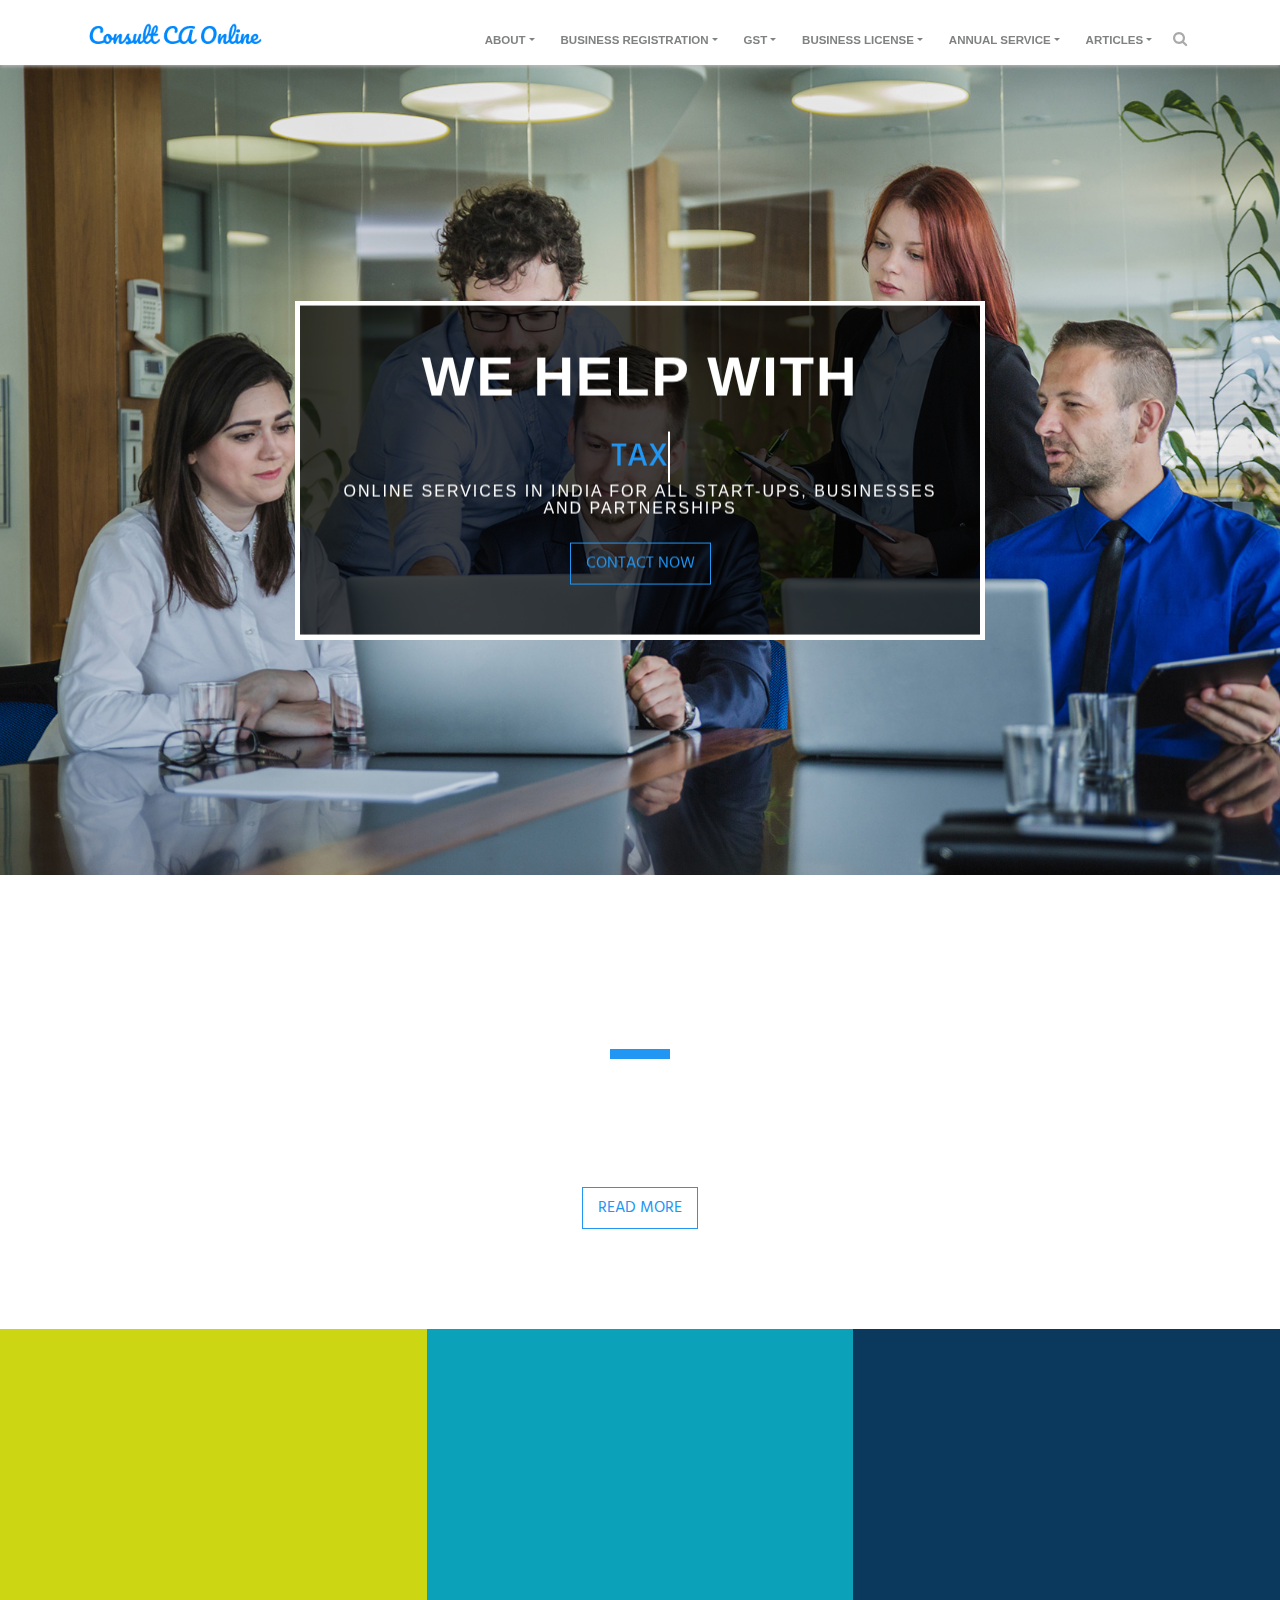
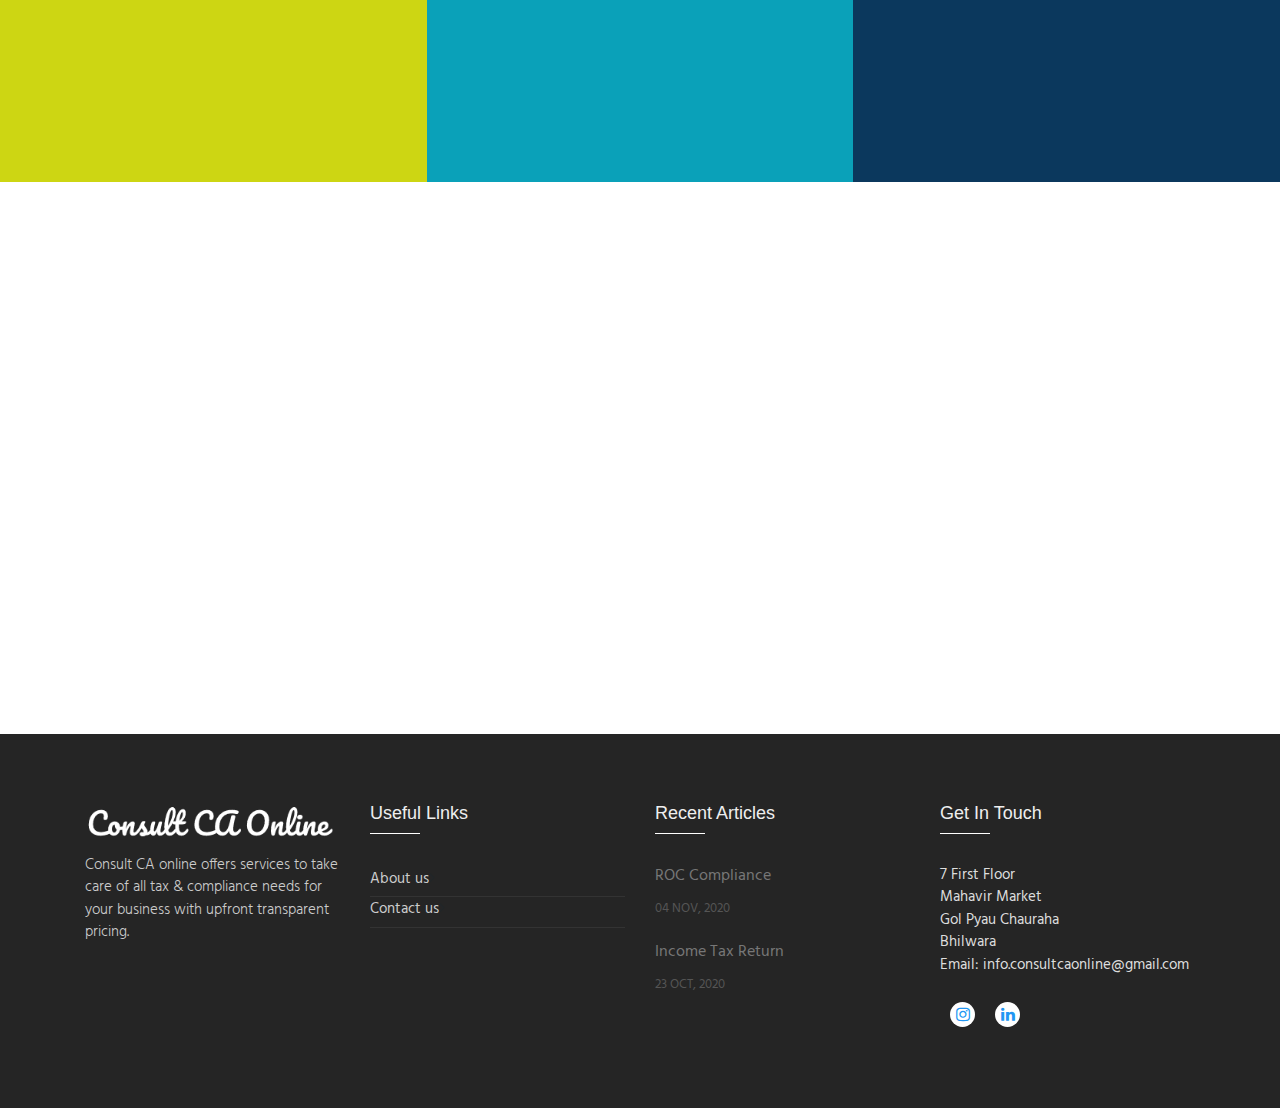
<file: index.html>
<!--
author: Boostraptheme
author URL: https://boostraptheme.com
License: Creative Commons Attribution 4.0 Unported
License URL: https://creativecommons.org/licenses/by/4.0/
-->

<!DOCTYPE html>
<html lang="en">

  <head>

    <meta charset="utf-8">
    <meta name="viewport" content="width=device-width, initial-scale=1, shrink-to-fit=no">
    <meta name="description" content="">
    <meta name="author" content="">

    <title>Consult CA Online</title>
    <link rel="shortcut icon" href="img/favicon.ico">

    <!-- Global Stylesheets -->
    <link href="https://fonts.googleapis.com/css?family=Roboto+Condensed:300,300i,400,400i,700,700i" rel="stylesheet">
    <link href="css/bootstrap/bootstrap.min.css" rel="stylesheet">
    <link rel="stylesheet" href="font-awesome-4.7.0/css/font-awesome.min.css">
    <link rel="stylesheet" href="css/animate/animate.min.css">
    <link rel="stylesheet" href="css/owl-carousel/owl.carousel.min.css">
    <link rel="stylesheet" href="css/owl-carousel/owl.theme.default.min.css">
    <link rel="stylesheet" href="css/style.css">

    <link rel="stylesheet" href="css/bootstrap/bootstrap-select.css" />
</head>

  <body id="page-top">

<!--====================================================
                         HEADER
======================================================--> 

    <header>

      <!-- Top Navbar  -->
      <!-- <div class="top-menubar">
        <div class="topmenu">
          <div class="container">
            <div class="row">
              <div class="col-md-7">
                <ul class="list-inline top-contacts">
                  <li>
                    <i class="fa fa-envelope"></i> Email: <a href="mailto:info@consultcaonline.com">info@consultcaonline.com</a>
                  </li>
                  <li>
                    <i class="fa fa-phone"></i> Hotline: (1) 111 222 33
                  </li>
                </ul>
              </div> 
              <div class="col-md-5">
                <ul class="list-inline top-data">
                  <li><a href="#" target="_empty"><i class="fa top-social fa-facebook"></i></a></li>
                  <li><a href="#" target="_empty"><i class="fa top-social fa-linkedin"></i></a></li> -->
                  <!-- <li><a href="#" target="_empty"><i class="fa top-social fa-twitter"></i></a></li>
                  <li><a href="#" target="_empty"><i class="fa top-social fa-google-plus"></i></a></li>  -->
                  <!-- <li><a href="#" class="log-top" data-toggle="modal" data-target="#login-modal">Login</a></li>  
                </ul>
              </div>
            </div>
          </div>
        </div> 
      </div>  -->
      
      <!-- Navbar -->
      <nav class="navbar navbar-expand-lg navbar-light" id="mainNav" data-toggle="affix">
        <div class="container">
          <a class="navbar-brand smooth-scroll" href="index.html">
            <img src="img/logo-s.png" alt="logo">
          </a> 
          <button class="navbar-toggler navbar-toggler-right" type="button" data-toggle="collapse" data-target="#navbarResponsive" aria-controls="navbarResponsive" aria-expanded="false" aria-label="Toggle navigation"> 
                <span class="navbar-toggler-icon"></span>
          </button>  
          <div class="collapse navbar-collapse" id="navbarResponsive">
            <ul class="navbar-nav ml-auto">
                <!-- <li class="nav-item" ><a class="nav-link smooth-scroll" href="index.html">Home</a></li> -->
                <li class="nav-item dropdown" >
                  <a class="nav-link dropdown-toggle smooth-scroll" href="#" id="navbarDropdownMenuLink" data-toggle="dropdown" aria-haspopup="true" aria-expanded="false">About</a> 
                  <div class="dropdown-menu dropdown-cust" aria-labelledby="navbarDropdownMenuLink">
                    <a class="dropdown-item" href="about.html">About Us</a>
<!--                     <a class="dropdown-item" href="faq.html">FAQ</a> -->
                  </div>
                </li>
                <li class="nav-item dropdown" >
                  <a class="nav-link dropdown-toggle smooth-scroll" href="#" id="navbarDropdownMenuLink" data-toggle="dropdown" aria-haspopup="true" aria-expanded="false">Business Registration</a> 
                  <div class="dropdown-menu dropdown-cust" aria-labelledby="navbarDropdownMenuLink">
                    <a class="dropdown-item" href="#" data-toggle="modal" data-target="#contact-modal">Company Registration</a>
                    <a class="dropdown-item" href="#" data-toggle="modal" data-target="#contact-modal">Firm Registration</a>
                  </div>
                </li>
                <li class="nav-item dropdown" >
                  <a class="nav-link dropdown-toggle smooth-scroll" href="#" id="navbarDropdownMenuLink" data-toggle="dropdown" aria-haspopup="true" aria-expanded="false">GST</a> 
                  <div class="dropdown-menu dropdown-cust" aria-labelledby="navbarDropdownMenuLink">
                    <a class="dropdown-item" href="#" data-toggle="modal" data-target="#contact-modal">GST Registration</a>
                    <a class="dropdown-item" href="#" data-toggle="modal" data-target="#contact-modal">GST Filing</a>
                  </div>
                </li>
                <li class="nav-item dropdown" >
                  <a class="nav-link dropdown-toggle smooth-scroll" href="#" id="navbarDropdownMenuLink" data-toggle="dropdown" aria-haspopup="true" aria-expanded="false">Business License</a> 
                  <div class="dropdown-menu dropdown-cust" aria-labelledby="navbarDropdownMenuLink">
                    <a class="dropdown-item" href="#" data-toggle="modal" data-target="#contact-modal">MSME Registration</a>
                    <a class="dropdown-item" href="#" data-toggle="modal" data-target="#contact-modal">Import Export Code</a>
                    <a class="dropdown-item" href="#" data-toggle="modal" data-target="#contact-modal">FSSAI Registration</a>
                    <a class="dropdown-item" href="#" data-toggle="modal" data-target="#contact-modal">Gumasta License</a>
                  </div>
                </li>
                <li class="nav-item dropdown" >
                  <a class="nav-link dropdown-toggle smooth-scroll" href="#" id="navbarDropdownMenuLink" data-toggle="dropdown" aria-haspopup="true" aria-expanded="false">Annual Service</a> 
                  <div class="dropdown-menu dropdown-cust" aria-labelledby="navbarDropdownMenuLink">
                    <a class="dropdown-item" href="#" data-toggle="modal" data-target="#contact-modal">Income Tax Filing</a>
                    <a class="dropdown-item" href="#" data-toggle="modal" data-target="#contact-modal">LLP Annual Filing</a>
                    <a class="dropdown-item" href="#" data-toggle="modal" data-target="#contact-modal">Company Annual Filing</a>
                  </div>
                </li>
                <!-- <li class="nav-item" ><a class="nav-link smooth-scroll" href="contact.html">Contact Us</a></li>  -->
                <!-- <li class="nav-item" ><a class="nav-link smooth-scroll" href="services.html">Services</a></li>  -->
                <li class="nav-item dropdown" >
                  <a class="nav-link dropdown-toggle smooth-scroll" href="#" id="navbarDropdownMenuLink" data-toggle="dropdown" aria-haspopup="true" aria-expanded="false">Articles</a> 
                  <div class="dropdown-menu dropdown-cust" aria-labelledby="navbarDropdownMenuLink">
                    <a class="dropdown-item" href="producer-company.html">Producer Company</a>
                    <a class="dropdown-item" href="income-tax.html">Income Tax Return</a>
                    <a class="dropdown-item" href="roc-compliance.html">ROC Compliance</a> 
                        <!-- <a class="dropdown-item" href="news-list.html">News list layouts</a>
                    <a class="dropdown-item" href="news-grid.html">News grid layouts</a>
                    <a class="dropdown-item" href="news-details.html">News Details</a> 
                    <a class="dropdown-item" href="project.html">Project</a>
                    <a class="dropdown-item" href="comming-soon.html">Comming Soon</a>
                    <a class="dropdown-item" href="pricing.html">Pricing Tables</a>
                    <a class="dropdown-item" href="admin/404.html">404</a> -->
                  </div>
                </li>
                <li>
                  <i class="search fa fa-search search-btn"></i>
                  <div class="search-open">
                    <div class="input-group animated fadeInUp">
                      <form class="form-inline mr-auto" action="http://www.google.com/search" method="get">
                        <input type="hidden" name="q" value="site:https://ankurbadola.github.io/srranka">
                        <input type="text" name="q" class="form-control" placeholder="Search" aria-describedby="basic-addon2">
                        <button class="btn btn-general btn-green wow fadeInUp" id="basic-addon2" type="submit" formtarget="_blank">Go</button>
                      </form>
                    </div>
                  </div>
                </li> 
                <li>
                  <div class="top-menubar-nav">
                    <div class="topmenu ">
                      <div class="container">
                        <div class="row">
                          <div class="col-md-9">
                            <ul class="list-inline top-contacts">
                              <li>
                                <i class="fa fa-envelope"></i> Email: <a href="mailto:info.consultcaonline@gmail.com">info.consultcaonline@gmail.com</a>
                              </li>
                            </ul>
                          </div> 
                          <div class="col-md-3">
                            <ul class="list-inline top-data">
                              <li><a href="https://instagram.com/consultcaonline" target="_blank"><i class="fa top-social fa-instagram"></i></a></li>
                              <li><a href="#" target="_empty"><i class="fa top-social fa-linkedin"></i></a></li>
                              <!-- <li><a href="#" target="_empty"><i class="fa top-social fa-twitter"></i></a></li>
                              <li><a href="#" target="_empty"><i class="fa top-social fa-google-plus"></i></a></li>  -->
                              <!-- <li><a href="#" class="log-top" data-toggle="modal" data-target="#login-modal">Login</a></li>   -->
                            </ul>
                          </div>
                        </div>
                      </div>
                    </div> 
                  </div>
                </li>
            </ul>  
          </div>
        </div>
      </nav>
    </header> 

<!--====================================================
                    CONTACT
======================================================-->
  
<section id="contact" >
  <div class="modal fade bg-parallax" id="contact-modal" tabindex="-1" role="dialog" aria-labelledby="contactModal" aria-hidden="true" style="display: none;">
      <div class="modal-dialog">
          <div class="modal-content"> <!-- contact-h-cont -->
              <div class="modal-header text-center" align="center">
                  <button type="button" class="close" data-dismiss="modal" aria-label="Close">
                      <span class="fa fa-times" aria-hidden="true"></span>
                  </button>
              </div>
              <div id="div-forms">
                  <form id="contact-form" enctype="text/plain" action="https://docs.google.com/forms/d/e/1FAIpQLSeOCU200ovcy84f-TR33LclbgoUBH2IVbOwhvn1Byq2zSg3xw/formResponse?" target="hidden_iframe" onload="submitted=false;" onsubmit="submitted=true;">
                      <h3 class="text-center">Continue the conversation</h3>
                      <div class="modal-body">
                        <div class="form-group">
                          <label for="company_name">Name</label> 
                          <input id="company_name" name="entry.2005620554" class="form-control" type="text" placeholder="Enter name" required>
                        </div>
                        <div class="form-group">
                          <label for="email_address">Email Address</label> 
                          <input id="email_address" name="entry.1045781291" class="form-control" type="email" placeholder="Enter email" required>
                        </div>
                        <div class="form-group">
                          <label for="phone_number">Phone Number</label>
                          <input id="phone_number" name="entry.1166974658" type="tel" class="form-control" placeholder="Enter number"> 
                        </div>
                        <div class="form-group">
                          <label for="services">Services</label>
                          <select id="services" name="entry.530130259" class="form-control selectpicker" title="Please select" form="contact-form" multiple required data-live-search="true">
                            <option>Company Registration</option>
                            <option>Firm Registration</option>
                            <option>GST Registration</option>
                            <option>GST Filing</option>
                            <option>MSME Registration</option>
                            <option>Import Export Code</option>
                            <option>FSSAI Registration</option>
                            <option>Gumasta License</option>
                            <option>Income Tax Filing</option>
                            <option>LLP Annual Filing</option>
                            <option>Company Annual Filing</option>
                          </select>
                          </div>
                      </div>
                      <div class="modal-footer text-center">
                          <div>
                              <button role="button" type="submit" class="btn btn-general btn-white">Submit</button>
                          </div>
                          <div>
                            <input type="reset" class="btn btn-general btn-green"/>
                          </div>
                      </div>
                      <input type="hidden" name="draftResponse" value="[]">
                      <input type="hidden" name="pageHistory" value="0">
                  </form>
                  <form id="confirm-form" style="display:none;">
                    <h3 class="text-center">Thank You!</h3>
                    <div class="modal-body">
                      <h4>We will get back to you soon</h4>
                    </div>
                    <div class="modal-footer text-center">
                    </div>
                  </form>
                  <script type="text/javascript">var submitted=false;</script>
                    
                  <iframe name="hidden_iframe" id="hidden_iframe" style="display:none;" onload="if(submitted) { $('#contact-form')[0].reset(); }"></iframe>
                </div>
          </div>
      </div>
  </div>
</section>      

<!--====================================================
                         HOME
======================================================-->
    <section id="home">
      <div id="carousel" class="carousel slide carousel-fade" data-ride="carousel"> 
        <!-- Carousel items -->
        <div class="carousel-inner">
            <div class="carousel-item active slides">
              <div class="overlay"></div>
              <div class="slide-1"></div>
                <div class="hero ">
                  <hgroup class="wow fadeInUp">
                      <h1>We Help With</h1>
                      <h2>
                        <span>
                          <a href="" class="typewrite" data-period="1000" data-type='[ " Tax", " Audit", " Compliance", " Registrations"]'><span class="wrap"></span></a>
                        </span>
                      </h2>
                      <h3>Online services in India For all Start-Ups, Businesses and Partnerships</h3>
                  </hgroup>
                  <button class="btn btn-general btn-green wow fadeInUp" role="button" type="button" data-toggle="modal" data-target="#contact-modal">Contact Now</button>
                </div>           
            </div> 
        </div> 
      </div> 
    </section>


<!--====================================================
                        ABOUT
======================================================-->
    <section id="about" class="about">
      <div class="container">
        <div class="row title-bar">
          <div class="col-md-12">
            <h1 class="wow fadeInUp">We committed to helping</h1>
            <div class="heading-border"></div>
            <p class="wow fadeInUp" data-wow-delay="0.4s">
              We are providing online and offline services to take care of all tax & compliance for your business with upfront transparent pricing.

Our objective is to help businesses with legal and financial matters so that you can focus on building up your business.
<!-- BOOK KEEPING, TAX FILING, LEGAL REGISTRATIONS, COMPANY COMPLIANCE, ROC FILING, AUDIT SERVICES, TAX ADVISORY, GST FILING. -->
            </p>
            <div class="title-but"><a href="about.html" class="btn btn-general btn-green">Read More</a></div>
          </div>
        </div>
      </div>  
      <!-- About right side withBG parallax -->
      <div class="container-fluid">
        <div class="row"> 
          <div class="col-md-4 bg-starship">
            <div class="about-content-box wow fadeInUp" data-wow-delay="0.5s">
              <i class="fa fa-hourglass-o"></i>
              <h5>Fast</h5>
              <p class="desc">We know .</p>
            </div>
          </div> 
          <div class="col-md-4 bg-chathams">
            <div class="about-content-box wow fadeInUp" data-wow-delay="0.3s">
              <i class="fa fa-money"></i>
              <h5>Affordable</h5>
              <p class="desc">It is a long established fact that a reader will be distracted by the readable content of a page when looking at its layout.</p>
            </div>
          </div> 
          <div class="col-md-4 bg-matisse">
            <div class="about-content-box wow fadeInUp" data-wow-delay="0.7s">
              <i class="fa fa-handshake-o"></i>
              <h5>Trustworthy</h5>
              <p class="desc">It is a long established fact that a reader will be distracted by the readable content of a page when looking at its layout.</p>
            </div>
          </div> 
        </div> 
      </div>       
    </section> 

<!--====================================================
                        OFFER
======================================================-->
    <!-- <section id="comp-offer">
      <div class="container-fluid">
        <div class="row">
          <div class="col-md-3 col-sm-6 desc-comp-offer wow fadeInUp" data-wow-delay="0.2s">
            <h2>What We Offer</h2>
            <div class="heading-border-light"></div> 
            <button class="btn btn-general btn-green" role="button">See Curren Offers</button>
            <button class="btn btn-general btn-white" role="button">Contact Us Today</button>
          </div>
          <div class="col-md-3 col-sm-6 desc-comp-offer wow fadeInUp" data-wow-delay="0.4s">
            <div class="desc-comp-offer-cont">
              <div class="thumbnail-blogs">
                  <div class="caption">
                    <i class="fa fa-chain"></i>
                  </div>
                  <img src="img/news/news-11.jpg" class="img-fluid" alt="...">
              </div>
              <h3>Business Management</h3>
              <p class="desc">Contrary to popular belief, Lorem Ipsum is not simply random text. It has roots in a piece of classical Latin literature from 45 BC. </p>
              <a href="#"><i class="fa fa-arrow-circle-o-right"></i> Learn More</a>
            </div>
          </div>          
          <div class="col-md-3 col-sm-6 desc-comp-offer wow fadeInUp" data-wow-delay="0.6s">
            <div class="desc-comp-offer-cont">
              <div class="thumbnail-blogs">
                  <div class="caption">
                    <i class="fa fa-chain"></i>
                  </div>
                  <img src="img/news/news-13.jpg" class="img-fluid" alt="...">
              </div>              
              <h3>Leadership Development</h3>
              <p class="desc">Contrary to popular belief, Lorem Ipsum is not simply random text. It has roots in a piece of classical Latin literature from 45 BC. </p>
              <a href="#"><i class="fa fa-arrow-circle-o-right"></i> Learn More</a>
            </div>
          </div>
          <div class="col-md-3 col-sm-6 desc-comp-offer wow fadeInUp" data-wow-delay="0.8s">
            <div class="desc-comp-offer-cont">
              <div class="thumbnail-blogs">
                  <div class="caption">
                    <i class="fa fa-chain"></i>
                  </div>
                  <img src="img/news/news-14.jpg" class="img-fluid" alt="...">
              </div>
              <h3>Social benefits and services</h3>
              <p class="desc">Contrary to popular belief, Lorem Ipsum is not simply random text. It has roots in a piece of classical Latin literature from 45 BC. </p>
              <a href="#"><i class="fa fa-arrow-circle-o-right"></i> Learn More</a>
            </div>
          </div>
        </div>
      </div>
    </section> -->

<!--====================================================
                     WHAT WE DO
======================================================-->
    <!-- <section class="what-we-do bg-gradiant">
      <div class="container-fluid">
        <div class="row">
          <div class="col-md-3">
            <h3>What we Do</h3>
            <div class="heading-border-light"></div> 
            <p class="desc">We partner with clients to put recommendations into practice. </p>
          </div>
          <div class="col-md-9">
            <div class="row">
              <div class="col-md-4  col-sm-6">
                <div class="what-we-desc">
                  <i class="fa fa-briefcase"></i>
                  <h6>Workspace</h6>
                  <p class="desc">Contrary to popular belief, Lorem Ipsum is not simply random text. </p>
                </div>
              </div>
              <div class="col-md-4  col-sm-6">
                <div class="what-we-desc">
                  <i class="fa fa-shopping-bag"></i>
                  <h6>Storefront</h6>
                  <p class="desc">Contrary to popular belief, Lorem Ipsum is not simply random text. </p>
                </div>
              </div>
              <div class="col-md-4  col-sm-6">
                <div class="what-we-desc">
                  <i class="fa fa-building-o"></i>
                  <h6>Apartments</h6>
                  <p class="desc">Contrary to popular belief, Lorem Ipsum is not simply random text. </p>
                </div>
              </div>
              <div class="col-md-4  col-sm-6">
                <div class="what-we-desc">
                  <i class="fa fa-bed"></i>
                  <h6>Hotels</h6>
                  <p class="desc">Contrary to popular belief, Lorem Ipsum is not simply random text. </p>
                </div>
              </div>
              <div class="col-md-4  col-sm-6">
                <div class="what-we-desc">
                  <i class="fa fa-hourglass-2"></i>
                  <h6>Concept</h6>
                  <p class="desc">Contrary to popular belief, Lorem Ipsum is not simply random text. </p>
                </div>
              </div>
              <div class="col-md-4  col-sm-6">
                <div class="what-we-desc">
                  <i class="fa fa-cutlery"></i>
                  <h6>Restaurant</h6>
                  <p class="desc">Contrary to popular belief, Lorem Ipsum is not simply random text. </p>
                </div>
              </div>
            </div>
          </div>
        </div>
      </div>      
    </section>  -->

<!--====================================================
                      STORY
======================================================--> 
    <!-- <section id="story">
        <div class="container">
          <div class="row title-bar">
            <div class="col-md-12">
              <h1 class="wow fadeInUp">Our Success Tranformation Story</h1>
              <div class="heading-border"></div> 
            </div>
          </div>
        </div>  
        <div class="container-fluid">
          <div class="row" >
            <div class="col-md-6" >
              <div class="story-himg" >
                <img src="img/image-4.jpg" class="img-fluid" alt="">
              </div>
            </div>
            <div class="col-md-6">
              <div class="story-desc">
                <h3>How to grow world with Us</h3>
                <div class="heading-border-light"></div> 
                <p>Everyone defines success differently – as much as there are people, there are different opinions. Number one in our priority list is the success of our students, alumni and their employers. We work hard in the name of the success of our alumni – being among the best and holding the high employment rate. Many desktop publishing packages and web page editors now use Lorem Ipsum.. </p>
                <p>You can find some thoughts on success from our students and alumni here – every story is unique, but this is what success is. Everybody sees it differently. Many desktop publishing packages and web page editors now use Lorem Ipsum.</p>
                <p class="text-right" style="font-style: italic; font-weight: 700;"><a href="#">S. R. Ranka</a></p>
                <div class="title-but"><button class="btn btn-general btn-green" role="button">Read More</button></div>
              </div>
            </div>
          </div>
        </div>  
        <div class="container">
          <div class="row">
            <div class="col-md-4 col-sm-6 wow fadeInUp" data-wow-delay="0.1s"> 
              <div class="story-descb">
                  <img src="img/news/news-10.jpg" class="img-fluid" alt="...">
                  <h6>Virtual training systems</h6>
                  <p>Ipsum available, but the majority have suffered alteration in some form, by injected humour, or randomised words which don't look even slightly believable.</p>
                  <a href="#"><i class="fa fa-arrow-circle-o-right"></i> Read More</a>
              </div>
            </div>
            <div class="col-md-4 col-sm-6 wow fadeInUp" data-wow-delay="0.3s"> 
              <div class="story-descb">
                  <img src="img/news/news-2.jpg" class="img-fluid" alt="...">
                  <h6>Design planning</h6>
                  <p>Ipsum available, but the majority have suffered alteration in some form, by injected humour, or randomised words which don't look even slightly believable.</p>
                  <a href=""><i class="fa fa-arrow-circle-o-right"></i> Read More</a>
              </div>
            </div>
            <div class="col-md-4 col-sm-6 wow fadeInUp" data-wow-delay="0.5s"> 
              <div class="story-descb">
                  <img src="img/news/news-8.jpg" class="img-fluid" alt="...">
                  <h6>Remote condition monitoring</h6>
                  <p>Ipsum available, but the majority have suffered alteration in some form, by injected humour, or randomised words which don't look even slightly believable.</p>
                  <a href=""><i class="fa fa-arrow-circle-o-right"></i> Read More</a>
              </div>
            </div>                        
          </div>
        </div>  
    </section> -->

<!--====================================================
                  COMPANY THOUGHT
======================================================-->
    <!-- <div class="overlay-thought"></div>
    <section id="thought" class="bg-parallax thought-bg">
      <div class="container">
        <div id="thought-desc" class="row title-bar title-bar-thought owl-carousel owl-theme">
          <div class="col-md-12 ">
            <div class="heading-border bg-white"></div>
            <p class="wow fadeInUp" data-wow-delay="0.4s">Businessbox will deliver value to all the stakeholders and will attain excellence and leadership through such delivery of value. We will strive to support the stakeholders in all activities related to us. Businessbox provide great things.</p>
            <h6>John doe</h6>
          </div>
          <div class="col-md-12 thought-desc">
            <div class="heading-border bg-white"></div>
            <p class="wow fadeInUp" data-wow-delay="0.4s">Ensuring quality in Businessbox is an obsession and the high quality standards set by us are achieved through a rigorous quality assurance process. Quality assurance is performed by an independent team of trained experts for each project. </p>
            <h6>Tom John</h6>
          </div>
        </div>
      </div>         
    </section>  -->
    
<!--====================================================
                   SERVICE-HOME
======================================================--> 
    <!-- <section id="service-h">
        <div class="container-fluid">
          <div class="row" >
            <div class="col-md-6" >
              <div class="service-himg" > 
                <iframe src="https://www.youtube.com/embed/754f1w90gQU?rel=0&amp;controls=0&amp;showinfo=0" frameborder="0" allowfullscreen></iframe>
              </div>
            </div>
            <div class="col-md-6 wow fadeInUp" data-wow-delay="0.3s">
              <div class="service-h-desc">
                <h3>We are Providing great Services</h3>
                <div class="heading-border-light"></div> 
                <p>Businessbox offer the full spectrum of services to help organizations work better. Everything from creating standards of excellence to training your people to work in more effective ways.</p>  
              <div class="service-h-tab"> 
                <nav class="nav nav-tabs" id="myTab" role="tablist">
                  <a class="nav-item nav-link active" id="nav-home-tab" data-toggle="tab" href="#nav-home" role="tab" aria-controls="nav-home" aria-expanded="true">Developing</a>
                  <a class="nav-item nav-link" id="nav-profile-tab" data-toggle="tab" href="#nav-profile" role="tab" aria-controls="nav-profile">Training</a> 
                  <a class="nav-item nav-link" id="my-profile-tab" data-toggle="tab" href="#my-profile" role="tab" aria-controls="my-profile">Medical</a> 
                </nav>
                <div class="tab-content" id="nav-tabContent">
                  <div class="tab-pane fade show active" id="nav-home" role="tabpanel" aria-labelledby="nav-home-tab"><p>Nulla est ullamco ut irure incididunt nulla Lorem Lorem minim irure officia enim reprehenderit. Magna duis labore cillum sint adipisicing exercitation ipsum. Nostrud ut anim non exercitation velit laboris fugiat cupidatat. Commodo esse dolore fugiat sint velit ullamco magna consequat voluptate minim amet aliquip ipsum aute. exercitation ipsum. Nostrud ut anim non exercitation velit laboris fugiat cupidatat. Commodo esse dolore fugiat sint velit ullamco magna consequat voluptate minim amet aliquip ipsum aute. </p></div>
                  <div class="tab-pane fade" id="nav-profile" role="tabpanel" aria-labelledby="nav-profile-tab">
                    <p>Nulla est ullamco ut irure incididunt nulla Lorem Lorem minim irure officia enim reprehenderit. Magna duis labore cillum sint adipisicing exercitation ipsum. Nostrud ut anim non exercitation velit laboris fugiat cupidatat. Commodo esse dolore fugiat sint velit ullamco magna consequat voluptate minim amet aliquip ipsum aute</p>
                  </div> 
                  <div class="tab-pane fade" id="my-profile" role="tabpanel" aria-labelledby="my-profile-tab">
                    <p>Nulla est ullamco ut irure incididunt nulla Lorem Lorem minim irure officia enim reprehenderit. Magna duis labore cillum sint adipisicing exercitation ipsum. Nostrud ut anim non exercitation velit laboris fugiat cupidatat. Commodo esse dolore fugiat sint velit ullamco magna consequat voluptate minim amet aliquip ipsum aute</p>
                  </div> 
                </div>
              </div>
              </div>
            </div>
          </div>
        </div>  
    </section> -->

<!--====================================================
                      CLIENT
======================================================-->
    <!-- <section id="client" class="client">
      <div class="container">
        <div class="row title-bar">
          <div class="col-md-12">
            <h1 class="wow fadeInUp">Our Client Say</h1>
            <div class="heading-border"></div>
            <p class="wow fadeInUp" data-wow-delay="0.4s">We committed to helping you maintain your Brand Value.</p>
          </div>
        </div>
        <div class="row">
          <div class="col-md-6 col-sm-12">
            <div class="client-cont wow fadeInUp" data-wow-delay="0.1s">
              <img src="img/client/avatar-6.jpg" class="img-fluid" alt="">
              <h5>Leesa len</h5>
              <h6>DSS CEO & Cofounder</h6>
              <i class="fa fa-quote-left"></i>
              <p>The Businessbox service - it helps fill our Business, and increase our show up rate every single time.</p>
            </div>
          </div>
          <div class="col-md-6 col-sm-12">
            <div class="client-cont wow fadeInUp" data-wow-delay="0.3s">
              <img src="img/client/avatar-2.jpg" class="img-fluid" alt="">
              <h5>Dec Bol</h5>
              <h6>TEMS founder</h6>
              <i class="fa fa-quote-left"></i>
              <p>Contrary to popular belief, Lorem Ipsum is not simply random text. It has roots in a piece.</p>
            </div>
          </div>
        </div>
      </div>        
    </section>   -->


<!--====================================================
                       NEWS
======================================================-->
    <section id="comp-offer">
      <div class="container-fluid">
        <div class="row">
          <div class="col-md-3 col-sm-6  desc-comp-offer wow fadeInUp" data-wow-delay="0.2s">
            <h2>Latest Articles</h2>
            <div class="heading-border-light"></div> 
            <button class="btn btn-general btn-green" role="button">See More</button>
          </div>
          <div class="col-md-3 col-sm-6 desc-comp-offer wow fadeInUp" data-wow-delay="0.4s">
            <div class="desc-comp-offer-cont">
              <div class="thumbnail-blogs">
                  <div class="caption">
                    <i class="fa fa-chain"></i>
                  </div>
                  <img src="img/news/news-1.jpg" class="img-fluid" alt="...">
              </div>
              <h3>Pricing Strategies for Product</h3>
              <p class="desc">Contrary to popular belief, Lorem Ipsum is not simply random text. It has roots in a piece of classical Latin literature from Business box. </p>
              <a href="#"><i class="fa fa-arrow-circle-o-right"></i> Learn More</a>
            </div>
          </div>
          <div class="col-md-3 col-sm-6 desc-comp-offer wow fadeInUp" data-wow-delay="0.6s">
            <div class="desc-comp-offer-cont">
              <div class="thumbnail-blogs">
                  <div class="caption">
                    <i class="fa fa-chain"></i>
                  </div>
                  <img src="img/news/news-9.jpg" class="img-fluid" alt="...">
              </div>
              <h3>Design Exhibitions of 2017</h3>
              <p class="desc">Contrary to popular belief, Lorem Ipsum is not simply random text. It has roots in a piece of classical Latin literature from Business box. </p>
              <a href="#"><i class="fa fa-arrow-circle-o-right"></i> Learn More</a>
            </div>
          </div>
          <div class="col-md-3 col-sm-6 desc-comp-offer wow fadeInUp" data-wow-delay="0.8s">
            <div class="desc-comp-offer-cont">
              <div class="thumbnail-blogs">
                  <div class="caption">
                    <i class="fa fa-chain"></i>
                  </div>
                  <img src="img/news/news-12.jpeg" class="img-fluid" alt="...">
              </div>
              <h3>Exciting New Technologies</h3>
              <p class="desc">Contrary to popular belief, Lorem Ipsum is not simply random text. It has roots in a piece of classical Latin literature from Business box. </p>
              <a href="#"><i class="fa fa-arrow-circle-o-right"></i> Learn More</a>
            </div>
          </div>
        </div>
      </div>
    </section>

<!--====================================================
                      FOOTER
======================================================--> 
    <footer> 
        <div id="footer-s1" class="footer-s1">
          <div class="footer">
            <div class="container">
              <div class="row">
                <!-- About Us -->
                <div class="col-md-3 col-sm-6 ">
                  <div><img src="img/logo-w.png" alt="" class="img-fluid"></div>
                  <ul class="list-unstyled comp-desc-f">
                     <li><p>Consult CA online offers services to take care of all tax & compliance needs for your business with upfront transparent pricing.</p></li> 
                  </ul><br> 
                </div>
                <!-- End About Us -->

                <!-- Recent News -->
                <div class="col-md-3 col-sm-6 ">
                  <div class="heading-footer"><h2>Useful Links</h2></div>
                  <ul class="list-unstyled link-list">
                    <li><a href="about.html">About us</a><i class="fa fa-angle-right"></i></li> 
<!--                     <li><a href="faq.html">FAQ</a><i class="fa fa-angle-right"></i></li>  -->
                    <li><a href="#" data-toggle="modal" data-target="#contact-modal">Contact us</a><i class="fa fa-angle-right"></i></li> 
                  </ul>
                </div>
                <!-- End Recent list -->

                <!-- Recent Blog Entries -->
                <div class="col-md-3 col-sm-6 ">
                  <div class="heading-footer"><h2>Recent Articles</h2></div>
                  <ul class="list-unstyled thumb-list">
                    <li>
                      <div class="overflow-h">
                        <a href="roc-compliance.html">ROC Compliance</a>
                        <small>04 NOV, 2020</small>
                      </div>
                    </li>
                    <li>
                      <div class="overflow-h">
                        <a href="income-tax.html">Income Tax Return</a>
                        <small>23 OCT, 2020</small>
                      </div>
                    </li>
                  </ul>
                </div>
                <!-- End Recent Blog Entries -->

                <!-- Latest Tweets -->
                <div class="col-md-3 col-sm-6">
                  <div class="heading-footer"><h2>Get In Touch</h2></div>
                  <address class="address-details-f">
                    7 First Floor <br>
                    Mahavir Market <br>
                    Gol Pyau Chauraha <br>
                    Bhilwara <br>
                    Email: <a href="mailto:info.consultcaonline@gmail.com" class="">info.consultcaonline@gmail.com</a>
                  </address>  
                  <ul class="list-inline social-icon-f top-data">
                    <li><a href="https://instagram.com/consultcaonline" target="_blank"><i class="fa top-social fa-instagram"></i></a></li>
                    <li><a href="#" target="_empty"><i class="fa top-social fa-linkedin"></i></a></li>
                    <!-- <li><a href="#" target="_empty"><i class="fa top-social fa-twitter"></i></a></li>
                    <li><a href="#" target="_empty"><i class="fa top-social fa-google-plus"></i></a></li>  -->
                  </ul>
                </div>
                <!-- End Latest Tweets -->
              </div>
            </div><!--/container -->
          </div> 
        </div>

        <!-- <div id="footer-bottom">
            <div class="container">
                <div class="row">
                    <div class="col-md-12">
                        <div id="footer-copyrights">
                            <p>Copyrights &copy; 2017 All Rights Reserved by Businessbox. <a href="#">Privacy Policy</a> <a href="#">Terms of Services</a></p>
                        </div>
                    </div> 
                </div>
            </div>
        </div> -->
        <a href="#home" id="back-to-top" class="btn btn-sm btn-green btn-back-to-top smooth-scrolls hidden-sm hidden-xs" title="home" role="button">
            <i class="fa fa-angle-up"></i>
        </a>
    </footer>

    <!--Global JavaScript -->
    <script src="js/jquery/jquery.min.js"></script>
    <script src="js/popper/popper.min.js"></script>
    <script src="js/bootstrap/bootstrap.min.js"></script>
    <script src="js/wow/wow.min.js"></script>
    <script src="js/owl-carousel/owl.carousel.min.js"></script>

    <script src="js/bootstrap/bootstrap-select.min.js"></script>

    <!-- Plugin JavaScript -->
    <script src="js/jquery-easing/jquery.easing.min.js"></script> 
    <script src="js/custom.js"></script> 

    
  </body>

</html>
</file>
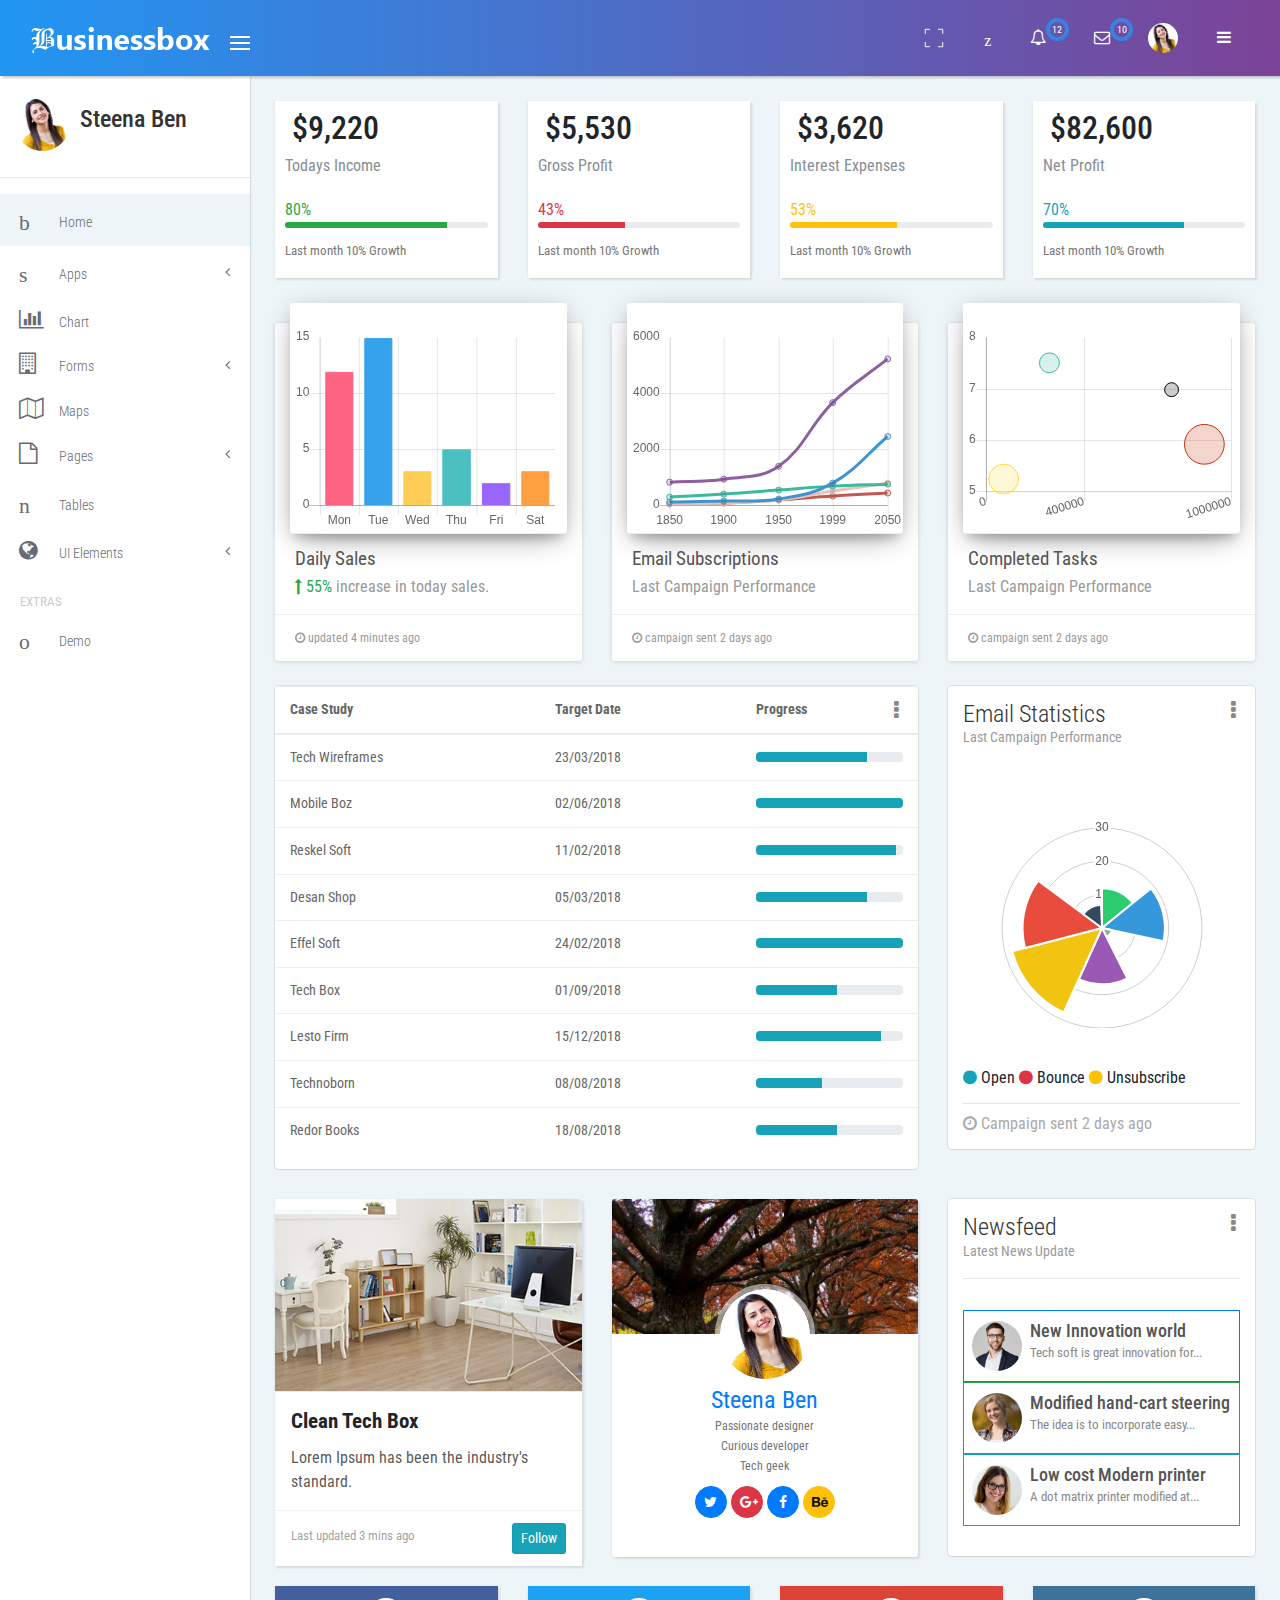
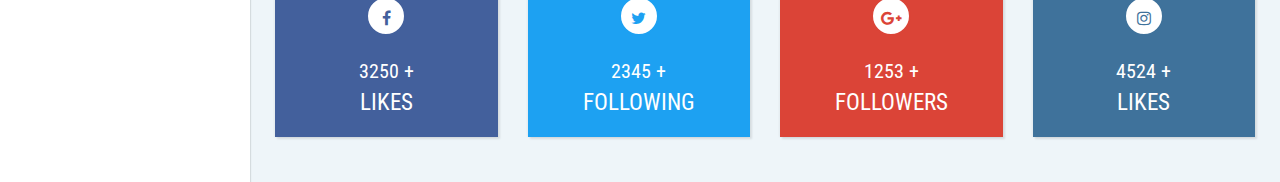
<file: admin/index.html>
<!--
author: Boostraptheme
author URL: https://boostraptheme.com
License: Creative Commons Attribution 4.0 Unported
License URL: https://creativecommons.org/licenses/by/4.0/
-->

<!DOCTYPE html>
<html>

<head>
    
    <meta charset="utf-8">
    <meta http-equiv="X-UA-Compatible" content="IE=edge">
    <meta name="description" content="">
    <meta name="viewport" content="width=device-width, initial-scale=1">
    <meta name="robots" content="all,follow">

    <title>Bootstrap Admin Template </title>
    <link rel="shortcut icon" href="img/favicon.ico">
    
    <!-- global stylesheets -->
    <link href="https://fonts.googleapis.com/css?family=Roboto+Condensed" rel="stylesheet">
    <link rel="stylesheet" href="css/bootstrap.min.css">
    <link rel="stylesheet" href="font-awesome-4.7.0/css/font-awesome.min.css">
    <link rel="stylesheet" href="css/font-icon-style.css">
    <link rel="stylesheet" href="css/style.default.css" id="theme-stylesheet">

    <!-- Core stylesheets -->
    <link rel="stylesheet" href="css/ui-elements/card.css">
    <link rel="stylesheet" href="css/style.css">
</head>

<body> 

<!--====================================================
                         MAIN NAVBAR
======================================================-->        
    <header class="header">
        <nav class="navbar navbar-expand-lg ">
            <div class="search-box">
                <button class="dismiss"><i class="icon-close"></i></button>
                <form id="searchForm" action="#" role="search">
                    <input type="search" placeholder="Search Now" class="form-control">
                </form>
            </div>
            <div class="container-fluid ">
                <div class="navbar-holder d-flex align-items-center justify-content-between">
                    <div class="navbar-header">
                        <a href="index.html" class="navbar-brand">
                            <div class="brand-text brand-big hidden-lg-down"><img src="img/logo-white.png" alt="Logo" class="img-fluid"></div>
                            <div class="brand-text brand-small"><img src="img/logo-icon.png" alt="Logo" class="img-fluid"></div>
                        </a>
                        <a id="toggle-btn" href="#" class="menu-btn active">
                            <span></span>
                            <span></span>
                            <span></span>
                        </a>
                    </div>
                </div>
                <ul class="nav-menu list-unstyled d-flex flex-md-row align-items-md-center">
                    <!-- Expand-->
                    <li class="nav-item d-flex align-items-center full_scr_exp"><a class="nav-link" href="#"><img src="img/expand.png" onclick="toggleFullScreen(document.body)" class="img-fluid" alt=""></a></li>
                    <!-- Search-->
                    <li class="nav-item d-flex align-items-center"><a id="search" class="nav-link" href="#"><i class="icon-search"></i></a></li>
                    <!-- Notifications-->
                    <li class="nav-item dropdown"> 
                        <a id="notifications" class="nav-link" rel="nofollow" data-target="#" href="#" data-toggle="dropdown" aria-haspopup="true" aria-expanded="false"><i class="fa fa-bell-o"></i><span class="noti-numb-bg"></span><span class="badge">12</span></a>
                        <ul aria-labelledby="notifications" class="dropdown-menu">
                            <li>
                                <a rel="nofollow" href="#" class="dropdown-item nav-link">
                                    <div class="notification">
                                        <div class="notification-content"><i class="fa fa-envelope bg-red"></i>You have 6 new messages </div>
                                        <div class="notification-time"><small>4 minutes ago</small></div>
                                    </div>
                                </a>
                            </li>
                            <li>
                                <a rel="nofollow" href="#" class="dropdown-item nav-link">
                                    <div class="notification">
                                        <div class="notification-content"><i class="fa fa-twitter bg-skyblue"></i>You have 2 followers</div>
                                        <div class="notification-time"><small>4 minutes ago</small></div>
                                    </div>
                                </a>
                            </li>
                            <li>
                                <a rel="nofollow" href="#" class="dropdown-item nav-link">
                                    <div class="notification">
                                        <div class="notification-content"><i class="fa fa-upload bg-blue"></i>Server Rebooted</div>
                                        <div class="notification-time"><small>4 minutes ago</small></div>
                                    </div>
                                </a>
                            </li>
                            <li>
                                <a rel="nofollow" href="#" class="dropdown-item nav-link">
                                    <div class="notification">
                                        <div class="notification-content"><i class="fa fa-twitter bg-skyblue"></i>You have 2 followers</div>
                                        <div class="notification-time"><small>10 minutes ago</small></div>
                                    </div>
                                </a>
                            </li>
                            <li><a rel="nofollow" href="#" class="dropdown-item all-notifications text-center"> <strong>view all notifications                                            </strong></a></li>
                        </ul>
                    </li>
                    <!-- Messages                        -->
                    <li class="nav-item dropdown"> <a id="messages" class="nav-link logout" rel="nofollow" data-target="#" href="#" data-toggle="dropdown" aria-haspopup="true" aria-expanded="false"><i class="fa fa-envelope-o"></i><span class="noti-numb-bg"></span><span class="badge">10</span></a>
                        <ul aria-labelledby="messages" class="dropdown-menu">
                            <li>
                                <a rel="nofollow" href="#" class="dropdown-item d-flex">
                                    <div class="msg-profile"> <img src="img/avatar-1.jpg" alt="..." class="img-fluid rounded-circle"></div>
                                    <div class="msg-body">
                                        <h3 class="h5 msg-nav-h3">Jason Doe</h3><span>Sent You Message</span>
                                    </div>
                                </a>
                            </li>
                            <li>
                                <a rel="nofollow" href="#" class="dropdown-item d-flex">
                                    <div class="msg-profile"> <img src="img/avatar-2.jpg" alt="..." class="img-fluid rounded-circle"></div>
                                    <div class="msg-body">
                                        <h3 class="h5 msg-nav-h3">Frank Williams</h3><span>Sent You Message</span>
                                    </div>
                                </a>
                            </li>
                            <li>
                                <a rel="nofollow" href="#" class="dropdown-item d-flex">
                                    <div class="msg-profile"> <img src="img/avatar-3.jpg" alt="..." class="img-fluid rounded-circle"></div>
                                    <div class="msg-body">
                                        <h3 class="h5 msg-nav-h3">Ashley Wood</h3><span>Sent You Message</span>
                                    </div>
                                </a>
                            </li>
                            <li><a rel="nofollow" href="#" class="dropdown-item all-notifications text-center"> <strong>Read all messages    </strong></a></li>
                        </ul>
                    </li> 
                    <li class="nav-item dropdown"><a id="profile" class="nav-link logout" data-target="#" href="#" data-toggle="dropdown" aria-haspopup="true" aria-expanded="false"><img src="img/avatar-1.jpg" alt="..." class="img-fluid rounded-circle" style="height: 30px; width: 30px;"></a>
                        <ul aria-labelledby="profile" class="dropdown-menu profile">
                            <li>
                                <a rel="nofollow" href="#" class="dropdown-item d-flex">
                                    <div class="msg-profile"> <img src="img/avatar-1.jpg" alt="..." class="img-fluid rounded-circle"></div>
                                    <div class="msg-body">
                                        <h3 class="h5">Steena Ben</h3><span>steenaben@Businessbox.com</span>
                                    </div>
                                </a>
                                <hr>
                            </li>
                            <li>
                                <a rel="nofollow" href="profile.html" class="dropdown-item">
                                    <div class="notification">
                                        <div class="notification-content"><i class="fa fa-user "></i>My Profile</div>
                                    </div>
                                </a>
                            </li>
                            <li>
                                <a rel="nofollow" href="profile.html" class="dropdown-item">
                                    <div class="notification">
                                        <div class="notification-content"><i class="fa fa-envelope-o"></i>Inbox</div> 
                                    </div>
                                </a>
                            </li>
                            <li>
                                <a rel="nofollow" href="profile.html" class="dropdown-item">
                                    <div class="notification">
                                        <div class="notification-content"><i class="fa fa-cog"></i>Setting</div>
                                    </div>
                                </a>
                                <hr>
                            </li>
                            <li>
                                <a rel="nofollow" href="profile.html" class="dropdown-item">
                                    <div class="notification">
                                        <div class="notification-content"><i class="fa fa-power-off"></i>Logout</div>
                                    </div>
                                </a> 
                            </li>
                        </ul>
                    </li>
                    <li class="nav-item d-flex align-items-center"><a id="menu-toggle-right" class="nav-link" href="#"><i class="fa fa-bars"></i></a></li>
                    <nav id="sidebar-wrapper">
                      <div class="sidebar-nav"> 
                        <div class="tab" role="tabpanel"> 
                            <ul class="nav nav-tabs" role="tablist">
                              <li class="nav-item ">
                                <a class="nav-link active" href="#live" role="tab" data-toggle="tab"><i class="fa fa-globe"></i> Live</a>
                              </li>
                              <li class="nav-item">
                                <a class="nav-link" href="#trend" role="tab" data-toggle="tab"><i class="fa fa-rocket"></i> Trending</a>
                              </li> 
                            </ul> 
                            <div class="tab-content tabs">
                              <div role="tabpanel" class="tab-pane fade show active" id="live">
                                <h3>Connect Live</h3>
                                <div class="content newsf-list">
                                    <ul class="list-unstyled">
                                        <li class="border border-primary">
                                            <a rel="nofollow " href="#" class=" d-flex">
                                                <div class="news-f-img"> <img src="img/avatar-2.jpg" alt="..." class="img-fluid rounded-circle"></div>
                                                <div class="msg-body">
                                                    <h6 class="h5 msg-nav-h6">New Innovation world</h6>
                                                    <small>Tech soft is great innovation for...</small>
                                                </div>
                                            </a>
                                        </li>
                                        <li class="border border-success">
                                            <a rel="nofollow" href="#" class=" d-flex">
                                                <div class="news-f-img"> <img src="img/avatar-3.jpg" alt="..." class="img-fluid rounded-circle"></div>
                                                <div class="msg-body">
                                                    <h6 class="h5 msg-nav-h6">Modified hand-cart</h6>
                                                    <small>The idea is to incorporate easy...</small>
                                                </div>
                                            </a>
                                        </li>
                                        <li class="border border-info">
                                            <a rel="nofollow" href="#" class=" d-flex">
                                                <div class="news-f-img"> <img src="img/avatar-4.jpg" alt="..." class="img-fluid rounded-circle"></div>
                                                <div class="msg-body">
                                                    <h6 class="h5 msg-nav-h6">Low cost Modern printer</h6>
                                                    <small>A dot matrix printer modified at...</small>
                                                </div>
                                            </a>
                                        </li>
                                        <li class="border border-primary">
                                            <a rel="nofollow" href="#" class=" d-flex">
                                                <div class="news-f-img"> <img src="img/avatar-1.jpg" alt="..." class="img-fluid rounded-circle"></div>
                                                <div class="msg-body">
                                                    <h6 class="h5 msg-nav-h6">Low cost Modern printer</h6>
                                                    <small>A dot matrix printer modified at...</small>
                                                </div>
                                            </a>
                                        </li>
                                        <li class="border border-success">
                                            <a rel="nofollow" href="#" class=" d-flex">
                                                <div class="news-f-img"> <img src="img/avatar-2.jpg" alt="..." class="img-fluid rounded-circle"></div>
                                                <div class="msg-body">
                                                    <h6 class="h5 msg-nav-h6">Low cost Modern printer</h6>
                                                    <small>A dot matrix printer modified at...</small>
                                                </div>
                                            </a>
                                        </li> 
                                        <li class="border border-info">
                                            <a rel="nofollow" href="#" class=" d-flex">
                                                <div class="news-f-img"> <img src="img/avatar-3.jpg" alt="..." class="img-fluid rounded-circle"></div>
                                                <div class="msg-body">
                                                    <h6 class="h5 msg-nav-h6">Low cost Modern printer</h6>
                                                    <small>A dot matrix printer modified at...</small>
                                                </div>
                                            </a>
                                        </li> 
                                    </ul>
                                </div>
                              </div>
                              <div role="tabpanel" class="tab-pane fade" id="trend">
                                <div class="card card-c2" style="box-shadow: 0 0 0;">
                                    <div class="header">
                                        <h3 class="title">Trending Items</h3>
                                        <p class="category">Last Campaign Performance</p>
                                    </div>
                                    <div class="content">
                                        <canvas class="ct-chart" id="myChart4" height="250"></canvas>
                                        <div class="footer">
                                            <div class="legend">
                                                <i class="fa fa-circle text-info"></i> Open
                                                <i class="fa fa-circle text-danger"></i> Bounce
                                                <i class="fa fa-circle text-warning"></i> Unsubscribe
                                            </div>
                                            <hr>
                                            <div class="stats">
                                                <i class="fa fa-clock-o"></i> Campaign sent 2 days ago
                                            </div>
                                        </div>
                                    </div>
                                </div>
                              </div>
                           </div>
                      </div>
                    </nav>
                </ul> 
            </div>
        </nav>
    </header>

<!--====================================================
                        PAGE CONTENT
======================================================-->
    <div class="page-content d-flex align-items-stretch">

        <!--***** SIDE NAVBAR *****-->
        <nav class="side-navbar">
            <div class="sidebar-header d-flex align-items-center">
                <div class="avatar"><img src="img/avatar-1.jpg" alt="..." class="img-fluid rounded-circle"></div>
                <div class="title">
                    <h1 class="h4">Steena Ben</h1>
                </div>
            </div>
            <hr>
            <!-- Sidebar Navidation Menus-->
            <ul class="list-unstyled">
                <li class="active"> <a href="index.html"><i class="icon-home"></i>Home</a></li>
                <li><a href="#apps" aria-expanded="false" data-toggle="collapse"> <i class="icon-interface-windows"></i>Apps </a>
                    <ul id="apps" class="collapse list-unstyled">
                        <li><a href="calendar.html">Calendar</a></li> 
                        <li><a href="email.html">Email</a></li> 
                        <li><a href="media.html">Media</a></li> 
                        <li><a href="invoice.html">Invoice</a></li> 
                    </ul>
                </li>
                <li> <a href="chart.html"> <i class="fa fa-bar-chart"></i>Chart </a></li>
                <li><a href="#forms" aria-expanded="false" data-toggle="collapse"> <i class="fa fa-building-o"></i>Forms </a>
                    <ul id="forms" class="collapse list-unstyled">
                        <li><a href="basic-form.html">Basic Form</a></li> 
                        <li><a href="form-layouts.html">Form Layouts</a></li> 
                    </ul>
                </li>
                <li> <a href="maps.html"> <i class="fa fa-map-o"></i>Maps </a></li>
                <li><a href="#pages" aria-expanded="false" data-toggle="collapse"> <i class="fa fa-file-o"></i>Pages </a>
                    <ul id="pages" class="collapse list-unstyled">
                        <li><a href="faq.html">FAQ</a></li> 
                        <li><a href="empty.html">Empty</a></li> 
                        <li><a href="gallery.html">Gallery</a></li> 
                        <li><a href="login.html">Log In</a></li> 
                        <li><a href="register.html">Register</a></li> 
                        <li><a href="search-result.html">Search Result</a></li> 
                        <li><a href="404.html">404</a></li> 
                    </ul>
                </li>
                <li> <a href="tables.html"> <i class="icon-grid"></i>Tables </a></li> 
                <li><a href="#elements" aria-expanded="false" data-toggle="collapse"> <i class="fa fa-globe"></i>UI Elements </a>
                    <ul id="elements" class="collapse list-unstyled">
                        <li><a href="ui-buttons.html">Buttons</a></li> 
                        <li><a href="ui-cards.html">Cards</a></li> 
                        <li><a href="ui-progressbars.html">Progress Bar</a></li> 
                        <li><a href="ui-timeline.html">Timeline</a></li>  
                    </ul>
                </li>
            </ul><span class="heading">Extras</span>
            <ul class="list-unstyled"> 
                <li> <a href="#"> <i class="icon-picture"></i>Demo </a></li>
            </ul>
        </nav>

        <div class="content-inner">

            <!--***** REPORT-1 *****-->     
            <div class="row" id="report1">
                <div class="col-sm-3">
                    <div class="card">
                        <div class="card-block">
                            <div class="text-left report1-cont">
                                <h2 class="font-light m-b-0"><i class="ti-arrow-up text-success"></i> $9,220</h2>
                                <span class="text-muted">Todays Income</span>
                            </div>
                            <span class="text-success">80%</span>
                            <div class="progress">
                                <div class="progress-bar bg-success" role="progressbar" style="width: 80%; height: 6px;" aria-valuenow="25" aria-valuemin="0" aria-valuemax="100"></div>
                            </div>
                            <p><small>Last month 10% Growth</small></p>
                        </div>
                    </div>
                </div> 
                <div class="col-sm-3">
                    <div class="card">
                        <div class="card-block">
                            <div class="text-left report1-cont">
                                <h2 class="font-light m-b-0"><i class="ti-arrow-up text-danger"></i> $5,530</h2>
                                <span class="text-muted">Gross Profit</span>
                            </div>
                            <span class="text-danger">43%</span>
                            <div class="progress">
                                <div class="progress-bar bg-danger" role="progressbar" style="width: 43%; height: 6px;" aria-valuenow="25" aria-valuemin="0" aria-valuemax="100"></div>
                            </div>
                            <p><small>Last month 10% Growth</small></p>
                        </div>
                    </div>
                </div>
                <div class="col-sm-3">
                    <div class="card">
                        <div class="card-block"> 
                            <div class="text-left report1-cont">
                                <h2 class="font-light m-b-0"><i class="ti-arrow-up text-warning"></i> $3,620</h2>
                                <span class="text-muted">Interest Expenses </span>
                            </div>
                            <span class="text-warning">53%</span>
                            <div class="progress">
                                <div class="progress-bar bg-warning" role="progressbar" style="width: 53%; height: 6px;" aria-valuenow="25" aria-valuemin="0" aria-valuemax="100"></div>
                            </div>
                            <p><small>Last month 10% Growth</small></p>
                        </div>
                    </div>
                </div>
                <div class="col-sm-3">
                    <div class="card">
                        <div class="card-block"> 
                            <div class="text-left report1-cont">
                                <h2 class="font-light m-b-0"><i class="ti-arrow-up text-info"></i> $82,600</h2>
                                <span class="text-muted">Net Profit</span>
                            </div>
                            <span class="text-info">70%</span>
                            <div class="progress">
                                <div class="progress-bar bg-info" role="progressbar" style="width: 70%; height: 6px;" aria-valuenow="25" aria-valuemin="0" aria-valuemax="100"></div>
                            </div>
                            <p><small>Last month 10% Growth</small></p>
                        </div>
                    </div>
                </div>                
            </div>
 
            <!--***** REPORT-2 *****-->     
            <div class="row" id="report2">
                <div class="col-md-4">
                    <div class="card card-c1">
                        <div class="card-header card-chart" data-background-color="green">
                            <canvas class="ct-chart" id="myChart1" height="250"></canvas>
                        </div>
                        <div class="card-content">
                            <h4 class="title">Daily Sales</h4>
                            <p class="category">
                                <span class="text-success"><i class="fa fa-long-arrow-up"></i> 55% </span> increase in today sales.</p>
                        </div>
                        <div class="card-footer">
                            <div class="stats">
                                <i class="fa fa-clock-o"></i> updated 4 minutes ago
                            </div>
                        </div>
                    </div>
                </div>
                <div class="col-md-4">
                    <div class="card card-c1">
                        <div class="card-header card-chart" data-background-color="orange">
                            <canvas class="ct-chart" id="myChart2" height="250"></canvas>
                        </div>
                        <div class="card-content">
                            <h4 class="title">Email Subscriptions</h4>
                            <p class="category">Last Campaign Performance</p>
                        </div>
                        <div class="card-footer">
                            <div class="stats">
                                <i class="fa fa-clock-o"></i> campaign sent 2 days ago
                            </div>
                        </div>
                    </div>
                </div>
                <div class="col-md-4">
                    <div class="card card-c1">
                        <div class="card-header card-chart" data-background-color="red">
                            <canvas class="ct-chart" id="myChart3" height="250"></canvas>
                        </div>
                        <div class="card-content">
                            <h4 class="title">Completed Tasks</h4>
                            <p class="category">Last Campaign Performance</p>
                        </div>
                        <div class="card-footer">
                            <div class="stats">
                                <i class="fa fa-clock-o"></i> campaign sent 2 days ago
                            </div>
                        </div>
                    </div>
                </div>
            </div>

            <!--***** REPORT-3 *****-->     
            <div class="row" id="report3">
                <div class="col-md-8">
                    <div class="card card-c2">
                        <table class="table table-hover">
                          <thead>
                            <div class="dropdown pull-right menu-sett-card"> 
                                <a id="notifications" class="nav-link" rel="nofollow" data-target="#" href="#" data-toggle="dropdown" aria-haspopup="true" aria-expanded="false">
                                    <i class="fa fa-ellipsis-v men"></i> 
                                </a>
                                <ul aria-labelledby="notifications" class="dropdown-menu">
                                    <li>
                                        <a rel="nofollow" href="#" class="dropdown-item nav-link">Edit</a>
                                    </li>
                                    <li>
                                        <a rel="nofollow" href="#" class="dropdown-item nav-link">FAQ</a>
                                    </li>
                                    <li>
                                        <a rel="nofollow" href="#" class="dropdown-item nav-link">Support</a>
                                    </li> 
                                </ul>
                            </div>
                            <tr>
                              <th>Case Study</th>
                              <th>Target Date</th>
                              <th>Progress <!-- <i class="fa fa-ellipsis-v pull-right" ></i> -->
                              </th> 
                            </tr>
                          </thead>
                          <tbody>
                            <tr>
                              <td>Tech Wireframes</td>
                              <td>23/03/2018</td>
                              <td>
                                <div class="progress">
                                  <div class="progress-bar bg-info" role="progressbar" style="width: 75%; height:10px;" aria-valuenow="25" aria-valuemin="0" aria-valuemax="100"></div>
                                </div>
                              </td>
                            </tr>
                            <tr>
                              <td>Mobile Boz</td>
                              <td>02/06/2018</td>
                              <td>
                                <div class="progress">
                                  <div class="progress-bar bg-info" role="progressbar" style="width: 100%; height:10px;" aria-valuenow="65" aria-valuemin="0" aria-valuemax="100"></div>
                                </div>
                              </td>
                            </tr>
                            <tr>
                              <td>Reskel Soft</td>
                              <td>11/02/2018</td>
                              <td>
                                <div class="progress">
                                  <div class="progress-bar bg-info" role="progressbar" style="width: 95%; height:10px;" aria-valuenow="5" aria-valuemin="0" aria-valuemax="100"></div>
                                </div>
                              </td>
                            </tr>
                            <tr>
                              <td>Desan Shop</td>
                              <td>05/03/2018</td>
                              <td>
                                <div class="progress">
                                  <div class="progress-bar bg-info" role="progressbar" style="width: 75%; height:10px;" aria-valuenow="5" aria-valuemin="0" aria-valuemax="100"></div>
                                </div>
                              </td>
                            </tr><tr>
                              <td>Effel Soft</td>
                              <td>24/02/2018</td>
                              <td>
                                <div class="progress">
                                  <div class="progress-bar bg-info" role="progressbar" style="width: 100%; height:10px;" aria-valuenow="5" aria-valuemin="0" aria-valuemax="100"></div>
                                </div>
                              </td>
                            </tr><tr>
                              <td>Tech Box</td>
                              <td>01/09/2018</td>
                              <td>
                                <div class="progress">
                                  <div class="progress-bar bg-info" role="progressbar" style="width: 55%; height:10px;" aria-valuenow="5" aria-valuemin="0" aria-valuemax="100"></div>
                                </div>
                              </td>
                            </tr><tr>
                              <td>Lesto Firm</td>
                              <td>15/12/2018</td>
                              <td>
                                <div class="progress">
                                  <div class="progress-bar bg-info" role="progressbar" style="width: 85%; height:10px;" aria-valuenow="5" aria-valuemin="0" aria-valuemax="100"></div>
                                </div>
                              </td>
                            </tr>
                            <tr>
                              <td>Technoborn</td>
                              <td>08/08/2018</td>
                              <td>
                                <div class="progress">
                                  <div class="progress-bar bg-info" role="progressbar" style="width: 45%; height:10px;" aria-valuenow="5" aria-valuemin="0" aria-valuemax="100"></div>
                                </div>
                              </td>
                            </tr>
                            <tr>
                              <td>Redor Books</td>
                              <td>18/08/2018</td>
                              <td>
                                <div class="progress">
                                  <div class="progress-bar bg-info" role="progressbar" style="width: 55%; height:10px;" aria-valuenow="5" aria-valuemin="0" aria-valuemax="100"></div>
                                </div>
                              </td>
                            </tr>
                          </tbody>
                        </table>
                    </div>
                </div>
                <div class="col-md-4">
                    <div class="card card-c2">
                        <div class="dropdown pull-right menu-sett-card" > 
                            <a id="notifications" class="nav-link" rel="nofollow" data-target="#" href="#" data-toggle="dropdown" aria-haspopup="true" aria-expanded="false">
                                <i class="fa fa-ellipsis-v men"></i> 
                            </a>
                            <ul aria-labelledby="notifications" class="dropdown-menu">
                                <li>
                                    <a rel="nofollow" href="#" class="dropdown-item nav-link">Edit</a>
                                </li>
                                <li>
                                    <a rel="nofollow" href="#" class="dropdown-item nav-link">FAQ</a>
                                </li>
                                <li>
                                    <a rel="nofollow" href="#" class="dropdown-item nav-link">Support</a>
                                </li> 
                            </ul>
                        </div>
                        <div class="header">
                            <h4 class="title">Email Statistics</h4>
                            <p class="category">Last Campaign Performance</p>
                        </div>
                        <div class="content">
                            <canvas class="ct-chart" id="polar-chart" height="250"></canvas>
                            <!-- <canvas class="ct-chart" id="myChart4" height="250"></canvas> -->
                            <div class="footer">
                                <div class="legend">
                                    <i class="fa fa-circle text-info"></i> Open
                                    <i class="fa fa-circle text-danger"></i> Bounce
                                    <i class="fa fa-circle text-warning"></i> Unsubscribe
                                </div>
                                <hr>
                                <div class="stats">
                                    <i class="fa fa-clock-o"></i> Campaign sent 2 days ago
                                </div>
                            </div>
                        </div>
                    </div>
                </div> 
            </div>

            <!--***** REPORT-4 *****-->    
            <div class="row" id="report4">
                <div class="col-md-4" id="card-1">
                    <div class="card card-inverse card-info">
                        <img class="card-img-top" src="img/card/c-1.jpg">
                        <div class="card-block"> 
                            <h4 class="card-title">Clean Tech Box </h4>
                            <div class="card-text">
                                Lorem Ipsum has been the industry's standard.
                            </div>
                        </div>
                        <div class="card-footer">
                            <small>Last updated 3 mins ago</small>
                            <button class="btn btn-info float-right btn-sm">Follow</button>
                        </div>
                    </div>
                </div>
                <div class="col-md-4 mt-0" id="card-2">
                    <div class="card hovercard">
                        <div class="cardheader"></div>
                        <div class="avatar">
                            <img alt="" src="img/avatar-1.jpg" class="img-fluid">
                        </div>
                        <div class="info">
                            <div class="title">
                                <a target="_blank" href="#">Steena Ben</a>
                            </div>
                            <div class="desc">Passionate designer</div>
                            <div class="desc">Curious developer</div>
                            <div class="desc">Tech geek</div>
                        </div>
                        <div class="bottom">
                            <a class="btn btn-primary btn-twitter btn-sm" href="https://twitter.com/webmaniac">
                                <i class="fa fa-twitter"></i>
                            </a>
                            <a class="btn btn-danger btn-sm" rel="publisher"
                               href="https://plus.google.com/+ahmshahnuralam">
                                <i class="fa fa-google-plus"></i>
                            </a>
                            <a class="btn btn-primary btn-sm" rel="publisher"
                               href="https://plus.google.com/shahnuralam">
                                <i class="fa fa-facebook"></i>
                            </a>
                            <a class="btn btn-warning btn-sm" rel="publisher" href="https://plus.google.com/shahnuralam">
                                <i class="fa fa-behance"></i>
                            </a>
                        </div>
                    </div>
                </div>
                <div class="col-md-4">
                    <div class="card card-c2">
                        <div class="dropdown pull-right menu-sett-card" > 
                            <a id="notifications" class="nav-link" rel="nofollow" data-target="#" href="#" data-toggle="dropdown" aria-haspopup="true" aria-expanded="false">
                                <i class="fa fa-ellipsis-v men"></i> 
                            </a>
                            <ul aria-labelledby="notifications" class="dropdown-menu">
                                <li>
                                    <a rel="nofollow" href="#" class="dropdown-item nav-link">Edit</a>
                                </li>
                                <li>
                                    <a rel="nofollow" href="#" class="dropdown-item nav-link">FAQ</a>
                                </li>
                                <li>
                                    <a rel="nofollow" href="#" class="dropdown-item nav-link">Support</a>
                                </li> 
                            </ul>
                        </div>
                        <div class="header">
                            <h4 class="title">Newsfeed</h4>
                            <p class="category">Latest News Update</p>
                            <hr>
                        </div>
                        <div class="content newsf-list">
                            <ul class="list-unstyled">
                                <li class="border border-primary">
                                    <a rel="nofollow " href="#" class=" d-flex">
                                        <div class="news-f-img"> <img src="img/avatar-2.jpg" alt="..." class="img-fluid rounded-circle"></div>
                                        <div class="msg-body">
                                            <h3 class="h5 msg-nav-h3">New Innovation world</h3>
                                            <small>Tech soft is great innovation for...</small>
                                        </div>
                                    </a>
                                </li>
                                <li class="border border-success">
                                    <a rel="nofollow" href="#" class=" d-flex">
                                        <div class="news-f-img"> <img src="img/avatar-3.jpg" alt="..." class="img-fluid rounded-circle"></div>
                                        <div class="msg-body">
                                            <h3 class="h5 msg-nav-h3">Modified hand-cart steering</h3>
                                            <small>The idea is to incorporate easy...</small>
                                        </div>
                                    </a>
                                </li>
                                <li class="border border-info">
                                    <a rel="nofollow" href="#" class=" d-flex">
                                        <div class="news-f-img"> <img src="img/avatar-4.jpg" alt="..." class="img-fluid rounded-circle"></div>
                                        <div class="msg-body">
                                            <h3 class="h5 msg-nav-h3">Low cost Modern printer</h3>
                                            <small>A dot matrix printer modified at...</small>
                                        </div>
                                    </a>
                                </li> 

                            </ul> 
                        </div>
                    </div>
                </div> 
            </div> 

            <!--***** FOOTER *****-->    
            <div class="row" id="report4">
                <div class="col-md-3">
                    <div class="card text-center social-bottom sb-fb">
                        <i class="fa fa-facebook"></i>
                        <div>3250 +</div>
                        <p>Likes</p>
                    </div>
                </div>
                <div class="col-md-3">
                    <div class="card text-center social-bottom sb-tw">
                        <i class="fa fa-twitter"></i>
                        <div>2345 +</div>
                        <p>Following</p>
                    </div>
                </div>
                <div class="col-md-3">
                    <div class="card text-center social-bottom sb-gp">
                        <i class="fa fa-google-plus"></i>
                        <div>1253 +</div>
                        <p>Followers</p>
                    </div>
                </div>
                <div class="col-md-3">
                    <div class="card text-center social-bottom sb-in">
                        <i class="fa fa-instagram"></i>
                        <div>4524 +</div>
                        <p>Likes</p>
                    </div>
                </div>
            </div>

        </div>
    </div> 

    <!--Global Javascript -->
    <script src="js/jquery.min.js"></script>
    <script src="js/popper/popper.min.js"></script>
    <script src="js/tether.min.js"></script>
    <script src="js/bootstrap.min.js"></script>
    <script src="js/jquery.cookie.js"></script>
    <script src="js/jquery.validate.min.js"></script> 
    <script src="js/chart.min.js"></script> 
    <script src="js/front.js"></script> 
    
    <!--Core Javascript -->
    <script src="js/mychart.js"></script>
</body>

</html>
</file>
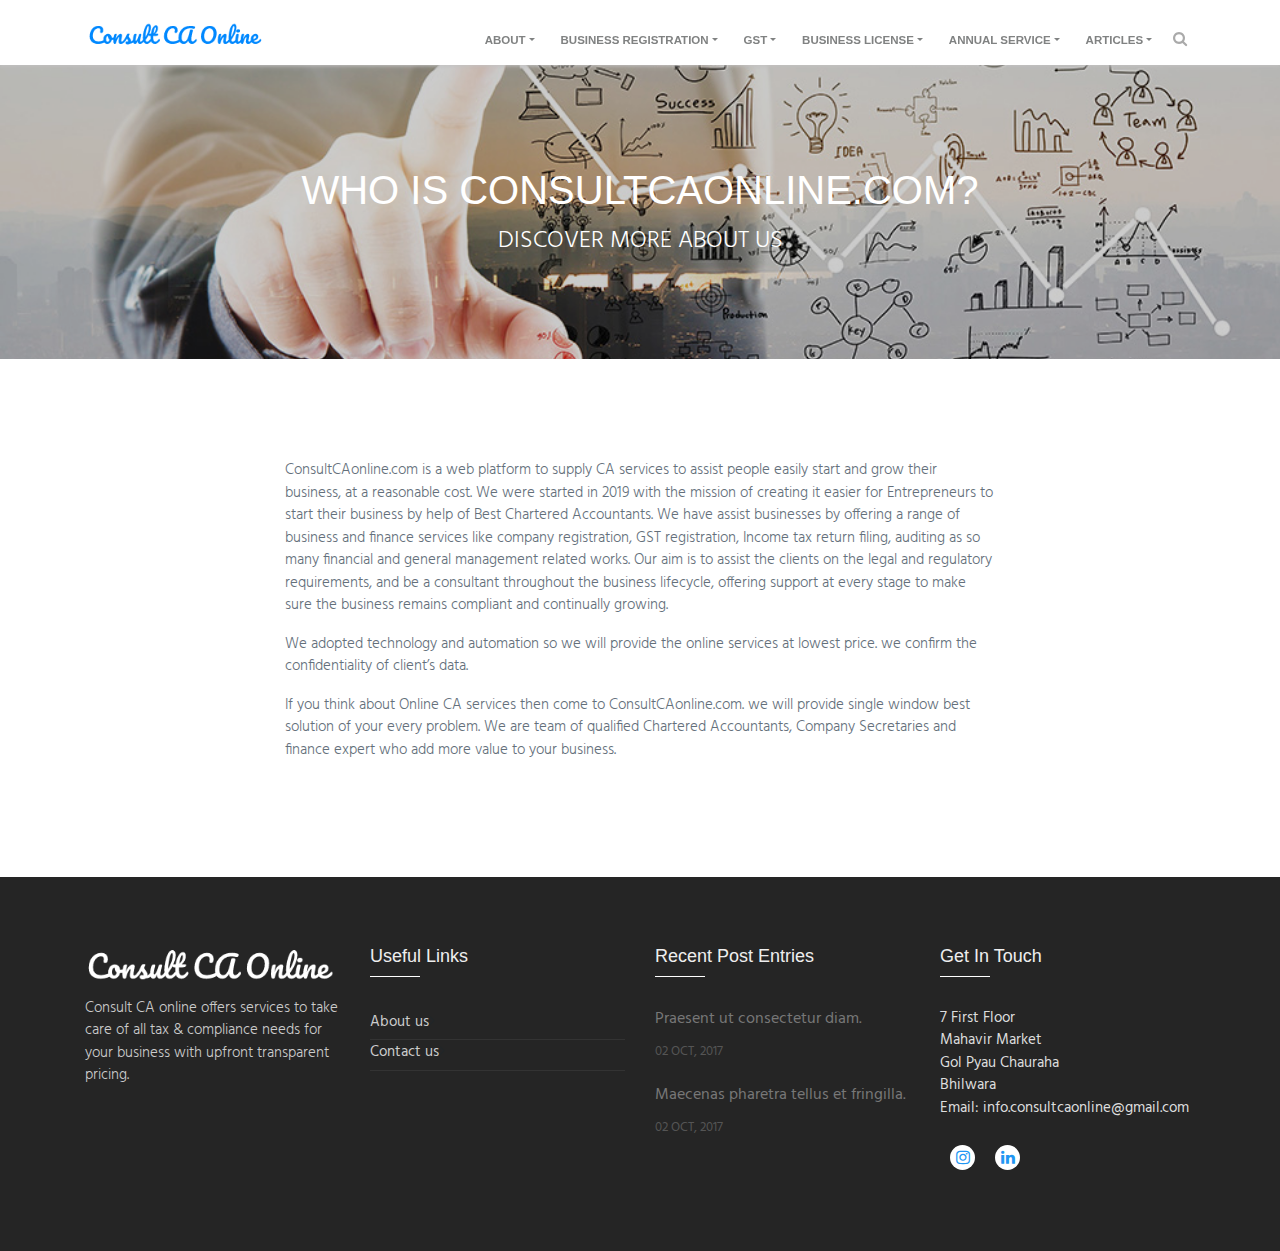
<file: about.html>
<!--
author: Boostraptheme
author URL: https://boostraptheme.com
License: Creative Commons Attribution 4.0 Unported
License URL: https://creativecommons.org/licenses/by/4.0/
-->


<!DOCTYPE html>
<html lang="en">

<head>
    <meta charset="utf-8">
    <meta name="viewport" content="width=device-width, initial-scale=1, shrink-to-fit=no">
    <meta name="description" content="">
    <meta name="author" content="">
    <title>Consult CA Online</title>
    <link rel="shortcut icon" href="img/favicon.ico">
    <!-- Global Stylesheets -->
    <link href="https://fonts.googleapis.com/css?family=Roboto+Condensed:300,300i,400,400i,700,700i" rel="stylesheet">
    <link href="css/bootstrap/bootstrap.min.css" rel="stylesheet">
    <link rel="stylesheet" href="font-awesome-4.7.0/css/font-awesome.min.css">
    <link rel="stylesheet" href="css/animate/animate.min.css">
    <link rel="stylesheet" href="css/owl-carousel/owl.carousel.min.css">
    <link rel="stylesheet" href="css/owl-carousel/owl.theme.default.min.css">
    <link rel="stylesheet" href="css/style.css">
    <!-- Core Stylesheets -->
    <link rel="stylesheet" href="css/about.css">
</head>

<body id="page-top">

<!--====================================================
                         HEADER
======================================================-->

    <header>

      <!-- Top Navbar  -->
      <!-- <div class="top-menubar">
        <div class="topmenu">
          <div class="container">
            <div class="row">
              <div class="col-md-7">
                <ul class="list-inline top-contacts">
                  <li>
                    <i class="fa fa-envelope"></i> Email: <a href="mailto:info@consultcaonline.com">info@consultcaonline.com</a>
                  </li>
                  <li>
                    <i class="fa fa-phone"></i> Hotline: (1) 111 222 33
                  </li>
                </ul>
              </div> 
              <div class="col-md-5">
                <ul class="list-inline top-data">
                  <li><a href="#" target="_empty"><i class="fa top-social fa-facebook"></i></a></li>
                  <li><a href="#" target="_empty"><i class="fa top-social fa-linkedin"></i></a></li> -->
                  <!-- <li><a href="#" target="_empty"><i class="fa top-social fa-twitter"></i></a></li>
                  <li><a href="#" target="_empty"><i class="fa top-social fa-google-plus"></i></a></li>  -->
                  <!-- <li><a href="#" class="log-top" data-toggle="modal" data-target="#login-modal">Login</a></li>  
                </ul>
              </div>
            </div>
          </div>
        </div> 
      </div>  -->
      
      <!-- Navbar -->
      <nav class="navbar navbar-expand-lg navbar-light" id="mainNav" data-toggle="affix">
        <div class="container">
          <a class="navbar-brand smooth-scroll" href="index.html">
            <img src="img/logo-s.png" alt="logo">
          </a> 
          <button class="navbar-toggler navbar-toggler-right" type="button" data-toggle="collapse" data-target="#navbarResponsive" aria-controls="navbarResponsive" aria-expanded="false" aria-label="Toggle navigation"> 
                <span class="navbar-toggler-icon"></span>
          </button>  
          <div class="collapse navbar-collapse" id="navbarResponsive">
            <ul class="navbar-nav ml-auto">
                <!-- <li class="nav-item" ><a class="nav-link smooth-scroll" href="index.html">Home</a></li> -->
                <li class="nav-item dropdown" >
                  <a class="nav-link dropdown-toggle smooth-scroll" href="#" id="navbarDropdownMenuLink" data-toggle="dropdown" aria-haspopup="true" aria-expanded="false">About</a> 
                  <div class="dropdown-menu dropdown-cust" aria-labelledby="navbarDropdownMenuLink">
                    <a class="dropdown-item" href="about.html">About Us</a>
<!--                     <a class="dropdown-item" href="faq.html">FAQ</a> -->
                  </div>
                </li>
                <li class="nav-item dropdown" >
                  <a class="nav-link dropdown-toggle smooth-scroll" href="#" id="navbarDropdownMenuLink" data-toggle="dropdown" aria-haspopup="true" aria-expanded="false">Business Registration</a> 
                  <div class="dropdown-menu dropdown-cust" aria-labelledby="navbarDropdownMenuLink">
                    <a class="dropdown-item" href="#" data-toggle="modal" data-target="#contact-modal">Company Registration</a>
                    <a class="dropdown-item" href="#" data-toggle="modal" data-target="#contact-modal">Firm Registration</a>
                  </div>
                </li>
                <li class="nav-item dropdown" >
                  <a class="nav-link dropdown-toggle smooth-scroll" href="#" id="navbarDropdownMenuLink" data-toggle="dropdown" aria-haspopup="true" aria-expanded="false">GST</a> 
                  <div class="dropdown-menu dropdown-cust" aria-labelledby="navbarDropdownMenuLink">
                    <a class="dropdown-item" href="#" data-toggle="modal" data-target="#contact-modal">GST Registration</a>
                    <a class="dropdown-item" href="#" data-toggle="modal" data-target="#contact-modal">GST Filing</a>
                  </div>
                </li>
                <li class="nav-item dropdown" >
                  <a class="nav-link dropdown-toggle smooth-scroll" href="#" id="navbarDropdownMenuLink" data-toggle="dropdown" aria-haspopup="true" aria-expanded="false">Business License</a> 
                  <div class="dropdown-menu dropdown-cust" aria-labelledby="navbarDropdownMenuLink">
                    <a class="dropdown-item" href="#" data-toggle="modal" data-target="#contact-modal">MSME Registration</a>
                    <a class="dropdown-item" href="#" data-toggle="modal" data-target="#contact-modal">Import Export Code</a>
                    <a class="dropdown-item" href="#" data-toggle="modal" data-target="#contact-modal">FSSAI Registration</a>
                    <a class="dropdown-item" href="#" data-toggle="modal" data-target="#contact-modal">Gumasta License</a>
                  </div>
                </li>
                <li class="nav-item dropdown" >
                  <a class="nav-link dropdown-toggle smooth-scroll" href="#" id="navbarDropdownMenuLink" data-toggle="dropdown" aria-haspopup="true" aria-expanded="false">Annual Service</a> 
                  <div class="dropdown-menu dropdown-cust" aria-labelledby="navbarDropdownMenuLink">
                    <a class="dropdown-item" href="#" data-toggle="modal" data-target="#contact-modal">Income Tax Filing</a>
                    <a class="dropdown-item" href="#" data-toggle="modal" data-target="#contact-modal">LLP Annual Filing</a>
                    <a class="dropdown-item" href="#" data-toggle="modal" data-target="#contact-modal">Company Annual Filing</a>
                  </div>
                </li>
                <!-- <li class="nav-item" ><a class="nav-link smooth-scroll" href="contact.html">Contact Us</a></li>  -->
                <!-- <li class="nav-item" ><a class="nav-link smooth-scroll" href="services.html">Services</a></li>  -->
                <li class="nav-item dropdown" >
                  <a class="nav-link dropdown-toggle smooth-scroll" href="#" id="navbarDropdownMenuLink" data-toggle="dropdown" aria-haspopup="true" aria-expanded="false">Articles</a> 
                  <div class="dropdown-menu dropdown-cust" aria-labelledby="navbarDropdownMenuLink">
                    <a class="dropdown-item" href="producer-company.html">Producer Company</a>
                    <a class="dropdown-item" href="income-tax.html">Income Tax Return</a>
                    <a class="dropdown-item" href="roc-compliance.html">ROC Compliance</a> 
                        <!-- <a class="dropdown-item" href="news-list.html">News list layouts</a>
                    <a class="dropdown-item" href="news-grid.html">News grid layouts</a>
                    <a class="dropdown-item" href="news-details.html">News Details</a> 
                    <a class="dropdown-item" href="project.html">Project</a>
                    <a class="dropdown-item" href="comming-soon.html">Comming Soon</a>
                    <a class="dropdown-item" href="pricing.html">Pricing Tables</a>
                    <a class="dropdown-item" href="admin/404.html">404</a> -->
                  </div>
                </li>
                <li>
                  <i class="search fa fa-search search-btn"></i>
                  <div class="search-open">
                    <div class="input-group animated fadeInUp">
                      <form class="form-inline mr-auto" action="http://www.google.com/search" method="get">
                        <input type="hidden" name="q" value="site:https://ankurbadola.github.io/srranka">
                        <input type="text" name="q" class="form-control" placeholder="Search" aria-describedby="basic-addon2">
                        <button class="btn btn-general btn-green wow fadeInUp" id="basic-addon2" type="submit" formtarget="_blank">Go</button>
                      </form>
                    </div>
                  </div>
                </li> 
                <li>
                  <div class="top-menubar-nav">
                    <div class="topmenu ">
                      <div class="container">
                        <div class="row">
                          <div class="col-md-9">
                            <ul class="list-inline top-contacts">
                              <li>
                                <i class="fa fa-envelope"></i> Email: <a href="mailto:info.consultcaonline@gmail.com">info.consultcaonline@gmail.com</a>
                              </li>
                            </ul>
                          </div> 
                          <div class="col-md-3">
                            <ul class="list-inline top-data">
                              <li><a href="https://instagram.com/consultcaonline" target="_blank"><i class="fa top-social fa-instagram"></i></a></li>
                              <li><a href="#" target="_empty"><i class="fa top-social fa-linkedin"></i></a></li>
                              <!-- <li><a href="#" target="_empty"><i class="fa top-social fa-twitter"></i></a></li>
                              <li><a href="#" target="_empty"><i class="fa top-social fa-google-plus"></i></a></li>  -->
                              <!-- <li><a href="#" class="log-top" data-toggle="modal" data-target="#login-modal">Login</a></li>   -->
                            </ul>
                          </div>
                        </div>
                      </div>
                    </div> 
                  </div>
                </li>
            </ul>  
          </div>
        </div>
      </nav>
    </header> 

<!--====================================================
                    CONTACT
======================================================-->
  
<section id="contact" >
  <div class="modal fade bg-parallax" id="contact-modal" tabindex="-1" role="dialog" aria-labelledby="contactModal" aria-hidden="true" style="display: none;">
      <div class="modal-dialog">
          <div class="modal-content"> <!-- contact-h-cont -->
              <div class="modal-header text-center" align="center">
                  <button type="button" class="close" data-dismiss="modal" aria-label="Close">
                      <span class="fa fa-times" aria-hidden="true"></span>
                  </button>
              </div>
              <div id="div-forms">
                  <form id="contact-form" enctype="text/plain" action="https://docs.google.com/forms/d/e/1FAIpQLSeOCU200ovcy84f-TR33LclbgoUBH2IVbOwhvn1Byq2zSg3xw/formResponse?" target="hidden_iframe" onload="submitted=false;" onsubmit="submitted=true;">
                      <h3 class="text-center">Continue the conversation</h3>
                      <div class="modal-body">
                        <div class="form-group">
                          <label for="company_name">Name</label> 
                          <input id="company_name" name="entry.2005620554" class="form-control" type="text" placeholder="Enter name" required>
                        </div>
                        <div class="form-group">
                          <label for="email_address">Email Address</label> 
                          <input id="email_address" name="entry.1045781291" class="form-control" type="email" placeholder="Enter email" required>
                        </div>
                        <div class="form-group">
                          <label for="phone_number">Phone Number</label>
                          <input id="phone_number" name="entry.1166974658" type="tel" class="form-control" placeholder="Enter number"> 
                        </div>
                        <div class="form-group">
                          <label for="services">Services</label>
                          <select id="services" name="entry.530130259" class="form-control selectpicker" title="Please select" form="contact-form" multiple required data-live-search="true">
                            <option>Company Registration</option>
                            <option>Firm Registration</option>
                            <option>GST Registration</option>
                            <option>GST Filing</option>
                            <option>MSME Registration</option>
                            <option>Import Export Code</option>
                            <option>FSSAI Registration</option>
                            <option>Gumasta License</option>
                            <option>Income Tax Filing</option>
                            <option>LLP Annual Filing</option>
                            <option>Company Annual Filing</option>
                          </select>
                          </div>
                      </div>
                      <div class="modal-footer text-center">
                          <div>
                              <button role="button" type="submit" class="btn btn-general btn-white">Submit</button>
                          </div>
                          <div>
                            <input type="reset" class="btn btn-general btn-green"/>
                          </div>
                      </div>
                      <input type="hidden" name="draftResponse" value="[]">
                      <input type="hidden" name="pageHistory" value="0">
                  </form>
                  <form id="confirm-form" style="display:none;">
                    <h3 class="text-center">Thank You!</h3>
                    <div class="modal-body">
                      <h4>We will get back to you soon</h4>
                    </div>
                    <div class="modal-footer text-center">
                    </div>
                  </form>
                  <script type="text/javascript">var submitted=false;</script>
                    
                  <iframe name="hidden_iframe" id="hidden_iframe" style="display:none;" onload="if(submitted) { $('#contact-form')[0].reset(); }"></iframe>
                </div>
          </div>
      </div>
  </div>
</section>

<!--====================================================
                       HOME-P
======================================================-->
    <div id="home-p" class="home-p pages-head1 text-center">
        <div class="container">
            <h1 class="wow fadeInUp" data-wow-delay="0.1s">Who is consultCAonline.com?</h1>
            <p>Discover more about us</p>
        </div>
        <!--/end container-->
    </div>

<!--====================================================
                        ABOUT-P1
======================================================-->
    <section id="about-p1">
        <div class="container">
            <div class="row">
                <div class="col-md-10">
                    <div class="about-p1-cont">
                        <p class="wow fadeInUp" data-wow-delay="0.4s">ConsultCAonline.com is a web platform to supply CA services to assist people easily start and grow their business, at a reasonable cost. We were started in 2019 with the mission of creating it easier for Entrepreneurs to start their business by help of Best Chartered Accountants. We have assist businesses by offering a range of business and finance services like company registration, GST registration, Income tax return filing, auditing as so many financial and general management related works. Our aim is to assist the clients on the legal and regulatory requirements, and be a consultant throughout the business lifecycle, offering support at every stage to make sure the business remains compliant and continually growing.</p>
<p class="wow fadeInUp" data-wow-delay="0.8s">We adopted technology and automation so we will provide the online services at lowest price. we confirm the confidentiality of client’s data.</p>
<p class="wow fadeInUp" data-wow-delay="1.2s">If you think  about Online CA services then come to ConsultCAonline.com. we will provide single window best solution of your every problem. We are team of qualified Chartered Accountants, Company Secretaries and finance expert who add more value to your business.</p>                        
                    </div>
                </div>
<!--                 <div class="col-md-4">
                    <div class="about-p1-img">
                        <img src="img/ipad-tablet.png" class="img-fluid wow fadeInUp" data-wow-delay="0.1s" alt="...">
                    </div>
                </div> -->
            </div>
        </div>
    </section>

<!--====================================================
                       ABOUT-P2
======================================================-->
<!--    <section class="about-p2 bg-gradiant">
        <div class="container-fluid">
            <div class="row">
                <div class="about-p2-heading">
                    <h1 class="cl-white">global leader in technology services</h1>
                    <div class="heading-border-light bg-white"></div>
                </div>
            </div>
            <div class="row">
                <div class="col-md-4 col-sm-12">
                    <div class="about-p2-cont cl-white">
                        <img src="img/news/news-5.jpg" class="img-fluid wow fadeInUp" data-wow-delay="0.1s" alt="...">
                    </div>
                </div>
                <div class="col-md-4">
                    <div class="about-p2-cont cl-white wow fadeInUp" data-wow-delay="0.3s">
                        <h5>WEB &amp; INTERACTIVE DESIGN</h5>
                        <p class="cl-white">The most impressive websites and app experiences are rooted in smart design, embody clear vision, and are backed by the right technology. The point of using Lorem Ipsum is that it has a more-or-less normal distribution of letters, as opposed to using 'Content here, content here', making it look like readable English.</p>
                    </div>
                </div>
                <div class="col-md-4">
                    <div class="about-p2-cont cl-white wow fadeInUp" data-wow-delay="0.5s">
                        <h5>BRANDING &amp; STRATEGY</h5>
                        <p class="cl-white">It is a long established fact that a reader will be distracted by the readable content of a page when looking at its layout. The point of using Lorem Ipsum is that it has a more-or-less normal distribution of letters, as opposed to using 'Content here, content here', making it look like readable English.</p>
                    </div>
                </div>
            </div>
        </div>
    </section>
-->
<!--====================================================
                     ABOUT-P3
======================================================-->
    <!--
    <section id="story" class="about-p3">
        <div class="container">
            <div class="row">
                <div class="col-md-6">
                    <div class="story-desc">
                        <h3>Environmental and Experience</h3>
                        <div class="heading-border-light"></div>
                        <p>Number one in our priority list is the success of our students, alumni and their employers. We work hard in the name of the success of our alumni – being among the best and holding the high employment rate. Many desktop publishing packages and web page editors now use Lorem Ipsum as their default model text, and a search for 'lorem ipsum' will uncover many web sites still in their infancy. </p>
                        <p> Various versions have evolved over the years, sometimes will uncover many web sites still in their infancy. Various versions have evolved over the years, sometimes by accident, sometimes on purpose.</p>
                    </div>
                </div>
                <div class="col-md-6">
                    <div class="story-himg">
                        <img src="img/img/image-3.jpg" class="img-fluid wow fadeInUp" data-wow-delay="0.1s" alt="">
                    </div>
                </div>
            </div>
        </div>
        <div class="container ">
            <div class="row">
                <div class="col-md-6 ">
                    <div class="story-himg story-himg-middle-u">
                        <img src="img/img/image-2.jpg" class="img-fluid wow fadeInUp" data-wow-delay="0.1s" alt="">
                    </div>
                </div>
                <div class="col-md-6">
                    <div class="story-desc story-desc-middle ">
                        <h3>Information Architecture</h3>
                        <div class="heading-border-light"></div>
                        <p>Number one in our priority list is the success of our students, alumni and their employers. We work hard in the name of the success of our alumni – being among the best and holding the high employment rate. Many desktop publishing packages and web page editors now use Lorem Ipsum as their default model text, and a search for 'lorem ipsum' will uncover many web sites still in their infancy. </p>
                        <p> Various versions have evolved over the years, sometimes will uncover many web sites still in their infancy. Various versions have evolved over the years, sometimes by accident, sometimes on purpose.</p>
                    </div>
                </div>
                <div class="col-md-6 ">
                    <div class="story-himg story-himg-middle-l">
                        <img src="img/img/image-2.jpg" class="img-fluid" alt="">
                    </div>
                </div>
            </div>
        </div>
        <div class="container">
            <div class="row">
                <div class="col-md-6">
                    <div class="story-desc">
                        <h3>Brand Positioning &amp; Publishing</h3>
                        <div class="heading-border-light"></div>
                        <p>Many desktop publishing packages and web page editors now use Lorem Ipsum as their default model text, and a search for 'lorem ipsum' will uncover many web sites still in their infancy. Various versions have evolved over the years, sometimes will uncover many web sites still in their infancy. Various versions have evolved over the years, sometimes by accident, sometimes on purpose (injected humour and the like).</p>
                    </div>
                </div>
                <div class="col-md-6">
                    <div class="story-himg">
                        <img src="img/img/image-1.jpg" class="img-fluid wow fadeInUp" data-wow-delay="0.1s" alt="">
                    </div>
                </div>
            </div>
        </div>
    </section>
-->
<!--====================================================
                    CONTACT HOME
======================================================-->
    <!--
    <div class="overlay-contact-h"></div>
    <section id="contact-h" class="bg-parallax contact-h-bg">
        <div class="container">
            <div class="row">
                <div class="col-md-6">
                    <div class="contact-h-cont">
                      <h3 class="cl-white">Continue The Conversation</h3><br>
                      <form>
                        <div class="form-group cl-white">
                          <label for="name">Your Name</label>
                          <input type="text" class="form-control" id="name" aria-describedby="nameHelp" placeholder="Enter name"> 
                        </div>  
                        <div class="form-group cl-white">
                          <label for="exampleInputEmail1">Email address</label>
                          <input type="email" class="form-control" id="exampleInputEmail1" aria-describedby="emailHelp" placeholder="Enter email"> 
                        </div>  
                        <div class="form-group cl-white">
                          <label for="subject">Subject</label>
                          <input type="text" class="form-control" id="subject" aria-describedby="subjectHelp" placeholder="Enter subject"> 
                        </div>  
                        <div class="form-group cl-white">
                          <label for="message">Message</label>
                          <textarea class="form-control" id="message" rows="3"></textarea>
                        </div>  
                        <button class="btn btn-general btn-white" role="button"><i fa fa-right-arrow></i>GET CONVERSATION</button>
                      </form>
                    </div>
                </div>
            </div>
        </div>
    </section>
-->
<!--====================================================
                       NEWS
======================================================-->
    <!--
    <section id="comp-offer">
        <div class="container-fluid">
            <div class="row">
                <div class="col-md-3 col-sm-6  desc-comp-offer wow fadeInUp" data-wow-delay="0.2s">
                    <h2>Latest News</h2>
                    <div class="heading-border-light"></div>
                    <button class="btn btn-general btn-green" role="button">See More</button>
                </div>
                <div class="col-md-3 col-sm-6 desc-comp-offer wow fadeInUp" data-wow-delay="0.4s">
                    <div class="desc-comp-offer-cont">
                        <div class="thumbnail-blogs">
                            <div class="caption">
                                <i class="fa fa-chain"></i>
                            </div>
                            <img src="img/news/news-1.jpg" class="img-fluid" alt="...">
                        </div>
                        <h3>Pricing Strategies for Product</h3>
                        <p class="desc">Contrary to popular belief, Lorem Ipsum is not simply random text. It has roots in a piece of classical Latin literature from Business box. </p>
                        <a href="#"><i class="fa fa-arrow-circle-o-right"></i> Learn More</a>
                    </div>
                </div>
                <div class="col-md-3 col-sm-6 desc-comp-offer wow fadeInUp" data-wow-delay="0.6s">
                    <div class="desc-comp-offer-cont">
                        <div class="thumbnail-blogs">
                            <div class="caption">
                                <i class="fa fa-chain"></i>
                            </div>
                            <img src="img/news/news-9.jpg" class="img-fluid" alt="...">
                        </div>
                        <h3>Design Exhibitions of 2017</h3>
                        <p class="desc">Contrary to popular belief, Lorem Ipsum is not simply random text. It has roots in a piece of classical Latin literature from Business box. </p>
                        <a href="#"><i class="fa fa-arrow-circle-o-right"></i> Learn More</a>
                    </div>
                </div>
                <div class="col-md-3 col-sm-6 desc-comp-offer wow fadeInUp" data-wow-delay="0.8s">
                    <div class="desc-comp-offer-cont">
                        <div class="thumbnail-blogs">
                            <div class="caption">
                                <i class="fa fa-chain"></i>
                            </div>
                            <img src="img/news/news-12.jpeg" class="img-fluid" alt="...">
                        </div>
                        <h3>Exciting New Technologies</h3>
                        <p class="desc">Contrary to popular belief, Lorem Ipsum is not simply random text. It has roots in a piece of classical Latin literature from Business box. </p>
                        <a href="#"><i class="fa fa-arrow-circle-o-right"></i> Learn More</a>
                    </div>
                </div>
            </div>
        </div>
    </section>
-->
<!--====================================================
                      FOOTER
======================================================-->
    <footer> 
        <div id="footer-s1" class="footer-s1">
          <div class="footer">
            <div class="container">
              <div class="row">
                <!-- About Us -->
                <div class="col-md-3 col-sm-6 ">
                  <div><img src="img/logo-w.png" alt="" class="img-fluid"></div>
                  <ul class="list-unstyled comp-desc-f">
                     <li><p>Consult CA online offers services to take care of all tax & compliance needs for your business with upfront transparent pricing.</p></li> 
                  </ul><br> 
                </div>
                <!-- End About Us -->

                <!-- Recent News -->
                <div class="col-md-3 col-sm-6 ">
                  <div class="heading-footer"><h2>Useful Links</h2></div>
                  <ul class="list-unstyled link-list">
                    <li><a href="about.html">About us</a><i class="fa fa-angle-right"></i></li> 
<!--                     <li><a href="faq.html">FAQ</a><i class="fa fa-angle-right"></i></li>  -->
                    <li><a href="#" data-toggle="modal" data-target="#contact-modal">Contact us</a><i class="fa fa-angle-right"></i></li> 
                  </ul>
                </div>
                <!-- End Recent list -->

                <!-- Recent Blog Entries -->
                <div class="col-md-3 col-sm-6 ">
                  <div class="heading-footer"><h2>Recent Post Entries</h2></div>
                  <ul class="list-unstyled thumb-list">
                    <li>
                      <div class="overflow-h">
                        <a href="#">Praesent ut consectetur diam.</a>
                        <small>02 OCT, 2017</small>
                      </div>
                    </li>
                    <li>
                      <div class="overflow-h">
                        <a href="#">Maecenas pharetra tellus et fringilla.</a>
                        <small>02 OCT, 2017</small>
                      </div>
                    </li>
                  </ul>
                </div>
                <!-- End Recent Blog Entries -->

                <!-- Latest Tweets -->
                <div class="col-md-3 col-sm-6">
                  <div class="heading-footer"><h2>Get In Touch</h2></div>
                  <address class="address-details-f">
                    7 First Floor <br>
                    Mahavir Market <br>
                    Gol Pyau Chauraha <br>
                    Bhilwara <br>
                    Email: <a href="mailto:info.consultcaonline@gmail.com" class="">info.consultcaonline@gmail.com</a>
                  </address>  
                  <ul class="list-inline social-icon-f top-data">
                    <li><a href="https://instagram.com/consultcaonline" target="_blank"><i class="fa top-social fa-instagram"></i></a></li>
                    <li><a href="#" target="_empty"><i class="fa top-social fa-linkedin"></i></a></li>
                    <!-- <li><a href="#" target="_empty"><i class="fa top-social fa-twitter"></i></a></li>
                    <li><a href="#" target="_empty"><i class="fa top-social fa-google-plus"></i></a></li>  -->
                  </ul>
                </div>
                <!-- End Latest Tweets -->
              </div>
            </div><!--/container -->
          </div> 
        </div>

        <!-- <div id="footer-bottom">
            <div class="container">
                <div class="row">
                    <div class="col-md-12">
                        <div id="footer-copyrights">
                            <p>Copyrights &copy; 2017 All Rights Reserved by Businessbox. <a href="#">Privacy Policy</a> <a href="#">Terms of Services</a></p>
                        </div>
                    </div> 
                </div>
            </div>
        </div> -->
        <a href="#home" id="back-to-top" class="btn btn-sm btn-green btn-back-to-top smooth-scrolls hidden-sm hidden-xs" title="home" role="button">
            <i class="fa fa-angle-up"></i>
        </a>
    </footer>

    <!--Global JavaScript -->
    <script src="js/jquery/jquery.min.js"></script>
    <script src="js/popper/popper.min.js"></script>
    <script src="js/bootstrap/bootstrap.min.js"></script>
    <script src="js/wow/wow.min.js"></script>
    <script src="js/owl-carousel/owl.carousel.min.js"></script>

    <script src="js/bootstrap/bootstrap-select.min.js"></script>

    <!-- Plugin JavaScript -->
    <script src="js/jquery-easing/jquery.easing.min.js"></script> 
    <script src="js/custom.js"></script> 
</body>

</html>
</file>
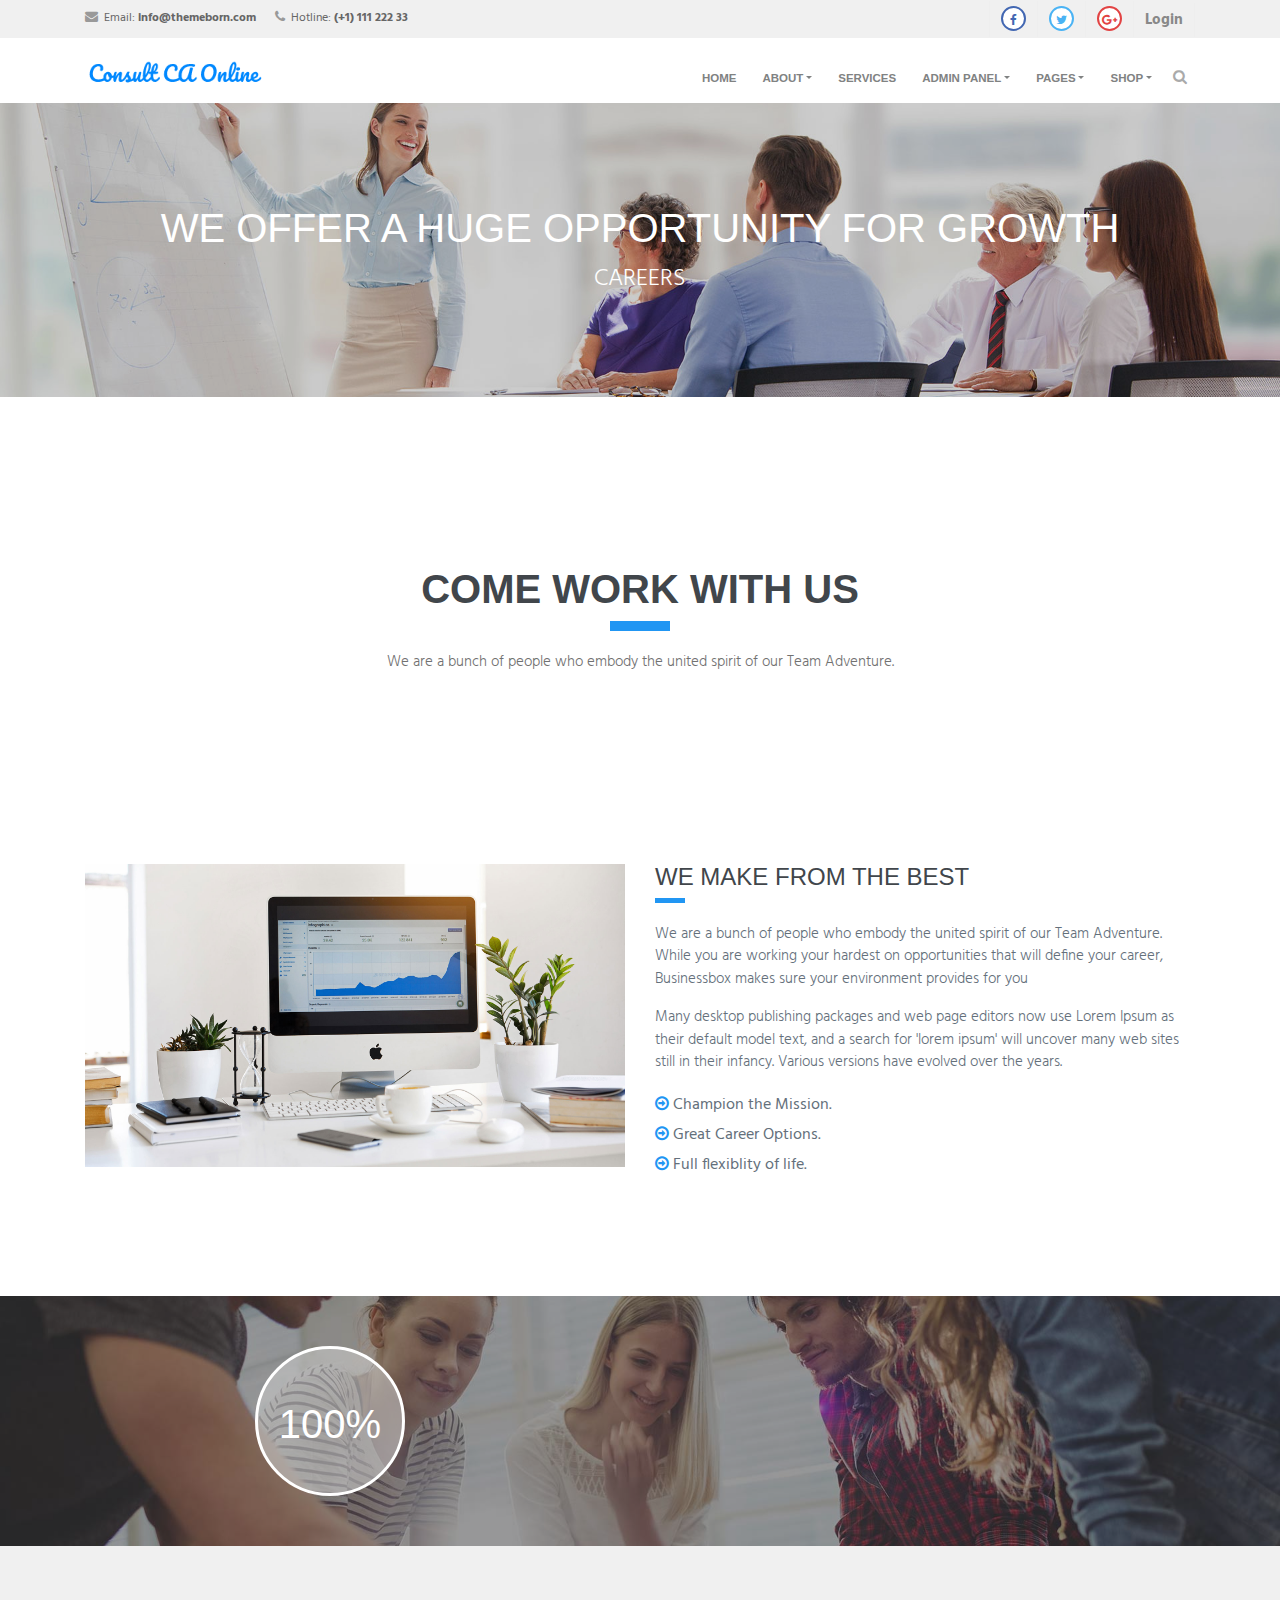
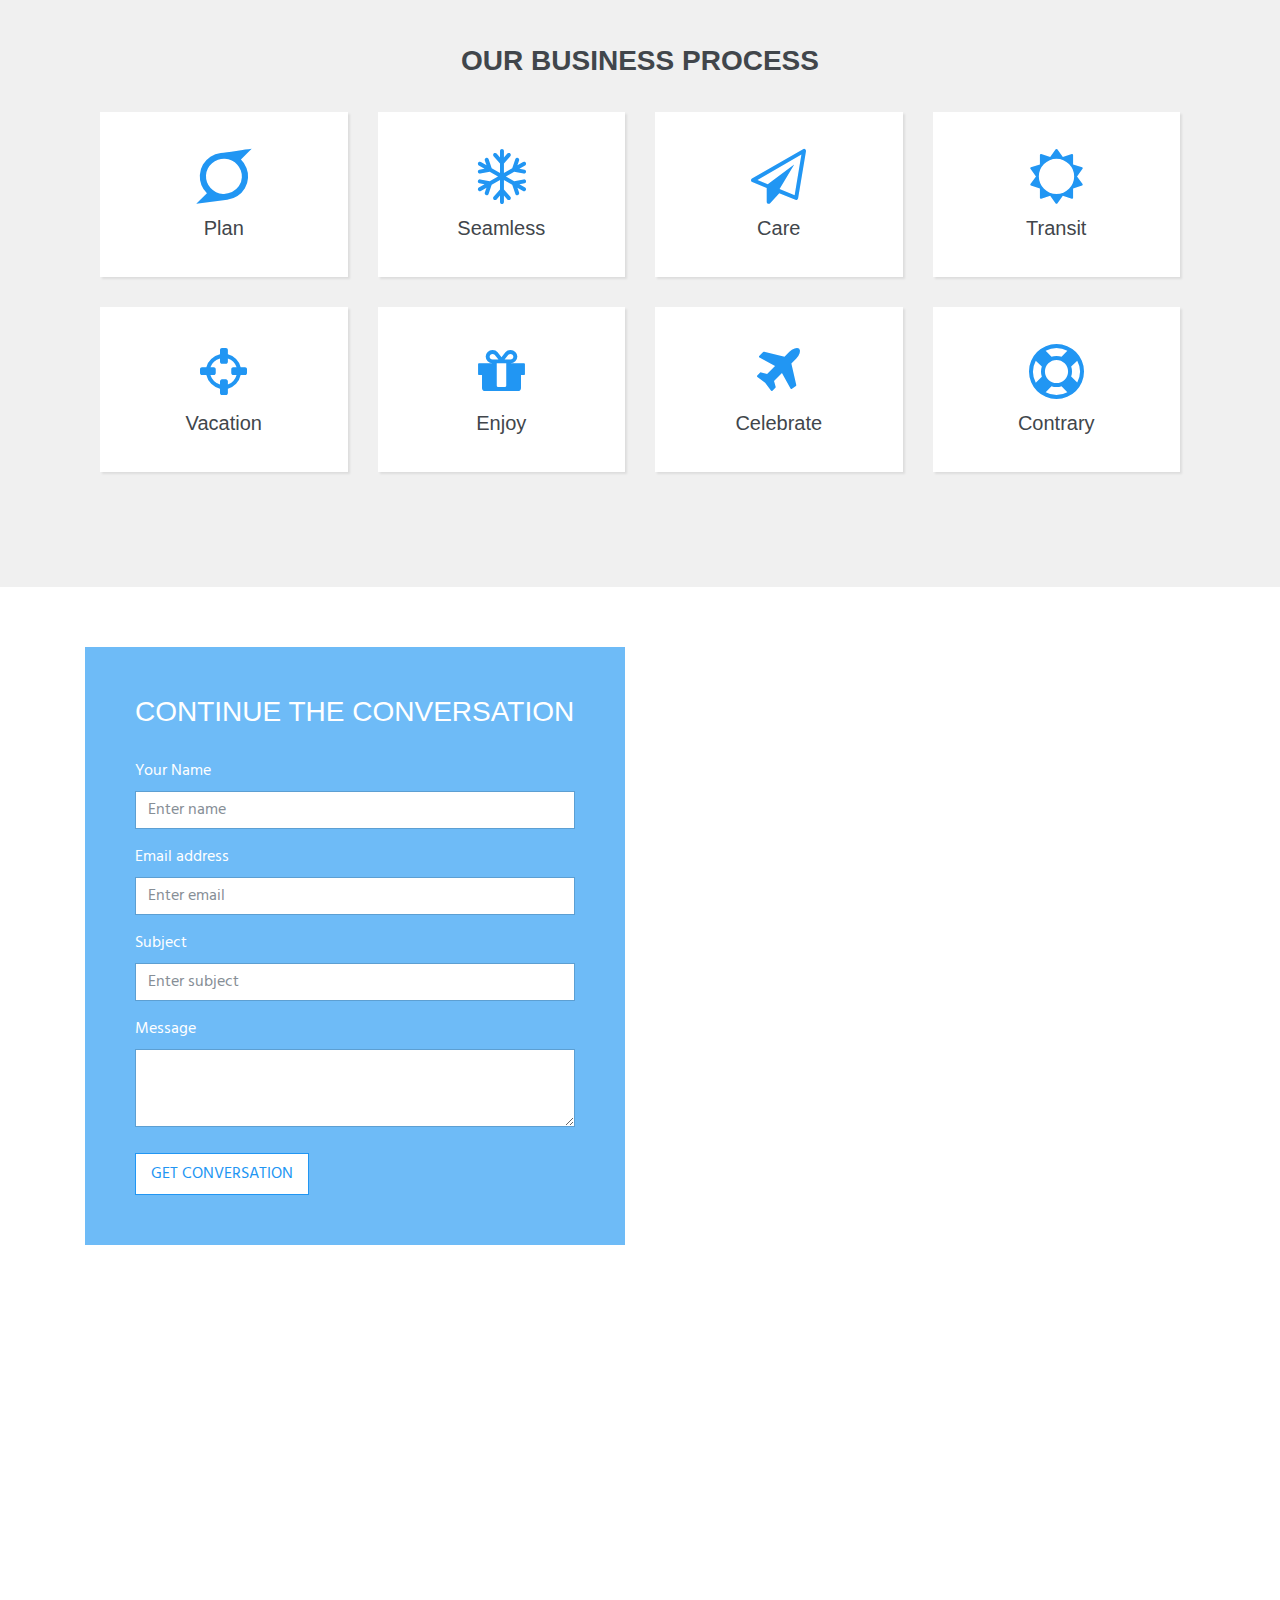
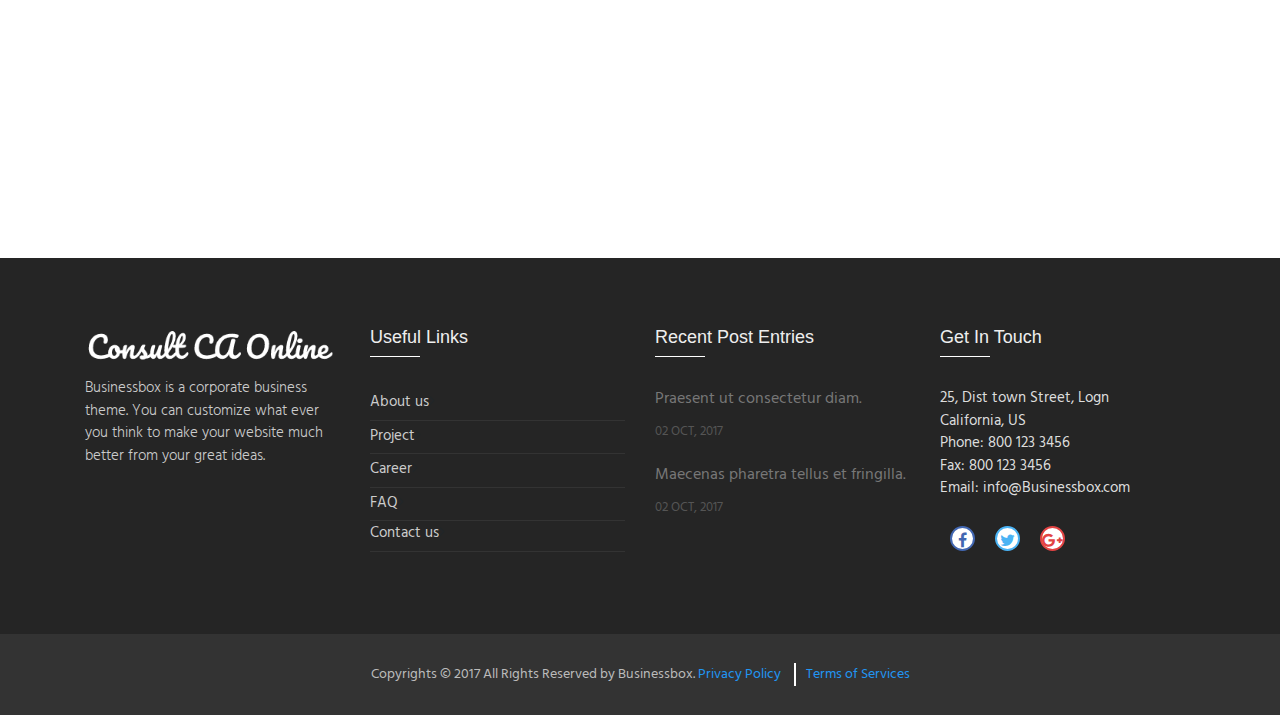
<file: careers.html>
<!--
author: Boostraptheme
author URL: https://boostraptheme.com
License: Creative Commons Attribution 4.0 Unported
License URL: https://creativecommons.org/licenses/by/4.0/
-->


<!DOCTYPE html>
<html lang="en">

  <head>

    <meta charset="utf-8">
    <meta name="viewport" content="width=device-width, initial-scale=1, shrink-to-fit=no">
    <meta name="description" content="">
    <meta name="author" content="">

    <title>Business Bootstrap Responsive Template</title>
    <link rel="shortcut icon" href="img/favicon.ico">

    <!-- Global Stylesheets -->
    <link href="https://fonts.googleapis.com/css?family=Roboto+Condensed:300,300i,400,400i,700,700i" rel="stylesheet">
    <link href="css/bootstrap/bootstrap.min.css" rel="stylesheet">
    <link rel="stylesheet" href="font-awesome-4.7.0/css/font-awesome.min.css">
    <link rel="stylesheet" href="css/animate/animate.min.css">
    <link rel="stylesheet" href="css/owl-carousel/owl.carousel.min.css">
    <link rel="stylesheet" href="css/owl-carousel/owl.theme.default.min.css">
    <link rel="stylesheet" href="css/style.css">
    
    <!-- Core Stylesheets -->
    <link rel="stylesheet" href="css/careers.css"> 
    
  </head>

  <body id="page-top">

<!--====================================================
                         HEADER
======================================================--> 

    <header>

      <!-- Top Navbar  -->
      <div class="top-menubar">
        <div class="topmenu">
          <div class="container">
            <div class="row">
              <div class="col-md-7">
                <ul class="list-inline top-contacts">
                  <li>
                    <i class="fa fa-envelope"></i> Email: <a href="mailto:info@themeborn.com"><b>info@themeborn.com</b></a>
                  </li>
                  <li>
                    <i class="fa fa-phone"></i> Hotline: <b>(+1) 111 222 33</b>
                  </li>
                </ul>
              </div> 
              <div class="col-md-5">
                <ul class="list-inline top-data">
                  <li><a href="#" target="_empty"><i class="fa top-social fa-facebook"></i></a></li>
                  <li><a href="#" target="_empty"><i class="fa top-social fa-twitter"></i></a></li>
                  <li><a href="#" target="_empty"><i class="fa top-social fa-google-plus"></i></a></li> 
                  <li><a href="#" class="log-top" data-toggle="modal" data-target="#login-modal">Login</a></li>  
                </ul>
              </div>
            </div>
          </div>
        </div> 
      </div> 
      
      <!-- Navbar -->
      <nav class="navbar navbar-expand-lg navbar-light" id="mainNav" data-toggle="affix">
        <div class="container">
          <a class="navbar-brand smooth-scroll" href="index.html">
            <img src="img/logo-s.png" alt="logo">
          </a> 
          <button class="navbar-toggler navbar-toggler-right" type="button" data-toggle="collapse" data-target="#navbarResponsive" aria-controls="navbarResponsive" aria-expanded="false" aria-label="Toggle navigation"> 
                <span class="navbar-toggler-icon"></span>
          </button>  
          <div class="collapse navbar-collapse" id="navbarResponsive">
            <ul class="navbar-nav ml-auto">
                <li class="nav-item" ><a class="nav-link smooth-scroll" href="index.html">Home</a></li>
                <li class="nav-item dropdown" >
                  <a class="nav-link dropdown-toggle smooth-scroll" href="#" id="navbarDropdownMenuLink" data-toggle="dropdown" aria-haspopup="true" aria-expanded="false">About</a> 
                  <div class="dropdown-menu dropdown-cust" aria-labelledby="navbarDropdownMenuLink">
                    <a class="dropdown-item" href="about.html">About Us</a>
                    <a class="dropdown-item active" href="careers.html">Career Oprtunity</a>
                    <a class="dropdown-item" href="team.html">Meet Our Team</a>
                    <a class="dropdown-item" href="faq.html">FAQ</a>
                    <a class="dropdown-item" href="testimonials.html">Testimonials</a>
                  </div>
                </li>
                <li class="nav-item" ><a class="nav-link smooth-scroll" href="services.html">Services</a></li> 
                <li class="nav-item dropdown" >
                  <a class="nav-link dropdown-toggle smooth-scroll" href="#" id="navbarDropdownMenuLink" data-toggle="dropdown" aria-haspopup="true" aria-expanded="false">Admin Panel</a> 
                  <div class="dropdown-menu dropdown-cust" aria-labelledby="navbarDropdownMenuLink"> 
                    <a class="dropdown-item"  target="_empty" href="admin/index.html">Dashboard</a> 
                    <a class="dropdown-item"  target="_empty" href="admin/chart.html">Charts</a> 
                    <a class="dropdown-item"  target="_empty" href="admin/email.html">Email</a> 
                    <a class="dropdown-item"  target="_empty" href="admin/faq.html">FAQ</a> 
                    <a class="dropdown-item"  target="_empty" href="admin/profile.html">Profile</a> 
                    <a class="dropdown-item"  target="_empty" href="admin/tables.html">Tables</a> 
                    <a class="dropdown-item"  target="_empty" href="admin/invoice.html">Invoice</a> 
                  </div>
                </li>
                <li class="nav-item dropdown" >
                  <a class="nav-link dropdown-toggle smooth-scroll" href="#" id="navbarDropdownMenuLink" data-toggle="dropdown" aria-haspopup="true" aria-expanded="false">Pages</a> 
                  <div class="dropdown-menu dropdown-cust" aria-labelledby="navbarDropdownMenuLink">
                    <a class="dropdown-item" href="news-list.html">News list layouts</a>
                    <a class="dropdown-item" href="news-grid.html">News grid layouts</a>
                    <a class="dropdown-item" href="news-details.html">News Details</a> 
                    <a class="dropdown-item" href="project.html">Project</a>
                    <a class="dropdown-item" href="contact.html">Contact Us</a>
                    <a class="dropdown-item" href="comming-soon.html">Comming Soon</a>
                    <a class="dropdown-item" href="pricing.html">Pricing Tables</a>
                    <a class="dropdown-item" href="admin/404.html">404</a>
                  </div>
                </li>
                <li class="nav-item dropdown" >
                  <a class="nav-link dropdown-toggle smooth-scroll" href="#" id="navbarDropdownMenuLink" data-toggle="dropdown" aria-haspopup="true" aria-expanded="false">Shop</a> 
                  <div class="dropdown-menu dropdown-cust mega-menu" aria-labelledby="navbarDropdownMenuLink">
                    <div class="row">
                      <div class="col-md-5">
                        <a class="dropdown-item" href="shop.html">Shop Detail</a>
                        <a class="dropdown-item" href="single-product.html">Single Product</a>
                        <a class="dropdown-item" href="cart.html">Cart</a>
                        <a class="dropdown-item" href="checkout.html">Checkout</a>
                        <a class="dropdown-item" href="myaccount.html">Myaccount</a>
                      </div>
                      <div class="col-md-7 mega-menu-img m-auto text-center pl-0">
                        <a href="#"><img src="img/offer_icon.png" alt="" class="img-fluid"></a>
                      </div>
                    </div>
                  </div>
                </li>
                <li>
                  <i class="search fa fa-search search-btn"></i>
                  <div class="search-open">
                    <div class="input-group animated fadeInUp">
                      <input type="text" class="form-control" placeholder="Search" aria-describedby="basic-addon2">
                      <span class="input-group-addon" id="basic-addon2">Go</span>
                    </div>
                  </div>
                </li> 
                <li>
                  <div class="top-menubar-nav">
                    <div class="topmenu ">
                      <div class="container">
                        <div class="row">
                          <div class="col-md-9">
                            <ul class="list-inline top-contacts">
                              <li>
                                <i class="fa fa-envelope"></i> Email: <a href="mailto:info@htmlstream.com">info@htmlstream.com</a>
                              </li>
                              <li>
                                <i class="fa fa-phone"></i> Hotline: (1) 396 4587 99
                              </li>
                            </ul>
                          </div> 
                          <div class="col-md-3">
                            <ul class="list-inline top-data">
                              <li><a href="#" target="_empty"><i class="fa top-social fa-facebook"></i></a></li>
                              <li><a href="#" target="_empty"><i class="fa top-social fa-twitter"></i></a></li>
                              <li><a href="#" target="_empty"><i class="fa top-social fa-google-plus"></i></a></li> 
                              <li><a href="#" class="log-top" data-toggle="modal" data-target="#login-modal">Login</a></li>  
                            </ul>
                          </div>
                        </div>
                      </div>
                    </div> 
                  </div>
                </li>
            </ul>  
          </div>
        </div>
      </nav>
    </header> 

<!--====================================================
                    LOGIN OR REGISTER
======================================================-->
    <section id="login">
      <div class="modal fade" id="login-modal" tabindex="-1" role="dialog" aria-labelledby="myModalLabel" aria-hidden="true" style="display: none;">
          <div class="modal-dialog">
              <div class="modal-content">
                  <div class="modal-header" align="center">
                      <button type="button" class="close" data-dismiss="modal" aria-label="Close">
                          <span class="fa fa-times" aria-hidden="true"></span>
                      </button>
                  </div>
                  <div id="div-forms">
                      <form id="login-form">
                          <h3 class="text-center">Login</h3>
                          <div class="modal-body">
                              <label for="username">Username</label> 
                              <input id="login_username" class="form-control" type="text" placeholder="Enter username " required>
                              <label for="username">Password</label> 
                              <input id="login_password" class="form-control" type="password" placeholder="Enter password" required>
                              <div class="checkbox">
                                  <label>
                                      <input type="checkbox"> Remember me
                                  </label>
                              </div>
                          </div>
                          <div class="modal-footer text-center">
                              <div>
                                  <button type="submit" class="btn btn-general btn-white">Login</button>
                              </div>
                              <div>
                                  <button id="login_register_btn" type="button" class="btn btn-link">Register</button>
                              </div>
                          </div>
                      </form>
                      <form id="register-form" style="display:none;">
                          <h3 class="text-center">Register</h3>
                          <div class="modal-body"> 
                              <label for="username">Username</label> 
                              <input id="register_username" class="form-control" type="text" placeholder="Enter username" required>
                              <label for="register_email">E-mailId</label> 
                              <input id="register_email" class="form-control" type="text" placeholder="Enter eMail" required>
                              <label for="register_password">Password</label> 
                              <input id="register_password" class="form-control" type="password" placeholder="Password" required>
                          </div>
                          <div class="modal-footer">
                              <div>
                                  <button type="submit" class="btn btn-general btn-white">Register</button>
                              </div>
                              <div>
                                  <button id="register_login_btn" type="button" class="btn btn-link">Log In</button>
                              </div>
                          </div>
                      </form>
                  </div>
              </div>
          </div>
      </div>
    </section>      
 
<!--====================================================
                       HOME-P
======================================================-->
    <div id="home-p" class="home-p pages-head2 text-center">
      <div class="container">
        <h1 class="wow fadeInUp" data-wow-delay="0.1s">We offer a huge opportunity for growth</h1>
        <p>Careers</p>
      </div><!--/end container-->
    </div> 

<!--====================================================
                        CAREER-P1
======================================================-->

    <section id="about" class="career-p1 about">
      <div class="container">
        <div class="row title-bar">
          <div class="col-md-12">
            <h1 class="wow fadeInUp">Come work with us</h1>
            <div class="heading-border"></div>
            <p class="wow fadeInUp" data-wow-delay="0.4s">We are a bunch of people who embody the united spirit of our Team Adventure.</p>
          </div>
        </div>
      </div>
      <div class="container">
        <div class="row"> 
          <div class="col-md-6" >
            <div class="career-p1-himg" >
              <img src="img/image-4.jpg" class="img-fluid wow fadeInUp" data-wow-delay="0.1s" alt="">
            </div>
          </div>
          <div class="col-md-6">
            <div class="career-p1-desc">
              <h4>We Make from the Best</h4>
              <div class="heading-border-light"></div>
              <p>We are a bunch of people who embody the united spirit of our Team Adventure. While you are working your hardest on opportunities that will define your career, Businessbox makes sure your environment provides for you</p> 
              <p>Many desktop publishing packages and web page editors now use Lorem Ipsum as their default model text, and a search for 'lorem ipsum' will uncover many web sites still in their infancy. Various versions have evolved over the years.</p>
              <ul>
                <li><i class="fa fa-arrow-circle-o-right"></i> Champion the Mission.</li>
                <li><i class="fa fa-arrow-circle-o-right"></i> Great Career Options.</li>
                <li><i class="fa fa-arrow-circle-o-right"></i> Full flexiblity of life.</li> 
              </ul>
            </div>
          </div>  
        </div>
      </div> 
    </section>  

<!--====================================================
                        CAREER-P2
======================================================-->
    <div class="overlay-career-p2"></div>
    <section id="thought" class="bg-parallax career-p2-bg">
      <div class="container">
        <div id="row" class="row title-bar-career-p2">
          <div class="col-md-4 ">
            <h1 >100%</h1>
          </div>  
          <div class="col-md-8 ">
            <p class="wow fadeInUp " data-wow-delay="0.4s">Businessbox will deliver value to all the stakeholders and will attain excellence and leadership through such delivery of value. We will strive to support the stakeholders in all activities related to us.</p>
          </div> 
        </div>
      </div>         
    </section> 

<!--====================================================
                       CAREER-P3
======================================================--> 
    <div class="overlay-career-p3"></div>
     <section id="career-p3">
       <div class="container-fluide">
         <div class="row career-p3-title">
          <div class="col-md-12">
           <h3 class="text-center">Our Business Process</h3>
          </div> 
         </div>
         <div class="row">
           <div class="col-md-3 col-sm-6">
             <div class="career-p3-cont text-center">
               <i class="fa fa-superpowers"></i>
               <h5>Plan</h5>
             </div>
           </div>
           <div class="col-md-3 col-sm-6">
             <div class="career-p3-cont text-center">
               <i class="fa fa-snowflake-o"></i>
               <h5>Seamless</h5>
             </div>
           </div>
           <div class="col-md-3 col-sm-6">
             <div class="career-p3-cont text-center">
               <i class="fa fa-send-o"></i>
               <h5>Care</h5>
             </div>
           </div>
           <div class="col-md-3 col-sm-6">
             <div class="career-p3-cont text-center">
               <i class="fa fa-sun-o"></i>
               <h5>Transit</h5>
             </div>
           </div>
           <div class="col-md-3 col-sm-6">
             <div class="career-p3-cont text-center">
               <i class="fa fa-crosshairs"></i>
               <h5>Vacation</h5>
             </div>
           </div>
           <div class="col-md-3 col-sm-6">
             <div class="career-p3-cont text-center">
               <i class="fa fa-gift"></i>
               <h5>Enjoy</h5>
             </div>
           </div>
           <div class="col-md-3 col-sm-6">
             <div class="career-p3-cont text-center">
               <i class="fa fa-plane"></i>
               <h5>Celebrate</h5>
             </div>
           </div>
           <div class="col-md-3 col-sm-6">
             <div class="career-p3-cont text-center">
               <i class="fa fa-life-buoy"></i>
               <h5>Contrary</h5>
             </div>
           </div>
         </div>
       </div>
     </section> 

<!--====================================================
                    CONTACT HOME
======================================================-->
    <div class="overlay-contact-h"></div>
    <section id="contact-h" class="bg-parallax contact-h-bg">
      <div class="container">
        <div class="row">
          <div class="col-md-6">
            <div class="contact-h-cont">
              <h3 class="cl-white">Continue The Conversation</h3><br>
              <form>
                <div class="form-group cl-white">
                  <label for="name">Your Name</label>
                  <input type="text" class="form-control" id="name" aria-describedby="nameHelp" placeholder="Enter name"> 
                </div>  
                <div class="form-group cl-white">
                  <label for="exampleInputEmail1">Email address</label>
                  <input type="email" class="form-control" id="exampleInputEmail1" aria-describedby="emailHelp" placeholder="Enter email"> 
                </div>  
                <div class="form-group cl-white">
                  <label for="subject">Subject</label>
                  <input type="text" class="form-control" id="subject" aria-describedby="subjectHelp" placeholder="Enter subject"> 
                </div>  
                <div class="form-group cl-white">
                  <label for="message">Message</label>
                  <textarea class="form-control" id="message" rows="3"></textarea>
                </div>  
                <button class="btn btn-general btn-white" role="button"><i fa fa-right-arrow></i>GET CONVERSATION</button>
              </form>
            </div>
          </div>
        </div>
      </div>         
    </section> 

<!--====================================================
                       NEWS
======================================================-->
    <section id="comp-offer">
      <div class="container-fluid">
        <div class="row">
          <div class="col-md-3 col-sm-6  desc-comp-offer wow fadeInUp" data-wow-delay="0.2s">
            <h2>Latest News</h2>
            <div class="heading-border-light"></div> 
            <button class="btn btn-general btn-green" role="button">See More</button>
          </div>
          <div class="col-md-3 col-sm-6 desc-comp-offer wow fadeInUp" data-wow-delay="0.4s">
            <div class="desc-comp-offer-cont">
              <div class="thumbnail-blogs">
                  <div class="caption">
                    <i class="fa fa-chain"></i>
                  </div>
                  <img src="img/news/news-1.jpg" class="img-fluid" alt="...">
              </div>
              <h3>Pricing Strategies for Product</h3>
              <p class="desc">Contrary to popular belief, Lorem Ipsum is not simply random text. It has roots in a piece of classical Latin literature from Business box. </p>
              <a href="#"><i class="fa fa-arrow-circle-o-right"></i> Learn More</a>
            </div>
          </div>
          <div class="col-md-3 col-sm-6 desc-comp-offer wow fadeInUp" data-wow-delay="0.6s">
            <div class="desc-comp-offer-cont">
              <div class="thumbnail-blogs">
                  <div class="caption">
                    <i class="fa fa-chain"></i>
                  </div>
                  <img src="img/news/news-9.jpg" class="img-fluid" alt="...">
              </div>
              <h3>Design Exhibitions of 2017</h3>
              <p class="desc">Contrary to popular belief, Lorem Ipsum is not simply random text. It has roots in a piece of classical Latin literature from Business box. </p>
              <a href="#"><i class="fa fa-arrow-circle-o-right"></i> Learn More</a>
            </div>
          </div>
          <div class="col-md-3 col-sm-6 desc-comp-offer wow fadeInUp" data-wow-delay="0.8s">
            <div class="desc-comp-offer-cont">
              <div class="thumbnail-blogs">
                  <div class="caption">
                    <i class="fa fa-chain"></i>
                  </div>
                  <img src="img/news/news-12.jpeg" class="img-fluid" alt="...">
              </div>
              <h3>Exciting New Technologies</h3>
              <p class="desc">Contrary to popular belief, Lorem Ipsum is not simply random text. It has roots in a piece of classical Latin literature from Business box. </p>
              <a href="#"><i class="fa fa-arrow-circle-o-right"></i> Learn More</a>
            </div>
          </div>
        </div>
      </div>
    </section>

<!--====================================================
                      FOOTER
======================================================--> 
    <footer> 
        <div id="footer-s1" class="footer-s1">
          <div class="footer">
            <div class="container">
              <div class="row">
                <!-- About Us -->
                <div class="col-md-3 col-sm-6 ">
                  <div><img src="img/logo-w.png" alt="" class="img-fluid"></div>
                  <ul class="list-unstyled comp-desc-f">
                     <li><p>Businessbox is a corporate business theme. You can customize what ever you think to make your website much better from your great ideas. </p></li> 
                  </ul><br> 
                </div>
                <!-- End About Us -->

                <!-- Recent News -->
                <div class="col-md-3 col-sm-6 ">
                  <div class="heading-footer"><h2>Useful Links</h2></div>
                  <ul class="list-unstyled link-list">
                    <li><a href="about.html">About us</a><i class="fa fa-angle-right"></i></li> 
                    <li><a href="project.html">Project</a><i class="fa fa-angle-right"></i></li> 
                    <li><a href="careers.html">Career</a><i class="fa fa-angle-right"></i></li> 
                    <li><a href="faq.html">FAQ</a><i class="fa fa-angle-right"></i></li> 
                    <li><a href="contact.html">Contact us</a><i class="fa fa-angle-right"></i></li> 
                  </ul>
                </div>
                <!-- End Recent list -->

                <!-- Recent Blog Entries -->
                <div class="col-md-3 col-sm-6 ">
                  <div class="heading-footer"><h2>Recent Post Entries</h2></div>
                  <ul class="list-unstyled thumb-list">
                    <li>
                      <div class="overflow-h">
                        <a href="#">Praesent ut consectetur diam.</a>
                        <small>02 OCT, 2017</small>
                      </div>
                    </li>
                    <li>
                      <div class="overflow-h">
                        <a href="#">Maecenas pharetra tellus et fringilla.</a>
                        <small>02 OCT, 2017</small>
                      </div>
                    </li>
                  </ul>
                </div>
                <!-- End Recent Blog Entries -->

                <!-- Latest Tweets -->
                <div class="col-md-3 col-sm-6">
                  <div class="heading-footer"><h2>Get In Touch</h2></div>
                  <address class="address-details-f">
                    25, Dist town Street, Logn <br>
                    California, US <br>
                    Phone: 800 123 3456 <br>
                    Fax: 800 123 3456 <br>
                    Email: <a href="mailto:info@Businessbox.com" class="">info@Businessbox.com</a>
                  </address>  
                  <ul class="list-inline social-icon-f top-data">
                    <li><a href="#" target="_empty"><i class="fa top-social fa-facebook"></i></a></li>
                    <li><a href="#" target="_empty"><i class="fa top-social fa-twitter"></i></a></li>
                    <li><a href="#" target="_empty"><i class="fa top-social fa-google-plus"></i></a></li> 
                  </ul>
                </div>
                <!-- End Latest Tweets -->
              </div>
            </div><!--/container -->
          </div> 
        </div>

        <div id="footer-bottom">
            <div class="container">
                <div class="row">
                    <div class="col-md-12">
                        <div id="footer-copyrights">
                            <p>Copyrights &copy; 2017 All Rights Reserved by Businessbox. <a href="#">Privacy Policy</a> <a href="#">Terms of Services</a></p>
                        </div>
                    </div> 
                </div>
            </div>
        </div>
        <a href="#home-p" id="back-to-top" class="btn btn-sm btn-green btn-back-to-top smooth-scrolls hidden-sm hidden-xs" title="home" role="button">
            <i class="fa fa-angle-up"></i>
        </a>
    </footer>

    <!--Global JavaScript -->
    <script src="js/jquery/jquery.min.js"></script>
    <script src="js/popper/popper.min.js"></script>
    <script src="js/bootstrap/bootstrap.min.js"></script>
    <script src="js/wow/wow.min.js"></script>
    <script src="js/owl-carousel/owl.carousel.min.js"></script>

    <!-- Plugin JavaScript -->
    <script src="js/jquery-easing/jquery.easing.min.js"></script> 
    <script src="js/custom.js"></script> 
  </body>

</html>
</file>
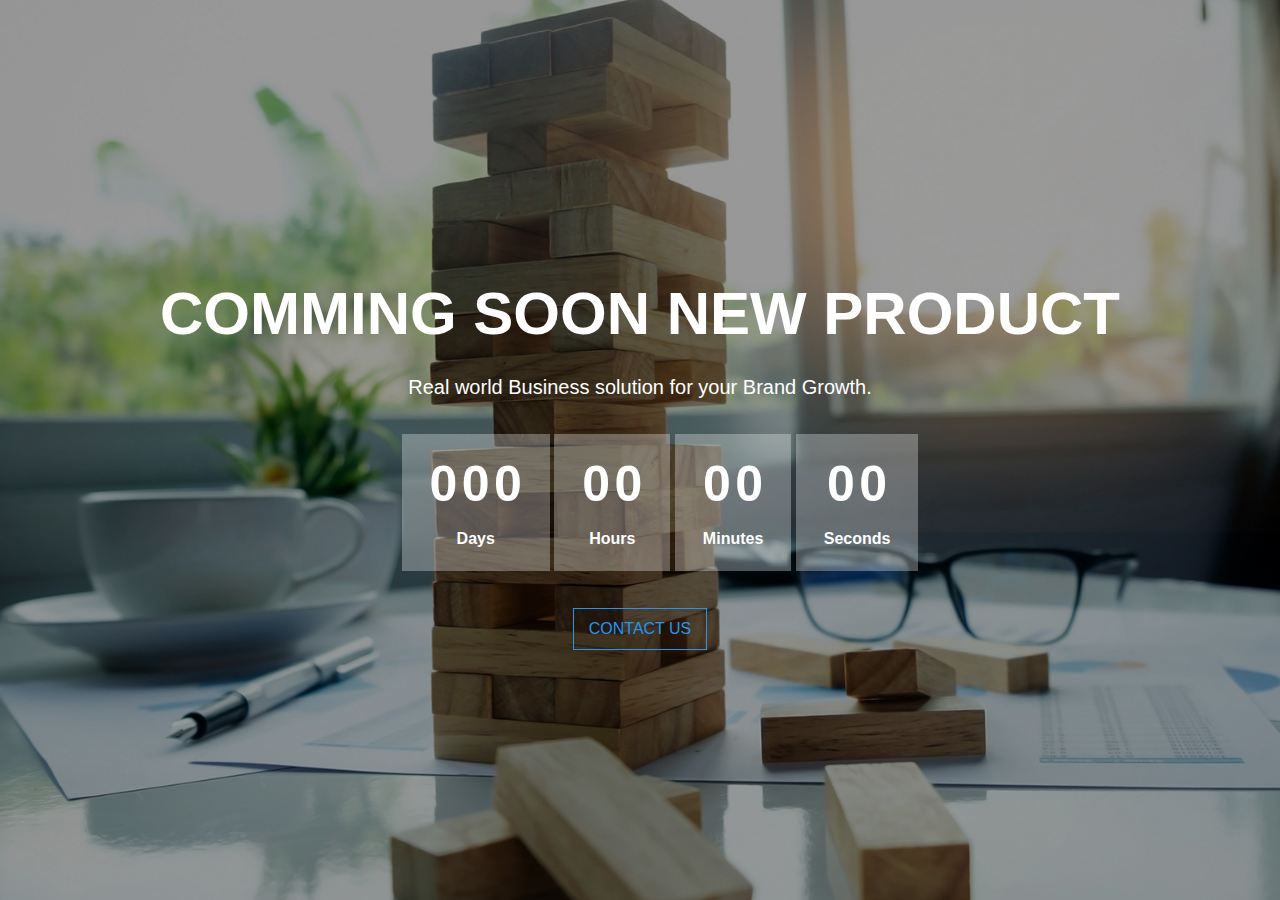
<file: comming-soon.html>
<!--
author: Boostraptheme
author URL: https://boostraptheme.com
License: Creative Commons Attribution 4.0 Unported
License URL: https://creativecommons.org/licenses/by/4.0/
-->

<!DOCTYPE html>
<html lang="en">

  <head>

    <meta charset="utf-8">
    <meta name="viewport" content="width=device-width, initial-scale=1, shrink-to-fit=no">
    <meta name="description" content="">
    <meta name="author" content="">

    <title>Responsive Business Bootstrap Template</title>
    <link rel="shortcut icon" href="img/favicon.ico">

    <!-- global stylesheets -->
    <link href="https://fonts.googleapis.com/css?family=Roboto+Condensed:300,300i,400,400i,700,700i" rel="stylesheet">
    <link href="css/bootstrap/bootstrap.min.css" rel="stylesheet">
    <link rel="stylesheet" href="font-awesome-4.7.0/css/font-awesome.min.css">
    <link rel="stylesheet" href="css/animate/animate.min.css">
    
    <!-- Core stylesheets -->
    <link rel="stylesheet" href="css/com-soon.css">
  </head>

  <body>

    <section class="hero-area bg-1">
        <div class="overlay"></div>
        <div class="container">
            <div class="row">
                <div class="col-md-12">
                    <div class="block text-center">
                        <h1 class="wow fadeInDown" data-wow-delay="0.3s" data-wow-duration=".2s">Comming soon new product</h1>
                        <p class="wow fadeInDown" data-wow-delay="0.5s" data-wow-duration=".5s">Real world Business solution for your Brand Growth.</p>
                    </div>
                </div>
                <div class="col-md-12 wow zoomIn">
                    <div class="block">
                        <div class="counter text-center">
                            <ul id="countdown_dashboard">
                                <li>
                                    <div class="dash days_dash">
                                        <div class="digit">0</div>
                                        <div class="digit">0</div>
                                        <div class="digit">0</div>
                                        <span class="dash_title">Days</span>
                                    </div>
                                </li>
                                <li>
                                    <div class="dash hours_dash">
                                        <div class="digit">0</div>
                                        <div class="digit">0</div>
                                        <span class="dash_title">Hours</span>
                                    </div>
                                </li>
                                <li>
                                    <div class="dash minutes_dash">
                                        <div class="digit">0</div>
                                        <div class="digit">0</div>
                                        <span class="dash_title">Minutes</span>
                                    </div>
                                </li>
                                <li>
                                    <div class="dash seconds_dash">
                                        <div class="digit">0</div>
                                        <div class="digit">0</div>
                                        <span class="dash_title">Seconds</span>
                                    </div>
                                </li>
                            </ul>
                        </div>
                    </div>
                    <div class="wow fadeInDown text-center" data-wow-delay="0.7s" data-wow-duration=".7s">
                      <a class="btn btn-general btn-green" href="#about" role="button">Contact Us</a>
                    </div>
                </div>
            </div> 
        </div> 
    </section> 
 
    <!-- Global JavaScript -->
    <script src="js/jquery/jquery.min.js"></script>
    <script src="js/popper/popper.min.js"></script>
    <script src="js/bootstrap/bootstrap.min.js"></script>
    <script src="js/wow/wow.min.js"></script>
    <script src="js/owl-carousel/owl.carousel.min.js"></script>
    
    <!-- Plugin JavaScript -->
    <script src="js/jquery.lwtCountdown-1.0.js"></script>
    
    <script> 
      $(document).ready(function(){

          $('#countdown_dashboard').countDown({
              targetDate: {
                  'day':      30,
                  'month':    12,
                  'year':     2018,
                  'hour':     23,
                  'min':      59,
                  'sec':      59,
              },
              omitWeeks: true
          });

          $(".about-slider").owlCarousel(
              {
              singleItem: true,
              pagination : true,
              autoPlay : 5000,
              }
          );
      });        
    </script>
  </body>

</html>
</file>
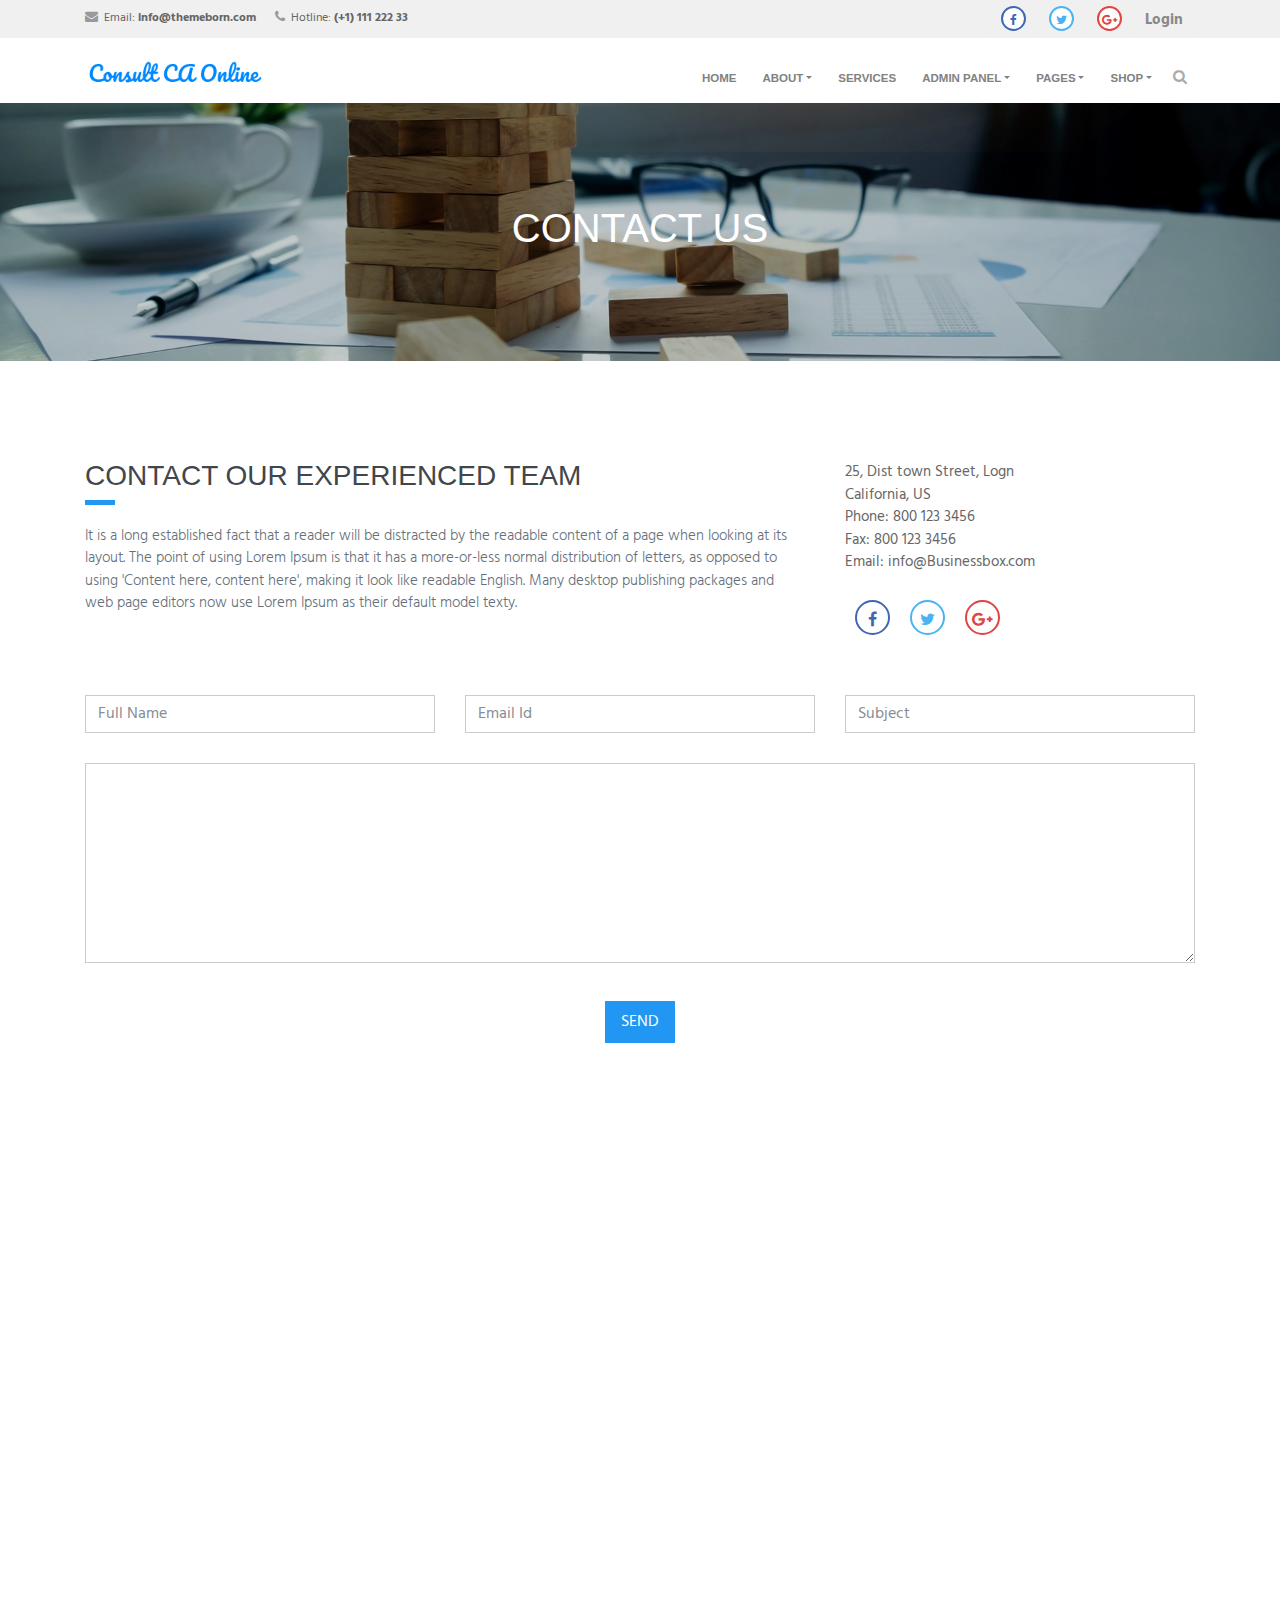
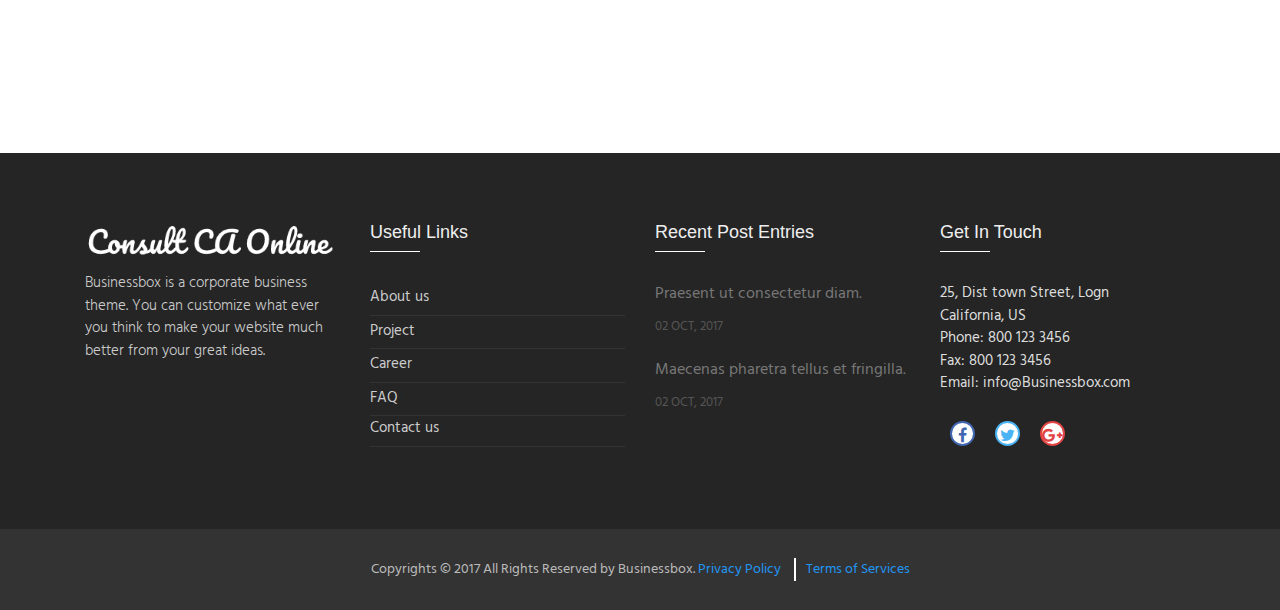
<file: contact.html>
<!--
author: Boostraptheme
author URL: https://boostraptheme.com
License: Creative Commons Attribution 4.0 Unported
License URL: https://creativecommons.org/licenses/by/4.0/
-->

<!DOCTYPE html>
<html lang="en">

  <head>

    <meta charset="utf-8">
    <meta name="viewport" content="width=device-width, initial-scale=1, shrink-to-fit=no">
    <meta name="description" content="">
    <meta name="author" content="">

    <title>Business Bootstrap Responsive Template</title>
    <link rel="shortcut icon" href="img/favicon.ico">

    <!-- Global Stylesheets -->
    <link href="https://fonts.googleapis.com/css?family=Roboto+Condensed:300,300i,400,400i,700,700i" rel="stylesheet">
    <link href="css/bootstrap/bootstrap.min.css" rel="stylesheet">
    <link rel="stylesheet" href="font-awesome-4.7.0/css/font-awesome.min.css">
    <link rel="stylesheet" href="css/animate/animate.min.css">
    <link rel="stylesheet" href="css/owl-carousel/owl.carousel.min.css">
    <link rel="stylesheet" href="css/owl-carousel/owl.theme.default.min.css">
    <link rel="stylesheet" href="css/style.css">
    
    <!-- Core Stylesheets -->
    <link rel="stylesheet" href="css/contact.css"> 
    
  </head>

  <body id="page-top">

<!--====================================================
                         HEADER
======================================================--> 

    <header>

      <!-- Top Navbar  -->
      <div class="top-menubar">
        <div class="topmenu">
          <div class="container">
            <div class="row">
              <div class="col-md-7">
                <ul class="list-inline top-contacts">
                  <li>
                    <i class="fa fa-envelope"></i> Email: <a href="mailto:info@themeborn.com"><b>info@themeborn.com</b></a>
                  </li>
                  <li>
                    <i class="fa fa-phone"></i> Hotline: <b>(+1) 111 222 33</b>
                  </li>
                </ul>
              </div> 
              <div class="col-md-5">
                <ul class="list-inline top-data">
                  <li><a href="#" target="_empty"><i class="fa top-social fa-facebook"></i></a></li>
                  <li><a href="#" target="_empty"><i class="fa top-social fa-twitter"></i></a></li>
                  <li><a href="#" target="_empty"><i class="fa top-social fa-google-plus"></i></a></li> 
                  <li><a href="#" class="log-top" data-toggle="modal" data-target="#login-modal">Login</a></li>  
                </ul>
              </div>
            </div>
          </div>
        </div> 
      </div>  
      
      <!-- Navbar -->
      <nav class="navbar navbar-expand-lg navbar-light" id="mainNav" data-toggle="affix">
        <div class="container">
          <a class="navbar-brand smooth-scroll" href="index.html">
            <img src="img/logo-s.png" alt="logo">
          </a> 
          <button class="navbar-toggler navbar-toggler-right" type="button" data-toggle="collapse" data-target="#navbarResponsive" aria-controls="navbarResponsive" aria-expanded="false" aria-label="Toggle navigation"> 
                <span class="navbar-toggler-icon"></span>
          </button>  
          <div class="collapse navbar-collapse" id="navbarResponsive">
            <ul class="navbar-nav ml-auto">
                <li class="nav-item" ><a class="nav-link smooth-scroll" href="index.html">Home</a></li>
                <li class="nav-item dropdown" >
                  <a class="nav-link dropdown-toggle smooth-scroll" href="#" id="navbarDropdownMenuLink" data-toggle="dropdown" aria-haspopup="true" aria-expanded="false">About</a> 
                  <div class="dropdown-menu dropdown-cust" aria-labelledby="navbarDropdownMenuLink">
                    <a class="dropdown-item" href="about.html">About Us</a>
                    <a class="dropdown-item" href="careers.html">Career Oprtunity</a>
                    <a class="dropdown-item" href="team.html">Meet Our Team</a>
                    <a class="dropdown-item" href="faq.html">FAQ</a>
                    <a class="dropdown-item" href="testimonials.html">Testimonials</a>
                  </div>
                </li>
                <li class="nav-item" ><a class="nav-link smooth-scroll" href="services.html">Services</a></li> 
                <li class="nav-item dropdown" >
                  <a class="nav-link dropdown-toggle smooth-scroll" href="#" id="navbarDropdownMenuLink" data-toggle="dropdown" aria-haspopup="true" aria-expanded="false">Admin Panel</a> 
                  <div class="dropdown-menu dropdown-cust" aria-labelledby="navbarDropdownMenuLink"> 
                    <a class="dropdown-item"  target="_empty" href="admin/index.html">Dashboard</a> 
                    <a class="dropdown-item"  target="_empty" href="admin/chart.html">Charts</a> 
                    <a class="dropdown-item"  target="_empty" href="admin/email.html">Email</a> 
                    <a class="dropdown-item"  target="_empty" href="admin/faq.html">FAQ</a> 
                    <a class="dropdown-item"  target="_empty" href="admin/profile.html">Profile</a> 
                    <a class="dropdown-item"  target="_empty" href="admin/tables.html">Tables</a> 
                    <a class="dropdown-item"  target="_empty" href="admin/invoice.html">Invoice</a> 
                  </div>
                </li>
                <li class="nav-item dropdown" >
                  <a class="nav-link dropdown-toggle smooth-scroll" href="#" id="navbarDropdownMenuLink" data-toggle="dropdown" aria-haspopup="true" aria-expanded="false">Pages</a> 
                  <div class="dropdown-menu dropdown-cust" aria-labelledby="navbarDropdownMenuLink">
                    <a class="dropdown-item" href="news-list.html">News list layouts</a>
                    <a class="dropdown-item" href="news-grid.html">News grid layouts</a>
                    <a class="dropdown-item" href="news-details.html">News Details</a> 
                    <a class="dropdown-item" href="project.html">Project</a>
                    <a class="dropdown-item active" href="contact.html">Contact Us</a>
                    <a class="dropdown-item" href="comming-soon.html">Comming Soon</a>
                    <a class="dropdown-item" href="pricing.html">Pricing Tables</a>
                    <a class="dropdown-item" href="admin/404.html">404</a>
                  </div>
                </li>
                <li class="nav-item dropdown" >
                  <a class="nav-link dropdown-toggle smooth-scroll" href="#" id="navbarDropdownMenuLink" data-toggle="dropdown" aria-haspopup="true" aria-expanded="false">Shop</a> 
                  <div class="dropdown-menu dropdown-cust mega-menu" aria-labelledby="navbarDropdownMenuLink">
                    <div class="row">
                      <div class="col-md-5">
                        <a class="dropdown-item" href="shop.html">Shop Detail</a>
                        <a class="dropdown-item" href="single-product.html">Single Product</a>
                        <a class="dropdown-item" href="cart.html">Cart</a>
                        <a class="dropdown-item" href="checkout.html">Checkout</a>
                        <a class="dropdown-item" href="myaccount.html">Myaccount</a>
                      </div>
                      <div class="col-md-7 mega-menu-img m-auto text-center pl-0">
                        <a href="#"><img src="img/offer_icon.png" alt="" class="img-fluid"></a>
                      </div>
                    </div>
                  </div>
                </li>
                <li>
                  <i class="search fa fa-search search-btn"></i>
                  <div class="search-open">
                    <div class="input-group animated fadeInUp">
                      <input type="text" class="form-control" placeholder="Search" aria-describedby="basic-addon2">
                      <span class="input-group-addon" id="basic-addon2">Go</span>
                    </div>
                  </div>
                </li> 
                <li>
                  <div class="top-menubar-nav">
                    <div class="topmenu ">
                      <div class="container">
                        <div class="row">
                          <div class="col-md-9">
                            <ul class="list-inline top-contacts">
                              <li>
                                <i class="fa fa-envelope"></i> Email: <a href="mailto:info@htmlstream.com">info@htmlstream.com</a>
                              </li>
                              <li>
                                <i class="fa fa-phone"></i> Hotline: (1) 396 4587 99
                              </li>
                            </ul>
                          </div> 
                          <div class="col-md-3">
                            <ul class="list-inline top-data">
                              <li><a href="#" target="_empty"><i class="fa top-social fa-facebook"></i></a></li>
                              <li><a href="#" target="_empty"><i class="fa top-social fa-twitter"></i></a></li>
                              <li><a href="#" target="_empty"><i class="fa top-social fa-google-plus"></i></a></li> 
                              <li><a href="#" class="log-top" data-toggle="modal" data-target="#login-modal">Login</a></li>  
                            </ul>
                          </div>
                        </div>
                      </div>
                    </div> 
                  </div>
                </li>
            </ul>  
          </div>
        </div>
      </nav>
    </header> 

<!--====================================================
                    LOGIN OR REGISTER
======================================================-->
    <section id="login">
      <div class="modal fade" id="login-modal" tabindex="-1" role="dialog" aria-labelledby="myModalLabel" aria-hidden="true" style="display: none;">
          <div class="modal-dialog">
              <div class="modal-content">
                  <div class="modal-header" align="center">
                      <button type="button" class="close" data-dismiss="modal" aria-label="Close">
                          <span class="fa fa-times" aria-hidden="true"></span>
                      </button>
                  </div>
                  <div id="div-forms">
                      <form id="login-form">
                          <h3 class="text-center">Login</h3>
                          <div class="modal-body">
                              <label for="username">Username</label> 
                              <input id="login_username" class="form-control" type="text" placeholder="Enter username " required>
                              <label for="username">Password</label> 
                              <input id="login_password" class="form-control" type="password" placeholder="Enter password" required>
                              <div class="checkbox">
                                  <label>
                                      <input type="checkbox"> Remember me
                                  </label>
                              </div>
                          </div>
                          <div class="modal-footer text-center">
                              <div>
                                  <button type="submit" class="btn btn-general btn-white">Login</button>
                              </div>
                              <div>
                                  <button id="login_register_btn" type="button" class="btn btn-link">Register</button>
                              </div>
                          </div>
                      </form>
                      <form id="register-form" style="display:none;">
                          <h3 class="text-center">Register</h3>
                          <div class="modal-body"> 
                              <label for="username">Username</label> 
                              <input id="register_username" class="form-control" type="text" placeholder="Enter username" required>
                              <label for="register_email">E-mailId</label> 
                              <input id="register_email" class="form-control" type="text" placeholder="Enter eMail" required>
                              <label for="register_password">Password</label> 
                              <input id="register_password" class="form-control" type="password" placeholder="Password" required>
                          </div>
                          <div class="modal-footer">
                              <div>
                                  <button type="submit" class="btn btn-general btn-white">Register</button>
                              </div>
                              <div>
                                  <button id="register_login_btn" type="button" class="btn btn-link">Log In</button>
                              </div>
                          </div>
                      </form>
                  </div>
              </div>
          </div>
      </div>
    </section>      
 
<!--====================================================
                       HOME-P
======================================================-->
    <div id="home-p" class="home-p pages-head4 text-center">
      <div class="container">
        <h1 class="wow fadeInUp" data-wow-delay="0.1s">Contact Us</h1>
      </div><!--/end container-->
    </div> 

<!--====================================================
                        CONTACT-P1  
======================================================--> 
    <section id="contact-p1" class="contact-p1">
      <div class="container">
        <div class="row">
          <div class="col-md-8">
            <div class="contact-p1-cont">
              <h3>Contact our experienced team</h3>
              <div class="heading-border-light"></div> 
              <p>It is a long established fact that a reader will be distracted by the readable content of a page when looking at its layout. The point of using Lorem Ipsum is that it has a more-or-less normal distribution of letters, as opposed to using 'Content here, content here', making it look like readable English. Many desktop publishing packages and web page editors now use Lorem Ipsum as their default model texty.</p>
            </div>
          </div>
          <div class="col-md-4"> 
            <div class="contact-p1-cont2"> 
              <address class="address-details-f">
                25, Dist town Street, Logn <br>
                California, US <br>
                Phone: 800 123 3456 <br>
                Fax: 800 123 3456 <br>
                Email: <a href="mailto:info@Businessbox.com" class="">info@Businessbox.com</a>
              </address>
              <ul class="list-inline social-icon-f top-data">
                <li><a href="#" target="_empty"><i class="fa top-social fa-facebook" style="height: 35px; width:35px; line-height: 35px;"></i></a></li>
                <li><a href="#" target="_empty"><i class="fa top-social fa-twitter" style="height: 35px; width:35px; line-height: 35px;"></i></a></li>
                <li><a href="#" target="_empty"><i class="fa top-social fa-google-plus" style="height: 35px; width:35px; line-height: 35px;"></i></a></li> 
              </ul>
            </div>
          </div>  
        </div>
      </div>
    </section>

<!--====================================================
                        CONTACT-P2 
======================================================--> 
    <service class="contact-p2" id="contact-p2">
      <div class="container">
          <div class="row con-form">
            <div class="col-md-4">
              <input type="text" name="full-name" placeholder="Full Name" class="form-control">
            </div>
            <div class="col-md-4">
              <input type="text" name="email" placeholder="Email Id" class="form-control">
            </div>
            <div class="col-md-4">
              <input type="text" name="subject" placeholder="Subject" class="form-control">
            </div>
            <div class="col-md-12"><textarea name="" id=""></textarea></div>
            <div class="col-md-12 sub-but"><button class="btn btn-general btn-white" role="button">Send</button></div>
          </div>
      </div>
    </service>

<!--====================================================
                       MAP
======================================================--> 
    <section id="contact-add">
      <div id="map">
        <div class="map-responsive">
           <iframe src="https://www.google.com/maps/embed?pb=!1m10!1m8!1m3!1d6030.418742494061!2d-111.34563870463673!3d26.01036670629853!3m2!1i1024!2i768!4f13.1!5e0!3m2!1ses-419!2smx!4v1471908546569" width="600" height="450" frameborder="0" style="border:0" allowfullscreen></iframe>
        </div>
      </div> 
    </section>

<!--====================================================
                      FOOTER
======================================================--> 
    <footer> 
        <div id="footer-s1" class="footer-s1">
          <div class="footer">
            <div class="container">
              <div class="row">
                <!-- About Us -->
                <div class="col-md-3 col-sm-6 ">
                  <div><img src="img/logo-w.png" alt="" class="img-fluid"></div>
                  <ul class="list-unstyled comp-desc-f">
                     <li><p>Businessbox is a corporate business theme. You can customize what ever you think to make your website much better from your great ideas. </p></li> 
                  </ul><br> 
                </div>
                <!-- End About Us -->

                <!-- Recent News -->
                <div class="col-md-3 col-sm-6 ">
                  <div class="heading-footer"><h2>Useful Links</h2></div>
                  <ul class="list-unstyled link-list">
                    <li><a href="about.html">About us</a><i class="fa fa-angle-right"></i></li> 
                    <li><a href="project.html">Project</a><i class="fa fa-angle-right"></i></li> 
                    <li><a href="careers.html">Career</a><i class="fa fa-angle-right"></i></li> 
                    <li><a href="faq.html">FAQ</a><i class="fa fa-angle-right"></i></li> 
                    <li><a href="contact.html">Contact us</a><i class="fa fa-angle-right"></i></li> 
                  </ul>
                </div>
                <!-- End Recent list -->

                <!-- Recent Blog Entries -->
                <div class="col-md-3 col-sm-6 ">
                  <div class="heading-footer"><h2>Recent Post Entries</h2></div>
                  <ul class="list-unstyled thumb-list">
                    <li>
                      <div class="overflow-h">
                        <a href="#">Praesent ut consectetur diam.</a>
                        <small>02 OCT, 2017</small>
                      </div>
                    </li>
                    <li>
                      <div class="overflow-h">
                        <a href="#">Maecenas pharetra tellus et fringilla.</a>
                        <small>02 OCT, 2017</small>
                      </div>
                    </li>
                  </ul>
                </div>
                <!-- End Recent Blog Entries -->

                <!-- Latest Tweets -->
                <div class="col-md-3 col-sm-6">
                  <div class="heading-footer"><h2>Get In Touch</h2></div>
                  <address class="address-details-f">
                    25, Dist town Street, Logn <br>
                    California, US <br>
                    Phone: 800 123 3456 <br>
                    Fax: 800 123 3456 <br>
                    Email: <a href="mailto:info@Businessbox.com" class="">info@Businessbox.com</a>
                  </address>  
                  <ul class="list-inline social-icon-f top-data">
                    <li><a href="#" target="_empty"><i class="fa top-social fa-facebook"></i></a></li>
                    <li><a href="#" target="_empty"><i class="fa top-social fa-twitter"></i></a></li>
                    <li><a href="#" target="_empty"><i class="fa top-social fa-google-plus"></i></a></li> 
                  </ul>
                </div>
                <!-- End Latest Tweets -->
              </div>
            </div><!--/container -->
          </div> 
        </div>

        <div id="footer-bottom">
            <div class="container">
                <div class="row">
                    <div class="col-md-12">
                        <div id="footer-copyrights">
                            <p>Copyrights &copy; 2017 All Rights Reserved by Businessbox. <a href="#">Privacy Policy</a> <a href="#">Terms of Services</a></p>
                        </div>
                    </div> 
                </div>
            </div>
        </div>
        <a href="#home-p" id="back-to-top" class="btn btn-sm btn-green btn-back-to-top smooth-scrolls hidden-sm hidden-xs" title="home" role="button">
            <i class="fa fa-angle-up"></i>
        </a>
    </footer>

    <!--Global JavaScript -->
    <script src="js/jquery/jquery.min.js"></script>
    <script src="js/popper/popper.min.js"></script>
    <script src="js/bootstrap/bootstrap.min.js"></script>
    <script src="js/wow/wow.min.js"></script>
    <script src="js/owl-carousel/owl.carousel.min.js"></script>

    <!-- Plugin JavaScript -->
    <script src="js/jquery-easing/jquery.easing.min.js"></script> 
    <script src="js/custom.js"></script> 
  </body>

</html>
</file>
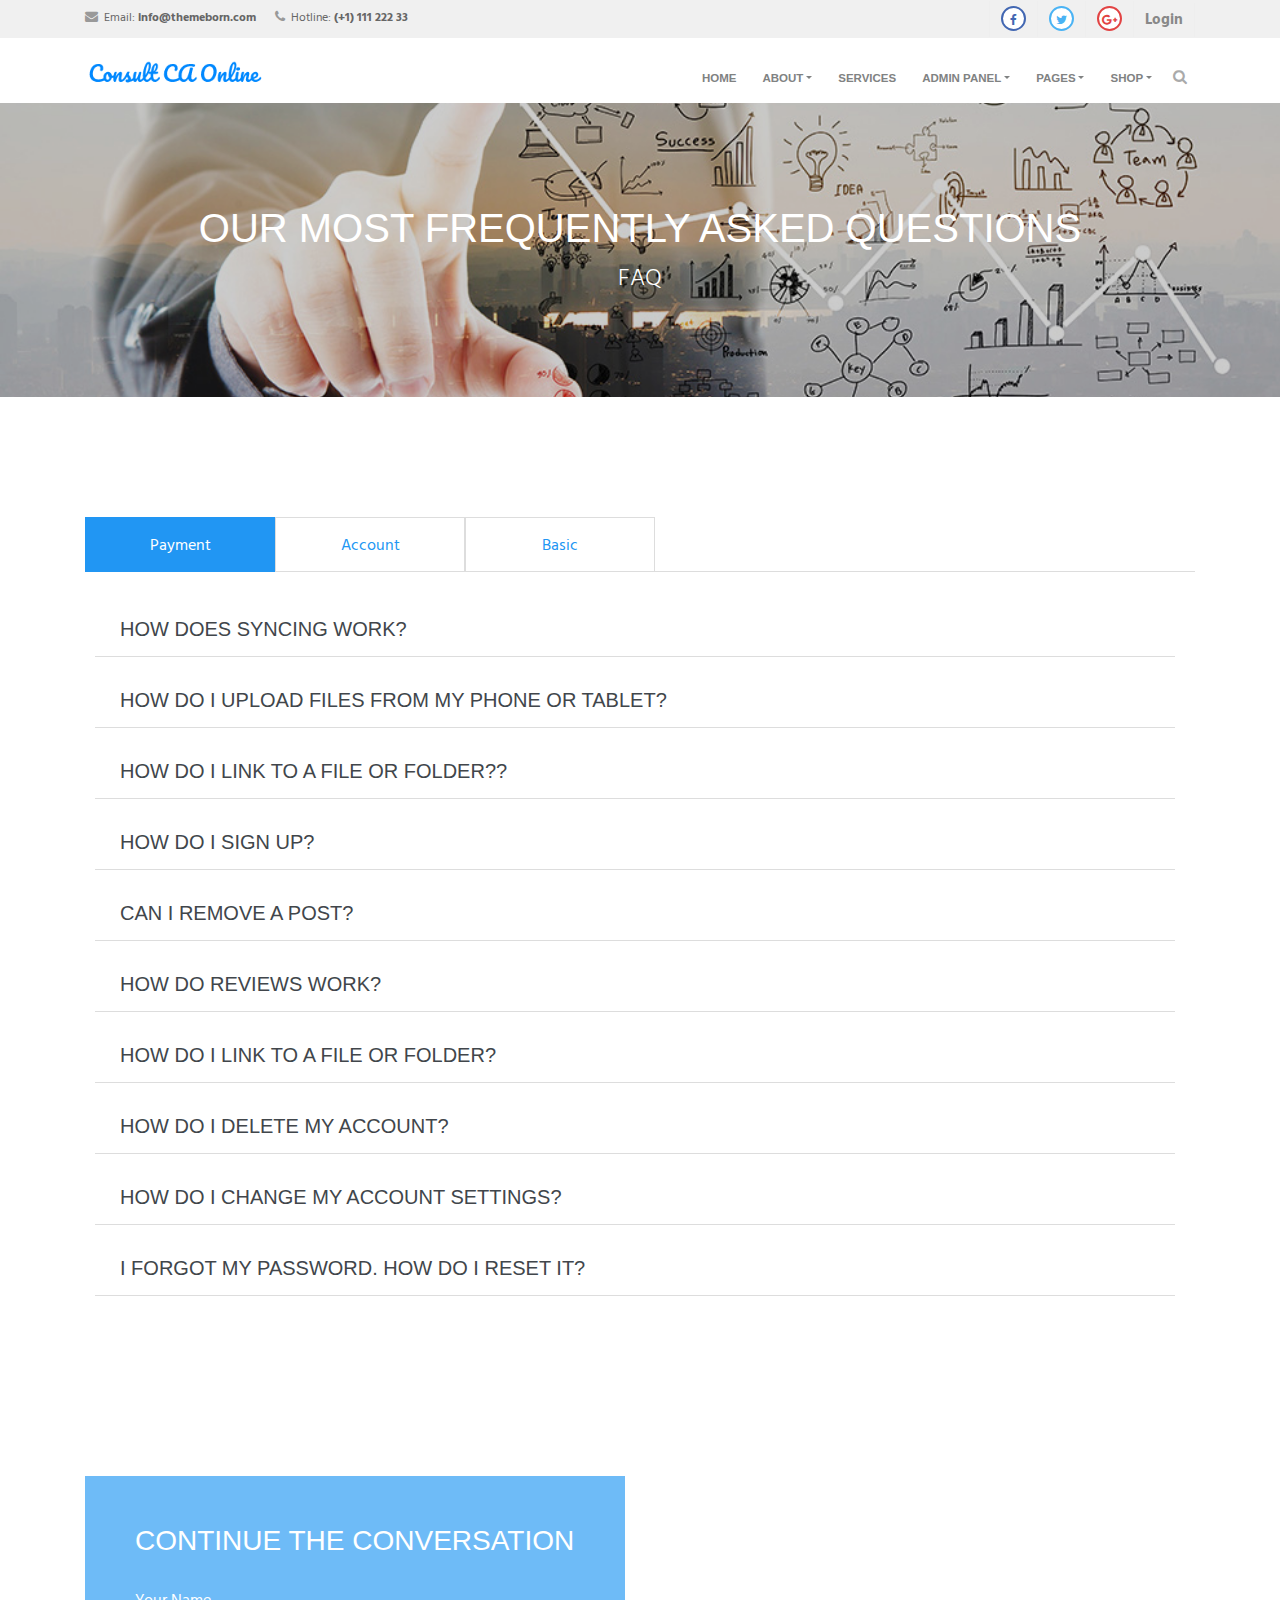
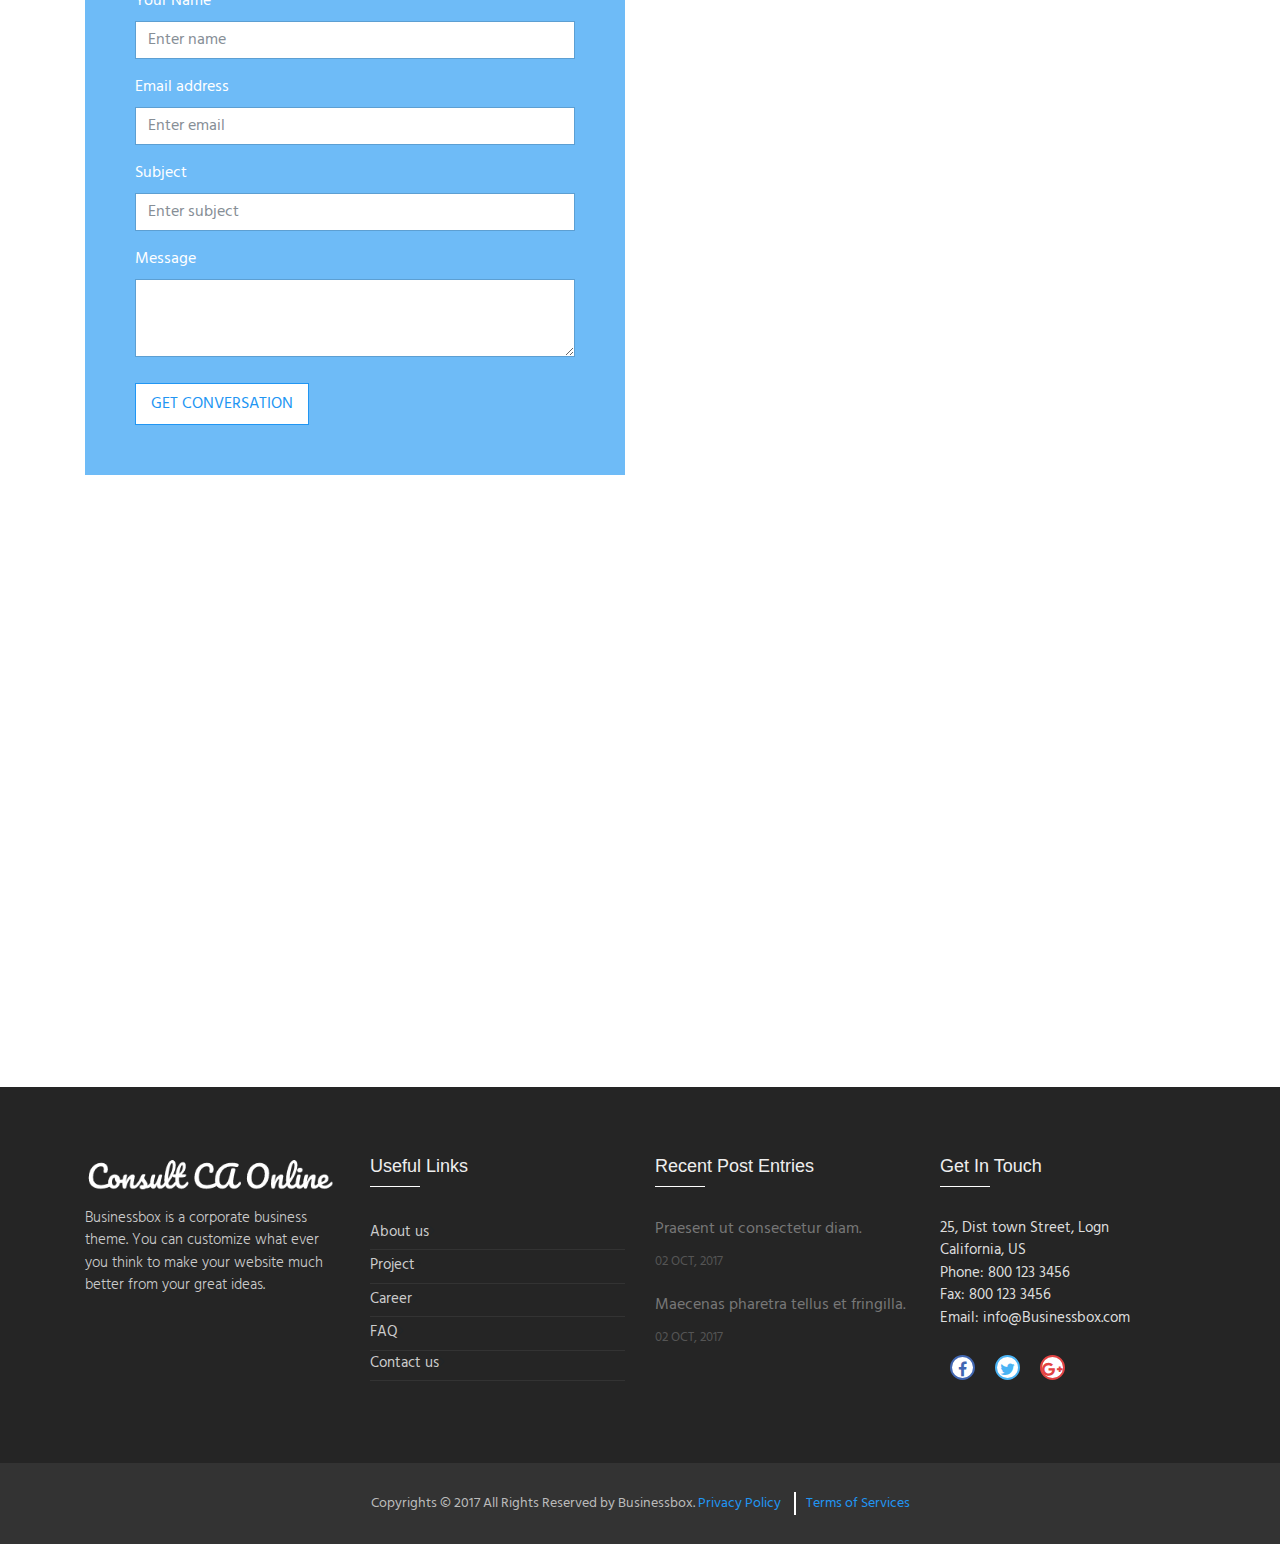
<file: faq.html>
<!--
author: Boostraptheme
author URL: https://boostraptheme.com
License: Creative Commons Attribution 4.0 Unported
License URL: https://creativecommons.org/licenses/by/4.0/
-->

<!DOCTYPE html>
<html lang="en">

  <head>

    <meta charset="utf-8">
    <meta name="viewport" content="width=device-width, initial-scale=1, shrink-to-fit=no">
    <meta name="description" content="">
    <meta name="author" content="">

    <title>Business Bootstrap Responsive Template</title>
    <link rel="shortcut icon" href="img/favicon.ico">

    <!-- Global Stylesheets -->
    <link href="https://fonts.googleapis.com/css?family=Roboto+Condensed:300,300i,400,400i,700,700i" rel="stylesheet">
    <link href="css/bootstrap/bootstrap.min.css" rel="stylesheet">
    <link rel="stylesheet" href="font-awesome-4.7.0/css/font-awesome.min.css">
    <link rel="stylesheet" href="css/animate/animate.min.css">
    <link rel="stylesheet" href="css/owl-carousel/owl.carousel.min.css">
    <link rel="stylesheet" href="css/owl-carousel/owl.theme.default.min.css">
    <link rel="stylesheet" href="css/style.css">
    
    <!-- Core Stylesheets -->
    <link rel="stylesheet" href="css/faq.css"> 
    
  </head>

  <body id="page-top">

<!--====================================================
                         HEADER
======================================================--> 

    <header>

      <!-- Top Navbar  -->
      <div class="top-menubar">
        <div class="topmenu">
          <div class="container">
            <div class="row">
              <div class="col-md-7">
                <ul class="list-inline top-contacts">
                  <li>
                    <i class="fa fa-envelope"></i> Email: <a href="mailto:info@themeborn.com"><b>info@themeborn.com</b></a>
                  </li>
                  <li>
                    <i class="fa fa-phone"></i> Hotline: <b>(+1) 111 222 33</b>
                  </li>
                </ul>
              </div> 
              <div class="col-md-5">
                <ul class="list-inline top-data">
                  <li><a href="#" target="_empty"><i class="fa top-social fa-facebook"></i></a></li>
                  <li><a href="#" target="_empty"><i class="fa top-social fa-twitter"></i></a></li>
                  <li><a href="#" target="_empty"><i class="fa top-social fa-google-plus"></i></a></li> 
                  <li><a href="#" class="log-top" data-toggle="modal" data-target="#login-modal">Login</a></li>  
                </ul>
              </div>
            </div>
          </div>
        </div> 
      </div>  
      
      <!-- Navbar -->
      <nav class="navbar navbar-expand-lg navbar-light" id="mainNav" data-toggle="affix">
        <div class="container">
          <a class="navbar-brand smooth-scroll" href="index.html">
            <img src="img/logo-s.png" alt="logo">
          </a> 
          <button class="navbar-toggler navbar-toggler-right" type="button" data-toggle="collapse" data-target="#navbarResponsive" aria-controls="navbarResponsive" aria-expanded="false" aria-label="Toggle navigation"> 
                <span class="navbar-toggler-icon"></span>
          </button>  
          <div class="collapse navbar-collapse" id="navbarResponsive">
            <ul class="navbar-nav ml-auto">
                <li class="nav-item" ><a class="nav-link smooth-scroll" href="index.html">Home</a></li>
                <li class="nav-item dropdown" >
                  <a class="nav-link dropdown-toggle smooth-scroll" href="#" id="navbarDropdownMenuLink" data-toggle="dropdown" aria-haspopup="true" aria-expanded="false">About</a> 
                  <div class="dropdown-menu dropdown-cust" aria-labelledby="navbarDropdownMenuLink">
                    <a class="dropdown-item" href="about.html">About Us</a>
                    <a class="dropdown-item" href="careers.html">Career Oprtunity</a>
                    <a class="dropdown-item" href="team.html">Meet Our Team</a>
                    <a class="dropdown-item active" href="faq.html">FAQ</a>
                    <a class="dropdown-item" href="testimonials.html">Testimonials</a>
                  </div>
                </li>
                <li class="nav-item" ><a class="nav-link smooth-scroll" href="services.html">Services</a></li> 
                <li class="nav-item dropdown" >
                  <a class="nav-link dropdown-toggle smooth-scroll" href="#" id="navbarDropdownMenuLink" data-toggle="dropdown" aria-haspopup="true" aria-expanded="false">Admin Panel</a> 
                  <div class="dropdown-menu dropdown-cust" aria-labelledby="navbarDropdownMenuLink"> 
                    <a class="dropdown-item"  target="_empty" href="admin/index.html">Dashboard</a> 
                    <a class="dropdown-item"  target="_empty" href="admin/chart.html">Charts</a> 
                    <a class="dropdown-item"  target="_empty" href="admin/email.html">Email</a> 
                    <a class="dropdown-item"  target="_empty" href="admin/faq.html">Admin FAQ</a> 
                    <a class="dropdown-item"  target="_empty" href="admin/profile.html">Profile</a> 
                    <a class="dropdown-item"  target="_empty" href="admin/tables.html">Tables</a> 
                    <a class="dropdown-item"  target="_empty" href="admin/invoice.html">Invoice</a> 
                  </div>
                </li>
                <li class="nav-item dropdown" >
                  <a class="nav-link dropdown-toggle smooth-scroll" href="#" id="navbarDropdownMenuLink" data-toggle="dropdown" aria-haspopup="true" aria-expanded="false">Pages</a> 
                  <div class="dropdown-menu dropdown-cust" aria-labelledby="navbarDropdownMenuLink">
                    <a class="dropdown-item" href="news-list.html">News list layouts</a>
                    <a class="dropdown-item" href="news-grid.html">News grid layouts</a>
                    <a class="dropdown-item" href="news-details.html">News Details</a> 
                    <a class="dropdown-item" href="project.html">Project</a>
                    <a class="dropdown-item" href="contact.html">Contact Us</a>
                    <a class="dropdown-item" href="comming-soon.html">Comming Soon</a>
                    <a class="dropdown-item" href="pricing.html">Pricing Tables</a>
                    <a class="dropdown-item" href="admin/404.html">404</a>
                  </div>
                </li>
                <li class="nav-item dropdown" >
                  <a class="nav-link dropdown-toggle smooth-scroll" href="#" id="navbarDropdownMenuLink" data-toggle="dropdown" aria-haspopup="true" aria-expanded="false">Shop</a> 
                  <div class="dropdown-menu dropdown-cust mega-menu" aria-labelledby="navbarDropdownMenuLink">
                    <div class="row">
                      <div class="col-md-5">
                        <a class="dropdown-item" href="shop.html">Shop Detail</a>
                        <a class="dropdown-item" href="single-product.html">Single Product</a>
                        <a class="dropdown-item" href="cart.html">Cart</a>
                        <a class="dropdown-item" href="checkout.html">Checkout</a>
                        <a class="dropdown-item" href="myaccount.html">Myaccount</a>
                      </div>
                      <div class="col-md-7 mega-menu-img m-auto text-center pl-0">
                        <a href="#"><img src="img/offer_icon.png" alt="" class="img-fluid"></a>
                      </div>
                    </div>
                  </div>
                </li>
                <li>
                  <i class="search fa fa-search search-btn"></i>
                  <div class="search-open">
                    <div class="input-group animated fadeInUp">
                      <input type="text" class="form-control" placeholder="Search" aria-describedby="basic-addon2">
                      <span class="input-group-addon" id="basic-addon2">Go</span>
                    </div>
                  </div>
                </li> 
                <li>
                  <div class="top-menubar-nav">
                    <div class="topmenu ">
                      <div class="container">
                        <div class="row">
                          <div class="col-md-9">
                            <ul class="list-inline top-contacts">
                              <li>
                                <i class="fa fa-envelope"></i> Email: <a href="mailto:info@htmlstream.com">info@htmlstream.com</a>
                              </li>
                              <li>
                                <i class="fa fa-phone"></i> Hotline: (1) 396 4587 99
                              </li>
                            </ul>
                          </div> 
                          <div class="col-md-3">
                            <ul class="list-inline top-data">
                              <li><a href="#" target="_empty"><i class="fa top-social fa-facebook"></i></a></li>
                              <li><a href="#" target="_empty"><i class="fa top-social fa-twitter"></i></a></li>
                              <li><a href="#" target="_empty"><i class="fa top-social fa-google-plus"></i></a></li> 
                              <li><a href="#" class="log-top" data-toggle="modal" data-target="#login-modal">Login</a></li>  
                            </ul>
                          </div>
                        </div>
                      </div>
                    </div> 
                  </div>
                </li>
            </ul>  
          </div>
        </div>
      </nav>
    </header> 

<!--====================================================
                    LOGIN OR REGISTER
======================================================-->
    <section id="login">
      <div class="modal fade" id="login-modal" tabindex="-1" role="dialog" aria-labelledby="myModalLabel" aria-hidden="true" style="display: none;">
          <div class="modal-dialog">
              <div class="modal-content">
                  <div class="modal-header" align="center">
                      <button type="button" class="close" data-dismiss="modal" aria-label="Close">
                          <span class="fa fa-times" aria-hidden="true"></span>
                      </button>
                  </div>
                  <div id="div-forms">
                      <form id="login-form">
                          <h3 class="text-center">Login</h3>
                          <div class="modal-body">
                              <label for="username">Username</label> 
                              <input id="login_username" class="form-control" type="text" placeholder="Enter username " required>
                              <label for="username">Password</label> 
                              <input id="login_password" class="form-control" type="password" placeholder="Enter password" required>
                              <div class="checkbox">
                                  <label>
                                      <input type="checkbox"> Remember me
                                  </label>
                              </div>
                          </div>
                          <div class="modal-footer text-center">
                              <div>
                                  <button type="submit" class="btn btn-general btn-white">Login</button>
                              </div>
                              <div>
                                  <button id="login_register_btn" type="button" class="btn btn-link">Register</button>
                              </div>
                          </div>
                      </form>
                      <form id="register-form" style="display:none;">
                          <h3 class="text-center">Register</h3>
                          <div class="modal-body"> 
                              <label for="username">Username</label> 
                              <input id="register_username" class="form-control" type="text" placeholder="Enter username" required>
                              <label for="register_email">E-mailId</label> 
                              <input id="register_email" class="form-control" type="text" placeholder="Enter eMail" required>
                              <label for="register_password">Password</label> 
                              <input id="register_password" class="form-control" type="password" placeholder="Password" required>
                          </div>
                          <div class="modal-footer">
                              <div>
                                  <button type="submit" class="btn btn-general btn-white">Register</button>
                              </div>
                              <div>
                                  <button id="register_login_btn" type="button" class="btn btn-link">Log In</button>
                              </div>
                          </div>
                      </form>
                  </div>
              </div>
          </div>
      </div>
    </section>      
 
<!--====================================================
                       HOME-P
======================================================-->
    <div id="home-p" class="home-p pages-head1 text-center">
      <div class="container">
        <h1 class="wow fadeInUp" data-wow-delay="0.1s">Our Most Frequently asked Questions</h1>
        <p>FAQ</p>
      </div><!--/end container-->
    </div> 

<!--====================================================
                      FAQ-P1
======================================================-->
    <section id="faq-p1" class="team-p1">
      <div class="container">
        <div class="row">
          <div class="col-md-12">
            <div class="faq-p1-cont">
              <div class="service-h-tab"> 
                <nav class="nav nav-tabs" id="myTab" role="tablist">
                  <a class="nav-item nav-link active" id="nav-home-tab" data-toggle="tab" href="#nav-home" role="tab" aria-controls="nav-home" aria-expanded="true">Payment</a>
                  <a class="nav-item nav-link" id="nav-profile-tab" data-toggle="tab" href="#nav-profile" role="tab" aria-controls="nav-profile">Account</a> 
                  <a class="nav-item nav-link" id="my-profile-tab" data-toggle="tab" href="#my-profile" role="tab" aria-controls="my-profile">Basic</a> 
                </nav>
                <div class="tab-content" id="nav-tabContent">
                  <div class="tab-pane fade show active" id="nav-home" role="tabpanel" aria-labelledby="nav-home-tab">      
                    <div class="toggle">
                      <div class="toggle-title ">
                        <h3>
                        <i></i>
                        <span class="title-name">How does syncing work?</span>
                        </h3>
                      </div>
                      <div class="toggle-inner">
                        <p>Four billion years ago, something started stirring in the primordial soup. A few simple chemicals got together and made biology – the first molecules capable of replicating themselves appeared. We humans are linked by evolution to those early biological molecules. But how did the basic chemicals present on early Earth spontaneously arrange themselves into something resembling life? How did we get DNA? What did the first cells look like? More than half a century after the chemist Stanley Miller proposed his "primordial soup" theory, we still can't agree about what happened. Some say life began in hot pools near volcanoes, others that it was kick-started by meteorites hitting the sea.</p>
                      </div>
                    </div> 
                    <div class="toggle">
                      <div class="toggle-title  ">
                          <h3>
                          <i></i>
                          <span class="title-name">How do I upload files from my phone or tablet?</span>
                          </h3>
                      </div>
                      <div class="toggle-inner">
                          <p>Perhaps not. Astronomers have been scouring the universe for places where water worlds might have given rise to life, from Europa and Mars in our solar system to planets many light years away. Radio telescopes have been eavesdropping on the heavens and in 1977 a signal bearing the potential hallmarks of an alien message was heard. Astronomers are now able to scan the atmospheres of alien worlds for oxygen and water. The next few decades will be an exciting time to be an alien hunter with up to 60bn potentially habitable planets in our Milky Way alone.</p>
                      </div>
                    </div> 
                    <div class="toggle">
                      <div class="toggle-title  ">
                          <h3>
                          <i></i>
                          <span class="title-name"> How do I link to a file or folder??</span>
                          </h3>
                      </div>
                      <div class="toggle-inner">
                          <p>Perhaps not. Astronomers have been scouring the universe for places where water worlds might have given rise to life, from Europa and Mars in our solar system to planets many light years away. Radio telescopes have been eavesdropping on the heavens and in 1977 a signal bearing the potential hallmarks of an alien message was heard. Astronomers are now able to scan the atmospheres of alien worlds for oxygen and water. The next few decades will be an exciting time to be an alien hunter with up to 60bn potentially habitable planets in our Milky Way alone.</p>
                      </div>
                    </div> 
                    <div class="toggle">
                      <div class="toggle-title  ">
                          <h3>
                          <i></i>
                          <span class="title-name"> How do I sign up?</span>
                          </h3>
                      </div>
                      <div class="toggle-inner">
                          <p>Perhaps not. Astronomers have been scouring the universe for places where water worlds might have given rise to life, from Europa and Mars in our solar system to planets many light years away. Radio telescopes have been eavesdropping on the heavens and in 1977 a signal bearing the potential hallmarks of an alien message was heard. Astronomers are now able to scan the atmospheres of alien worlds for oxygen and water. The next few decades will be an exciting time to be an alien hunter with up to 60bn potentially habitable planets in our Milky Way alone.</p>
                      </div>
                    </div> 
                    <div class="toggle">
                      <div class="toggle-title  ">
                          <h3>
                          <i></i>
                          <span class="title-name"> Can I remove a post?</span>
                          </h3>
                      </div>
                      <div class="toggle-inner">
                          <p>Perhaps not. Astronomers have been scouring the universe for places where water worlds might have given rise to life, from Europa and Mars in our solar system to planets many light years away. Radio telescopes have been eavesdropping on the heavens and in 1977 a signal bearing the potential hallmarks of an alien message was heard. Astronomers are now able to scan the atmospheres of alien worlds for oxygen and water. The next few decades will be an exciting time to be an alien hunter with up to 60bn potentially habitable planets in our Milky Way alone.</p>
                      </div>
                    </div> 
                    <div class="toggle">
                      <div class="toggle-title  ">
                          <h3>
                          <i></i>
                          <span class="title-name"> How do reviews work?</span>
                          </h3>
                      </div>
                      <div class="toggle-inner">
                          <p>Perhaps not. Astronomers have been scouring the universe for places where water worlds might have given rise to life, from Europa and Mars in our solar system to planets many light years away. Radio telescopes have been eavesdropping on the heavens and in 1977 a signal bearing the potential hallmarks of an alien message was heard. Astronomers are now able to scan the atmospheres of alien worlds for oxygen and water. The next few decades will be an exciting time to be an alien hunter with up to 60bn potentially habitable planets in our Milky Way alone.</p>
                      </div>
                    </div> 
                    <div class="toggle">
                      <div class="toggle-title  ">
                          <h3>
                          <i></i>
                          <span class="title-name"> How do I link to a file or folder?</span>
                          </h3>
                      </div>
                      <div class="toggle-inner">
                          <p>Perhaps not. Astronomers have been scouring the universe for places where water worlds might have given rise to life, from Europa and Mars in our solar system to planets many light years away. Radio telescopes have been eavesdropping on the heavens and in 1977 a signal bearing the potential hallmarks of an alien message was heard. Astronomers are now able to scan the atmospheres of alien worlds for oxygen and water. The next few decades will be an exciting time to be an alien hunter with up to 60bn potentially habitable planets in our Milky Way alone.</p>
                      </div>
                    </div> 
                    <div class="toggle">
                      <div class="toggle-title  ">
                          <h3>
                          <i></i>
                          <span class="title-name"> How do I delete my account?</span>
                          </h3>
                      </div>
                      <div class="toggle-inner">
                          <p>Perhaps not. Astronomers have been scouring the universe for places where water worlds might have given rise to life, from Europa and Mars in our solar system to planets many light years away. Radio telescopes have been eavesdropping on the heavens and in 1977 a signal bearing the potential hallmarks of an alien message was heard. Astronomers are now able to scan the atmospheres of alien worlds for oxygen and water. The next few decades will be an exciting time to be an alien hunter with up to 60bn potentially habitable planets in our Milky Way alone.</p>
                      </div>
                    </div> 
                    <div class="toggle">
                      <div class="toggle-title  ">
                          <h3>
                          <i></i>
                          <span class="title-name"> How do I change my account settings?</span>
                          </h3>
                      </div>
                      <div class="toggle-inner">
                          <p>Perhaps not. Astronomers have been scouring the universe for places where water worlds might have given rise to life, from Europa and Mars in our solar system to planets many light years away. Radio telescopes have been eavesdropping on the heavens and in 1977 a signal bearing the potential hallmarks of an alien message was heard. Astronomers are now able to scan the atmospheres of alien worlds for oxygen and water. The next few decades will be an exciting time to be an alien hunter with up to 60bn potentially habitable planets in our Milky Way alone.</p>
                      </div>
                    </div> 
                    <div class="toggle">
                      <div class="toggle-title  ">
                          <h3>
                          <i></i>
                          <span class="title-name"> I forgot my password. How do I reset it?</span>
                          </h3>
                      </div>
                      <div class="toggle-inner">
                          <p>Perhaps not. Astronomers have been scouring the universe for places where water worlds might have given rise to life, from Europa and Mars in our solar system to planets many light years away. Radio telescopes have been eavesdropping on the heavens and in 1977 a signal bearing the potential hallmarks of an alien message was heard. Astronomers are now able to scan the atmospheres of alien worlds for oxygen and water. The next few decades will be an exciting time to be an alien hunter with up to 60bn potentially habitable planets in our Milky Way alone.</p>
                      </div>
                    </div> 
                  </div>
                  <div class="tab-pane fade" id="nav-profile" role="tabpanel" aria-labelledby="nav-profile-tab">
                    <div class="toggle">
                      <div class="toggle-title ">
                        <h3>
                        <i></i>
                        <span class="title-name"> Can I have an invoice for my subscription?</span>
                        </h3>
                      </div>
                      <div class="toggle-inner">
                        <p>Four billion years ago, something started stirring in the primordial soup. A few simple chemicals got together and made biology – the first molecules capable of replicating themselves appeared. We humans are linked by evolution to those early biological molecules. But how did the basic chemicals present on early Earth spontaneously arrange themselves into something resembling life? How did we get DNA? What did the first cells look like? More than half a century after the chemist Stanley Miller proposed his "primordial soup" theory, we still can't agree about what happened. Some say life began in hot pools near volcanoes, others that it was kick-started by meteorites hitting the sea.</p>
                      </div>
                    </div> 
                    <div class="toggle">
                      <div class="toggle-title  ">
                        <h3>
                        <i></i>
                        <span class="title-name"> Why did my credit card or PayPal payment fail?</span>
                        </h3>
                      </div>
                      
                      <div class="toggle-inner">
                        <p>Perhaps not. Astronomers have been scouring the universe for places where water worlds might have given rise to life, from Europa and Mars in our solar system to planets many light years away. Radio telescopes have been eavesdropping on the heavens and in 1977 a signal bearing the potential hallmarks of an alien message was heard. Astronomers are now able to scan the atmospheres of alien worlds for oxygen and water. The next few decades will be an exciting time to be an alien hunter with up to 60bn potentially habitable planets in our Milky Way alone.</p>
                      </div>
                    </div> 
                    <div class="toggle">
                      <div class="toggle-title  ">
                          <h3>
                          <i></i>
                          <span class="title-name"> Why does my bank statement show multiple charges for one upgrade?</span>
                          </h3>
                      </div>
                      <div class="toggle-inner">
                          <p>Perhaps not. Astronomers have been scouring the universe for places where water worlds might have given rise to life, from Europa and Mars in our solar system to planets many light years away. Radio telescopes have been eavesdropping on the heavens and in 1977 a signal bearing the potential hallmarks of an alien message was heard. Astronomers are now able to scan the atmospheres of alien worlds for oxygen and water. The next few decades will be an exciting time to be an alien hunter with up to 60bn potentially habitable planets in our Milky Way alone.</p>
                      </div>
                    </div> 
                    <div class="toggle">
                      <div class="toggle-title  ">
                          <h3>
                          <i></i>
                          <span class="title-name"> Can I specify my own private key?</span>
                          </h3>
                      </div>
                      <div class="toggle-inner">
                          <p>Perhaps not. Astronomers have been scouring the universe for places where water worlds might have given rise to life, from Europa and Mars in our solar system to planets many light years away. Radio telescopes have been eavesdropping on the heavens and in 1977 a signal bearing the potential hallmarks of an alien message was heard. Astronomers are now able to scan the atmospheres of alien worlds for oxygen and water. The next few decades will be an exciting time to be an alien hunter with up to 60bn potentially habitable planets in our Milky Way alone.</p>
                      </div>
                    </div> 
                    <div class="toggle">
                      <div class="toggle-title  ">
                          <h3>
                          <i></i>
                          <span class="title-name"> My files are missing! How do I get them back?</span>
                          </h3>
                      </div>
                      <div class="toggle-inner">
                          <p>Perhaps not. Astronomers have been scouring the universe for places where water worlds might have given rise to life, from Europa and Mars in our solar system to planets many light years away. Radio telescopes have been eavesdropping on the heavens and in 1977 a signal bearing the potential hallmarks of an alien message was heard. Astronomers are now able to scan the atmospheres of alien worlds for oxygen and water. The next few decades will be an exciting time to be an alien hunter with up to 60bn potentially habitable planets in our Milky Way alone.</p>
                      </div>
                    </div> 
                    <div class="toggle">
                      <div class="toggle-title  ">
                          <h3>
                          <i></i>
                          <span class="title-name"> How can I access my account data?</span>
                          </h3>
                      </div>
                      <div class="toggle-inner">
                          <p>Perhaps not. Astronomers have been scouring the universe for places where water worlds might have given rise to life, from Europa and Mars in our solar system to planets many light years away. Radio telescopes have been eavesdropping on the heavens and in 1977 a signal bearing the potential hallmarks of an alien message was heard. Astronomers are now able to scan the atmospheres of alien worlds for oxygen and water. The next few decades will be an exciting time to be an alien hunter with up to 60bn potentially habitable planets in our Milky Way alone.</p>
                      </div>
                    </div> 
                  </div>
                  <div class="tab-pane fade" id="my-profile" role="tabpanel" aria-labelledby="my-profile-tab">
                    <div class="toggle">
                        <div class="toggle-title ">
                          <h3>
                          <i></i>
                          <span class="title-name">How can I control if other search engines can link to my profile?</span>
                          </h3>
                        </div>
                        <div class="toggle-inner">
                          <p>Four billion years ago, something started stirring in the primordial soup. A few simple chemicals got together and made biology – the first molecules capable of replicating themselves appeared. We humans are linked by evolution to those early biological molecules. But how did the basic chemicals present on early Earth spontaneously arrange themselves into something resembling life? How did we get DNA? What did the first cells look like? More than half a century after the chemist Stanley Miller proposed his "primordial soup" theory, we still can't agree about what happened. Some say life began in hot pools near volcanoes, others that it was kick-started by meteorites hitting the sea.</p>
                        </div>
                    </div> 
                    <div class="toggle">
                      <div class="toggle-title  ">
                        <h3>
                        <i></i>
                        <span class="title-name"> What should I do if my order hasn't been delivered yet?</span>
                        </h3>
                      </div>
                      
                      <div class="toggle-inner">
                        <p>Perhaps not. Astronomers have been scouring the universe for places where water worlds might have given rise to life, from Europa and Mars in our solar system to planets many light years away. Radio telescopes have been eavesdropping on the heavens and in 1977 a signal bearing the potential hallmarks of an alien message was heard. Astronomers are now able to scan the atmospheres of alien worlds for oxygen and water. The next few decades will be an exciting time to be an alien hunter with up to 60bn potentially habitable planets in our Milky Way alone.</p>
                      </div>
                   </div>
                   <div class="toggle">
                      <div class="toggle-title  ">
                          <h3>
                          <i></i>
                          <span class="title-name"> How can I find your international delivery information?</span>
                          </h3>
                      </div>
                      <div class="toggle-inner">
                          <p>Perhaps not. Astronomers have been scouring the universe for places where water worlds might have given rise to life, from Europa and Mars in our solar system to planets many light years away. Radio telescopes have been eavesdropping on the heavens and in 1977 a signal bearing the potential hallmarks of an alien message was heard. Astronomers are now able to scan the atmospheres of alien worlds for oxygen and water. The next few decades will be an exciting time to be an alien hunter with up to 60bn potentially habitable planets in our Milky Way alone.</p>
                      </div>
                    </div> 
                    <div class="toggle">
                      <div class="toggle-title  ">
                          <h3>
                          <i></i>
                          <span class="title-name"> Who takes care of shipping?</span>
                          </h3>
                      </div>
                      <div class="toggle-inner">
                          <p>Perhaps not. Astronomers have been scouring the universe for places where water worlds might have given rise to life, from Europa and Mars in our solar system to planets many light years away. Radio telescopes have been eavesdropping on the heavens and in 1977 a signal bearing the potential hallmarks of an alien message was heard. Astronomers are now able to scan the atmospheres of alien worlds for oxygen and water. The next few decades will be an exciting time to be an alien hunter with up to 60bn potentially habitable planets in our Milky Way alone.</p>
                      </div>
                    </div> 
                    <div class="toggle">
                      <div class="toggle-title  ">
                          <h3>
                          <i></i>
                          <span class="title-name"> How do returns or refunds work?</span>
                          </h3>
                      </div>
                      <div class="toggle-inner">
                          <p>Perhaps not. Astronomers have been scouring the universe for places where water worlds might have given rise to life, from Europa and Mars in our solar system to planets many light years away. Radio telescopes have been eavesdropping on the heavens and in 1977 a signal bearing the potential hallmarks of an alien message was heard. Astronomers are now able to scan the atmospheres of alien worlds for oxygen and water. The next few decades will be an exciting time to be an alien hunter with up to 60bn potentially habitable planets in our Milky Way alone.</p>
                      </div>
                    </div> 
                    <div class="toggle">
                      <div class="toggle-title  ">
                          <h3>
                          <i></i>
                          <span class="title-name"> How do I use shipping profiles?</span>
                          </h3>
                      </div>
                      <div class="toggle-inner">
                          <p>Perhaps not. Astronomers have been scouring the universe for places where water worlds might have given rise to life, from Europa and Mars in our solar system to planets many light years away. Radio telescopes have been eavesdropping on the heavens and in 1977 a signal bearing the potential hallmarks of an alien message was heard. Astronomers are now able to scan the atmospheres of alien worlds for oxygen and water. The next few decades will be an exciting time to be an alien hunter with up to 60bn potentially habitable planets in our Milky Way alone.</p>
                      </div>
                    </div> 
                  </div> 
                </div>
              </div>
            </div>
          </div>
        </div>
      </div>      
    </section>  

<!--====================================================
                    CONTACT HOME
======================================================-->
    <div class="overlay-contact-h"></div>
    <section id="contact-h" class="bg-parallax contact-h-bg">
      <div class="container">
        <div class="row">
          <div class="col-md-6">
            <div class="contact-h-cont">
              <h3 class="cl-white">Continue The Conversation</h3><br>
              <form>
                <div class="form-group cl-white">
                  <label for="name">Your Name</label>
                  <input type="text" class="form-control" id="name" aria-describedby="nameHelp" placeholder="Enter name"> 
                </div>  
                <div class="form-group cl-white">
                  <label for="exampleInputEmail1">Email address</label>
                  <input type="email" class="form-control" id="exampleInputEmail1" aria-describedby="emailHelp" placeholder="Enter email"> 
                </div>  
                <div class="form-group cl-white">
                  <label for="subject">Subject</label>
                  <input type="text" class="form-control" id="subject" aria-describedby="subjectHelp" placeholder="Enter subject"> 
                </div>  
                <div class="form-group cl-white">
                  <label for="message">Message</label>
                  <textarea class="form-control" id="message" rows="3"></textarea>
                </div>  
                <button class="btn btn-general btn-white" role="button"><i fa fa-right-arrow></i>GET CONVERSATION</button>
              </form>
            </div>
          </div>
        </div>
      </div>         
    </section> 

<!--====================================================
                       NEWS
======================================================-->
    <section id="comp-offer">
      <div class="container-fluid">
        <div class="row">
          <div class="col-md-3 col-sm-6  desc-comp-offer wow fadeInUp" data-wow-delay="0.2s">
            <h2>Latest News</h2>
            <div class="heading-border-light"></div> 
            <button class="btn btn-general btn-green" role="button">See More</button>
          </div>
          <div class="col-md-3 col-sm-6 desc-comp-offer wow fadeInUp" data-wow-delay="0.4s">
            <div class="desc-comp-offer-cont">
              <div class="thumbnail-blogs">
                  <div class="caption">
                    <i class="fa fa-chain"></i>
                  </div>
                  <img src="img/news/news-1.jpg" class="img-fluid" alt="...">
              </div>
              <h3>Pricing Strategies for Product</h3>
              <p class="desc">Contrary to popular belief, Lorem Ipsum is not simply random text. It has roots in a piece of classical Latin literature from Business box. </p>
              <a href="#"><i class="fa fa-arrow-circle-o-right"></i> Learn More</a>
            </div>
          </div>
          <div class="col-md-3 col-sm-6 desc-comp-offer wow fadeInUp" data-wow-delay="0.6s">
            <div class="desc-comp-offer-cont">
              <div class="thumbnail-blogs">
                  <div class="caption">
                    <i class="fa fa-chain"></i>
                  </div>
                  <img src="img/news/news-9.jpg" class="img-fluid" alt="...">
              </div>
              <h3>Design Exhibitions of 2017</h3>
              <p class="desc">Contrary to popular belief, Lorem Ipsum is not simply random text. It has roots in a piece of classical Latin literature from Business box. </p>
              <a href="#"><i class="fa fa-arrow-circle-o-right"></i> Learn More</a>
            </div>
          </div>
          <div class="col-md-3 col-sm-6 desc-comp-offer wow fadeInUp" data-wow-delay="0.8s">
            <div class="desc-comp-offer-cont">
              <div class="thumbnail-blogs">
                  <div class="caption">
                    <i class="fa fa-chain"></i>
                  </div>
                  <img src="img/news/news-12.jpeg" class="img-fluid" alt="...">
              </div>
              <h3>Exciting New Technologies</h3>
              <p class="desc">Contrary to popular belief, Lorem Ipsum is not simply random text. It has roots in a piece of classical Latin literature from Business box. </p>
              <a href="#"><i class="fa fa-arrow-circle-o-right"></i> Learn More</a>
            </div>
          </div>
        </div>
      </div>
    </section>

<!--====================================================
                      FOOTER
======================================================--> 
    <footer> 
        <div id="footer-s1" class="footer-s1">
          <div class="footer">
            <div class="container">
              <div class="row">
                <!-- About Us -->
                <div class="col-md-3 col-sm-6 ">
                  <div><img src="img/logo-w.png" alt="" class="img-fluid"></div>
                  <ul class="list-unstyled comp-desc-f">
                     <li><p>Businessbox is a corporate business theme. You can customize what ever you think to make your website much better from your great ideas. </p></li> 
                  </ul><br> 
                </div>
                <!-- End About Us -->

                <!-- Recent News -->
                <div class="col-md-3 col-sm-6 ">
                  <div class="heading-footer"><h2>Useful Links</h2></div>
                  <ul class="list-unstyled link-list">
                    <li><a href="about.html">About us</a><i class="fa fa-angle-right"></i></li> 
                    <li><a href="project.html">Project</a><i class="fa fa-angle-right"></i></li> 
                    <li><a href="careers.html">Career</a><i class="fa fa-angle-right"></i></li> 
                    <li><a href="faq.html">FAQ</a><i class="fa fa-angle-right"></i></li> 
                    <li><a href="contact.html">Contact us</a><i class="fa fa-angle-right"></i></li> 
                  </ul>
                </div>
                <!-- End Recent list -->

                <!-- Recent Blog Entries -->
                <div class="col-md-3 col-sm-6 ">
                  <div class="heading-footer"><h2>Recent Post Entries</h2></div>
                  <ul class="list-unstyled thumb-list">
                    <li>
                      <div class="overflow-h">
                        <a href="#">Praesent ut consectetur diam.</a>
                        <small>02 OCT, 2017</small>
                      </div>
                    </li>
                    <li>
                      <div class="overflow-h">
                        <a href="#">Maecenas pharetra tellus et fringilla.</a>
                        <small>02 OCT, 2017</small>
                      </div>
                    </li>
                  </ul>
                </div>
                <!-- End Recent Blog Entries -->

                <!-- Latest Tweets -->
                <div class="col-md-3 col-sm-6">
                  <div class="heading-footer"><h2>Get In Touch</h2></div>
                  <address class="address-details-f">
                    25, Dist town Street, Logn <br>
                    California, US <br>
                    Phone: 800 123 3456 <br>
                    Fax: 800 123 3456 <br>
                    Email: <a href="mailto:info@Businessbox.com" class="">info@Businessbox.com</a>
                  </address>  
                  <ul class="list-inline social-icon-f top-data">
                    <li><a href="#" target="_empty"><i class="fa top-social fa-facebook"></i></a></li>
                    <li><a href="#" target="_empty"><i class="fa top-social fa-twitter"></i></a></li>
                    <li><a href="#" target="_empty"><i class="fa top-social fa-google-plus"></i></a></li> 
                  </ul>
                </div>
                <!-- End Latest Tweets -->
              </div>
            </div><!--/container -->
          </div> 
        </div>

        <div id="footer-bottom">
            <div class="container">
                <div class="row">
                    <div class="col-md-12">
                        <div id="footer-copyrights">
                            <p>Copyrights &copy; 2017 All Rights Reserved by Businessbox. <a href="#">Privacy Policy</a> <a href="#">Terms of Services</a></p>
                        </div>
                    </div> 
                </div>
            </div>
        </div>
        <a href="#home-p" id="back-to-top" class="btn btn-sm btn-green btn-back-to-top smooth-scrolls hidden-sm hidden-xs" title="home" role="button">
            <i class="fa fa-angle-up"></i>
        </a>
    </footer>

    <!--Global JavaScript -->
    <script src="js/jquery/jquery.min.js"></script>
    <script src="js/popper/popper.min.js"></script>
    <script src="js/bootstrap/bootstrap.min.js"></script>
    <script src="js/wow/wow.min.js"></script>
    <script src="js/owl-carousel/owl.carousel.min.js"></script>

    <!-- Plugin JavaScript -->
    <script src="js/jquery-easing/jquery.easing.min.js"></script> 
    <script src="js/custom.js"></script>
    <script>
        if( jQuery(".toggle .toggle-title").hasClass('active') ){
                jQuery(".toggle .toggle-title.active").closest('.toggle').find('.toggle-inner').show();
            }
            jQuery(".toggle .toggle-title").click(function(){
                if( jQuery(this).hasClass('active') ){
                    jQuery(this).removeClass("active").closest('.toggle').find('.toggle-inner').slideUp(200);
                }
                else{   jQuery(this).addClass("active").closest('.toggle').find('.toggle-inner').slideDown(200);
                }
            });
    </script> 
  </body>

</html>
</file>
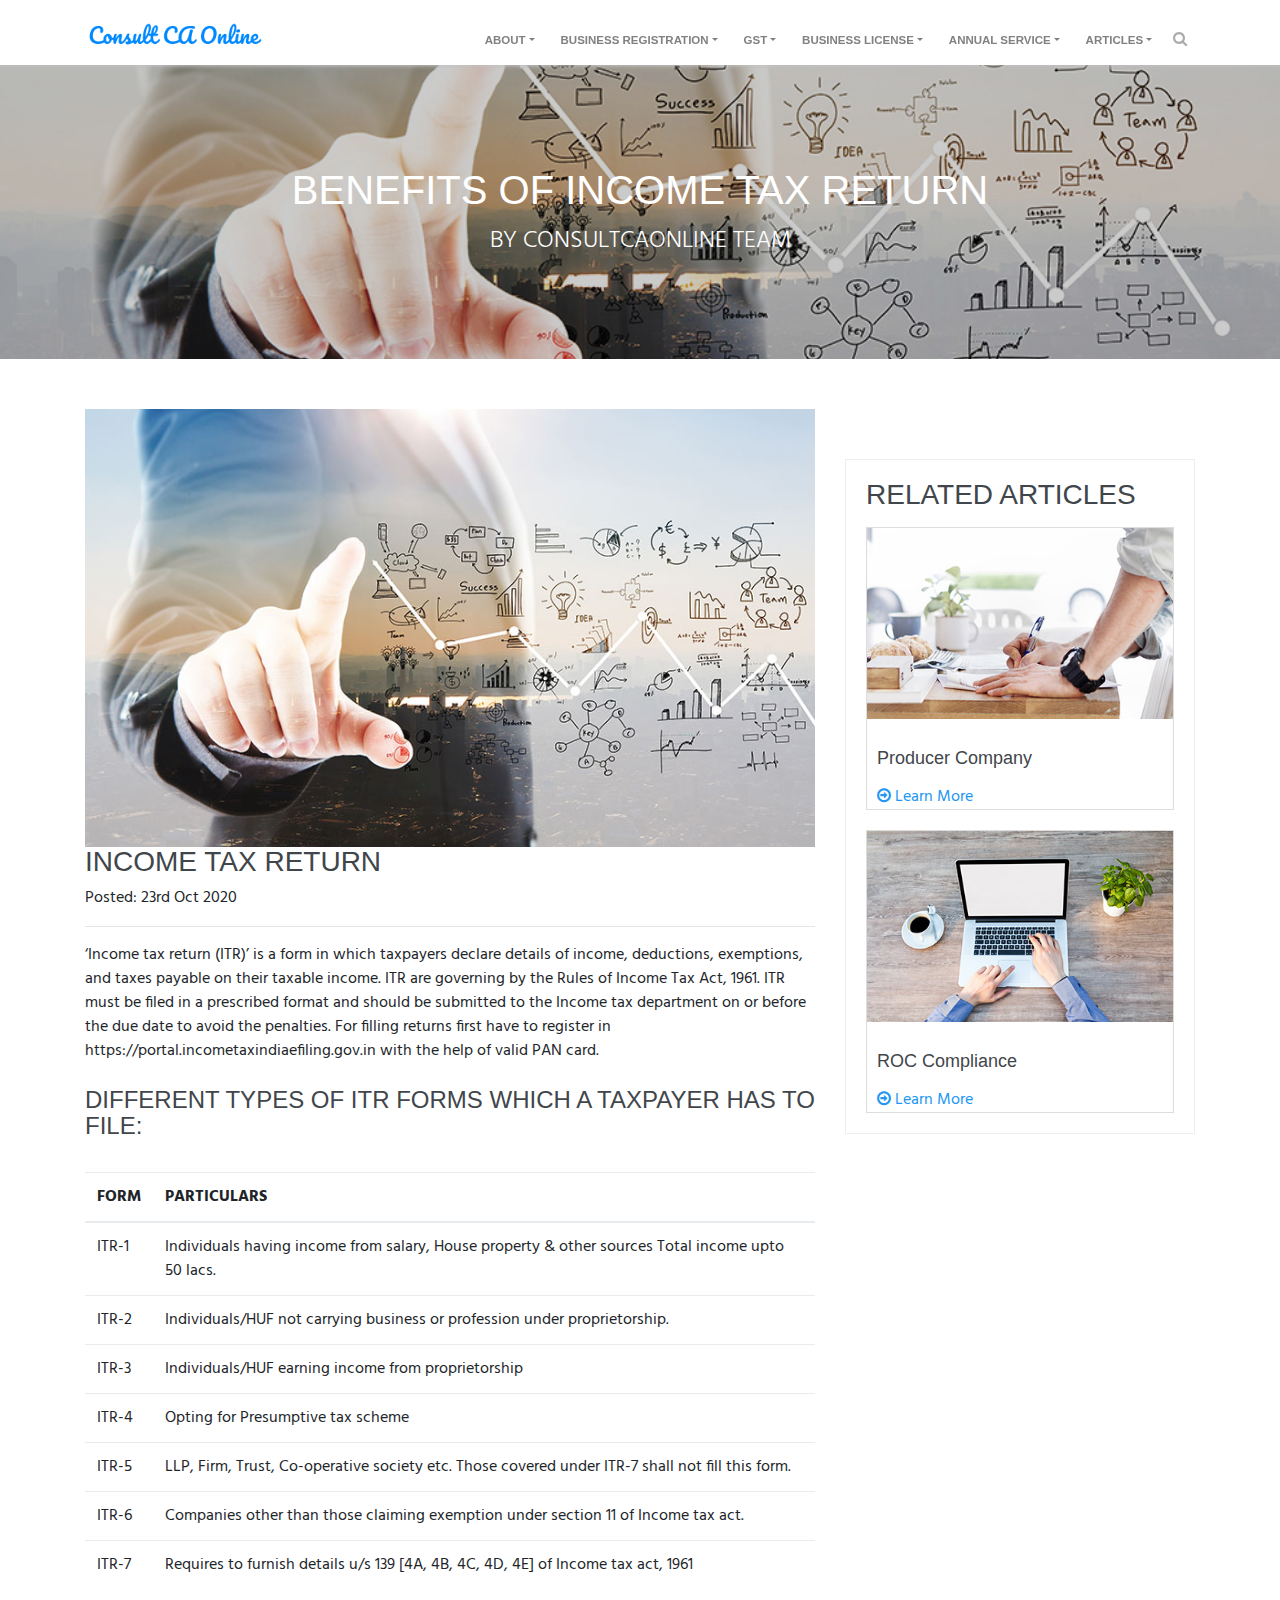
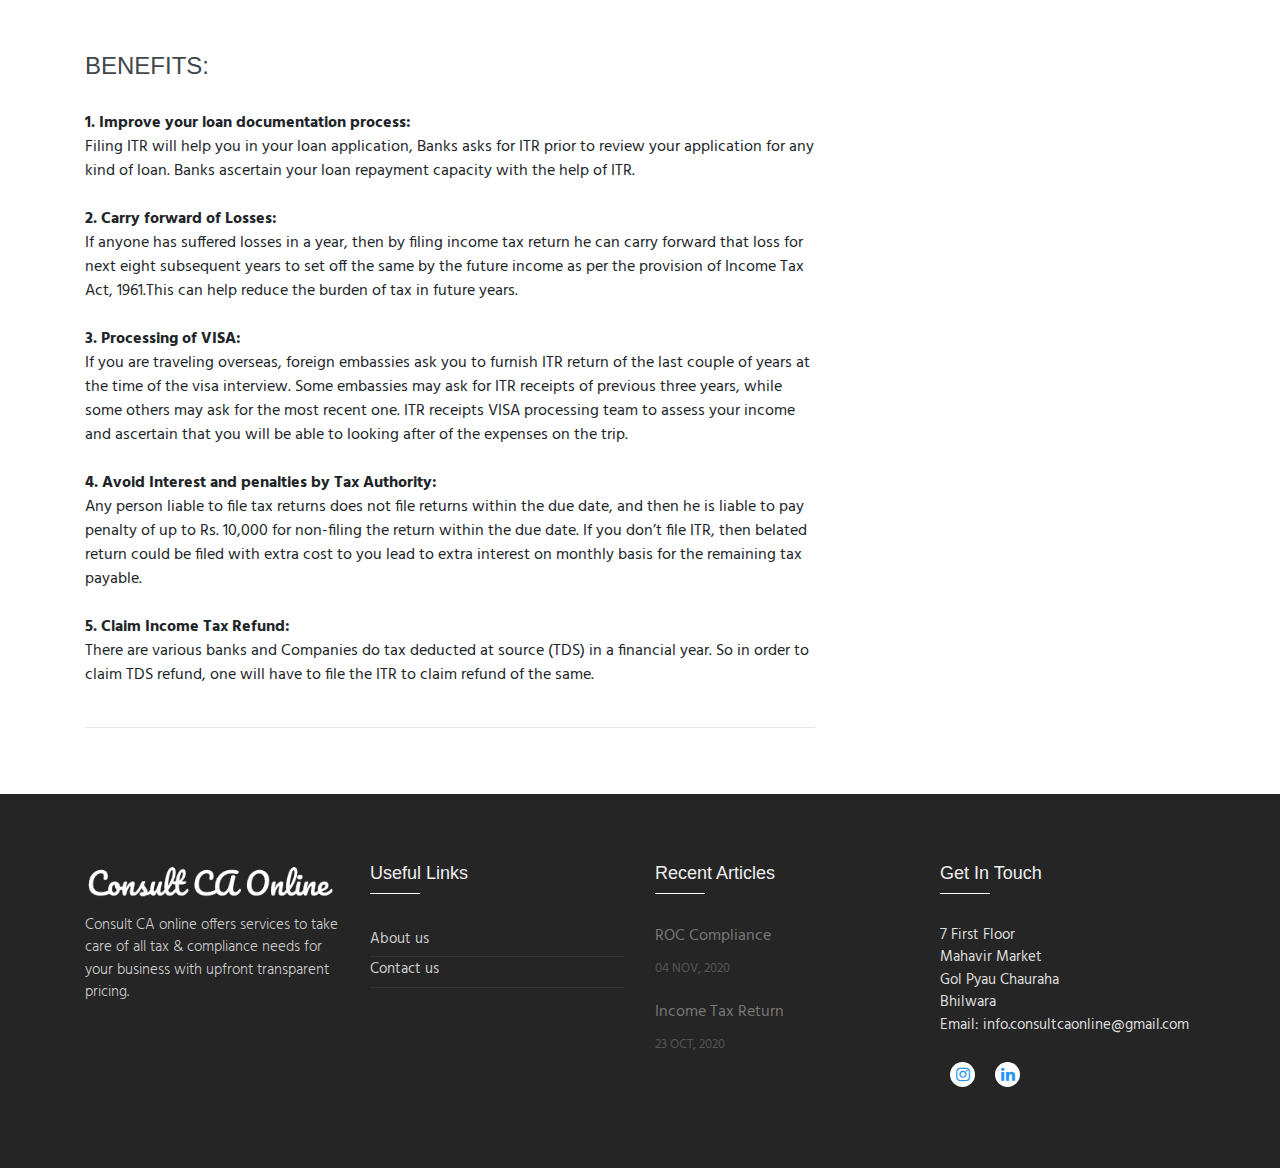
<file: income-tax.html>
<!--
author: Boostraptheme
author URL: https://boostraptheme.com
License: Creative Commons Attribution 4.0 Unported
License URL: https://creativecommons.org/licenses/by/4.0/
-->

<!DOCTYPE html>
<html lang="en">

  <head>

    <meta charset="utf-8">
    <meta name="viewport" content="width=device-width, initial-scale=1, shrink-to-fit=no">
    <meta name="description" content="">
    <meta name="author" content="">

    <title>Benefits of Filing Income Tax Return</title>
    <link rel="shortcut icon" href="img/favicon.ico">

    <!-- Global Stylesheets -->
    <link href="https://fonts.googleapis.com/css?family=Roboto+Condensed:300,300i,400,400i,700,700i" rel="stylesheet">
    <link href="css/bootstrap/bootstrap.min.css" rel="stylesheet">
    <link rel="stylesheet" href="font-awesome-4.7.0/css/font-awesome.min.css">
    <link rel="stylesheet" href="css/animate/animate.min.css">
    <link rel="stylesheet" href="css/owl-carousel/owl.carousel.min.css">
    <link rel="stylesheet" href="css/owl-carousel/owl.theme.default.min.css">
    <link rel="stylesheet" href="css/style.css">

    <!-- Core Stylesheets -->
    <link rel="stylesheet" href="css/news.css"> 
  </head>

  <body id="page-top">

<!--====================================================
                         HEADER
======================================================--> 

<header>

  <!-- Top Navbar  -->
  <!-- <div class="top-menubar">
    <div class="topmenu">
      <div class="container">
        <div class="row">
          <div class="col-md-7">
            <ul class="list-inline top-contacts">
              <li>
                <i class="fa fa-envelope"></i> Email: <a href="mailto:info@consultcaonline.com">info@consultcaonline.com</a>
              </li>
              <li>
                <i class="fa fa-phone"></i> Hotline: (1) 111 222 33
              </li>
            </ul>
          </div> 
          <div class="col-md-5">
            <ul class="list-inline top-data">
              <li><a href="#" target="_empty"><i class="fa top-social fa-facebook"></i></a></li>
              <li><a href="#" target="_empty"><i class="fa top-social fa-linkedin"></i></a></li> -->
              <!-- <li><a href="#" target="_empty"><i class="fa top-social fa-twitter"></i></a></li>
              <li><a href="#" target="_empty"><i class="fa top-social fa-google-plus"></i></a></li>  -->
              <!-- <li><a href="#" class="log-top" data-toggle="modal" data-target="#login-modal">Login</a></li>  
            </ul>
          </div>
        </div>
      </div>
    </div> 
  </div>  -->
  
  <!-- Navbar -->
  <nav class="navbar navbar-expand-lg navbar-light" id="mainNav" data-toggle="affix">
    <div class="container">
      <a class="navbar-brand smooth-scroll" href="index.html">
        <img src="img/logo-s.png" alt="logo">
      </a> 
      <button class="navbar-toggler navbar-toggler-right" type="button" data-toggle="collapse" data-target="#navbarResponsive" aria-controls="navbarResponsive" aria-expanded="false" aria-label="Toggle navigation"> 
            <span class="navbar-toggler-icon"></span>
      </button>  
      <div class="collapse navbar-collapse" id="navbarResponsive">
        <ul class="navbar-nav ml-auto">
            <!-- <li class="nav-item" ><a class="nav-link smooth-scroll" href="index.html">Home</a></li> -->
            <li class="nav-item dropdown" >
              <a class="nav-link dropdown-toggle smooth-scroll" href="#" id="navbarDropdownMenuLink" data-toggle="dropdown" aria-haspopup="true" aria-expanded="false">About</a> 
              <div class="dropdown-menu dropdown-cust" aria-labelledby="navbarDropdownMenuLink">
                <a class="dropdown-item" href="about.html">About Us</a>
<!--                     <a class="dropdown-item" href="faq.html">FAQ</a> -->
              </div>
            </li>
            <li class="nav-item dropdown" >
              <a class="nav-link dropdown-toggle smooth-scroll" href="#" id="navbarDropdownMenuLink" data-toggle="dropdown" aria-haspopup="true" aria-expanded="false">Business Registration</a> 
              <div class="dropdown-menu dropdown-cust" aria-labelledby="navbarDropdownMenuLink">
                <a class="dropdown-item" href="#" data-toggle="modal" data-target="#contact-modal">Company Registration</a>
                <a class="dropdown-item" href="#" data-toggle="modal" data-target="#contact-modal">Firm Registration</a>
              </div>
            </li>
            <li class="nav-item dropdown" >
              <a class="nav-link dropdown-toggle smooth-scroll" href="#" id="navbarDropdownMenuLink" data-toggle="dropdown" aria-haspopup="true" aria-expanded="false">GST</a> 
              <div class="dropdown-menu dropdown-cust" aria-labelledby="navbarDropdownMenuLink">
                <a class="dropdown-item" href="#" data-toggle="modal" data-target="#contact-modal">GST Registration</a>
                <a class="dropdown-item" href="#" data-toggle="modal" data-target="#contact-modal">GST Filing</a>
              </div>
            </li>
            <li class="nav-item dropdown" >
              <a class="nav-link dropdown-toggle smooth-scroll" href="#" id="navbarDropdownMenuLink" data-toggle="dropdown" aria-haspopup="true" aria-expanded="false">Business License</a> 
              <div class="dropdown-menu dropdown-cust" aria-labelledby="navbarDropdownMenuLink">
                <a class="dropdown-item" href="#" data-toggle="modal" data-target="#contact-modal">MSME Registration</a>
                <a class="dropdown-item" href="#" data-toggle="modal" data-target="#contact-modal">Import Export Code</a>
                <a class="dropdown-item" href="#" data-toggle="modal" data-target="#contact-modal">FSSAI Registration</a>
                <a class="dropdown-item" href="#" data-toggle="modal" data-target="#contact-modal">Gumasta License</a>
              </div>
            </li>
            <li class="nav-item dropdown" >
              <a class="nav-link dropdown-toggle smooth-scroll" href="#" id="navbarDropdownMenuLink" data-toggle="dropdown" aria-haspopup="true" aria-expanded="false">Annual Service</a> 
              <div class="dropdown-menu dropdown-cust" aria-labelledby="navbarDropdownMenuLink">
                <a class="dropdown-item" href="#" data-toggle="modal" data-target="#contact-modal">Income Tax Filing</a>
                <a class="dropdown-item" href="#" data-toggle="modal" data-target="#contact-modal">LLP Annual Filing</a>
                <a class="dropdown-item" href="#" data-toggle="modal" data-target="#contact-modal">Company Annual Filing</a>
              </div>
            </li>
            <!-- <li class="nav-item" ><a class="nav-link smooth-scroll" href="contact.html">Contact Us</a></li>  -->
            <!-- <li class="nav-item" ><a class="nav-link smooth-scroll" href="services.html">Services</a></li>  -->
            <li class="nav-item dropdown" >
              <a class="nav-link dropdown-toggle smooth-scroll" href="#" id="navbarDropdownMenuLink" data-toggle="dropdown" aria-haspopup="true" aria-expanded="false">Articles</a> 
              <div class="dropdown-menu dropdown-cust" aria-labelledby="navbarDropdownMenuLink">
                <a class="dropdown-item" href="producer-company.html">Producer Company</a>
                <a class="dropdown-item" href="income-tax.html">Income Tax Return</a>
                <a class="dropdown-item" href="roc-compliance.html">ROC Compliance</a> 
                <!--
                <a class="dropdown-item" href="comming-soon.html">Comming Soon</a>
                <a class="dropdown-item" href="pricing.html">Pricing Tables</a>
                <a class="dropdown-item" href="admin/404.html">404</a> -->
              </div>
            </li>
            <li>
              <i class="search fa fa-search search-btn"></i>
              <div class="search-open">
                <div class="input-group animated fadeInUp">
                  <form class="form-inline mr-auto" action="http://www.google.com/search" method="get">
                    <input type="hidden" name="q" value="site:https://ankurbadola.github.io/srranka">
                    <input type="text" name="q" class="form-control" placeholder="Search" aria-describedby="basic-addon2">
                    <button class="btn btn-general btn-green wow fadeInUp" id="basic-addon2" type="submit" formtarget="_blank">Go</button>
                  </form>
                </div>
              </div>
            </li> 
            <li>
              <div class="top-menubar-nav">
                <div class="topmenu ">
                  <div class="container">
                    <div class="row">
                      <div class="col-md-9">
                        <ul class="list-inline top-contacts">
                          <li>
                            <i class="fa fa-envelope"></i> Email: <a href="mailto:info.consultcaonline@gmail.com">info.consultcaonline@gmail.com</a>
                          </li>
                        </ul>
                      </div> 
                      <div class="col-md-3">
                        <ul class="list-inline top-data">
                          <li><a href="https://instagram.com/consultcaonline" target="_blank"><i class="fa top-social fa-instagram"></i></a></li>
                          <li><a href="#" target="_empty"><i class="fa top-social fa-linkedin"></i></a></li>
                          <!-- <li><a href="#" target="_empty"><i class="fa top-social fa-twitter"></i></a></li>
                          <li><a href="#" target="_empty"><i class="fa top-social fa-google-plus"></i></a></li>  -->
                          <!-- <li><a href="#" class="log-top" data-toggle="modal" data-target="#login-modal">Login</a></li>   -->
                        </ul>
                      </div>
                    </div>
                  </div>
                </div> 
              </div>
            </li>
        </ul>  
      </div>
    </div>
  </nav>
</header> 

<!--====================================================
                CONTACT
======================================================-->

<section id="contact" >
<div class="modal fade bg-parallax" id="contact-modal" tabindex="-1" role="dialog" aria-labelledby="contactModal" aria-hidden="true" style="display: none;">
  <div class="modal-dialog">
      <div class="modal-content"> <!-- contact-h-cont -->
          <div class="modal-header text-center" align="center">
              <button type="button" class="close" data-dismiss="modal" aria-label="Close">
                  <span class="fa fa-times" aria-hidden="true"></span>
              </button>
          </div>
          <div id="div-forms">
              <form id="contact-form" enctype="text/plain" action="https://docs.google.com/forms/d/e/1FAIpQLSeOCU200ovcy84f-TR33LclbgoUBH2IVbOwhvn1Byq2zSg3xw/formResponse?" target="hidden_iframe" onload="submitted=false;" onsubmit="submitted=true;">
                  <h3 class="text-center">Continue the conversation</h3>
                  <div class="modal-body">
                    <div class="form-group">
                      <label for="company_name">Name</label> 
                      <input id="company_name" name="entry.2005620554" class="form-control" type="text" placeholder="Enter name" required>
                    </div>
                    <div class="form-group">
                      <label for="email_address">Email Address</label> 
                      <input id="email_address" name="entry.1045781291" class="form-control" type="email" placeholder="Enter email" required>
                    </div>
                    <div class="form-group">
                      <label for="phone_number">Phone Number</label>
                      <input id="phone_number" name="entry.1166974658" type="tel" class="form-control" placeholder="Enter number"> 
                    </div>
                    <div class="form-group">
                      <label for="services">Services</label>
                      <select id="services" name="entry.530130259" class="form-control selectpicker" title="Please select" form="contact-form" multiple required data-live-search="true">
                        <option>Company Registration</option>
                        <option>Firm Registration</option>
                        <option>GST Registration</option>
                        <option>GST Filing</option>
                        <option>MSME Registration</option>
                        <option>Import Export Code</option>
                        <option>FSSAI Registration</option>
                        <option>Gumasta License</option>
                        <option>Income Tax Filing</option>
                        <option>LLP Annual Filing</option>
                        <option>Company Annual Filing</option>
                      </select>
                      </div>
                  </div>
                  <div class="modal-footer text-center">
                      <div>
                          <button role="button" type="submit" class="btn btn-general btn-white">Submit</button>
                      </div>
                      <div>
                        <input type="reset" class="btn btn-general btn-green"/>
                      </div>
                  </div>
                  <input type="hidden" name="draftResponse" value="[]">
                  <input type="hidden" name="pageHistory" value="0">
              </form>
              <form id="confirm-form" style="display:none;">
                <h3 class="text-center">Thank You!</h3>
                <div class="modal-body">
                  <h4>We will get back to you soon</h4>
                </div>
                <div class="modal-footer text-center">
                </div>
              </form>
              <script type="text/javascript">var submitted=false;</script>
                
              <iframe name="hidden_iframe" id="hidden_iframe" style="display:none;" onload="if(submitted) { $('#contact-form')[0].reset(); }"></iframe>
            </div>
      </div>
  </div>
</div>
</section>      

<!--====================================================
                       HOME-P
======================================================-->
    <div id="home-p" class="home-p pages-head1 text-center">
      <div class="container">
        <h1 class="wow fadeInUp" data-wow-delay="0.1s">Benefits of Income Tax Return</h1>
        <p>By ConsultCAOnline Team</p>
      </div><!--/end container-->
    </div> 

<!--====================================================
                      NEWS DETAILS
======================================================--> 
    <section id="single-news-p1" class="single-news-p1">
      <div class="container">
        <div class="row">
          
          <!-- left news details -->
          <div class="col-md-8">
              <div class="single-news-p1-cont">
              <div class="single-news-img">
                <img src="img/news/news-box.jpg" alt="" class="img-fluid">
              </div>
              <!-- <div class="single-news-desc"> -->
                <h3>Income Tax Return</h3>
                <ul class="list-inline">
                  <li>Posted: <span class="text-theme-colored2"> 23rd Oct 2020</span></li>
                  <!-- <li><i class="fa fa-comments-o"></i> 1 comments</li> -->
                </ul>
                <hr>
                  <!-- <div class="bg-light-gray"> -->
                    ‘Income tax return (ITR)’ is a form in which taxpayers declare details of income, deductions, exemptions, and taxes payable on their taxable income. ITR are governing by the Rules of Income Tax Act, 1961. ITR must be filed in a prescribed format and should be submitted to the Income tax department on or before the due date to avoid the penalties. For filling returns first have to register in https://portal.incometaxindiaefiling.gov.in with the help of valid PAN card.

                  <br><br><h4>Different types of ITR forms which a taxpayer has to file:</h4><br>
<table class="table">
  <thead>

<tr><th>FORM</th><th>PARTICULARS</th></tr>
  </thead>
  <tbody>
    <tr><td>ITR-1</td><td>Individuals having income from salary, House property & other sources Total income upto 50 lacs.</td></tr>
    <tr><td>ITR-2</td><td>Individuals/HUF not carrying business or profession under proprietorship.</td></tr>
    <tr><td>ITR-3</td><td>Individuals/HUF earning income from proprietorship</td></tr>
    <tr><td>ITR-4</td><td>Opting for Presumptive tax scheme</td></tr>
    <tr><td>ITR-5</td><td>LLP, Firm, Trust, Co-operative society etc. Those covered under ITR-7 shall not fill this form.</td></tr>
    <tr><td>ITR-6</td><td>Companies other than those claiming exemption under section 11 of Income tax act.</td></tr>
    <tr><td>ITR-7</td><td>Requires to furnish details u/s 139 [4A, 4B, 4C, 4D, 4E] of Income tax act, 1961</td></tr>
  </tbody>

</table>
<br><br><h4>Benefits:</h4><br>
<strong>1. Improve your loan documentation process: </strong><br>
Filing ITR will help you in your loan application, Banks asks for ITR prior to review your application for any kind of loan. Banks ascertain your loan repayment capacity with the help of ITR.
<br><br>
<strong>2. Carry forward of Losses: </strong><br>
If anyone has suffered losses in a year, then by filing income tax return he can carry forward that loss for next eight subsequent years to set off the same by the future income as per the provision of Income Tax Act, 1961.This can help reduce the burden of tax in future years.
<br><br>
<strong>3. Processing of VISA: </strong><br>
If you are traveling overseas, foreign embassies ask you to furnish ITR return of the last couple of years at the time of the visa interview. Some embassies may ask for ITR receipts of previous three years, while some others may ask for the most recent one. ITR receipts VISA processing team to assess your income and ascertain that you will be able to looking after of the expenses on the trip.
<br><br>
<strong>4. Avoid Interest and penalties by Tax Authority: </strong><br>
Any person liable to file tax returns does not file returns within the due date, and then he is liable to pay penalty of up to Rs. 10,000 for non-filing the return within the due date. If you don’t file ITR, then belated return could be filed with extra cost to you lead to extra interest on monthly basis for the remaining tax payable.
<br><br>
<strong>5. Claim Income Tax Refund: </strong><br>
There are various banks and Companies do tax deducted at source (TDS) in a financial year. So in order to claim TDS refund, one will have to file the ITR to claim refund of the same.
<br><br>

                  <!-- <blockquote class="blockquote">
                  <p class="mb-0">Lorem ipsum dolor sit amet, consectetur adipiscing elit. Integer posuere erat a ante.  consectetur adipiscing elit. Integer posuere erat a ante</p>
                  <footer class="blockquote-footer">Someone famous in
                    <cite title="Source Title">Source Title</cite>
                  </footer>
                  </blockquote> -->
                <!-- </div> -->
              </div> 
            <!-- </div>  -->
            <hr>
          </div>

          <!-- Right news details -->
          <div class="col-md-4">
          <!--   <div class="small-news-box">
              <a href="">
                <div class="right-side-sn-cont">
                  <img src="img/news/news-6.jpg" alt="" class="img-fluid">
                  <p>Lorem ipsum dolor sit amet, consectetur adipisicing elit.</p>
                  <small><fa class="fa-watch"> Jan 1, 2019</fa></small>
                </div>
              </a>
              <a href="">
                <div class="right-side-sn-cont">
                  <img src="img/news/news-9.jpg" alt="" class="img-fluid">
                  <p>Lorem ipsum dolor sit amet, consectetur adipisicing elit.</p>
                  <small><fa class="fa-watch"> Jan 1, 2019</fa></small>
                </div>
              </a>
              <a href="">
                <div class="right-side-sn-cont">
                  <img src="img/news/news-7.jpg" alt="" class="img-fluid">
                  <p>Lorem ipsum dolor sit amet, consectetur adipisicing elit.</p>
                  <small><fa class="fa-watch"> Jan 1, 2019</fa></small>
                </div>
              </a>
              <a href="">
                <div class="right-side-sn-cont">
                  <img src="img/news/news-3.jpg" alt="" class="img-fluid">
                  <p>Lorem ipsum dolor sit amet, consectetur adipisicing elit.</p>
                  <small><fa class="fa-watch"> Jan 1, 2019</fa></small>
                </div>
              </a>
            </div> -->
            <div class="ad-box-sn"> 
              <h3 class="pb-2">Related Articles</h3>
              <div class="card">
                <div class="desc-comp-offer-cont">
                <div class="thumbnail-blogs">
                    <div class="caption">
                      <i class="fa fa-chain"></i>
                    </div>
                    <img src="img/news/news-8.jpg" class="img-fluid" alt="...">
                </div>
                <h3>Producer Company</h3>
                <p class="desc"></p>
                <a href="producer-company.html"><i class="fa fa-arrow-circle-o-right"></i> Learn More</a>
                </div>
              </div>
              <div class="card">
                <div class="desc-comp-offer-cont">
                <div class="thumbnail-blogs">
                    <div class="caption">
                      <i class="fa fa-chain"></i>
                    </div>
                    <img src="img/news/news-9.jpg" class="img-fluid" alt="...">
                </div>
                <h3>ROC Compliance</h3>
                <p class="desc"></p>
                <a href="roc-compliance.html"><i class="fa fa-arrow-circle-o-right"></i> Learn More</a>
                </div>
              </div>
              <!-- <div class="card">
                <div class="desc-comp-offer-cont">
                <div class="thumbnail-blogs">
                    <div class="caption">
                      <i class="fa fa-chain"></i>
                    </div>
                    <img src="img/news/news-11.jpg" class="img-fluid" alt="...">
                </div>
                <h3>Indicator for dead landline phones</h3>
                <p class="desc">Contrary to popular </p>
                <a href="#"><i class="fa fa-arrow-circle-o-right"></i> Learn More</a>
                </div>
              </div> -->
            </div>
          </div> 
        </div>
      </div>
    </section>
 

<!--====================================================
                      FOOTER
======================================================--> 
<footer> 
  <div id="footer-s1" class="footer-s1">
    <div class="footer">
      <div class="container">
        <div class="row">
          <!-- About Us -->
          <div class="col-md-3 col-sm-6 ">
            <div><img src="img/logo-w.png" alt="" class="img-fluid"></div>
            <ul class="list-unstyled comp-desc-f">
               <li><p>Consult CA online offers services to take care of all tax & compliance needs for your business with upfront transparent pricing.</p></li> 
            </ul><br> 
          </div>
          <!-- End About Us -->

          <!-- Recent News -->
          <div class="col-md-3 col-sm-6 ">
            <div class="heading-footer"><h2>Useful Links</h2></div>
            <ul class="list-unstyled link-list">
              <li><a href="about.html">About us</a><i class="fa fa-angle-right"></i></li> 
<!--                     <li><a href="faq.html">FAQ</a><i class="fa fa-angle-right"></i></li>  -->
              <li><a href="#" data-toggle="modal" data-target="#contact-modal">Contact us</a><i class="fa fa-angle-right"></i></li> 
            </ul>
          </div>
          <!-- End Recent list -->

          <!-- Recent Blog Entries -->
          <div class="col-md-3 col-sm-6 ">
            <div class="heading-footer"><h2>Recent Articles</h2></div>
            <ul class="list-unstyled thumb-list">
              <li>
                <div class="overflow-h">
                  <a href="roc-compliance.html">ROC Compliance</a>
                  <small>04 NOV, 2020</small>
                </div>
              </li>
              <li>
                <div class="overflow-h">
                  <a href="income-tax.html">Income Tax Return</a>
                  <small>23 OCT, 2020</small>
                </div>
              </li>
            </ul>
          </div>
          <!-- End Recent Blog Entries -->

          <!-- Latest Tweets -->
          <div class="col-md-3 col-sm-6">
            <div class="heading-footer"><h2>Get In Touch</h2></div>
            <address class="address-details-f">
              7 First Floor <br>
              Mahavir Market <br>
              Gol Pyau Chauraha <br>
              Bhilwara <br>
              Email: <a href="mailto:info.consultcaonline@gmail.com" class="">info.consultcaonline@gmail.com</a>
            </address>  
            <ul class="list-inline social-icon-f top-data">
              <li><a href="https://instagram.com/consultcaonline" target="_blank"><i class="fa top-social fa-instagram"></i></a></li>
              <li><a href="#" target="_empty"><i class="fa top-social fa-linkedin"></i></a></li>
              <!-- <li><a href="#" target="_empty"><i class="fa top-social fa-twitter"></i></a></li>
              <li><a href="#" target="_empty"><i class="fa top-social fa-google-plus"></i></a></li>  -->
            </ul>
          </div>
          <!-- End Latest Tweets -->
        </div>
      </div><!--/container -->
    </div> 
  </div>

  <!-- <div id="footer-bottom">
      <div class="container">
          <div class="row">
              <div class="col-md-12">
                  <div id="footer-copyrights">
                      <p>Copyrights &copy; 2017 All Rights Reserved by Businessbox. <a href="#">Privacy Policy</a> <a href="#">Terms of Services</a></p>
                  </div>
              </div> 
          </div>
      </div>
  </div> -->
  <a href="#home" id="back-to-top" class="btn btn-sm btn-green btn-back-to-top smooth-scrolls hidden-sm hidden-xs" title="home" role="button">
      <i class="fa fa-angle-up"></i>
  </a>
</footer>

<!--Global JavaScript -->
<script src="js/jquery/jquery.min.js"></script>
<script src="js/popper/popper.min.js"></script>
<script src="js/bootstrap/bootstrap.min.js"></script>
<script src="js/wow/wow.min.js"></script>
<script src="js/owl-carousel/owl.carousel.min.js"></script>

<script src="js/bootstrap/bootstrap-select.min.js"></script>

<!-- Plugin JavaScript -->
<script src="js/jquery-easing/jquery.easing.min.js"></script> 
<script src="js/custom.js"></script> 


  </body>

</html>
</file>
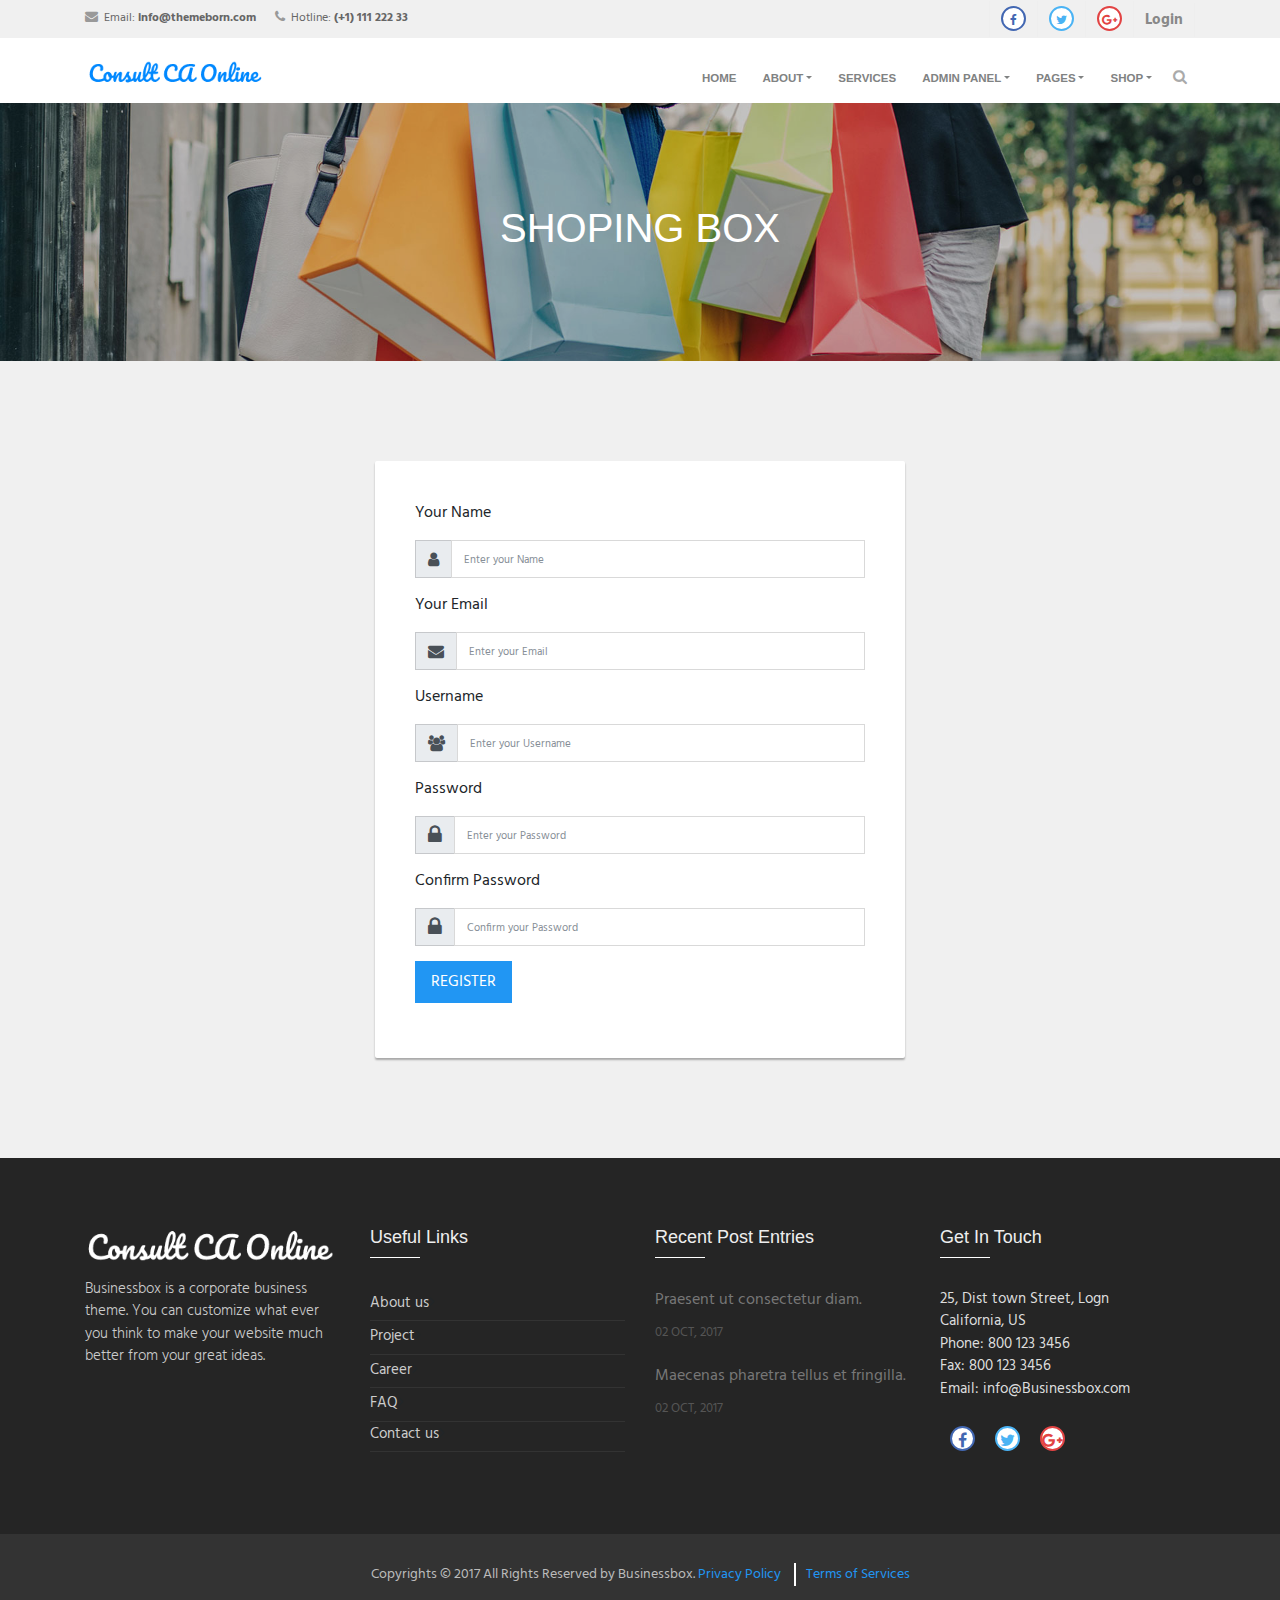
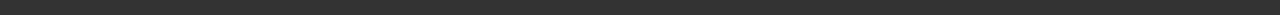
<file: myaccount.html>
<!--
author: Boostraptheme
author URL: https://boostraptheme.com
License: Creative Commons Attribution 4.0 Unported
License URL: https://creativecommons.org/licenses/by/4.0/
-->

<!DOCTYPE html>
<html lang="en">

  <head>

    <meta charset="utf-8">
    <meta name="viewport" content="width=device-width, initial-scale=1, shrink-to-fit=no">
    <meta name="description" content="">
    <meta name="author" content="">

    <title>Business Bootstrap Responsive Template</title>
    <link rel="shortcut icon" href="img/favicon.ico">

    <!-- Global Stylesheets -->
    <link href="https://fonts.googleapis.com/css?family=Roboto+Condensed:300,300i,400,400i,700,700i" rel="stylesheet">
    <link href="css/bootstrap/bootstrap.min.css" rel="stylesheet">
    <link rel="stylesheet" href="font-awesome-4.7.0/css/font-awesome.min.css">
    <link rel="stylesheet" href="css/animate/animate.min.css">
    <link rel="stylesheet" href="css/owl-carousel/owl.carousel.min.css">
    <link rel="stylesheet" href="css/owl-carousel/owl.theme.default.min.css">
    <link rel="stylesheet" href="css/style.css">

    <!-- Core Stylesheets -->
    <link rel="stylesheet" href="css/shop.css">
  </head>

  <body id="page-top">

<!--====================================================
                         HEADER
======================================================--> 

    <header>

      <!-- Top Navbar  -->
      <div class="top-menubar">
        <div class="topmenu">
          <div class="container">
            <div class="row">
              <div class="col-md-7">
                <ul class="list-inline top-contacts">
                  <li>
                    <i class="fa fa-envelope"></i> Email: <a href="mailto:info@themeborn.com"><b>info@themeborn.com</b></a>
                  </li>
                  <li>
                    <i class="fa fa-phone"></i> Hotline: <b>(+1) 111 222 33</b>
                  </li>
                </ul>
              </div> 
              <div class="col-md-5">
                <ul class="list-inline top-data">
                  <li><a href="#" target="_empty"><i class="fa top-social fa-facebook"></i></a></li>
                  <li><a href="#" target="_empty"><i class="fa top-social fa-twitter"></i></a></li>
                  <li><a href="#" target="_empty"><i class="fa top-social fa-google-plus"></i></a></li> 
                  <li><a href="#" class="log-top" data-toggle="modal" data-target="#login-modal">Login</a></li>  
                </ul>
              </div>
            </div>
          </div>
        </div> 
      </div>  
      
      <!-- Navbar -->
      <nav class="navbar navbar-expand-lg navbar-light" id="mainNav" data-toggle="affix">
        <div class="container">
          <a class="navbar-brand smooth-scroll" href="index.html">
            <img src="img/logo-s.png" alt="logo">
          </a> 
          <button class="navbar-toggler navbar-toggler-right" type="button" data-toggle="collapse" data-target="#navbarResponsive" aria-controls="navbarResponsive" aria-expanded="false" aria-label="Toggle navigation"> 
                <span class="navbar-toggler-icon"></span>
          </button>  
          <div class="collapse navbar-collapse" id="navbarResponsive">
            <ul class="navbar-nav ml-auto">
                <li class="nav-item" ><a class="nav-link smooth-scroll" href="index.html">Home</a></li>
                <li class="nav-item dropdown" >
                  <a class="nav-link dropdown-toggle smooth-scroll" href="#" id="navbarDropdownMenuLink" data-toggle="dropdown" aria-haspopup="true" aria-expanded="false">About</a> 
                  <div class="dropdown-menu dropdown-cust" aria-labelledby="navbarDropdownMenuLink">
                    <a class="dropdown-item" href="about.html">About Us</a>
                    <a class="dropdown-item" href="careers.html">Career Oprtunity</a>
                    <a class="dropdown-item" href="team.html">Meet Our Team</a>
                    <a class="dropdown-item" href="faq.html">FAQ</a>
                    <a class="dropdown-item" href="testimonials.html">Testimonials</a>
                  </div>
                </li>
                <li class="nav-item" ><a class="nav-link smooth-scroll" href="services.html">Services</a></li> 
                <li class="nav-item dropdown" >
                  <a class="nav-link dropdown-toggle smooth-scroll" href="#" id="navbarDropdownMenuLink" data-toggle="dropdown" aria-haspopup="true" aria-expanded="false">Admin Panel</a> 
                  <div class="dropdown-menu dropdown-cust" aria-labelledby="navbarDropdownMenuLink"> 
                    <a class="dropdown-item"  target="_empty" href="admin/index.html">Dashboard</a> 
                    <a class="dropdown-item"  target="_empty" href="admin/chart.html">Charts</a> 
                    <a class="dropdown-item"  target="_empty" href="admin/email.html">Email</a> 
                    <a class="dropdown-item"  target="_empty" href="admin/faq.html">FAQ</a> 
                    <a class="dropdown-item"  target="_empty" href="admin/profile.html">Profile</a> 
                    <a class="dropdown-item"  target="_empty" href="admin/tables.html">Tables</a> 
                    <a class="dropdown-item"  target="_empty" href="admin/invoice.html">Invoice</a> 
                  </div>
                </li>
                <li class="nav-item dropdown" >
                  <a class="nav-link dropdown-toggle smooth-scroll" href="#" id="navbarDropdownMenuLink" data-toggle="dropdown" aria-haspopup="true" aria-expanded="false">Pages</a> 
                  <div class="dropdown-menu dropdown-cust" aria-labelledby="navbarDropdownMenuLink">
                    <a class="dropdown-item" href="news-list.html">News list layouts</a>
                    <a class="dropdown-item" href="news-grid.html">News grid layouts</a>
                    <a class="dropdown-item" href="news-details.html">News Details</a> 
                    <a class="dropdown-item" href="project.html">Project</a>
                    <a class="dropdown-item" href="contact.html">Contact Us</a>
                    <a class="dropdown-item" href="comming-soon.html">Comming Soon</a>
                    <a class="dropdown-item" href="pricing.html">Pricing Tables</a>
                    <a class="dropdown-item" href="admin/404.html">404</a>
                  </div>
                </li>
                <li class="nav-item dropdown" >
                  <a class="nav-link dropdown-toggle smooth-scroll" href="#" id="navbarDropdownMenuLink" data-toggle="dropdown" aria-haspopup="true" aria-expanded="false">Shop</a> 
                  <div class="dropdown-menu dropdown-cust mega-menu" aria-labelledby="navbarDropdownMenuLink">
                    <div class="row">
                      <div class="col-md-5">
                        <a class="dropdown-item" href="shop.html">Shop Detail</a>
                        <a class="dropdown-item" href="single-product.html">Single Product</a>
                        <a class="dropdown-item" href="cart.html">Cart</a>
                        <a class="dropdown-item" href="checkout.html">Checkout</a>
                        <a class="dropdown-item active" href="myaccount.html">Myaccount</a>
                      </div>
                      <div class="col-md-7 mega-menu-img m-auto text-center pl-0">
                        <a href="#"><img src="img/offer_icon.png" alt="" class="img-fluid"></a>
                      </div>
                    </div>
                  </div>
                </li>
                <li>
                  <i class="search fa fa-search search-btn"></i>
                  <div class="search-open">
                    <div class="input-group animated fadeInUp">
                      <input type="text" class="form-control" placeholder="Search" aria-describedby="basic-addon2">
                      <span class="input-group-addon" id="basic-addon2">Go</span>
                    </div>
                  </div>
                </li> 
                <li>
                  <div class="top-menubar-nav">
                    <div class="topmenu ">
                      <div class="container">
                        <div class="row">
                          <div class="col-md-9">
                            <ul class="list-inline top-contacts">
                              <li>
                                <i class="fa fa-envelope"></i> Email: <a href="mailto:info@htmlstream.com">info@htmlstream.com</a>
                              </li>
                              <li>
                                <i class="fa fa-phone"></i> Hotline: (1) 396 4587 99
                              </li>
                            </ul>
                          </div> 
                          <div class="col-md-3">
                            <ul class="list-inline top-data">
                              <li><a href="#" target="_empty"><i class="fa top-social fa-facebook"></i></a></li>
                              <li><a href="#" target="_empty"><i class="fa top-social fa-twitter"></i></a></li>
                              <li><a href="#" target="_empty"><i class="fa top-social fa-google-plus"></i></a></li> 
                              <li><a href="#" class="log-top" data-toggle="modal" data-target="#login-modal">Login</a></li>  
                            </ul>
                          </div>
                        </div>
                      </div>
                    </div> 
                  </div>
                </li>
            </ul>  
          </div>
        </div>
      </nav>
    </header> 

<!--====================================================
                    LOGIN OR REGISTER
======================================================-->
    <section id="login">
      <div class="modal fade" id="login-modal" tabindex="-1" role="dialog" aria-labelledby="myModalLabel" aria-hidden="true" style="display: none;">
          <div class="modal-dialog">
              <div class="modal-content">
                  <div class="modal-header" align="center">
                      <button type="button" class="close" data-dismiss="modal" aria-label="Close">
                          <span class="fa fa-times" aria-hidden="true"></span>
                      </button>
                  </div>
                  <div id="div-forms">
                      <form id="login-form">
                          <h3 class="text-center">Login</h3>
                          <div class="modal-body">
                              <label for="username">Username</label> 
                              <input id="login_username" class="form-control" type="text" placeholder="Enter username " required>
                              <label for="username">Password</label> 
                              <input id="login_password" class="form-control" type="password" placeholder="Enter password" required>
                              <div class="checkbox">
                                  <label>
                                      <input type="checkbox"> Remember me
                                  </label>
                              </div>
                          </div>
                          <div class="modal-footer text-center">
                              <div>
                                  <button type="submit" class="btn btn-general btn-white">Login</button>
                              </div>
                              <div>
                                  <button id="login_register_btn" type="button" class="btn btn-link">Register</button>
                              </div>
                          </div>
                      </form>
                      <form id="register-form" style="display:none;">
                          <h3 class="text-center">Register</h3>
                          <div class="modal-body"> 
                              <label for="username">Username</label> 
                              <input id="register_username" class="form-control" type="text" placeholder="Enter username" required>
                              <label for="register_email">E-mailId</label> 
                              <input id="register_email" class="form-control" type="text" placeholder="Enter eMail" required>
                              <label for="register_password">Password</label> 
                              <input id="register_password" class="form-control" type="password" placeholder="Password" required>
                          </div>
                          <div class="modal-footer">
                              <div>
                                  <button type="submit" class="btn btn-general btn-white">Register</button>
                              </div>
                              <div>
                                  <button id="register_login_btn" type="button" class="btn btn-link">Log In</button>
                              </div>
                          </div>
                      </form>
                  </div>
              </div>
          </div>
      </div>
    </section>      
 
<!--====================================================
                       HOME-P
======================================================-->
    <div id="home-p" class="home-p pages-head3 text-center">
      <div class="container">
        <h1 class="wow fadeInUp" data-wow-delay="0.1s">Shoping Box</h1>
      </div><!--/end container-->
    </div> 
 
<!--====================================================
                        FORM
======================================================-->
    <section class="shop-form bg-gray" id="shop-form">
      <div class="container">
        <div class="row"> 
          <div class="col-md-10 main-login main-center">
            <form class="form-horizontal" method="post" action="#">
              
              <div class="form-group">
                <label for="name" class="cols-sm-2 control-label">Your Name</label>
                <div class="cols-sm-10">
                  <div class="input-group">
                    <span class="input-group-addon"><i class="fa fa-user fa" aria-hidden="true"></i></span>
                    <input type="text" class="form-control" name="name" id="name"  placeholder="Enter your Name"/>
                  </div>
                </div>
              </div>

              <div class="form-group">
                <label for="email" class="cols-sm-2 control-label">Your Email</label>
                <div class="cols-sm-10">
                  <div class="input-group">
                    <span class="input-group-addon"><i class="fa fa-envelope fa" aria-hidden="true"></i></span>
                    <input type="text" class="form-control" name="email" id="email"  placeholder="Enter your Email"/>
                  </div>
                </div>
              </div>

              <div class="form-group">
                <label for="username" class="cols-sm-2 control-label">Username</label>
                <div class="cols-sm-10">
                  <div class="input-group">
                    <span class="input-group-addon"><i class="fa fa-users fa" aria-hidden="true"></i></span>
                    <input type="text" class="form-control" name="username" id="username"  placeholder="Enter your Username"/>
                  </div>
                </div>
              </div>

              <div class="form-group">
                <label for="password" class="cols-sm-2 control-label">Password</label>
                <div class="cols-sm-10">
                  <div class="input-group">
                    <span class="input-group-addon"><i class="fa fa-lock fa-lg" aria-hidden="true"></i></span>
                    <input type="password" class="form-control" name="password" id="password"  placeholder="Enter your Password"/>
                  </div>
                </div>
              </div>

              <div class="form-group">
                <label for="confirm" class="cols-sm-2 control-label">Confirm Password</label>
                <div class="cols-sm-10">
                  <div class="input-group">
                    <span class="input-group-addon"><i class="fa fa-lock fa-lg" aria-hidden="true"></i></span>
                    <input type="password" class="form-control" name="confirm" id="confirm"  placeholder="Confirm your Password"/>
                  </div>
                </div>
              </div>

              <div class="form-group ">
                <a href="#" class="btn btn-general btn-white text-center">Register</a>
              </div> 
            </form>
          </div>
        </div>
      </div>
    </section>
 
<!--====================================================
                      FOOTER
======================================================--> 
    <footer> 
        <div id="footer-s1" class="footer-s1">
          <div class="footer">
            <div class="container">
              <div class="row">
                <!-- About Us -->
                <div class="col-md-3 col-sm-6 ">
                  <div><img src="img/logo-w.png" alt="" class="img-fluid"></div>
                  <ul class="list-unstyled comp-desc-f">
                     <li><p>Businessbox is a corporate business theme. You can customize what ever you think to make your website much better from your great ideas. </p></li> 
                  </ul><br> 
                </div>
                <!-- End About Us -->

                <!-- Recent News -->
                <div class="col-md-3 col-sm-6 ">
                  <div class="heading-footer"><h2>Useful Links</h2></div>
                  <ul class="list-unstyled link-list">
                    <li><a href="about.html">About us</a><i class="fa fa-angle-right"></i></li> 
                    <li><a href="project.html">Project</a><i class="fa fa-angle-right"></i></li> 
                    <li><a href="careers.html">Career</a><i class="fa fa-angle-right"></i></li> 
                    <li><a href="faq.html">FAQ</a><i class="fa fa-angle-right"></i></li> 
                    <li><a href="contact.html">Contact us</a><i class="fa fa-angle-right"></i></li> 
                  </ul>
                </div>
                <!-- End Recent list -->

                <!-- Recent Blog Entries -->
                <div class="col-md-3 col-sm-6 ">
                  <div class="heading-footer"><h2>Recent Post Entries</h2></div>
                  <ul class="list-unstyled thumb-list">
                    <li>
                      <div class="overflow-h">
                        <a href="#">Praesent ut consectetur diam.</a>
                        <small>02 OCT, 2017</small>
                      </div>
                    </li>
                    <li>
                      <div class="overflow-h">
                        <a href="#">Maecenas pharetra tellus et fringilla.</a>
                        <small>02 OCT, 2017</small>
                      </div>
                    </li>
                  </ul>
                </div>
                <!-- End Recent Blog Entries -->

                <!-- Latest Tweets -->
                <div class="col-md-3 col-sm-6">
                  <div class="heading-footer"><h2>Get In Touch</h2></div>
                  <address class="address-details-f">
                    25, Dist town Street, Logn <br>
                    California, US <br>
                    Phone: 800 123 3456 <br>
                    Fax: 800 123 3456 <br>
                    Email: <a href="mailto:info@Businessbox.com" class="">info@Businessbox.com</a>
                  </address>  
                  <ul class="list-inline social-icon-f top-data">
                    <li><a href="#" target="_empty"><i class="fa top-social fa-facebook"></i></a></li>
                    <li><a href="#" target="_empty"><i class="fa top-social fa-twitter"></i></a></li>
                    <li><a href="#" target="_empty"><i class="fa top-social fa-google-plus"></i></a></li> 
                  </ul>
                </div>
                <!-- End Latest Tweets -->
              </div>
            </div><!--/container -->
          </div> 
        </div>

        <div id="footer-bottom">
            <div class="container">
                <div class="row">
                    <div class="col-md-12">
                        <div id="footer-copyrights">
                            <p>Copyrights &copy; 2017 All Rights Reserved by Businessbox. <a href="#">Privacy Policy</a> <a href="#">Terms of Services</a></p>
                        </div>
                    </div> 
                </div>
            </div>
        </div>
        <a href="#home-p" id="back-to-top" class="btn btn-sm btn-green btn-back-to-top smooth-scrolls hidden-sm hidden-xs" title="home" role="button">
            <i class="fa fa-angle-up"></i>
        </a>
    </footer> 

    <!--Global JavaScript -->
    <script src="js/jquery/jquery.min.js"></script>
    <script src="js/popper/popper.min.js"></script>
    <script src="js/bootstrap/bootstrap.min.js"></script>
    <script src="js/wow/wow.min.js"></script>
    <script src="js/owl-carousel/owl.carousel.min.js"></script>

    <!-- Plugin JavaScript -->
    <script src="js/jquery-easing/jquery.easing.min.js"></script> 
    <script src="js/custom.js"></script> 
  </body>

</html>
</file>
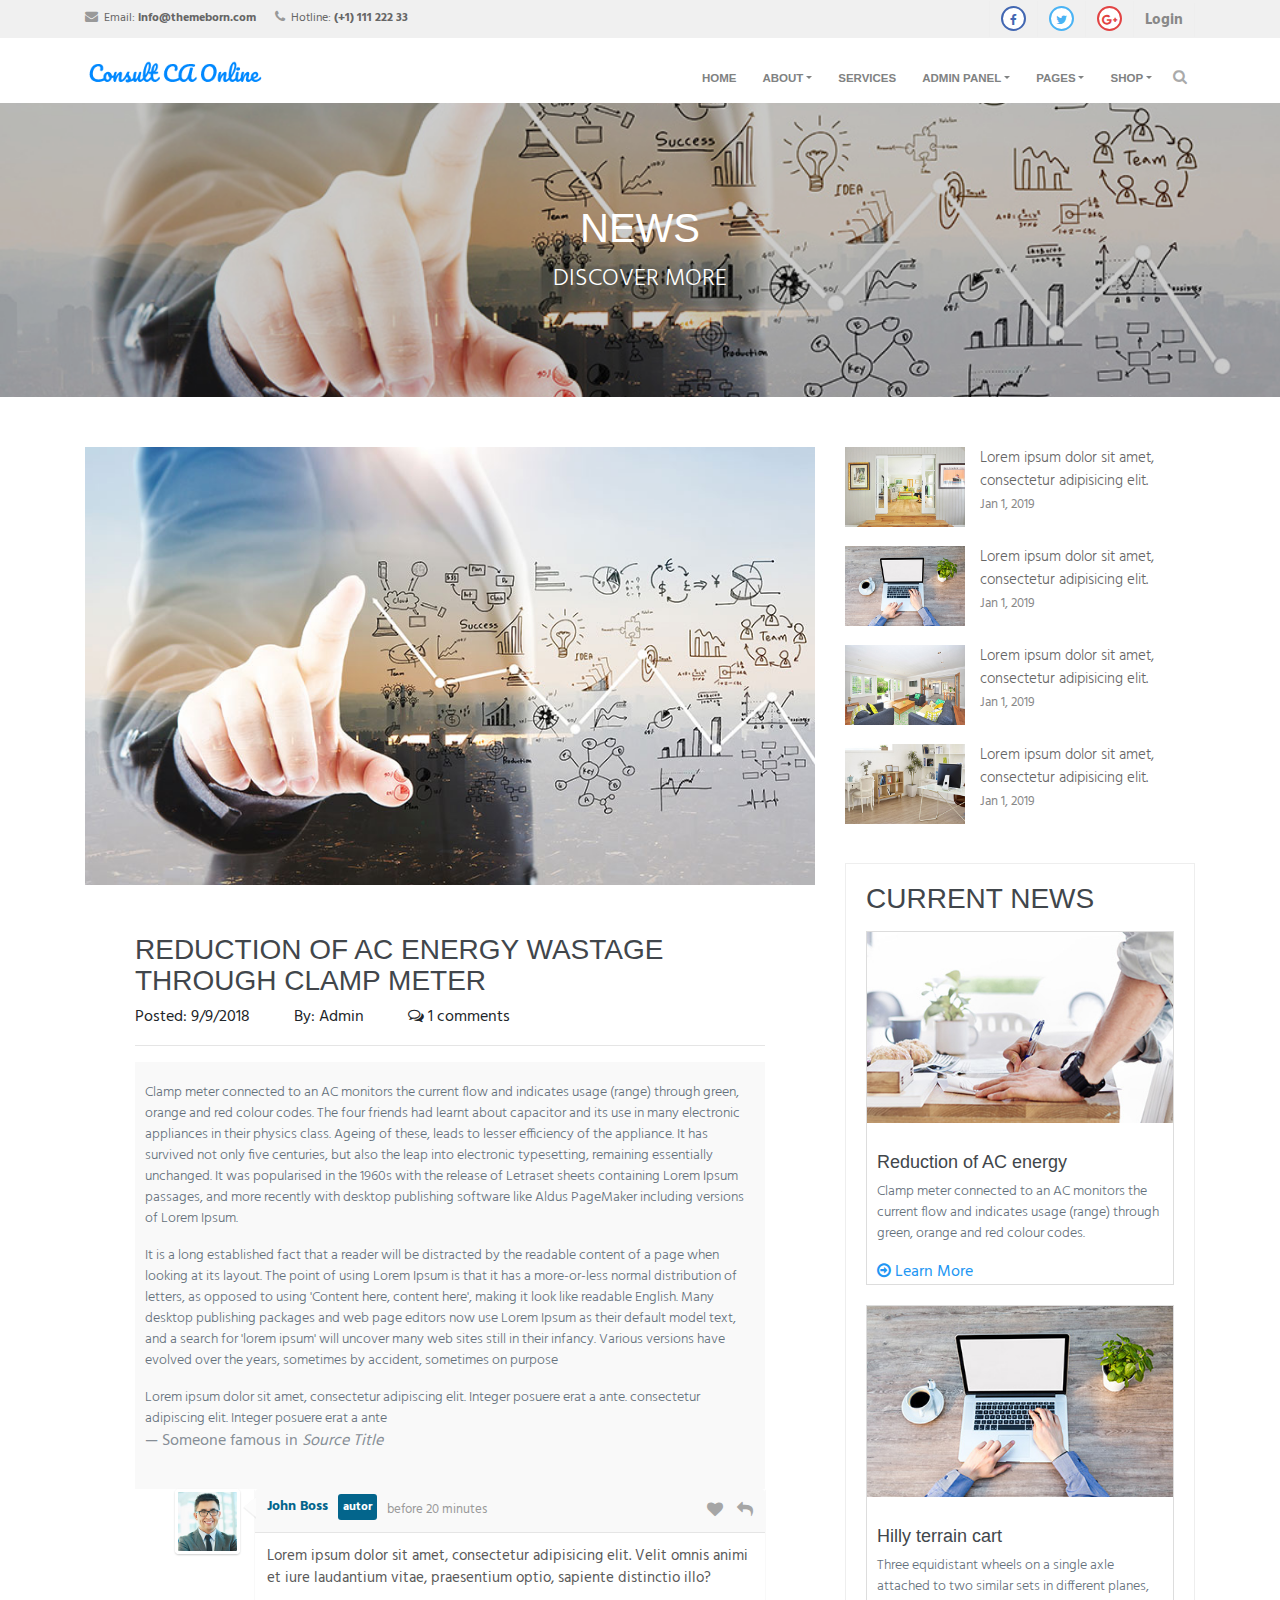
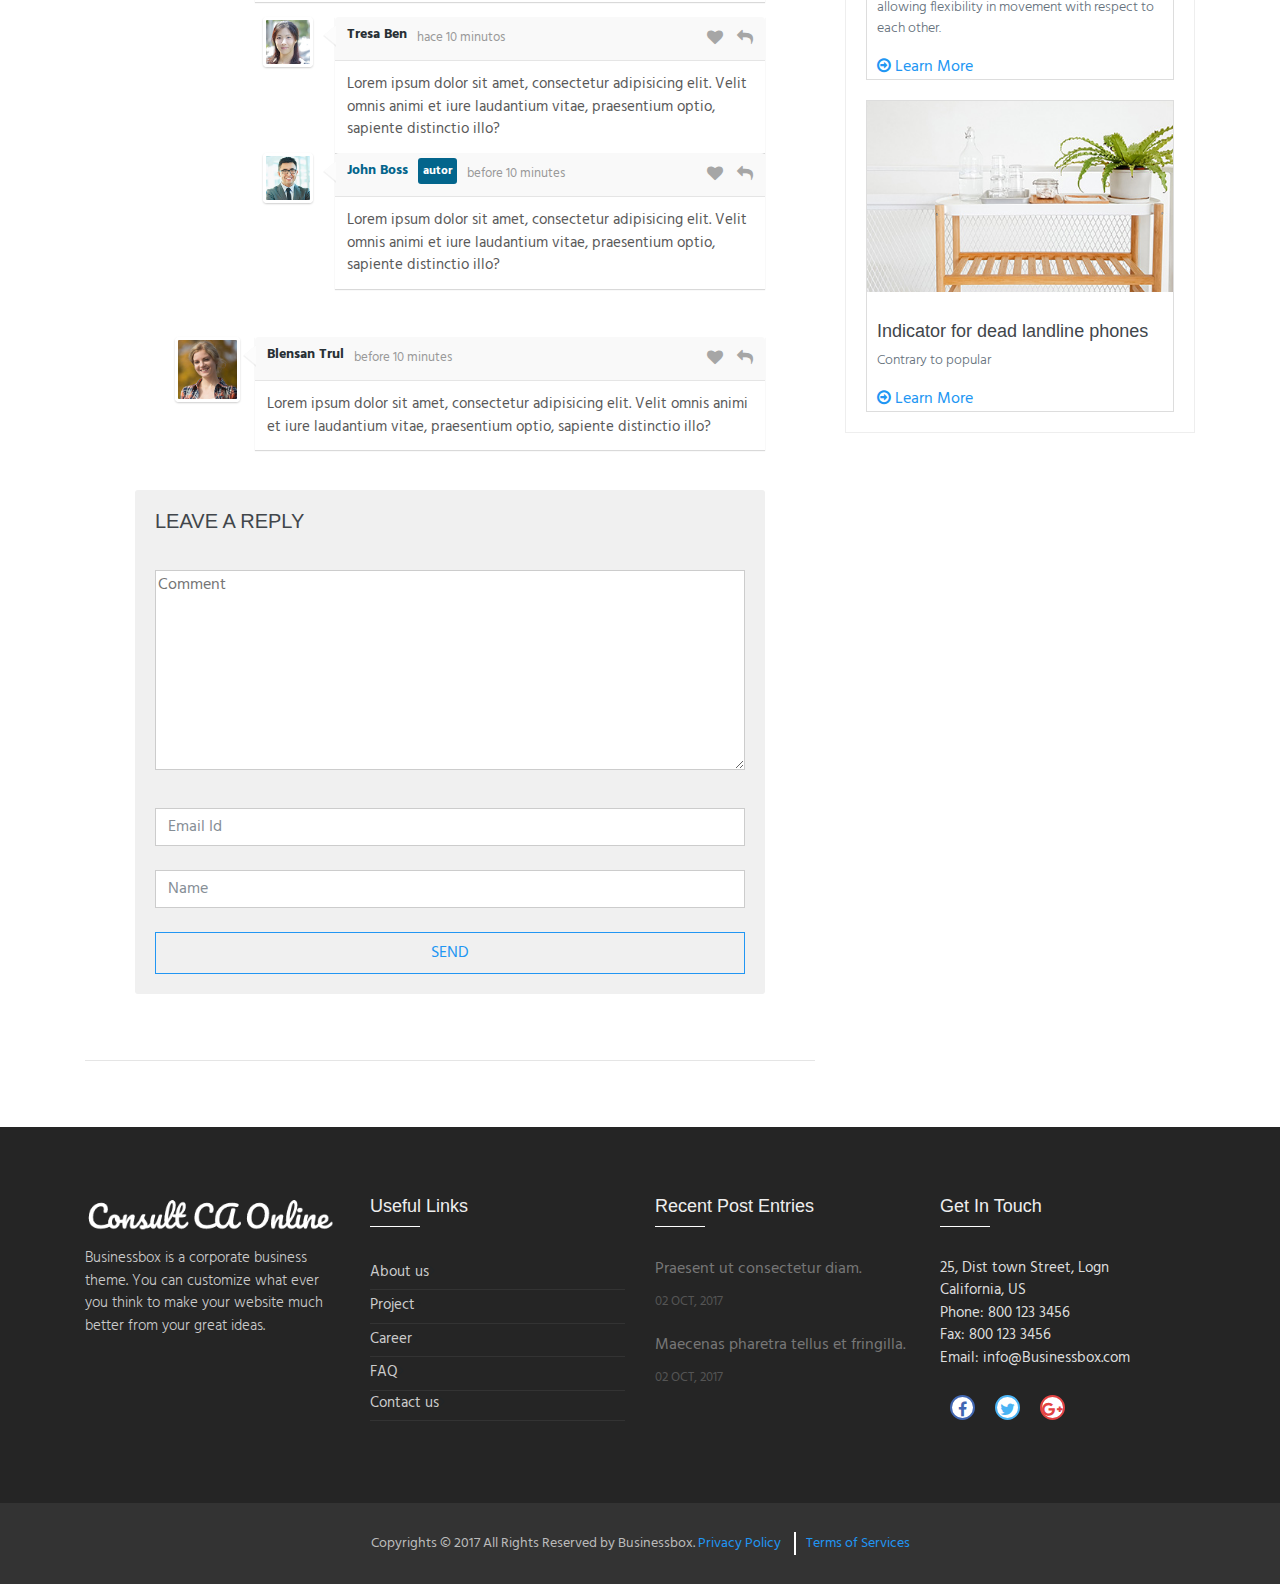
<file: news-details.html>
<!--
author: Boostraptheme
author URL: https://boostraptheme.com
License: Creative Commons Attribution 4.0 Unported
License URL: https://creativecommons.org/licenses/by/4.0/
-->

<!DOCTYPE html>
<html lang="en">

  <head>

    <meta charset="utf-8">
    <meta name="viewport" content="width=device-width, initial-scale=1, shrink-to-fit=no">
    <meta name="description" content="">
    <meta name="author" content="">

    <title>Business Bootstrap Responsive Template</title>
    <link rel="shortcut icon" href="img/favicon.ico">

    <!-- Global Stylesheets -->
    <link href="https://fonts.googleapis.com/css?family=Roboto+Condensed:300,300i,400,400i,700,700i" rel="stylesheet">
    <link href="css/bootstrap/bootstrap.min.css" rel="stylesheet">
    <link rel="stylesheet" href="font-awesome-4.7.0/css/font-awesome.min.css">
    <link rel="stylesheet" href="css/animate/animate.min.css">
    <link rel="stylesheet" href="css/owl-carousel/owl.carousel.min.css">
    <link rel="stylesheet" href="css/owl-carousel/owl.theme.default.min.css">
    <link rel="stylesheet" href="css/style.css">

    <!-- Core Stylesheets -->
    <link rel="stylesheet" href="css/news.css"> 
  </head>

  <body id="page-top">

<!--====================================================
                         HEADER
======================================================--> 

    <header>

      <!-- Top Navbar  -->
      <div class="top-menubar">
        <div class="topmenu">
          <div class="container">
            <div class="row">
              <div class="col-md-7">
                <ul class="list-inline top-contacts">
                  <li>
                    <i class="fa fa-envelope"></i> Email: <a href="mailto:info@themeborn.com"><b>info@themeborn.com</b></a>
                  </li>
                  <li>
                    <i class="fa fa-phone"></i> Hotline: <b>(+1) 111 222 33</b>
                  </li>
                </ul>
              </div> 
              <div class="col-md-5">
                <ul class="list-inline top-data">
                  <li><a href="#" target="_empty"><i class="fa top-social fa-facebook"></i></a></li>
                  <li><a href="#" target="_empty"><i class="fa top-social fa-twitter"></i></a></li>
                  <li><a href="#" target="_empty"><i class="fa top-social fa-google-plus"></i></a></li> 
                  <li><a href="#" class="log-top" data-toggle="modal" data-target="#login-modal">Login</a></li>  
                </ul>
              </div>
            </div>
          </div>
        </div> 
      </div>  
      
      <!-- Navbar -->
      <nav class="navbar navbar-expand-lg navbar-light" id="mainNav" data-toggle="affix">
        <div class="container">
          <a class="navbar-brand smooth-scroll" href="index.html">
            <img src="img/logo-s.png" alt="logo">
          </a> 
          <button class="navbar-toggler navbar-toggler-right" type="button" data-toggle="collapse" data-target="#navbarResponsive" aria-controls="navbarResponsive" aria-expanded="false" aria-label="Toggle navigation"> 
                <span class="navbar-toggler-icon"></span>
          </button>  
          <div class="collapse navbar-collapse" id="navbarResponsive">
            <ul class="navbar-nav ml-auto">
                <li class="nav-item" ><a class="nav-link smooth-scroll" href="index.html">Home</a></li>
                <li class="nav-item dropdown" >
                  <a class="nav-link dropdown-toggle smooth-scroll" href="#" id="navbarDropdownMenuLink" data-toggle="dropdown" aria-haspopup="true" aria-expanded="false">About</a> 
                  <div class="dropdown-menu dropdown-cust" aria-labelledby="navbarDropdownMenuLink">
                    <a class="dropdown-item" href="about.html">About Us</a>
                    <a class="dropdown-item" href="careers.html">Career Oprtunity</a>
                    <a class="dropdown-item" href="team.html">Meet Our Team</a>
                    <a class="dropdown-item" href="faq.html">FAQ</a>
                    <a class="dropdown-item" href="testimonials.html">Testimonials</a>
                  </div>
                </li>
                <li class="nav-item" ><a class="nav-link smooth-scroll" href="services.html">Services</a></li> 
                <li class="nav-item dropdown" >
                  <a class="nav-link dropdown-toggle smooth-scroll" href="#" id="navbarDropdownMenuLink" data-toggle="dropdown" aria-haspopup="true" aria-expanded="false">Admin Panel</a> 
                  <div class="dropdown-menu dropdown-cust" aria-labelledby="navbarDropdownMenuLink"> 
                    <a class="dropdown-item"  target="_empty" href="admin/index.html">Dashboard</a> 
                    <a class="dropdown-item"  target="_empty" href="admin/chart.html">Charts</a> 
                    <a class="dropdown-item"  target="_empty" href="admin/email.html">Email</a> 
                    <a class="dropdown-item"  target="_empty" href="admin/faq.html">FAQ</a> 
                    <a class="dropdown-item"  target="_empty" href="admin/profile.html">Profile</a> 
                    <a class="dropdown-item"  target="_empty" href="admin/tables.html">Tables</a> 
                    <a class="dropdown-item"  target="_empty" href="admin/invoice.html">Invoice</a> 
                  </div>
                </li>
                <li class="nav-item dropdown" >
                  <a class="nav-link dropdown-toggle smooth-scroll" href="#" id="navbarDropdownMenuLink" data-toggle="dropdown" aria-haspopup="true" aria-expanded="false">Pages</a> 
                  <div class="dropdown-menu dropdown-cust" aria-labelledby="navbarDropdownMenuLink">
                    <a class="dropdown-item" href="news-list.html">News list layouts</a>
                    <a class="dropdown-item" href="news-grid.html">News grid layouts</a>
                    <a class="dropdown-item active" href="news-details.html">News Details</a> 
                    <a class="dropdown-item" href="project.html">Project</a>
                    <a class="dropdown-item" href="contact.html">Contact Us</a>
                    <a class="dropdown-item" href="comming-soon.html">Comming Soon</a>
                    <a class="dropdown-item" href="pricing.html">Pricing Tables</a>
                    <a class="dropdown-item" href="admin/404.html">404</a>
                  </div>
                </li>
                <li class="nav-item dropdown" >
                  <a class="nav-link dropdown-toggle smooth-scroll" href="#" id="navbarDropdownMenuLink" data-toggle="dropdown" aria-haspopup="true" aria-expanded="false">Shop</a> 
                  <div class="dropdown-menu dropdown-cust mega-menu" aria-labelledby="navbarDropdownMenuLink">
                    <div class="row">
                      <div class="col-md-5">
                        <a class="dropdown-item" href="shop.html">Shop Detail</a>
                        <a class="dropdown-item" href="single-product.html">Single Product</a>
                        <a class="dropdown-item" href="cart.html">Cart</a>
                        <a class="dropdown-item" href="checkout.html">Checkout</a>
                        <a class="dropdown-item" href="myaccount.html">Myaccount</a>
                      </div>
                      <div class="col-md-7 mega-menu-img m-auto text-center pl-0">
                        <a href="#"><img src="img/offer_icon.png" alt="" class="img-fluid"></a>
                      </div>
                    </div>
                  </div>
                </li>
                <li>
                  <i class="search fa fa-search search-btn"></i>
                  <div class="search-open">
                    <div class="input-group animated fadeInUp">
                      <input type="text" class="form-control" placeholder="Search" aria-describedby="basic-addon2">
                      <span class="input-group-addon" id="basic-addon2">Go</span>
                    </div>
                  </div>
                </li> 
                <li>
                  <div class="top-menubar-nav">
                    <div class="topmenu ">
                      <div class="container">
                        <div class="row">
                          <div class="col-md-9">
                            <ul class="list-inline top-contacts">
                              <li>
                                <i class="fa fa-envelope"></i> Email: <a href="mailto:info@htmlstream.com">info@htmlstream.com</a>
                              </li>
                              <li>
                                <i class="fa fa-phone"></i> Hotline: (1) 396 4587 99
                              </li>
                            </ul>
                          </div> 
                          <div class="col-md-3">
                            <ul class="list-inline top-data">
                              <li><a href="#" target="_empty"><i class="fa top-social fa-facebook"></i></a></li>
                              <li><a href="#" target="_empty"><i class="fa top-social fa-twitter"></i></a></li>
                              <li><a href="#" target="_empty"><i class="fa top-social fa-google-plus"></i></a></li> 
                              <li><a href="#" class="log-top" data-toggle="modal" data-target="#login-modal">Login</a></li>  
                            </ul>
                          </div>
                        </div>
                      </div>
                    </div> 
                  </div>
                </li>
            </ul>  
          </div>
        </div>
      </nav>
    </header> 

<!--====================================================
                    LOGIN OR REGISTER
======================================================-->
    <section id="login">
      <div class="modal fade" id="login-modal" tabindex="-1" role="dialog" aria-labelledby="myModalLabel" aria-hidden="true" style="display: none;">
          <div class="modal-dialog">
              <div class="modal-content">
                  <div class="modal-header" align="center">
                      <button type="button" class="close" data-dismiss="modal" aria-label="Close">
                          <span class="fa fa-times" aria-hidden="true"></span>
                      </button>
                  </div>
                  <div id="div-forms">
                      <form id="login-form">
                          <h3 class="text-center">Login</h3>
                          <div class="modal-body">
                              <label for="username">Username</label> 
                              <input id="login_username" class="form-control" type="text" placeholder="Enter username " required>
                              <label for="username">Password</label> 
                              <input id="login_password" class="form-control" type="password" placeholder="Enter password" required>
                              <div class="checkbox">
                                  <label>
                                      <input type="checkbox"> Remember me
                                  </label>
                              </div>
                          </div>
                          <div class="modal-footer text-center">
                              <div>
                                  <button type="submit" class="btn btn-general btn-white">Login</button>
                              </div>
                              <div>
                                  <button id="login_register_btn" type="button" class="btn btn-link">Register</button>
                              </div>
                          </div>
                      </form>
                      <form id="register-form" style="display:none;">
                          <h3 class="text-center">Register</h3>
                          <div class="modal-body"> 
                              <label for="username">Username</label> 
                              <input id="register_username" class="form-control" type="text" placeholder="Enter username" required>
                              <label for="register_email">E-mailId</label> 
                              <input id="register_email" class="form-control" type="text" placeholder="Enter eMail" required>
                              <label for="register_password">Password</label> 
                              <input id="register_password" class="form-control" type="password" placeholder="Password" required>
                          </div>
                          <div class="modal-footer">
                              <div>
                                  <button type="submit" class="btn btn-general btn-white">Register</button>
                              </div>
                              <div>
                                  <button id="register_login_btn" type="button" class="btn btn-link">Log In</button>
                              </div>
                          </div>
                      </form>
                  </div>
              </div>
          </div>
      </div>
    </section>      
 
<!--====================================================
                       HOME-P
======================================================-->
    <div id="home-p" class="home-p pages-head1 text-center">
      <div class="container">
        <h1 class="wow fadeInUp" data-wow-delay="0.1s">News</h1>
        <p>Discover more</p>
      </div><!--/end container-->
    </div> 

<!--====================================================
                      NEWS DETAILS
======================================================--> 
    <section id="single-news-p1" class="single-news-p1">
      <div class="container">
        <div class="row">

          <!-- left news details -->
          <div class="col-md-8">
            <div class="single-news-p1-cont">
              <div class="single-news-img">
                <img src="img/news/news-box.jpg" alt="" class="img-fluid">
              </div>
              <div class="single-news-desc">
                <h3>Reduction of AC energy wastage through clamp meter</h3>
                <ul class="list-inline">
                  <li>Posted: <span class="text-theme-colored2"> 9/9/2018</span></li>
                  <li>By: <span class="text-theme-colored2">Admin</span></li>
                  <li><i class="fa fa-comments-o"></i> 1 comments</li>
                </ul>
                <hr>
                <div class="bg-light-gray">
                  <p>Clamp meter connected to an AC monitors the current flow and indicates usage (range) through green, orange and red colour codes. The four friends had learnt about capacitor and its use in many electronic appliances in their physics class. Ageing of these, leads to lesser efficiency of the appliance. It has survived not only five centuries, but also the leap into electronic typesetting, remaining essentially unchanged. It was popularised in the 1960s with the release of Letraset sheets containing Lorem Ipsum passages, and more recently with desktop publishing software like Aldus PageMaker including versions of Lorem Ipsum.</p>
                  <p>It is a long established fact that a reader will be distracted by the readable content of a page when looking at its layout. The point of using Lorem Ipsum is that it has a more-or-less normal distribution of letters, as opposed to using 'Content here, content here', making it look like readable English. Many desktop publishing packages and web page editors now use Lorem Ipsum as their default model text, and a search for 'lorem ipsum' will uncover many web sites still in their infancy. Various versions have evolved over the years, sometimes by accident, sometimes on purpose </p>  
                  <blockquote class="blockquote">
                  <p class="mb-0">Lorem ipsum dolor sit amet, consectetur adipiscing elit. Integer posuere erat a ante.  consectetur adipiscing elit. Integer posuere erat a ante</p>
                  <footer class="blockquote-footer">Someone famous in
                    <cite title="Source Title">Source Title</cite>
                  </footer>
                  </blockquote>
                </div>
                <div class="comments-container"> 
                  <ul id="comments-list" class="comments-list">
                    <li>
                      <div class="comment-main-level">
                        <!-- Avatar -->
                        <div class="comment-avatar"><img src="img/client/avatar-2.jpg" alt=""></div>
                        <!-- Contenedor del Comentario -->
                        <div class="comment-box">
                          <div class="comment-head">
                            <h6 class="comment-name by-author"><a href="#">John Boss</a></h6>
                            <span>before 20 minutes</span>
                            <i class="fa fa-reply"></i>
                            <i class="fa fa-heart"></i>
                          </div>
                          <div class="comment-content">
                            Lorem ipsum dolor sit amet, consectetur adipisicing elit. Velit omnis animi et iure laudantium vitae, praesentium optio, sapiente distinctio illo?
                          </div>
                        </div>
                      </div>
                      <!-- Respuestas de los comentarios -->
                      <ul class="comments-list reply-list">
                        <li>
                          <!-- Avatar -->
                          <div class="comment-avatar"><img src="img/client/avatar-6.jpg" alt=""></div>
                          <!-- Contenedor del Comentario -->
                          <div class="comment-box sub-comment-box">
                            <div class="comment-head">
                              <h6 class="comment-name"><a href="#">Tresa Ben</a></h6>
                              <span>hace 10 minutos</span>
                              <i class="fa fa-reply"></i>
                              <i class="fa fa-heart"></i>
                            </div>
                            <div class="comment-content">
                              Lorem ipsum dolor sit amet, consectetur adipisicing elit. Velit omnis animi et iure laudantium vitae, praesentium optio, sapiente distinctio illo?
                            </div>
                          </div>
                        </li>

                        <li>
                          <!-- Avatar -->
                          <div class="comment-avatar"><img src="img/client/avatar-2.jpg" alt=""></div>
                          <!-- Contenedor del Comentario -->
                          <div class="comment-box sub-comment-box">
                            <div class="comment-head">
                              <h6 class="comment-name by-author"><a href="#">John Boss</a></h6>
                              <span>before 10 minutes</span>
                              <i class="fa fa-reply"></i>
                              <i class="fa fa-heart"></i>
                            </div>
                            <div class="comment-content">
                              Lorem ipsum dolor sit amet, consectetur adipisicing elit. Velit omnis animi et iure laudantium vitae, praesentium optio, sapiente distinctio illo?
                            </div>
                          </div>
                        </li>
                      </ul>
                    </li>

                    <li>
                      <div class="comment-main-level">
                        <!-- Avatar -->
                        <div class="comment-avatar"><img src="img/client/avatar-1.jpg" alt=""></div>
                        <!-- Contenedor del Comentario -->
                        <div class="comment-box">
                          <div class="comment-head">
                            <h6 class="comment-name"><a href="#">Blensan Trul</a></h6>
                            <span>before 10 minutes</span>
                            <i class="fa fa-reply"></i>
                            <i class="fa fa-heart"></i>
                          </div>
                          <div class="comment-content">
                            Lorem ipsum dolor sit amet, consectetur adipisicing elit. Velit omnis animi et iure laudantium vitae, praesentium optio, sapiente distinctio illo?
                          </div>
                        </div>
                      </div>
                    </li>
                  </ul>
                </div>
                <div class="comment-box-sn">
                  <h5>Leave a Reply</h5>
                  <textarea name="" id="" placeholder="Comment" ></textarea>
                  <input type="text" name="email" placeholder="Email Id" class="form-control"><br>
                  <input type="text" name="text" placeholder="Name" class="form-control"><br>
                  <button class="btn btn-general btn-green" style="width: 100%;" role="button">Send</button>
                </div>
              </div>
            </div>  
            <hr>
          </div>

          <!-- Right news details -->
          <div class="col-md-4">
            <div class="small-news-box">
              <a href="">
                <div class="right-side-sn-cont">
                  <img src="img/news/news-6.jpg" alt="" class="img-fluid">
                  <p>Lorem ipsum dolor sit amet, consectetur adipisicing elit.</p>
                  <small><fa class="fa-watch"> Jan 1, 2019</fa></small>
                </div>
              </a>
              <a href="">
                <div class="right-side-sn-cont">
                  <img src="img/news/news-9.jpg" alt="" class="img-fluid">
                  <p>Lorem ipsum dolor sit amet, consectetur adipisicing elit.</p>
                  <small><fa class="fa-watch"> Jan 1, 2019</fa></small>
                </div>
              </a>
              <a href="">
                <div class="right-side-sn-cont">
                  <img src="img/news/news-7.jpg" alt="" class="img-fluid">
                  <p>Lorem ipsum dolor sit amet, consectetur adipisicing elit.</p>
                  <small><fa class="fa-watch"> Jan 1, 2019</fa></small>
                </div>
              </a>
              <a href="">
                <div class="right-side-sn-cont">
                  <img src="img/news/news-3.jpg" alt="" class="img-fluid">
                  <p>Lorem ipsum dolor sit amet, consectetur adipisicing elit.</p>
                  <small><fa class="fa-watch"> Jan 1, 2019</fa></small>
                </div>
              </a>
            </div>
            <div class="ad-box-sn"> 
              <h3 class="pb-2">Current News</h3>
              <div class="card">
                <div class="desc-comp-offer-cont">
                <div class="thumbnail-blogs">
                    <div class="caption">
                      <i class="fa fa-chain"></i>
                    </div>
                    <img src="img/news/news-8.jpg" class="img-fluid" alt="...">
                </div>
                <h3>Reduction of AC energy</h3>
                <p class="desc">Clamp meter connected to an AC monitors the current flow and indicates usage (range) through green, orange and red colour codes.</p>
                <a href="#"><i class="fa fa-arrow-circle-o-right"></i> Learn More</a>
                </div>
              </div>
              <div class="card">
                <div class="desc-comp-offer-cont">
                <div class="thumbnail-blogs">
                    <div class="caption">
                      <i class="fa fa-chain"></i>
                    </div>
                    <img src="img/news/news-9.jpg" class="img-fluid" alt="...">
                </div>
                <h3>Hilly terrain cart</h3>
                <p class="desc">Three equidistant wheels on a single axle attached to two similar sets in different planes, allowing flexibility in movement with respect to each other. </p>
                <a href="#"><i class="fa fa-arrow-circle-o-right"></i> Learn More</a>
                </div>
              </div>
              <div class="card">
                <div class="desc-comp-offer-cont">
                <div class="thumbnail-blogs">
                    <div class="caption">
                      <i class="fa fa-chain"></i>
                    </div>
                    <img src="img/news/news-11.jpg" class="img-fluid" alt="...">
                </div>
                <h3>Indicator for dead landline phones</h3>
                <p class="desc">Contrary to popular </p>
                <a href="#"><i class="fa fa-arrow-circle-o-right"></i> Learn More</a>
                </div>
              </div>
            </div>
          </div> 
        </div>
      </div>
    </section>
 

<!--====================================================
                      FOOTER
======================================================--> 
    <footer> 
        <div id="footer-s1" class="footer-s1">
          <div class="footer">
            <div class="container">
              <div class="row">
                <!-- About Us -->
                <div class="col-md-3 col-sm-6 ">
                  <div><img src="img/logo-w.png" alt="" class="img-fluid"></div>
                  <ul class="list-unstyled comp-desc-f">
                     <li><p>Businessbox is a corporate business theme. You can customize what ever you think to make your website much better from your great ideas. </p></li> 
                  </ul><br> 
                </div>
                <!-- End About Us -->

                <!-- Recent News -->
                <div class="col-md-3 col-sm-6 ">
                  <div class="heading-footer"><h2>Useful Links</h2></div>
                  <ul class="list-unstyled link-list">
                    <li><a href="about.html">About us</a><i class="fa fa-angle-right"></i></li> 
                    <li><a href="project.html">Project</a><i class="fa fa-angle-right"></i></li> 
                    <li><a href="careers.html">Career</a><i class="fa fa-angle-right"></i></li> 
                    <li><a href="faq.html">FAQ</a><i class="fa fa-angle-right"></i></li> 
                    <li><a href="contact.html">Contact us</a><i class="fa fa-angle-right"></i></li> 
                  </ul>
                </div>
                <!-- End Recent list -->

                <!-- Recent Blog Entries -->
                <div class="col-md-3 col-sm-6 ">
                  <div class="heading-footer"><h2>Recent Post Entries</h2></div>
                  <ul class="list-unstyled thumb-list">
                    <li>
                      <div class="overflow-h">
                        <a href="#">Praesent ut consectetur diam.</a>
                        <small>02 OCT, 2017</small>
                      </div>
                    </li>
                    <li>
                      <div class="overflow-h">
                        <a href="#">Maecenas pharetra tellus et fringilla.</a>
                        <small>02 OCT, 2017</small>
                      </div>
                    </li>
                  </ul>
                </div>
                <!-- End Recent Blog Entries -->

                <!-- Latest Tweets -->
                <div class="col-md-3 col-sm-6">
                  <div class="heading-footer"><h2>Get In Touch</h2></div>
                  <address class="address-details-f">
                    25, Dist town Street, Logn <br>
                    California, US <br>
                    Phone: 800 123 3456 <br>
                    Fax: 800 123 3456 <br>
                    Email: <a href="mailto:info@Businessbox.com" class="">info@Businessbox.com</a>
                  </address>  
                  <ul class="list-inline social-icon-f top-data">
                    <li><a href="#" target="_empty"><i class="fa top-social fa-facebook"></i></a></li>
                    <li><a href="#" target="_empty"><i class="fa top-social fa-twitter"></i></a></li>
                    <li><a href="#" target="_empty"><i class="fa top-social fa-google-plus"></i></a></li> 
                  </ul>
                </div>
                <!-- End Latest Tweets -->
              </div>
            </div><!--/container -->
          </div> 
        </div>

        <div id="footer-bottom">
            <div class="container">
                <div class="row">
                    <div class="col-md-12">
                        <div id="footer-copyrights">
                            <p>Copyrights &copy; 2017 All Rights Reserved by Businessbox. <a href="#">Privacy Policy</a> <a href="#">Terms of Services</a></p>
                        </div>
                    </div> 
                </div>
            </div>
        </div>
        <a href="#home-p" id="back-to-top" class="btn btn-sm btn-green btn-back-to-top smooth-scrolls hidden-sm hidden-xs" title="home" role="button">
            <i class="fa fa-angle-up"></i>
        </a>
    </footer>

    <!--Global JavaScript -->
    <script src="js/jquery/jquery.min.js"></script>
    <script src="js/popper/popper.min.js"></script>
    <script src="js/bootstrap/bootstrap.min.js"></script>
    <script src="js/wow/wow.min.js"></script>
    <script src="js/owl-carousel/owl.carousel.min.js"></script>

    <!-- Plugin JavaScript -->
    <script src="js/jquery-easing/jquery.easing.min.js"></script> 

    <script src="js/custom.js"></script> 
  </body>

</html>
</file>
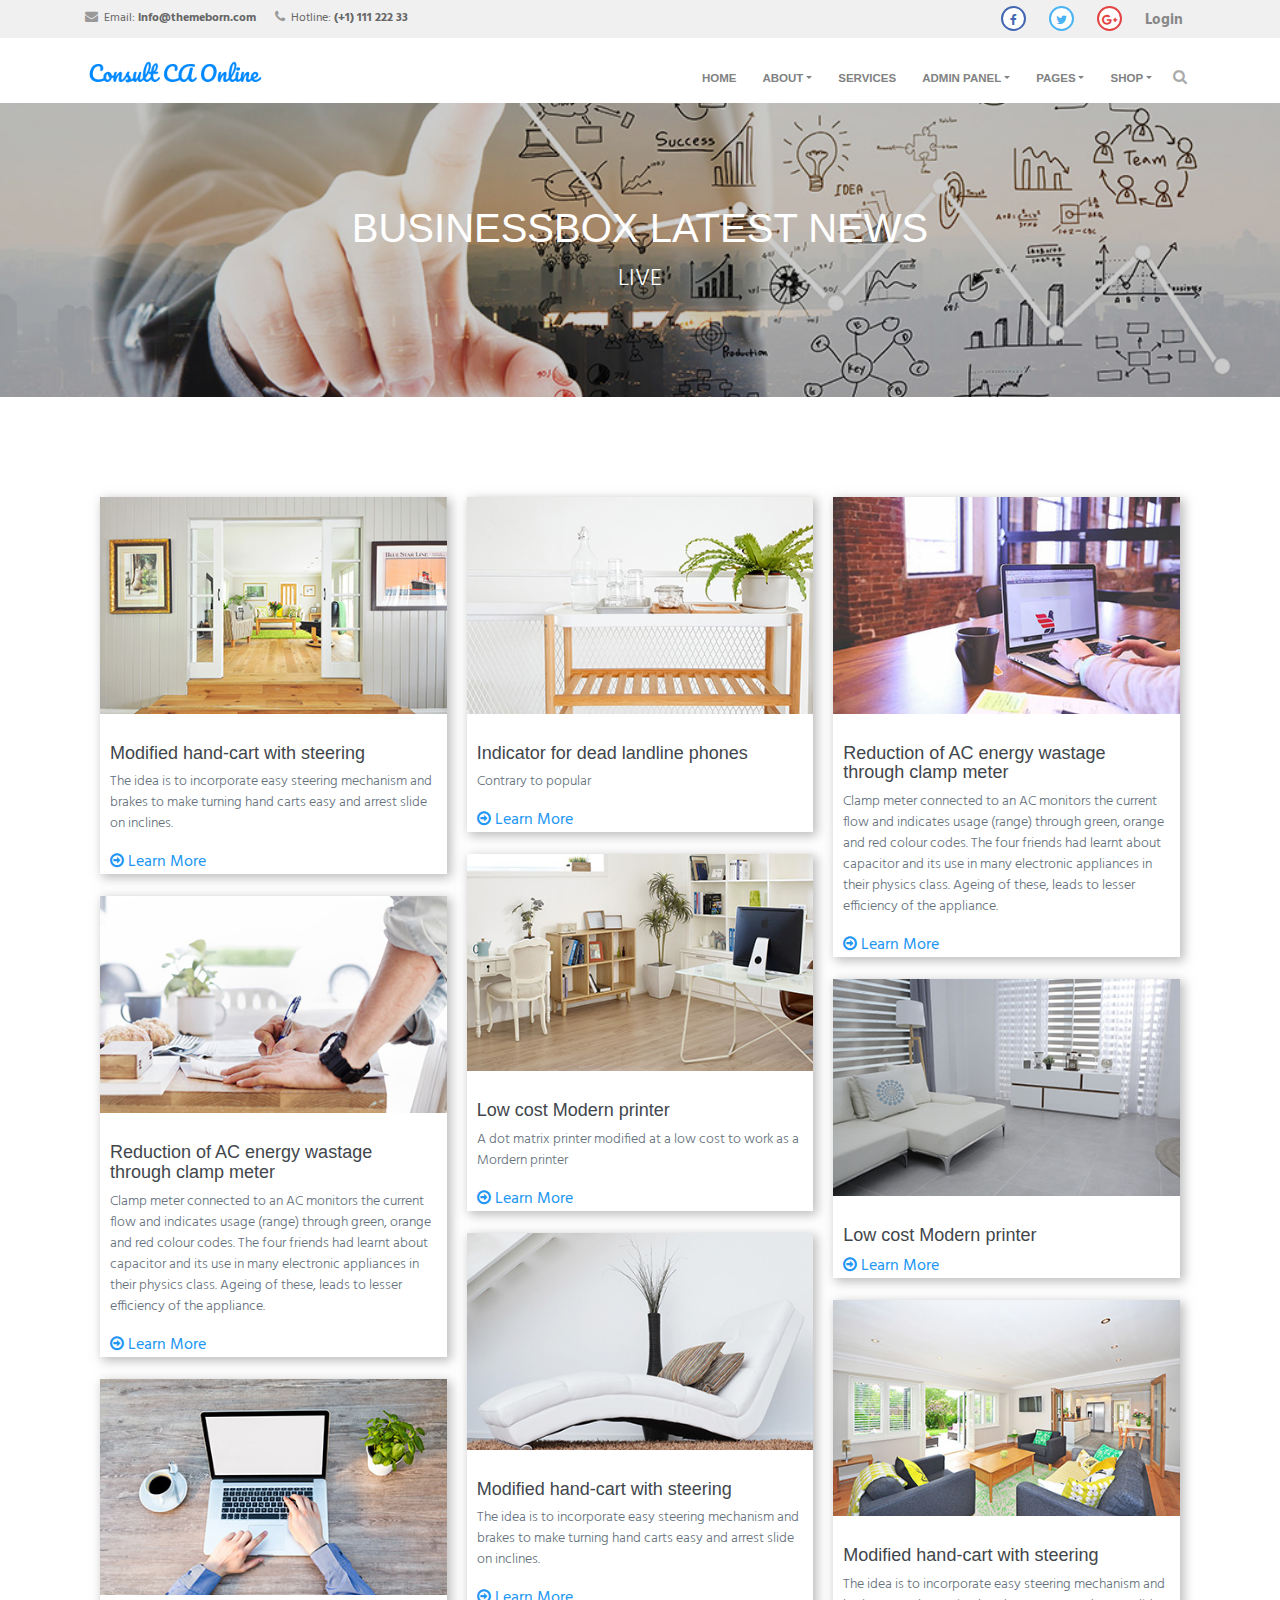
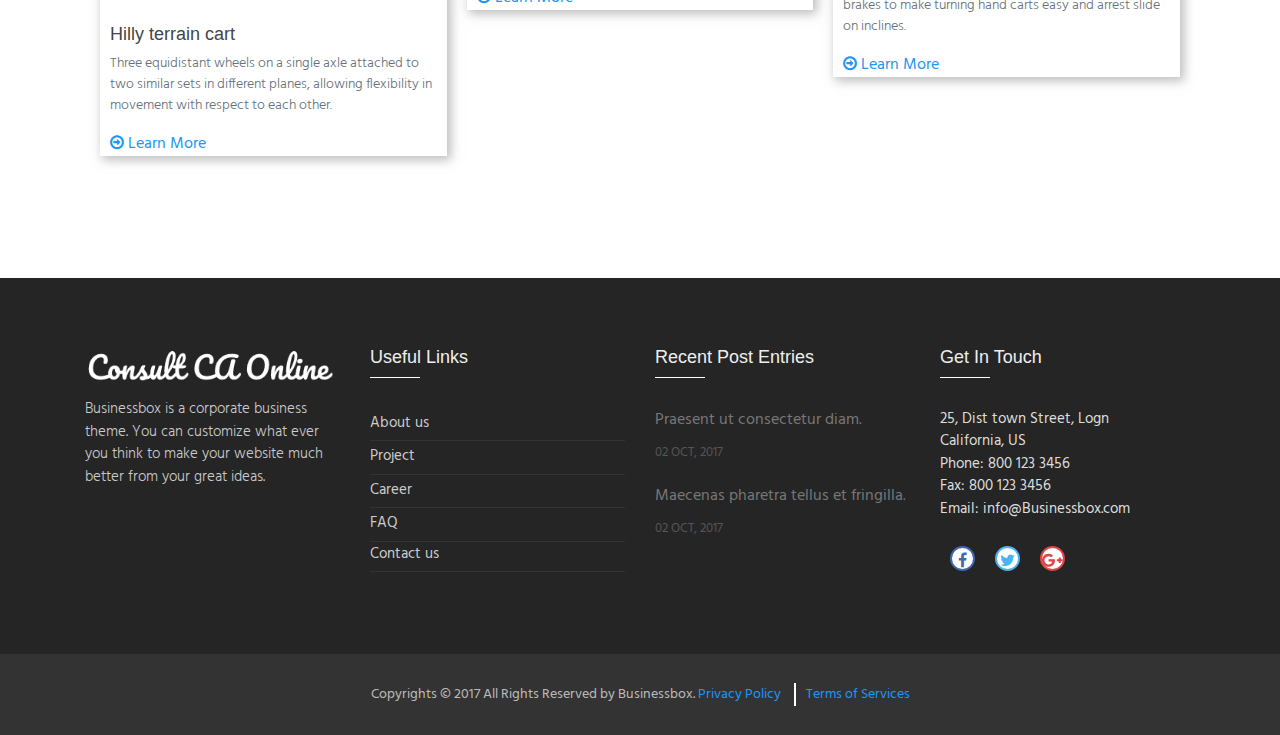
<file: news-grid.html>
<!--
author: Boostraptheme
author URL: https://boostraptheme.com
License: Creative Commons Attribution 4.0 Unported
License URL: https://creativecommons.org/licenses/by/4.0/
-->

<!DOCTYPE html>
<html lang="en">

  <head>

    <meta charset="utf-8">
    <meta name="viewport" content="width=device-width, initial-scale=1, shrink-to-fit=no">
    <meta name="description" content="">
    <meta name="author" content="">

    <title>Business Bootstrap Responsive Template</title>
    <link rel="shortcut icon" href="img/favicon.ico">

    <!-- Global Stylesheets -->
    <link href="https://fonts.googleapis.com/css?family=Roboto+Condensed:300,300i,400,400i,700,700i" rel="stylesheet">
    <link href="css/bootstrap/bootstrap.min.css" rel="stylesheet">
    <link rel="stylesheet" href="font-awesome-4.7.0/css/font-awesome.min.css">
    <link rel="stylesheet" href="css/animate/animate.min.css">
    <link rel="stylesheet" href="css/owl-carousel/owl.carousel.min.css">
    <link rel="stylesheet" href="css/owl-carousel/owl.theme.default.min.css">
    <link rel="stylesheet" href="css/style.css">

    <!-- Core Stylesheets -->
    <link rel="stylesheet" href="css/news.css"> 
  </head>

  <body id="page-top">

<!--====================================================
                         HEADER
======================================================--> 

    <header>

      <!-- Top Navbar  -->
      <div class="top-menubar">
        <div class="topmenu">
          <div class="container">
            <div class="row">
              <div class="col-md-7">
                <ul class="list-inline top-contacts">
                  <li>
                    <i class="fa fa-envelope"></i> Email: <a href="mailto:info@themeborn.com"><b>info@themeborn.com</b></a>
                  </li>
                  <li>
                    <i class="fa fa-phone"></i> Hotline: <b>(+1) 111 222 33</b>
                  </li>
                </ul>
              </div> 
              <div class="col-md-5">
                <ul class="list-inline top-data">
                  <li><a href="#" target="_empty"><i class="fa top-social fa-facebook"></i></a></li>
                  <li><a href="#" target="_empty"><i class="fa top-social fa-twitter"></i></a></li>
                  <li><a href="#" target="_empty"><i class="fa top-social fa-google-plus"></i></a></li> 
                  <li><a href="#" class="log-top" data-toggle="modal" data-target="#login-modal">Login</a></li>  
                </ul>
              </div>
            </div>
          </div>
        </div> 
      </div>  
      
      <!-- Navbar -->
      <nav class="navbar navbar-expand-lg navbar-light" id="mainNav" data-toggle="affix">
        <div class="container">
          <a class="navbar-brand smooth-scroll" href="index.html">
            <img src="img/logo-s.png" alt="logo">
          </a> 
          <button class="navbar-toggler navbar-toggler-right" type="button" data-toggle="collapse" data-target="#navbarResponsive" aria-controls="navbarResponsive" aria-expanded="false" aria-label="Toggle navigation"> 
                <span class="navbar-toggler-icon"></span>
          </button>  
          <div class="collapse navbar-collapse" id="navbarResponsive">
            <ul class="navbar-nav ml-auto">
                <li class="nav-item" ><a class="nav-link smooth-scroll" href="index.html">Home</a></li>
                <li class="nav-item dropdown" >
                  <a class="nav-link dropdown-toggle smooth-scroll" href="#" id="navbarDropdownMenuLink" data-toggle="dropdown" aria-haspopup="true" aria-expanded="false">About</a> 
                  <div class="dropdown-menu dropdown-cust" aria-labelledby="navbarDropdownMenuLink">
                    <a class="dropdown-item" href="about.html">About Us</a>
                    <a class="dropdown-item" href="careers.html">Career Oprtunity</a>
                    <a class="dropdown-item" href="team.html">Meet Our Team</a>
                    <a class="dropdown-item" href="faq.html">FAQ</a>
                    <a class="dropdown-item" href="testimonials.html">Testimonials</a>
                  </div>
                </li>
                <li class="nav-item" ><a class="nav-link smooth-scroll" href="services.html">Services</a></li> 
                <li class="nav-item dropdown" >
                  <a class="nav-link dropdown-toggle smooth-scroll" href="#" id="navbarDropdownMenuLink" data-toggle="dropdown" aria-haspopup="true" aria-expanded="false">Admin Panel</a> 
                  <div class="dropdown-menu dropdown-cust" aria-labelledby="navbarDropdownMenuLink"> 
                    <a class="dropdown-item"  target="_empty" href="admin/index.html">Dashboard</a> 
                    <a class="dropdown-item"  target="_empty" href="admin/chart.html">Charts</a> 
                    <a class="dropdown-item"  target="_empty" href="admin/email.html">Email</a> 
                    <a class="dropdown-item"  target="_empty" href="admin/faq.html">FAQ</a> 
                    <a class="dropdown-item"  target="_empty" href="admin/profile.html">Profile</a> 
                    <a class="dropdown-item"  target="_empty" href="admin/tables.html">Tables</a> 
                    <a class="dropdown-item"  target="_empty" href="admin/invoice.html">Invoice</a> 
                  </div>
                </li>
                <li class="nav-item dropdown" >
                  <a class="nav-link dropdown-toggle smooth-scroll" href="#" id="navbarDropdownMenuLink" data-toggle="dropdown" aria-haspopup="true" aria-expanded="false">Pages</a> 
                  <div class="dropdown-menu dropdown-cust" aria-labelledby="navbarDropdownMenuLink">
                    <a class="dropdown-item" href="news-list.html">News list layouts</a>
                    <a class="dropdown-item active" href="news-grid.html">News grid layouts</a>
                    <a class="dropdown-item" href="news-details.html">News Details</a> 
                    <a class="dropdown-item" href="project.html">Project</a>
                    <a class="dropdown-item" href="contact.html">Contact Us</a>
                    <a class="dropdown-item" href="comming-soon.html">Comming Soon</a>
                    <a class="dropdown-item" href="pricing.html">Pricing Tables</a>
                    <a class="dropdown-item" href="admin/404.html">404</a>
                  </div>
                </li>
                <li class="nav-item dropdown" >
                  <a class="nav-link dropdown-toggle smooth-scroll" href="#" id="navbarDropdownMenuLink" data-toggle="dropdown" aria-haspopup="true" aria-expanded="false">Shop</a> 
                  <div class="dropdown-menu dropdown-cust mega-menu" aria-labelledby="navbarDropdownMenuLink">
                    <div class="row">
                      <div class="col-md-5">
                        <a class="dropdown-item" href="shop.html">Shop Detail</a>
                        <a class="dropdown-item" href="single-product.html">Single Product</a>
                        <a class="dropdown-item" href="cart.html">Cart</a>
                        <a class="dropdown-item" href="checkout.html">Checkout</a>
                        <a class="dropdown-item" href="myaccount.html">Myaccount</a>
                      </div>
                      <div class="col-md-7 mega-menu-img m-auto text-center pl-0">
                        <a href="#"><img src="img/offer_icon.png" alt="" class="img-fluid"></a>
                      </div>
                    </div>
                  </div>
                </li>
                <li>
                  <i class="search fa fa-search search-btn"></i>
                  <div class="search-open">
                    <div class="input-group animated fadeInUp">
                      <input type="text" class="form-control" placeholder="Search" aria-describedby="basic-addon2">
                      <span class="input-group-addon" id="basic-addon2">Go</span>
                    </div>
                  </div>
                </li> 
                <li>
                  <div class="top-menubar-nav">
                    <div class="topmenu ">
                      <div class="container">
                        <div class="row">
                          <div class="col-md-9">
                            <ul class="list-inline top-contacts">
                              <li>
                                <i class="fa fa-envelope"></i> Email: <a href="mailto:info@htmlstream.com">info@htmlstream.com</a>
                              </li>
                              <li>
                                <i class="fa fa-phone"></i> Hotline: (1) 396 4587 99
                              </li>
                            </ul>
                          </div> 
                          <div class="col-md-3">
                            <ul class="list-inline top-data">
                              <li><a href="#" target="_empty"><i class="fa top-social fa-facebook"></i></a></li>
                              <li><a href="#" target="_empty"><i class="fa top-social fa-twitter"></i></a></li>
                              <li><a href="#" target="_empty"><i class="fa top-social fa-google-plus"></i></a></li> 
                              <li><a href="#" class="log-top" data-toggle="modal" data-target="#login-modal">Login</a></li>  
                            </ul>
                          </div>
                        </div>
                      </div>
                    </div> 
                  </div>
                </li>
            </ul>  
          </div>
        </div>
      </nav>
    </header> 

<!--====================================================
                    LOGIN OR REGISTER
======================================================-->
    <section id="login">
      <div class="modal fade" id="login-modal" tabindex="-1" role="dialog" aria-labelledby="myModalLabel" aria-hidden="true" style="display: none;">
          <div class="modal-dialog">
              <div class="modal-content">
                  <div class="modal-header" align="center">
                      <button type="button" class="close" data-dismiss="modal" aria-label="Close">
                          <span class="fa fa-times" aria-hidden="true"></span>
                      </button>
                  </div>
                  <div id="div-forms">
                      <form id="login-form">
                          <h3 class="text-center">Login</h3>
                          <div class="modal-body">
                              <label for="username">Username</label> 
                              <input id="login_username" class="form-control" type="text" placeholder="Enter username " required>
                              <label for="username">Password</label> 
                              <input id="login_password" class="form-control" type="password" placeholder="Enter password" required>
                              <div class="checkbox">
                                  <label>
                                      <input type="checkbox"> Remember me
                                  </label>
                              </div>
                          </div>
                          <div class="modal-footer text-center">
                              <div>
                                  <button type="submit" class="btn btn-general btn-white">Login</button>
                              </div>
                              <div>
                                  <button id="login_register_btn" type="button" class="btn btn-link">Register</button>
                              </div>
                          </div>
                      </form>
                      <form id="register-form" style="display:none;">
                          <h3 class="text-center">Register</h3>
                          <div class="modal-body"> 
                              <label for="username">Username</label> 
                              <input id="register_username" class="form-control" type="text" placeholder="Enter username" required>
                              <label for="register_email">E-mailId</label> 
                              <input id="register_email" class="form-control" type="text" placeholder="Enter eMail" required>
                              <label for="register_password">Password</label> 
                              <input id="register_password" class="form-control" type="password" placeholder="Password" required>
                          </div>
                          <div class="modal-footer">
                              <div>
                                  <button type="submit" class="btn btn-general btn-white">Register</button>
                              </div>
                              <div>
                                  <button id="register_login_btn" type="button" class="btn btn-link">Log In</button>
                              </div>
                          </div>
                      </form>
                  </div>
              </div>
          </div>
      </div>
    </section>      
 
<!--====================================================
                       HOME-P
======================================================-->
    <div id="home-p" class="home-p pages-head1 text-center">
      <div class="container">
        <h1 class="wow fadeInUp" data-wow-delay="0.1s">Businessbox Latest News</h1>
        <p>Live</p>
      </div><!--/end container-->
    </div> 

<!--====================================================
                        news-p1
======================================================--> 
    <section id="news-p1" class="news-p1">
      <div class="container">
        <div class="row">
          <div class="card-columns">
            <div class="card">
              <div class="desc-comp-offer-cont">
              <div class="thumbnail-blogs">
                  <div class="caption">
                    <i class="fa fa-chain"></i>
                  </div>
                  <img src="img/news/news-6.jpg" class="img-fluid" alt="...">
              </div>
              <h3>Modified hand-cart with steering</h3>
              <p class="desc">The idea is to incorporate easy steering mechanism and brakes to make turning hand carts easy and arrest slide on inclines. </p>
              <a href="#"><i class="fa fa-arrow-circle-o-right"></i> Learn More</a>
              </div>
            </div>
            <div class="card">
              <div class="desc-comp-offer-cont">
              <div class="thumbnail-blogs">
                  <div class="caption">
                    <i class="fa fa-chain"></i>
                  </div>
                  <img src="img/news/news-8.jpg" class="img-fluid" alt="...">
              </div>
              <h3>Reduction of AC energy wastage through clamp meter</h3>
              <p class="desc">Clamp meter connected to an AC monitors the current flow and indicates usage (range) through green, orange and red colour codes. The four friends had learnt about capacitor and its use in many electronic appliances in their physics class. Ageing of these, leads to lesser efficiency of the appliance. </p>
              <a href="#"><i class="fa fa-arrow-circle-o-right"></i> Learn More</a>
              </div>
            </div>
            <div class="card">
              <div class="desc-comp-offer-cont">
              <div class="thumbnail-blogs">
                  <div class="caption">
                    <i class="fa fa-chain"></i>
                  </div>
                  <img src="img/news/news-9.jpg" class="img-fluid" alt="...">
              </div>
              <h3>Hilly terrain cart</h3>
              <p class="desc">Three equidistant wheels on a single axle attached to two similar sets in different planes, allowing flexibility in movement with respect to each other. </p>
              <a href="#"><i class="fa fa-arrow-circle-o-right"></i> Learn More</a>
              </div>
            </div>
            <div class="card">
              <div class="desc-comp-offer-cont">
              <div class="thumbnail-blogs">
                  <div class="caption">
                    <i class="fa fa-chain"></i>
                  </div>
                  <img src="img/news/news-11.jpg" class="img-fluid" alt="...">
              </div>
              <h3>Indicator for dead landline phones</h3>
              <p class="desc">Contrary to popular </p>
              <a href="#"><i class="fa fa-arrow-circle-o-right"></i> Learn More</a>
              </div>
            </div>
            <div class="card">
              <div class="desc-comp-offer-cont">
              <div class="thumbnail-blogs">
                  <div class="caption">
                    <i class="fa fa-chain"></i>
                  </div>
                  <img src="img/news/news-3.jpg" class="img-fluid" alt="...">
              </div>
              <h3>Low cost Modern printer</h3>
              <p class="desc">A dot matrix printer modified at a low cost to work as a Mordern printer </p>
              <a href="#"><i class="fa fa-arrow-circle-o-right"></i> Learn More</a>
              </div>
            </div>
            <div class="card">
              <div class="desc-comp-offer-cont">
              <div class="thumbnail-blogs">
                  <div class="caption">
                    <i class="fa fa-chain"></i>
                  </div>
                  <img src="img/news/news-5.jpg" class="img-fluid" alt="...">
              </div>
              <h3>Modified hand-cart with steering</h3>
              <p class="desc">The idea is to incorporate easy steering mechanism and brakes to make turning hand carts easy and arrest slide on inclines. </p>
              <a href="#"><i class="fa fa-arrow-circle-o-right"></i> Learn More</a>
              </div>
            </div>
            <div class="card">
              <div class="desc-comp-offer-cont">
              <div class="thumbnail-blogs">
                  <div class="caption">
                    <i class="fa fa-chain"></i>
                  </div>
                  <img src="img/news/news-14.jpg" class="img-fluid" alt="...">
              </div>
              <h3>Reduction of AC energy wastage through clamp meter</h3>
              <p class="desc">Clamp meter connected to an AC monitors the current flow and indicates usage (range) through green, orange and red colour codes. The four friends had learnt about capacitor and its use in many electronic appliances in their physics class. Ageing of these, leads to lesser efficiency of the appliance. </p>
              <a href="#"><i class="fa fa-arrow-circle-o-right"></i> Learn More</a>
              </div>
            </div>
            <div class="card">
              <div class="desc-comp-offer-cont">
              <div class="thumbnail-blogs">
                  <div class="caption">
                    <i class="fa fa-chain"></i>
                  </div>
                  <img src="img/news/news-4.jpg" class="img-fluid" alt="...">
              </div>
              <h3>Low cost Modern printer</h3>
              <a href="#"><i class="fa fa-arrow-circle-o-right"></i> Learn More</a>
              </div>
            </div> 
                        <div class="card">
              <div class="desc-comp-offer-cont">
              <div class="thumbnail-blogs">
                  <div class="caption">
                    <i class="fa fa-chain"></i>
                  </div>
                  <img src="img/news/news-7.jpg" class="img-fluid" alt="...">
              </div>
              <h3>Modified hand-cart with steering</h3>
              <p class="desc">The idea is to incorporate easy steering mechanism and brakes to make turning hand carts easy and arrest slide on inclines. </p>
              <a href="#"><i class="fa fa-arrow-circle-o-right"></i> Learn More</a>
              </div>
            </div>  
          </div>
        </div>
      </div>
    </section>
 
<!--====================================================
                      FOOTER
======================================================--> 
    <footer> 
        <div id="footer-s1" class="footer-s1">
          <div class="footer">
            <div class="container">
              <div class="row">
                <!-- About Us -->
                <div class="col-md-3 col-sm-6 ">
                  <div><img src="img/logo-w.png" alt="" class="img-fluid"></div>
                  <ul class="list-unstyled comp-desc-f">
                     <li><p>Businessbox is a corporate business theme. You can customize what ever you think to make your website much better from your great ideas. </p></li> 
                  </ul><br> 
                </div>
                <!-- End About Us -->

                <!-- Recent News -->
                <div class="col-md-3 col-sm-6 ">
                  <div class="heading-footer"><h2>Useful Links</h2></div>
                  <ul class="list-unstyled link-list">
                    <li><a href="about.html">About us</a><i class="fa fa-angle-right"></i></li> 
                    <li><a href="project.html">Project</a><i class="fa fa-angle-right"></i></li> 
                    <li><a href="careers.html">Career</a><i class="fa fa-angle-right"></i></li> 
                    <li><a href="faq.html">FAQ</a><i class="fa fa-angle-right"></i></li> 
                    <li><a href="contact.html">Contact us</a><i class="fa fa-angle-right"></i></li> 
                  </ul>
                </div>
                <!-- End Recent list -->

                <!-- Recent Blog Entries -->
                <div class="col-md-3 col-sm-6 ">
                  <div class="heading-footer"><h2>Recent Post Entries</h2></div>
                  <ul class="list-unstyled thumb-list">
                    <li>
                      <div class="overflow-h">
                        <a href="#">Praesent ut consectetur diam.</a>
                        <small>02 OCT, 2017</small>
                      </div>
                    </li>
                    <li>
                      <div class="overflow-h">
                        <a href="#">Maecenas pharetra tellus et fringilla.</a>
                        <small>02 OCT, 2017</small>
                      </div>
                    </li>
                  </ul>
                </div>
                <!-- End Recent Blog Entries -->

                <!-- Latest Tweets -->
                <div class="col-md-3 col-sm-6">
                  <div class="heading-footer"><h2>Get In Touch</h2></div>
                  <address class="address-details-f">
                    25, Dist town Street, Logn <br>
                    California, US <br>
                    Phone: 800 123 3456 <br>
                    Fax: 800 123 3456 <br>
                    Email: <a href="mailto:info@Businessbox.com" class="">info@Businessbox.com</a>
                  </address>  
                  <ul class="list-inline social-icon-f top-data">
                    <li><a href="#" target="_empty"><i class="fa top-social fa-facebook"></i></a></li>
                    <li><a href="#" target="_empty"><i class="fa top-social fa-twitter"></i></a></li>
                    <li><a href="#" target="_empty"><i class="fa top-social fa-google-plus"></i></a></li> 
                  </ul>
                </div>
                <!-- End Latest Tweets -->
              </div>
            </div><!--/container -->
          </div> 
        </div>

        <div id="footer-bottom">
            <div class="container">
                <div class="row">
                    <div class="col-md-12">
                        <div id="footer-copyrights">
                            <p>Copyrights &copy; 2017 All Rights Reserved by Businessbox. <a href="#">Privacy Policy</a> <a href="#">Terms of Services</a></p>
                        </div>
                    </div> 
                </div>
            </div>
        </div>
        <a href="#home-p" id="back-to-top" class="btn btn-sm btn-green btn-back-to-top smooth-scrolls hidden-sm hidden-xs" title="home" role="button">
            <i class="fa fa-angle-up"></i>
        </a>
    </footer>

    <!--Global JavaScript -->
    <script src="js/jquery/jquery.min.js"></script>
    <script src="js/popper/popper.min.js"></script>
    <script src="js/bootstrap/bootstrap.min.js"></script>
    <script src="js/wow/wow.min.js"></script>
    <script src="js/owl-carousel/owl.carousel.min.js"></script>

    <!-- Plugin JavaScript -->
    <script src="js/jquery-easing/jquery.easing.min.js"></script> 
    
    <script src="js/custom.js"></script> 
  </body>

</html>
</file>
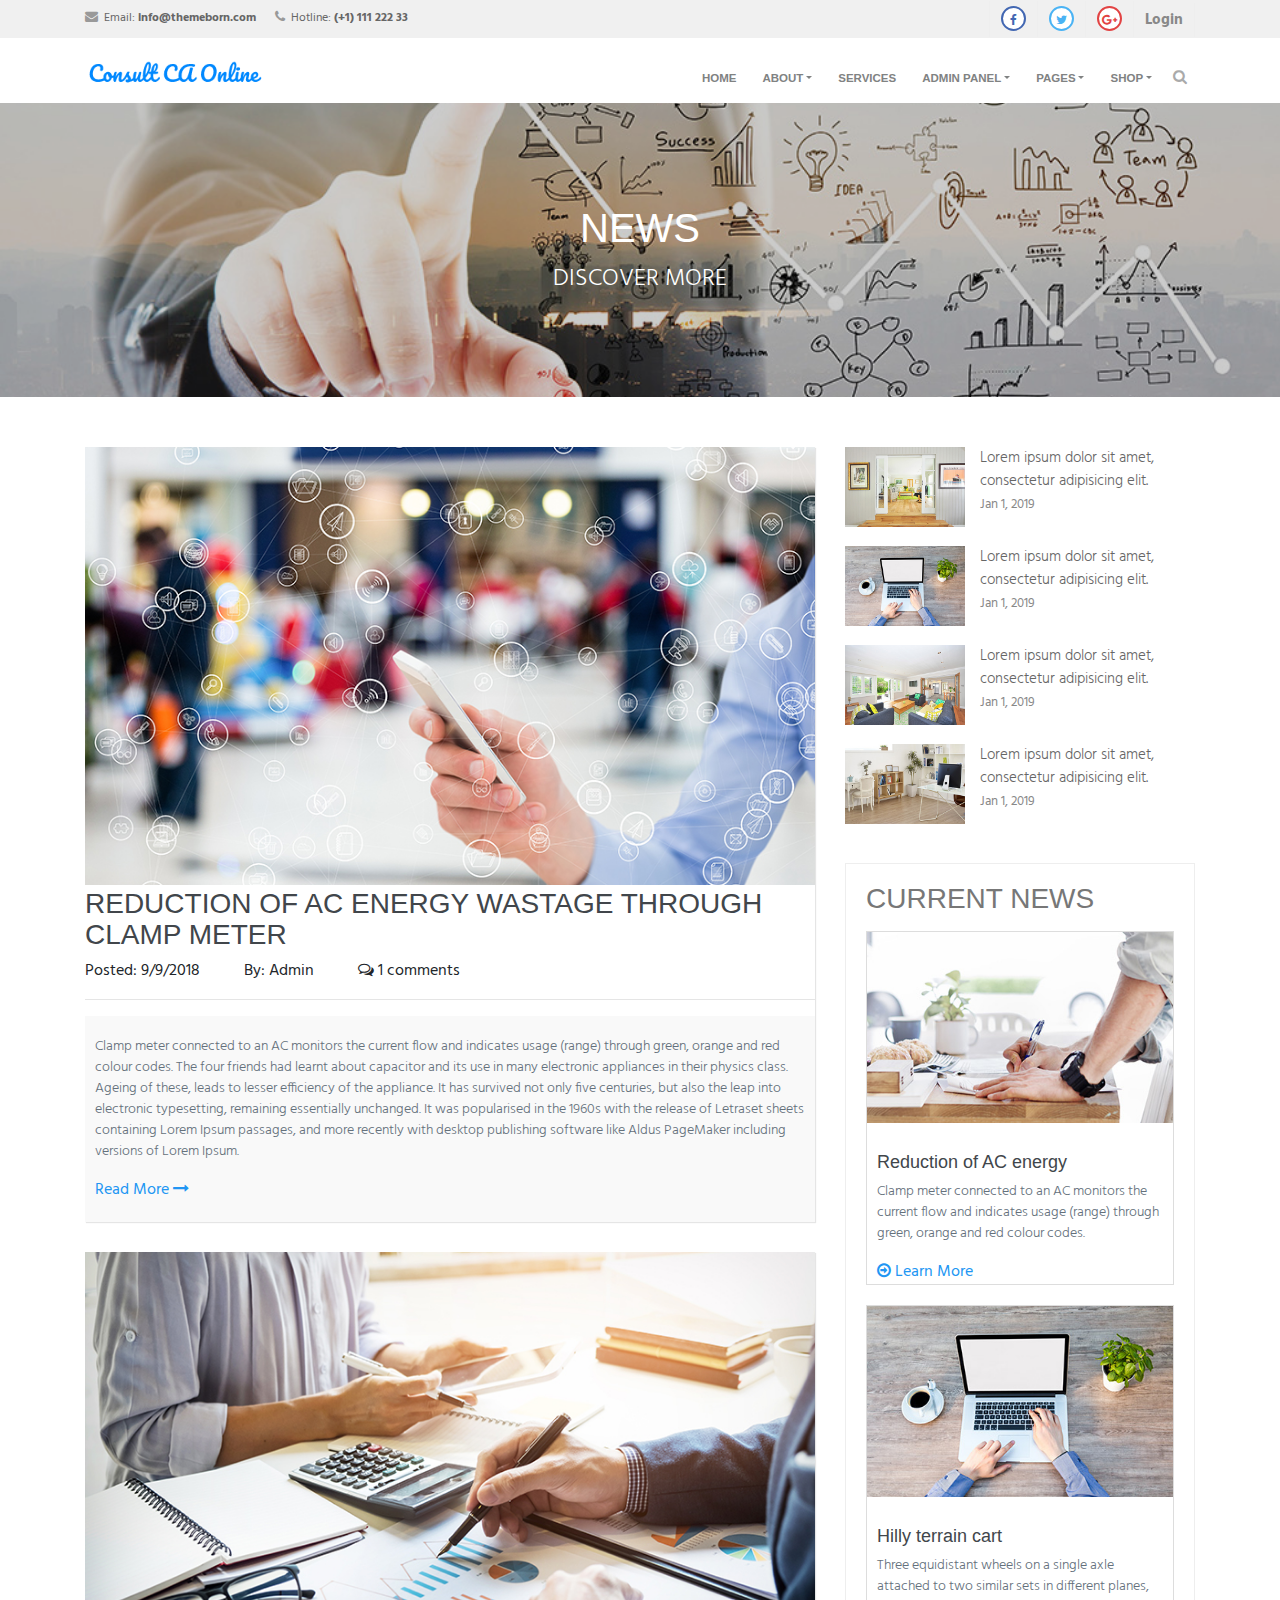
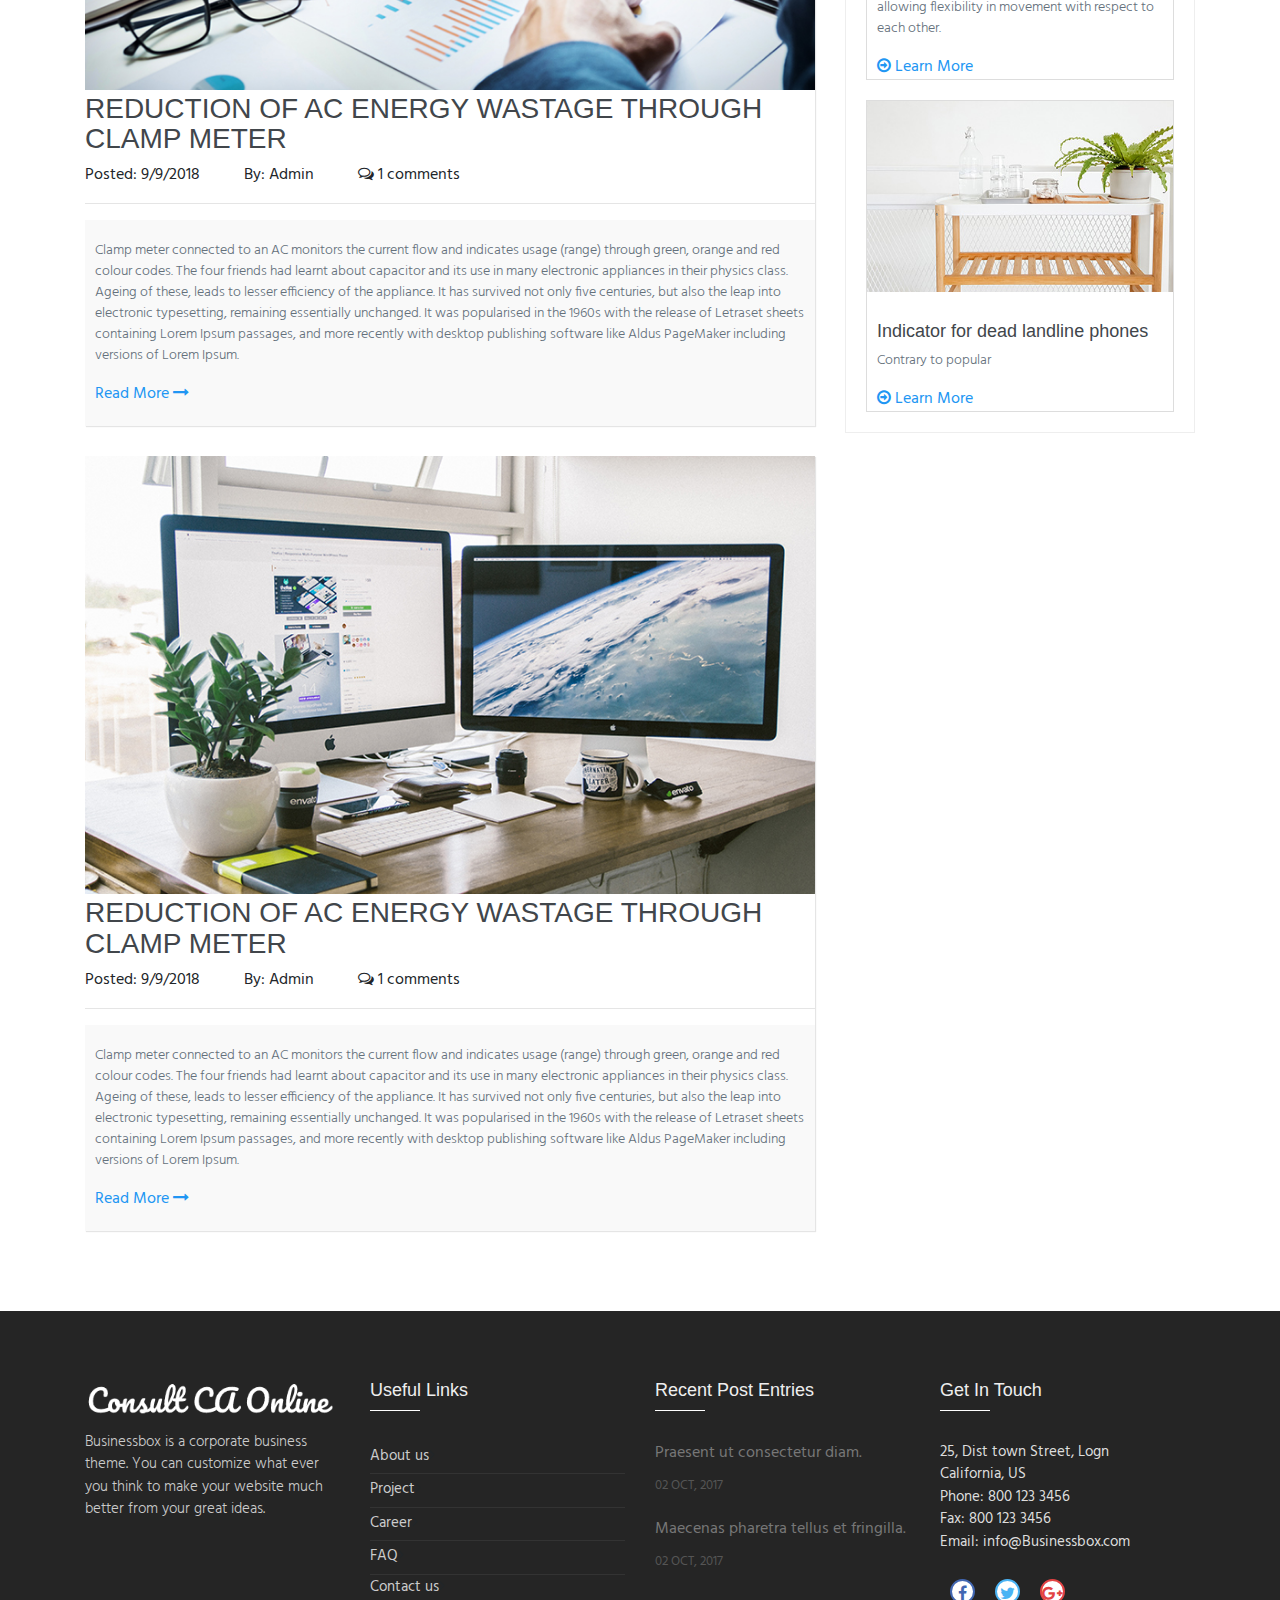
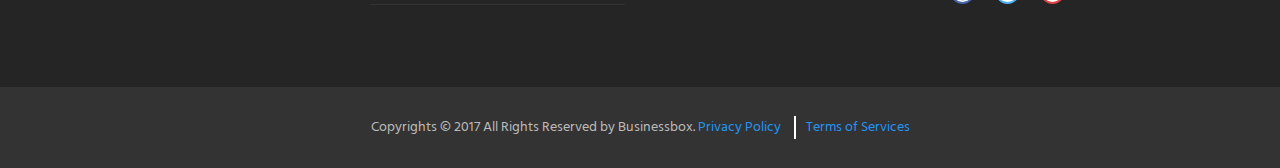
<file: news-list.html>
<!--
author: Boostraptheme
author URL: https://boostraptheme.com
License: Creative Commons Attribution 4.0 Unported
License URL: https://creativecommons.org/licenses/by/4.0/
-->

<!DOCTYPE html>
<html lang="en">

  <head>

    <meta charset="utf-8">
    <meta name="viewport" content="width=device-width, initial-scale=1, shrink-to-fit=no">
    <meta name="description" content="">
    <meta name="author" content="">

    <title>Business Bootstrap Responsive Template</title>
    <link rel="shortcut icon" href="img/favicon.ico">

    <!-- Global Stylesheets -->
    <link href="https://fonts.googleapis.com/css?family=Roboto+Condensed:300,300i,400,400i,700,700i" rel="stylesheet">
    <link href="css/bootstrap/bootstrap.min.css" rel="stylesheet">
    <link rel="stylesheet" href="font-awesome-4.7.0/css/font-awesome.min.css">
    <link rel="stylesheet" href="css/animate/animate.min.css">
    <link rel="stylesheet" href="css/owl-carousel/owl.carousel.min.css">
    <link rel="stylesheet" href="css/owl-carousel/owl.theme.default.min.css">
    <link rel="stylesheet" href="css/style.css">

    <!-- Core Stylesheets -->
    <link rel="stylesheet" href="css/news.css"> 
  </head>

  <body id="page-top">

<!--====================================================
                         HEADER
======================================================--> 

    <header>

      <!-- Top Navbar  -->
      <div class="top-menubar">
        <div class="topmenu">
          <div class="container">
            <div class="row">
              <div class="col-md-7">
                <ul class="list-inline top-contacts">
                  <li>
                    <i class="fa fa-envelope"></i> Email: <a href="mailto:info@themeborn.com"><b>info@themeborn.com</b></a>
                  </li>
                  <li>
                    <i class="fa fa-phone"></i> Hotline: <b>(+1) 111 222 33</b>
                  </li>
                </ul>
              </div> 
              <div class="col-md-5">
                <ul class="list-inline top-data">
                  <li><a href="#" target="_empty"><i class="fa top-social fa-facebook"></i></a></li>
                  <li><a href="#" target="_empty"><i class="fa top-social fa-twitter"></i></a></li>
                  <li><a href="#" target="_empty"><i class="fa top-social fa-google-plus"></i></a></li> 
                  <li><a href="#" class="log-top" data-toggle="modal" data-target="#login-modal">Login</a></li>  
                </ul>
              </div>
            </div>
          </div>
        </div> 
      </div>  
      
      <!-- Navbar -->
      <nav class="navbar navbar-expand-lg navbar-light" id="mainNav" data-toggle="affix">
        <div class="container">
          <a class="navbar-brand smooth-scroll" href="index.html">
            <img src="img/logo-s.png" alt="logo">
          </a> 
          <button class="navbar-toggler navbar-toggler-right" type="button" data-toggle="collapse" data-target="#navbarResponsive" aria-controls="navbarResponsive" aria-expanded="false" aria-label="Toggle navigation"> 
                <span class="navbar-toggler-icon"></span>
          </button>  
          <div class="collapse navbar-collapse" id="navbarResponsive">
            <ul class="navbar-nav ml-auto">
                <li class="nav-item" ><a class="nav-link smooth-scroll" href="index.html">Home</a></li>
                <li class="nav-item dropdown" >
                  <a class="nav-link dropdown-toggle smooth-scroll" href="#" id="navbarDropdownMenuLink" data-toggle="dropdown" aria-haspopup="true" aria-expanded="false">About</a> 
                  <div class="dropdown-menu dropdown-cust" aria-labelledby="navbarDropdownMenuLink">
                    <a class="dropdown-item" href="about.html">About Us</a>
                    <a class="dropdown-item" href="careers.html">Career Oprtunity</a>
                    <a class="dropdown-item" href="team.html">Meet Our Team</a>
                    <a class="dropdown-item" href="faq.html">FAQ</a>
                    <a class="dropdown-item" href="testimonials.html">Testimonials</a>
                  </div>
                </li>
                <li class="nav-item" ><a class="nav-link smooth-scroll" href="services.html">Services</a></li> 
                <li class="nav-item dropdown" >
                  <a class="nav-link dropdown-toggle smooth-scroll" href="#" id="navbarDropdownMenuLink" data-toggle="dropdown" aria-haspopup="true" aria-expanded="false">Admin Panel</a> 
                  <div class="dropdown-menu dropdown-cust" aria-labelledby="navbarDropdownMenuLink"> 
                    <a class="dropdown-item"  target="_empty" href="admin/index.html">Dashboard</a> 
                    <a class="dropdown-item"  target="_empty" href="admin/chart.html">Charts</a> 
                    <a class="dropdown-item"  target="_empty" href="admin/email.html">Email</a> 
                    <a class="dropdown-item"  target="_empty" href="admin/faq.html">FAQ</a> 
                    <a class="dropdown-item"  target="_empty" href="admin/profile.html">Profile</a> 
                    <a class="dropdown-item"  target="_empty" href="admin/tables.html">Tables</a> 
                    <a class="dropdown-item"  target="_empty" href="admin/invoice.html">Invoice</a> 
                  </div>
                </li>
                <li class="nav-item dropdown" >
                  <a class="nav-link dropdown-toggle smooth-scroll" href="#" id="navbarDropdownMenuLink" data-toggle="dropdown" aria-haspopup="true" aria-expanded="false">Pages</a> 
                  <div class="dropdown-menu dropdown-cust" aria-labelledby="navbarDropdownMenuLink">
                    <a class="dropdown-item active" href="news-list.html">News list layouts</a>
                    <a class="dropdown-item" href="news-grid.html">News grid layouts</a>
                    <a class="dropdown-item" href="news-details.html">News Details</a> 
                    <a class="dropdown-item" href="project.html">Project</a>
                    <a class="dropdown-item" href="contact.html">Contact Us</a>
                    <a class="dropdown-item" href="comming-soon.html">Comming Soon</a>
                    <a class="dropdown-item" href="pricing.html">Pricing Tables</a>
                    <a class="dropdown-item" href="admin/404.html">404</a>
                  </div>
                </li>
                <li class="nav-item dropdown" >
                  <a class="nav-link dropdown-toggle smooth-scroll" href="#" id="navbarDropdownMenuLink" data-toggle="dropdown" aria-haspopup="true" aria-expanded="false">Shop</a> 
                  <div class="dropdown-menu dropdown-cust mega-menu" aria-labelledby="navbarDropdownMenuLink">
                    <div class="row">
                      <div class="col-md-5">
                        <a class="dropdown-item" href="shop.html">Shop Detail</a>
                        <a class="dropdown-item" href="single-product.html">Single Product</a>
                        <a class="dropdown-item" href="cart.html">Cart</a>
                        <a class="dropdown-item" href="checkout.html">Checkout</a>
                        <a class="dropdown-item" href="myaccount.html">Myaccount</a>
                      </div>
                      <div class="col-md-7 mega-menu-img m-auto text-center pl-0">
                        <a href="#"><img src="img/offer_icon.png" alt="" class="img-fluid"></a>
                      </div>
                    </div>
                  </div>
                </li>
                <li>
                  <i class="search fa fa-search search-btn"></i>
                  <div class="search-open">
                    <div class="input-group animated fadeInUp">
                      <input type="text" class="form-control" placeholder="Search" aria-describedby="basic-addon2">
                      <span class="input-group-addon" id="basic-addon2">Go</span>
                    </div>
                  </div>
                </li> 
                <li>
                  <div class="top-menubar-nav">
                    <div class="topmenu ">
                      <div class="container">
                        <div class="row">
                          <div class="col-md-9">
                            <ul class="list-inline top-contacts">
                              <li>
                                <i class="fa fa-envelope"></i> Email: <a href="mailto:info@htmlstream.com">info@htmlstream.com</a>
                              </li>
                              <li>
                                <i class="fa fa-phone"></i> Hotline: (1) 396 4587 99
                              </li>
                            </ul>
                          </div> 
                          <div class="col-md-3">
                            <ul class="list-inline top-data">
                              <li><a href="#" target="_empty"><i class="fa top-social fa-facebook"></i></a></li>
                              <li><a href="#" target="_empty"><i class="fa top-social fa-twitter"></i></a></li>
                              <li><a href="#" target="_empty"><i class="fa top-social fa-google-plus"></i></a></li> 
                              <li><a href="#" class="log-top" data-toggle="modal" data-target="#login-modal">Login</a></li>  
                            </ul>
                          </div>
                        </div>
                      </div>
                    </div> 
                  </div>
                </li>
            </ul>  
          </div>
        </div>
      </nav>
    </header> 

<!--====================================================
                    LOGIN OR REGISTER
======================================================-->
    <section id="login">
      <div class="modal fade" id="login-modal" tabindex="-1" role="dialog" aria-labelledby="myModalLabel" aria-hidden="true" style="display: none;">
          <div class="modal-dialog">
              <div class="modal-content">
                  <div class="modal-header" align="center">
                      <button type="button" class="close" data-dismiss="modal" aria-label="Close">
                          <span class="fa fa-times" aria-hidden="true"></span>
                      </button>
                  </div>
                  <div id="div-forms">
                      <form id="login-form">
                          <h3 class="text-center">Login</h3>
                          <div class="modal-body">
                              <label for="username">Username</label> 
                              <input id="login_username" class="form-control" type="text" placeholder="Enter username " required>
                              <label for="username">Password</label> 
                              <input id="login_password" class="form-control" type="password" placeholder="Enter password" required>
                              <div class="checkbox">
                                  <label>
                                      <input type="checkbox"> Remember me
                                  </label>
                              </div>
                          </div>
                          <div class="modal-footer text-center">
                              <div>
                                  <button type="submit" class="btn btn-general btn-white">Login</button>
                              </div>
                              <div>
                                  <button id="login_register_btn" type="button" class="btn btn-link">Register</button>
                              </div>
                          </div>
                      </form>
                      <form id="register-form" style="display:none;">
                          <h3 class="text-center">Register</h3>
                          <div class="modal-body"> 
                              <label for="username">Username</label> 
                              <input id="register_username" class="form-control" type="text" placeholder="Enter username" required>
                              <label for="register_email">E-mailId</label> 
                              <input id="register_email" class="form-control" type="text" placeholder="Enter eMail" required>
                              <label for="register_password">Password</label> 
                              <input id="register_password" class="form-control" type="password" placeholder="Password" required>
                          </div>
                          <div class="modal-footer">
                              <div>
                                  <button type="submit" class="btn btn-general btn-white">Register</button>
                              </div>
                              <div>
                                  <button id="register_login_btn" type="button" class="btn btn-link">Log In</button>
                              </div>
                          </div>
                      </form>
                  </div>
              </div>
          </div>
      </div>
    </section>      
 
<!--====================================================
                       HOME-P
======================================================-->
    <div id="home-p" class="home-p pages-head1 text-center">
      <div class="container">
        <h1 class="wow fadeInUp" data-wow-delay="0.1s">News</h1>
        <p>Discover more</p>
      </div><!--/end container-->
    </div> 

<!--====================================================
                        single-news-p1
======================================================--> 
    <section id="single-news-p1" class="single-news-p1">
      <div class="container">
        <div class="row">
          <div class="col-md-8">
            <div class="single-news-p1-cont" style="margin-bottom: 30px; box-shadow: 1px 1px 1px rgba(0,0,0,0.1);">
              <div class="single-news-img">
                <img src="img/news/news-box-1.jpg" alt="" class="img-fluid">
              </div>
              <div class="single-news-desc m-0 pt-1 pb-0 px-0">
                <h3>Reduction of AC energy wastage through clamp meter</h3>
                <ul class="list-inline">
                  <li>Posted: <span class="text-theme-colored2"> 9/9/2018</span></li>
                  <li>By: <span class="text-theme-colored2">Admin</span></li>
                  <li><i class="fa fa-comments-o"></i> 1 comments</li>
                </ul>
                <hr>
                <div class="bg-light-gray">
                  <p>Clamp meter connected to an AC monitors the current flow and indicates usage (range) through green, orange and red colour codes. The four friends had learnt about capacitor and its use in many electronic appliances in their physics class. Ageing of these, leads to lesser efficiency of the appliance. It has survived not only five centuries, but also the leap into electronic typesetting, remaining essentially unchanged. It was popularised in the 1960s with the release of Letraset sheets containing Lorem Ipsum passages, and more recently with desktop publishing software like Aldus PageMaker including versions of Lorem Ipsum.</p> 
                  <a href="#" class="mb-2">Read More <i class="fa fa-long-arrow-right"></i></a>
                </div> 
              </div>
            </div>
            <div class="single-news-p1-cont" style="margin-bottom: 30px; box-shadow: 1px 1px 1px rgba(0,0,0,0.1);">
              <div class="single-news-img">
                <img src="img/news/news-box-2.jpg" alt="" class="img-fluid">
              </div>
              <div class="single-news-desc m-0 pt-1 pb-0 px-0">
                <h3>Reduction of AC energy wastage through clamp meter</h3>
                <ul class="list-inline">
                  <li>Posted: <span class="text-theme-colored2"> 9/9/2018</span></li>
                  <li>By: <span class="text-theme-colored2">Admin</span></li>
                  <li><i class="fa fa-comments-o"></i> 1 comments</li>
                </ul>
                <hr>
                <div class="bg-light-gray">
                  <p>Clamp meter connected to an AC monitors the current flow and indicates usage (range) through green, orange and red colour codes. The four friends had learnt about capacitor and its use in many electronic appliances in their physics class. Ageing of these, leads to lesser efficiency of the appliance. It has survived not only five centuries, but also the leap into electronic typesetting, remaining essentially unchanged. It was popularised in the 1960s with the release of Letraset sheets containing Lorem Ipsum passages, and more recently with desktop publishing software like Aldus PageMaker including versions of Lorem Ipsum.</p> 
                  <a href="#" class="mb-2">Read More <i class="fa fa-long-arrow-right"></i></a>
                </div> 
              </div>
            </div>
            <div class="single-news-p1-cont" style="margin-bottom: 30px; box-shadow: 1px 1px 1px rgba(0,0,0,0.1);">
              <div class="single-news-img">
                <img src="img/news/news-box-3.jpg" alt="" class="img-fluid">
              </div>
              <div class="single-news-desc m-0 pt-1 pb-0 px-0">
                <h3>Reduction of AC energy wastage through clamp meter</h3>
                <ul class="list-inline">
                  <li>Posted: <span class="text-theme-colored2"> 9/9/2018</span></li>
                  <li>By: <span class="text-theme-colored2">Admin</span></li>
                  <li><i class="fa fa-comments-o"></i> 1 comments</li>
                </ul>
                <hr>
                <div class="bg-light-gray">
                  <p>Clamp meter connected to an AC monitors the current flow and indicates usage (range) through green, orange and red colour codes. The four friends had learnt about capacitor and its use in many electronic appliances in their physics class. Ageing of these, leads to lesser efficiency of the appliance. It has survived not only five centuries, but also the leap into electronic typesetting, remaining essentially unchanged. It was popularised in the 1960s with the release of Letraset sheets containing Lorem Ipsum passages, and more recently with desktop publishing software like Aldus PageMaker including versions of Lorem Ipsum.</p> 
                  <a href="#" class="mb-2">Read More <i class="fa fa-long-arrow-right"></i></a>
                </div> 
              </div>
            </div>  
          </div>
          <div class="col-md-4">
            <div class="small-news-box">
              <a href="">
                <div class="right-side-sn-cont">
                  <img src="img/news/news-6.jpg" alt="" class="img-fluid">
                  <p>Lorem ipsum dolor sit amet, consectetur adipisicing elit.</p>
                  <small><fa class="fa-watch"> Jan 1, 2019</fa></small>
                </div>
              </a>
              <a href="">
                <div class="right-side-sn-cont">
                  <img src="img/news/news-9.jpg" alt="" class="img-fluid">
                  <p>Lorem ipsum dolor sit amet, consectetur adipisicing elit.</p>
                  <small><fa class="fa-watch"> Jan 1, 2019</fa></small>
                </div>
              </a>
              <a href="">
                <div class="right-side-sn-cont">
                  <img src="img/news/news-7.jpg" alt="" class="img-fluid">
                  <p>Lorem ipsum dolor sit amet, consectetur adipisicing elit.</p>
                  <small><fa class="fa-watch"> Jan 1, 2019</fa></small>
                </div>
              </a>
              <a href="">
                <div class="right-side-sn-cont">
                  <img src="img/news/news-3.jpg" alt="" class="img-fluid">
                  <p>Lorem ipsum dolor sit amet, consectetur adipisicing elit.</p>
                  <small><fa class="fa-watch"> Jan 1, 2019</fa></small>
                </div>
              </a>
            </div>
            <div class="ad-box-sn"> 
              <h3 style="color:#777;" class="pb-2">Current News</h3>
              <div class="card">
                <div class="desc-comp-offer-cont">
                <div class="thumbnail-blogs">
                    <div class="caption">
                      <i class="fa fa-chain"></i>
                    </div>
                    <img src="img/news/news-8.jpg" class="img-fluid" alt="...">
                </div>
                <h3>Reduction of AC energy</h3>
                <p class="desc">Clamp meter connected to an AC monitors the current flow and indicates usage (range) through green, orange and red colour codes.</p>
                <a href="#"><i class="fa fa-arrow-circle-o-right"></i> Learn More</a>
                </div>
              </div>
              <div class="card">
                <div class="desc-comp-offer-cont">
                <div class="thumbnail-blogs">
                    <div class="caption">
                      <i class="fa fa-chain"></i>
                    </div>
                    <img src="img/news/news-9.jpg" class="img-fluid" alt="...">
                </div>
                <h3>Hilly terrain cart</h3>
                <p class="desc">Three equidistant wheels on a single axle attached to two similar sets in different planes, allowing flexibility in movement with respect to each other. </p>
                <a href="#"><i class="fa fa-arrow-circle-o-right"></i> Learn More</a>
                </div>
              </div>
              <div class="card">
                <div class="desc-comp-offer-cont">
                <div class="thumbnail-blogs">
                    <div class="caption">
                      <i class="fa fa-chain"></i>
                    </div>
                    <img src="img/news/news-11.jpg" class="img-fluid" alt="...">
                </div>
                <h3>Indicator for dead landline phones</h3>
                <p class="desc">Contrary to popular </p>
                <a href="#"><i class="fa fa-arrow-circle-o-right"></i> Learn More</a>
                </div>
              </div>
            </div>
          </div> 
        </div>
      </div>
    </section>
 

<!--====================================================
                      FOOTER
======================================================--> 
    <footer> 
        <div id="footer-s1" class="footer-s1">
          <div class="footer">
            <div class="container">
              <div class="row">
                <!-- About Us -->
                <div class="col-md-3 col-sm-6 ">
                  <div><img src="img/logo-w.png" alt="" class="img-fluid"></div>
                  <ul class="list-unstyled comp-desc-f">
                     <li><p>Businessbox is a corporate business theme. You can customize what ever you think to make your website much better from your great ideas. </p></li> 
                  </ul><br> 
                </div>
                <!-- End About Us -->

                <!-- Recent News -->
                <div class="col-md-3 col-sm-6 ">
                  <div class="heading-footer"><h2>Useful Links</h2></div>
                  <ul class="list-unstyled link-list">
                    <li><a href="about.html">About us</a><i class="fa fa-angle-right"></i></li> 
                    <li><a href="project.html">Project</a><i class="fa fa-angle-right"></i></li> 
                    <li><a href="careers.html">Career</a><i class="fa fa-angle-right"></i></li> 
                    <li><a href="faq.html">FAQ</a><i class="fa fa-angle-right"></i></li> 
                    <li><a href="contact.html">Contact us</a><i class="fa fa-angle-right"></i></li> 
                  </ul>
                </div>
                <!-- End Recent list -->

                <!-- Recent Blog Entries -->
                <div class="col-md-3 col-sm-6 ">
                  <div class="heading-footer"><h2>Recent Post Entries</h2></div>
                  <ul class="list-unstyled thumb-list">
                    <li>
                      <div class="overflow-h">
                        <a href="#">Praesent ut consectetur diam.</a>
                        <small>02 OCT, 2017</small>
                      </div>
                    </li>
                    <li>
                      <div class="overflow-h">
                        <a href="#">Maecenas pharetra tellus et fringilla.</a>
                        <small>02 OCT, 2017</small>
                      </div>
                    </li>
                  </ul>
                </div>
                <!-- End Recent Blog Entries -->

                <!-- Latest Tweets -->
                <div class="col-md-3 col-sm-6">
                  <div class="heading-footer"><h2>Get In Touch</h2></div>
                  <address class="address-details-f">
                    25, Dist town Street, Logn <br>
                    California, US <br>
                    Phone: 800 123 3456 <br>
                    Fax: 800 123 3456 <br>
                    Email: <a href="mailto:info@Businessbox.com" class="">info@Businessbox.com</a>
                  </address>  
                  <ul class="list-inline social-icon-f top-data">
                    <li><a href="#" target="_empty"><i class="fa top-social fa-facebook"></i></a></li>
                    <li><a href="#" target="_empty"><i class="fa top-social fa-twitter"></i></a></li>
                    <li><a href="#" target="_empty"><i class="fa top-social fa-google-plus"></i></a></li> 
                  </ul>
                </div>
                <!-- End Latest Tweets -->
              </div>
            </div><!--/container -->
          </div> 
        </div>

        <div id="footer-bottom">
            <div class="container">
                <div class="row">
                    <div class="col-md-12">
                        <div id="footer-copyrights">
                            <p>Copyrights &copy; 2017 All Rights Reserved by Businessbox. <a href="#">Privacy Policy</a> <a href="#">Terms of Services</a></p>
                        </div>
                    </div> 
                </div>
            </div>
        </div>
        <a href="#home-p" id="back-to-top" class="btn btn-sm btn-green btn-back-to-top smooth-scrolls hidden-sm hidden-xs" title="home" role="button">
            <i class="fa fa-angle-up"></i>
        </a>
    </footer>

    <!--Global JavaScript -->
    <script src="js/jquery/jquery.min.js"></script>
    <script src="js/popper/popper.min.js"></script>
    <script src="js/bootstrap/bootstrap.min.js"></script>
    <script src="js/wow/wow.min.js"></script>
    <script src="js/owl-carousel/owl.carousel.min.js"></script>

    <!-- Plugin JavaScript -->
    <script src="js/jquery-easing/jquery.easing.min.js"></script> 

    <script src="js/custom.js"></script> 
  </body>

</html>
</file>
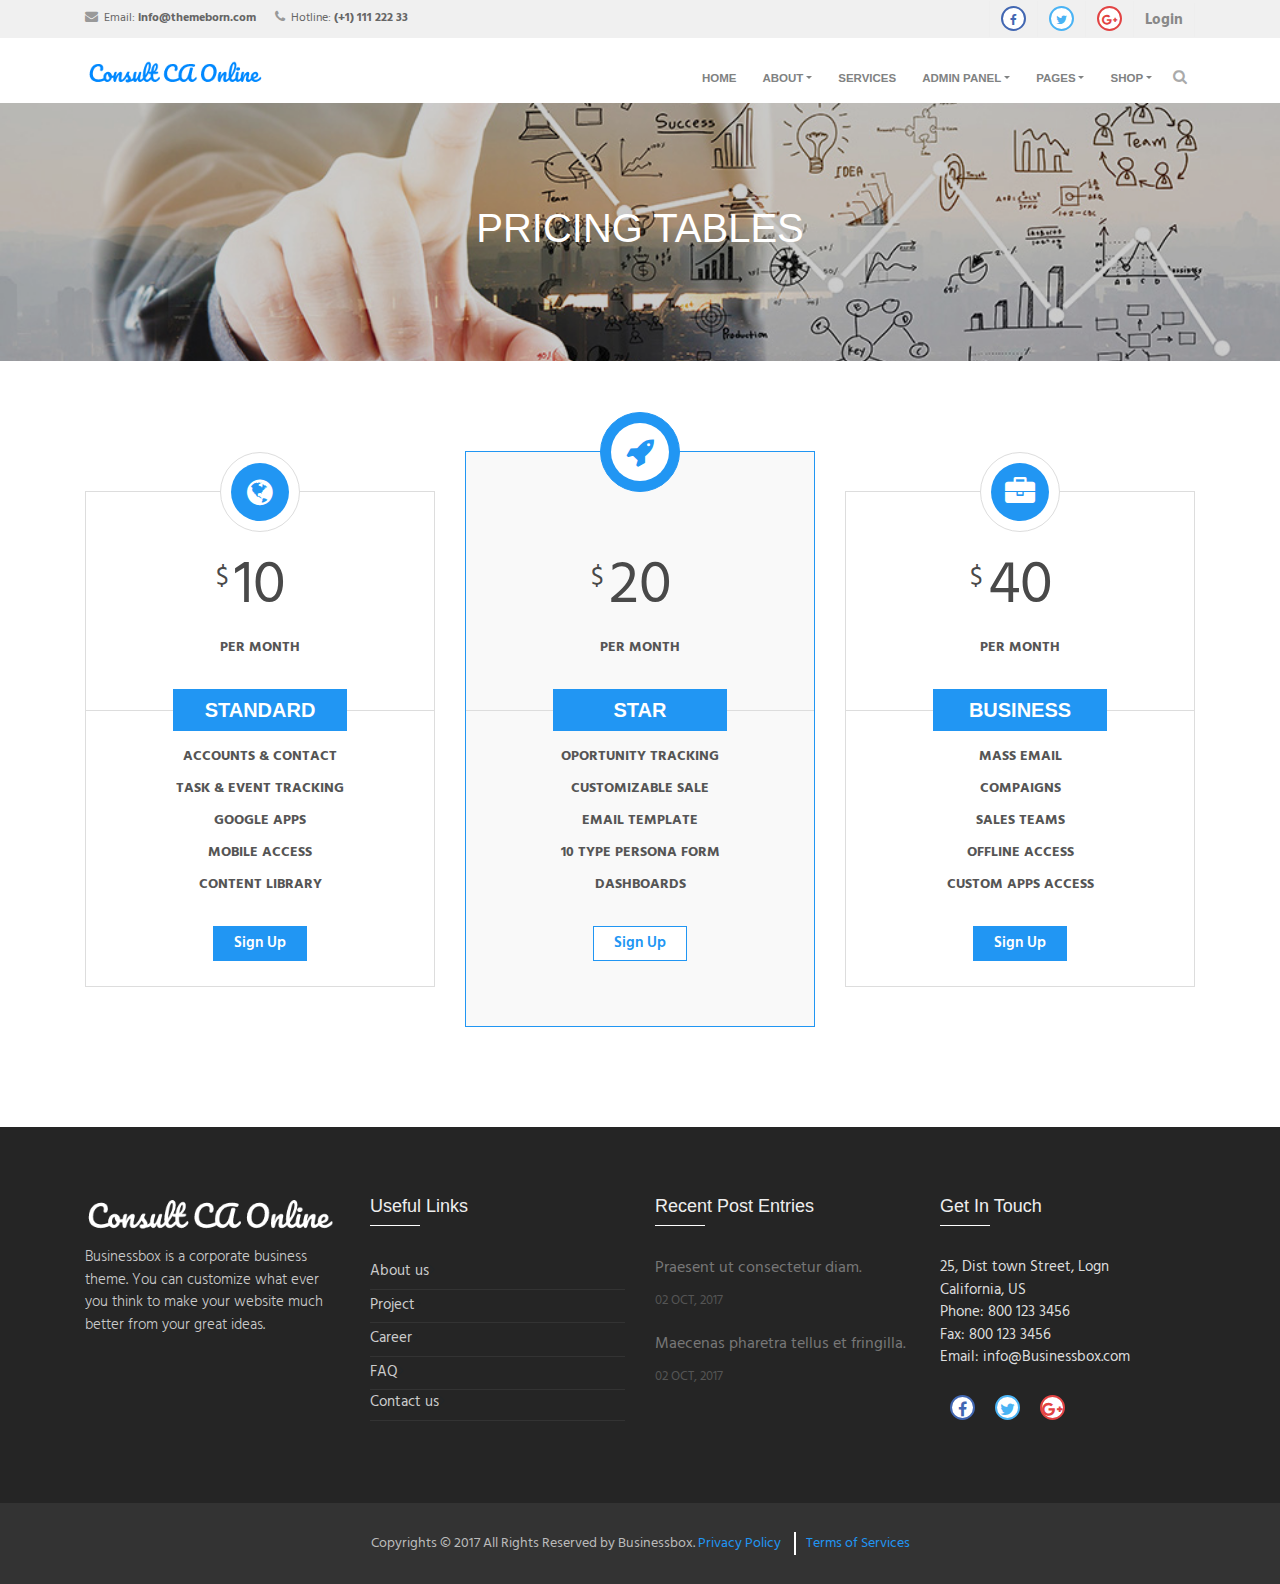
<file: pricing.html>
<!--
author: Boostraptheme
author URL: https://boostraptheme.com
License: Creative Commons Attribution 4.0 Unported
License URL: https://creativecommons.org/licenses/by/4.0/
-->

<!DOCTYPE html>
<html lang="en">

  <head>

    <meta charset="utf-8">
    <meta name="viewport" content="width=device-width, initial-scale=1, shrink-to-fit=no">
    <meta name="description" content="">
    <meta name="author" content="">

    <title>Business Bootstrap Responsive Template</title>
    <link rel="shortcut icon" href="img/favicon.ico">

    <!-- Global Stylesheets -->
    <link href="https://fonts.googleapis.com/css?family=Roboto+Condensed:300,300i,400,400i,700,700i" rel="stylesheet">
    <link href="css/bootstrap/bootstrap.min.css" rel="stylesheet">
    <link rel="stylesheet" href="font-awesome-4.7.0/css/font-awesome.min.css">
    <link rel="stylesheet" href="css/animate/animate.min.css">
    <link rel="stylesheet" href="css/owl-carousel/owl.carousel.min.css">
    <link rel="stylesheet" href="css/owl-carousel/owl.theme.default.min.css">
    <link rel="stylesheet" href="css/style.css">

    <!-- Core Stylesheets -->
    <link rel="stylesheet" href="css/pricing.css"> 
  </head>

  <body id="page-top">

<!--====================================================
                         HEADER
======================================================--> 
    <header>

      <!-- Top Navbar  -->
      <div class="top-menubar">
        <div class="topmenu">
          <div class="container">
            <div class="row">
              <div class="col-md-7">
                <ul class="list-inline top-contacts">
                  <li>
                    <i class="fa fa-envelope"></i> Email: <a href="mailto:info@themeborn.com"><b>info@themeborn.com</b></a>
                  </li>
                  <li>
                    <i class="fa fa-phone"></i> Hotline: <b>(+1) 111 222 33</b>
                  </li>
                </ul>
              </div> 
              <div class="col-md-5">
                <ul class="list-inline top-data">
                  <li><a href="#" target="_empty"><i class="fa top-social fa-facebook"></i></a></li>
                  <li><a href="#" target="_empty"><i class="fa top-social fa-twitter"></i></a></li>
                  <li><a href="#" target="_empty"><i class="fa top-social fa-google-plus"></i></a></li> 
                  <li><a href="#" class="log-top" data-toggle="modal" data-target="#login-modal">Login</a></li>  
                </ul>
              </div>
            </div>
          </div>
        </div> 
      </div>  
      
      <!-- Navbar -->
      <nav class="navbar navbar-expand-lg navbar-light" id="mainNav" data-toggle="affix">
        <div class="container">
          <a class="navbar-brand smooth-scroll" href="index.html">
            <img src="img/logo-s.png" alt="logo">
          </a> 
          <button class="navbar-toggler navbar-toggler-right" type="button" data-toggle="collapse" data-target="#navbarResponsive" aria-controls="navbarResponsive" aria-expanded="false" aria-label="Toggle navigation"> 
                <span class="navbar-toggler-icon"></span>
          </button>  
          <div class="collapse navbar-collapse" id="navbarResponsive">
            <ul class="navbar-nav ml-auto">
                <li class="nav-item" ><a class="nav-link smooth-scroll" href="index.html">Home</a></li>
                <li class="nav-item dropdown" >
                  <a class="nav-link dropdown-toggle smooth-scroll" href="#" id="navbarDropdownMenuLink" data-toggle="dropdown" aria-haspopup="true" aria-expanded="false">About</a> 
                  <div class="dropdown-menu dropdown-cust" aria-labelledby="navbarDropdownMenuLink">
                    <a class="dropdown-item" href="about.html">About Us</a>
                    <a class="dropdown-item" href="careers.html">Career Oprtunity</a>
                    <a class="dropdown-item" href="team.html">Meet Our Team</a>
                    <a class="dropdown-item" href="faq.html">FAQ</a>
                    <a class="dropdown-item" href="testimonials.html">Testimonials</a>
                  </div>
                </li>
                <li class="nav-item" ><a class="nav-link smooth-scroll" href="services.html">Services</a></li> 
                <li class="nav-item dropdown" >
                  <a class="nav-link dropdown-toggle smooth-scroll" href="#" id="navbarDropdownMenuLink" data-toggle="dropdown" aria-haspopup="true" aria-expanded="false">Admin Panel</a> 
                  <div class="dropdown-menu dropdown-cust" aria-labelledby="navbarDropdownMenuLink"> 
                    <a class="dropdown-item"  target="_empty" href="admin/index.html">Dashboard</a> 
                    <a class="dropdown-item"  target="_empty" href="admin/chart.html">Charts</a> 
                    <a class="dropdown-item"  target="_empty" href="admin/email.html">Email</a> 
                    <a class="dropdown-item"  target="_empty" href="admin/faq.html">FAQ</a> 
                    <a class="dropdown-item"  target="_empty" href="admin/profile.html">Profile</a> 
                    <a class="dropdown-item"  target="_empty" href="admin/tables.html">Tables</a> 
                    <a class="dropdown-item"  target="_empty" href="admin/invoice.html">Invoice</a> 
                  </div>
                </li>
                <li class="nav-item dropdown" >
                  <a class="nav-link dropdown-toggle smooth-scroll" href="#" id="navbarDropdownMenuLink" data-toggle="dropdown" aria-haspopup="true" aria-expanded="false">Pages</a> 
                  <div class="dropdown-menu dropdown-cust" aria-labelledby="navbarDropdownMenuLink">
                    <a class="dropdown-item" href="news-list.html">News list layouts</a>
                    <a class="dropdown-item" href="news-grid.html">News grid layouts</a>
                    <a class="dropdown-item" href="news-details.html">News Details</a> 
                    <a class="dropdown-item" href="project.html">Project</a>
                    <a class="dropdown-item" href="contact.html">Contact Us</a>
                    <a class="dropdown-item" href="comming-soon.html">Comming Soon</a>
                    <a class="dropdown-item active" href="pricing.html">Pricing Tables</a>
                    <a class="dropdown-item" href="admin/404.html">404</a>
                  </div>
                </li>
                <li class="nav-item dropdown" >
                  <a class="nav-link dropdown-toggle smooth-scroll" href="#" id="navbarDropdownMenuLink" data-toggle="dropdown" aria-haspopup="true" aria-expanded="false">Shop</a> 
                  <div class="dropdown-menu dropdown-cust mega-menu" aria-labelledby="navbarDropdownMenuLink">
                    <div class="row">
                      <div class="col-md-5">
                        <a class="dropdown-item" href="shop.html">Shop Detail</a>
                        <a class="dropdown-item" href="single-product.html">Single Product</a>
                        <a class="dropdown-item" href="cart.html">Cart</a>
                        <a class="dropdown-item" href="checkout.html">Checkout</a>
                        <a class="dropdown-item" href="myaccount.html">Myaccount</a>
                      </div>
                      <div class="col-md-7 mega-menu-img m-auto text-center pl-0">
                        <a href="#"><img src="img/offer_icon.png" alt="" class="img-fluid"></a>
                      </div>
                    </div>
                  </div>
                </li>
                <li>
                  <i class="search fa fa-search search-btn"></i>
                  <div class="search-open">
                    <div class="input-group animated fadeInUp">
                      <input type="text" class="form-control" placeholder="Search" aria-describedby="basic-addon2">
                      <span class="input-group-addon" id="basic-addon2">Go</span>
                    </div>
                  </div>
                </li> 
                <li>
                  <div class="top-menubar-nav">
                    <div class="topmenu ">
                      <div class="container">
                        <div class="row">
                          <div class="col-md-9">
                            <ul class="list-inline top-contacts">
                              <li>
                                <i class="fa fa-envelope"></i> Email: <a href="mailto:info@htmlstream.com">info@htmlstream.com</a>
                              </li>
                              <li>
                                <i class="fa fa-phone"></i> Hotline: (1) 396 4587 99
                              </li>
                            </ul>
                          </div> 
                          <div class="col-md-3">
                            <ul class="list-inline top-data">
                              <li><a href="#" target="_empty"><i class="fa top-social fa-facebook"></i></a></li>
                              <li><a href="#" target="_empty"><i class="fa top-social fa-twitter"></i></a></li>
                              <li><a href="#" target="_empty"><i class="fa top-social fa-google-plus"></i></a></li> 
                              <li><a href="#" class="log-top" data-toggle="modal" data-target="#login-modal">Login</a></li>  
                            </ul>
                          </div>
                        </div>
                      </div>
                    </div> 
                  </div>
                </li>
            </ul>  
          </div>
        </div>
      </nav>
    </header> 

<!--====================================================
                    LOGIN OR REGISTER
======================================================-->
    <section id="login">
      <div class="modal fade" id="login-modal" tabindex="-1" role="dialog" aria-labelledby="myModalLabel" aria-hidden="true" style="display: none;">
          <div class="modal-dialog">
              <div class="modal-content">
                  <div class="modal-header" align="center">
                      <button type="button" class="close" data-dismiss="modal" aria-label="Close">
                          <span class="fa fa-times" aria-hidden="true"></span>
                      </button>
                  </div>
                  <div id="div-forms">
                      <form id="login-form">
                          <h3 class="text-center">Login</h3>
                          <div class="modal-body">
                              <label for="username">Username</label> 
                              <input id="login_username" class="form-control" type="text" placeholder="Enter username " required>
                              <label for="username">Password</label> 
                              <input id="login_password" class="form-control" type="password" placeholder="Enter password" required>
                              <div class="checkbox">
                                  <label>
                                      <input type="checkbox"> Remember me
                                  </label>
                              </div>
                          </div>
                          <div class="modal-footer text-center">
                              <div>
                                  <button type="submit" class="btn btn-general btn-white">Login</button>
                              </div>
                              <div>
                                  <button id="login_register_btn" type="button" class="btn btn-link">Register</button>
                              </div>
                          </div>
                      </form>
                      <form id="register-form" style="display:none;">
                          <h3 class="text-center">Register</h3>
                          <div class="modal-body"> 
                              <label for="username">Username</label> 
                              <input id="register_username" class="form-control" type="text" placeholder="Enter username" required>
                              <label for="register_email">E-mailId</label> 
                              <input id="register_email" class="form-control" type="text" placeholder="Enter eMail" required>
                              <label for="register_password">Password</label> 
                              <input id="register_password" class="form-control" type="password" placeholder="Password" required>
                          </div>
                          <div class="modal-footer">
                              <div>
                                  <button type="submit" class="btn btn-general btn-white">Register</button>
                              </div>
                              <div>
                                  <button id="register_login_btn" type="button" class="btn btn-link">Log In</button>
                              </div>
                          </div>
                      </form>
                  </div>
              </div>
          </div>
      </div>
    </section>      
 
<!--====================================================
                       HOME-P
======================================================-->
    <div id="home-p" class="home-p pages-head1 text-center">
      <div class="container">
        <h1 class="wow fadeInUp" data-wow-delay="0.1s">Pricing Tables</h1>
      </div><!--/end container-->
    </div> 
 
<!--====================================================
                      PRICING TABLES
======================================================-->
    <section id="price">  
        <div class="container">
            <div class="row">
                <div class="col-md-4 col-sm-6">
                    <div class="pricingTable">
                        <div class="pricing-icon">
                            <i class="fa fa-globe"></i>
                        </div>
                        <div class="price-Value">
                            <span class="currency">$</span>10
                        </div>
                        <span class="month">per month</span>
                        <div class="pricingHeader">
                            <h3 class="title">STANDARD</h3>
                        </div>
                        <div class="pricing-content">
                            <ul>
                                <li>Accounts &amp; Contact</li>
                                <li>Task &amp; Event Tracking</li>
                                <li>Google Apps</li>
                                <li>Mobile Access</li>
                                <li>Content library</li>
                            </ul>
                        </div>
                        <a href="#" class="pricingTable-signup">Sign Up</a>
                    </div>
                </div>
                <div class="col-md-4 col-sm-6">
                    <div class="pricingTable active">
                        <div class="pricing-icon">
                            <i class="fa fa-rocket"></i>
                        </div>
                        <div class="price-Value">
                            <span class="currency">$</span>20
                        </div>
                        <span class="month">per month</span>
                        <div class="pricingHeader">
                            <h3 class="title">Star</h3>
                        </div>
                        <div class="pricing-content">
                            <ul>
                                <li>Oportunity Tracking</li>
                                <li>Customizable Sale</li>
                                <li>Email Template</li>
                                <li>10 Type Persona Form</li>
                                <li>Dashboards</li>
                            </ul>
                        </div>
                        <a href="#" class="pricingTable-signup">Sign Up</a>
                    </div>
                </div>
                <div class="col-md-4 col-sm-6">
                    <div class="pricingTable">
                        <div class="pricing-icon">
                            <i class="fa fa-briefcase"></i>
                        </div>
                        <div class="price-Value">
                            <span class="currency">$</span>40
                        </div>
                        <span class="month">per month</span>
                        <div class="pricingHeader">
                            <h3 class="title">Business</h3>
                        </div>
                        <div class="pricing-content">
                            <ul>
                                <li>Mass Email</li>
                                <li>Compaigns</li>
                                <li>Sales Teams</li>
                                <li>Offline Access</li>
                                <li>Custom Apps access</li>
                            </ul>
                        </div>
                        <a href="#" class="pricingTable-signup">Sign Up</a>
                    </div>
                </div>
            </div>
        </div>
    </section>
 
<!--====================================================
                      FOOTER
======================================================--> 
    <footer> 
        <div id="footer-s1" class="footer-s1">
          <div class="footer">
            <div class="container">
              <div class="row">
                <!-- About Us -->
                <div class="col-md-3 col-sm-6 ">
                  <div><img src="img/logo-w.png" alt="" class="img-fluid"></div>
                  <ul class="list-unstyled comp-desc-f">
                     <li><p>Businessbox is a corporate business theme. You can customize what ever you think to make your website much better from your great ideas. </p></li> 
                  </ul><br> 
                </div>
                <!-- End About Us -->

                <!-- Recent News -->
                <div class="col-md-3 col-sm-6 ">
                  <div class="heading-footer"><h2>Useful Links</h2></div>
                  <ul class="list-unstyled link-list">
                    <li><a href="about.html">About us</a><i class="fa fa-angle-right"></i></li> 
                    <li><a href="project.html">Project</a><i class="fa fa-angle-right"></i></li> 
                    <li><a href="careers.html">Career</a><i class="fa fa-angle-right"></i></li> 
                    <li><a href="faq.html">FAQ</a><i class="fa fa-angle-right"></i></li> 
                    <li><a href="contact.html">Contact us</a><i class="fa fa-angle-right"></i></li> 
                  </ul>
                </div>
                <!-- End Recent list -->

                <!-- Recent Blog Entries -->
                <div class="col-md-3 col-sm-6 ">
                  <div class="heading-footer"><h2>Recent Post Entries</h2></div>
                  <ul class="list-unstyled thumb-list">
                    <li>
                      <div class="overflow-h">
                        <a href="#">Praesent ut consectetur diam.</a>
                        <small>02 OCT, 2017</small>
                      </div>
                    </li>
                    <li>
                      <div class="overflow-h">
                        <a href="#">Maecenas pharetra tellus et fringilla.</a>
                        <small>02 OCT, 2017</small>
                      </div>
                    </li>
                  </ul>
                </div>
                <!-- End Recent Blog Entries -->

                <!-- Latest Tweets -->
                <div class="col-md-3 col-sm-6">
                  <div class="heading-footer"><h2>Get In Touch</h2></div>
                  <address class="address-details-f">
                    25, Dist town Street, Logn <br>
                    California, US <br>
                    Phone: 800 123 3456 <br>
                    Fax: 800 123 3456 <br>
                    Email: <a href="mailto:info@Businessbox.com" class="">info@Businessbox.com</a>
                  </address>  
                  <ul class="list-inline social-icon-f top-data">
                    <li><a href="#" target="_empty"><i class="fa top-social fa-facebook"></i></a></li>
                    <li><a href="#" target="_empty"><i class="fa top-social fa-twitter"></i></a></li>
                    <li><a href="#" target="_empty"><i class="fa top-social fa-google-plus"></i></a></li> 
                  </ul>
                </div>
                <!-- End Latest Tweets -->
              </div>
            </div><!--/container -->
          </div> 
        </div>

        <div id="footer-bottom">
            <div class="container">
                <div class="row">
                    <div class="col-md-12">
                        <div id="footer-copyrights">
                            <p>Copyrights &copy; 2017 All Rights Reserved by Businessbox. <a href="#">Privacy Policy</a> <a href="#">Terms of Services</a></p>
                        </div>
                    </div> 
                </div>
            </div>
        </div>
        <a href="#home-p" id="back-to-top" class="btn btn-sm btn-green btn-back-to-top smooth-scrolls hidden-sm hidden-xs" title="home" role="button">
            <i class="fa fa-angle-up"></i>
        </a>
    </footer> 

    <!--Global JavaScript -->
    <script src="js/jquery/jquery.min.js"></script>
    <script src="js/popper/popper.min.js"></script>
    <script src="js/bootstrap/bootstrap.min.js"></script>
    <script src="js/wow/wow.min.js"></script>
    <script src="js/owl-carousel/owl.carousel.min.js"></script>

    <!-- Plugin JavaScript -->
    <script src="js/jquery-easing/jquery.easing.min.js"></script> 
    <script src="js/custom.js"></script> 
  </body>

</html>
</file>
<file: css/style.css>
/*
author: Boostraptheme
author URL: https://boostraptheme.com
License: Creative Commons Attribution 4.0 Unported
License URL: https://creativecommons.org/licenses/by/4.0/
*/ 

/*====================================================
                DEFAULT VALUES:

                Font Family                 : Roboto Condensed
                
                Greenish Blue               : #2196f3       (Buttons, Icons, Links, Lines & Backgrounds)
                Steel Gray                  : #41464b       (Headings)
                light Gray                  : #61666b       (Heading Second)
                Gray                        : #717171       (Paragraphs)
                Gray extra light            : #f5f5f5       (Content Background)
                White                       : #fff          (Text With Black Backgrounds)
                Black                       : #000 

======================================================*/

@import url('https://fonts.googleapis.com/css?family=Hind:400,600');

/* General CSS */

html,
body {
    height: 100%;
}

body {
    font-family: 'Hind', sans-serif;
}  

h1, h2, h3, h4, h5 {
    font-family: 'Roboto', sans-serif;
    color:#41464b;
    text-transform: uppercase;
} 

a {
    font-family: 'Hind', sans-serif;
    color: #2196f3;
}

p {
    font-family: 'Hind', sans-serif;
    color: #64707b;
    font-size: 15px;
    font-weight: 300;
}

@media (min-width: 1600px) {
    p {
        font-family: 'Hind', sans-serif;
        color: #64707b;
        font-size: 16px;
        font-weight: 300;
    }    
}
 
/*====================================================
                       NAVIGATION
======================================================*/
     
    /*Top Navbar*/

    .top-menubar-nav {
        display: none;
    }

    header .topmenu {
        background: #f0f0f0;
        border-top: solid 1px #f0f0f0;
        border-bottom: solid 1px #f0f0f0;
    }


    /*Top Contacts*/

    header .topmenu ul {
        margin: 0;
    }

    header .topmenu .top-contacts {
        line-height: 25px;
    }

    header .topmenu .top-contacts li {
        color: #666;
        padding: 5px 0;
        font-size: 12px;
        margin-right: 15px;
        display: inline-block;
    }

    header .topmenu .top-contacts li a {
        color: #666;
    }

    header .topmenu .top-contacts i {
        color: #999;
        font-size: 13px;
        margin-right: 3px;
    }


    /*Top Data*/

    header .topmenu .top-data {
        text-align: right;
    }

    header .topmenu .top-data li {
        padding: 5px 11px;
        margin-left: -4px;
        display: inline-block;
        border-right: solid 1px #eee;
    }

    header .topmenu .top-data li:first-child {
        margin-left: 0;
        border-left: solid 1px #eee;
    }

    header .topmenu .top-data li a {
        font-size: 12px;
    }

    header .topmenu .top-data li a:hover {
        text-decoration: none;
    }

    .top-social {
        height: 25px;
        line-height: 25px;
        text-align: center;
        width: 25px;
        border-radius: 50%;
        background: #fff;
    }

    header .topmenu .top-data li i.top-social.fa-facebook,
    .social-icon-f li i.top-social.fa-facebook {
        border: 2px solid #4267b2;
        color: #4267b2;
    }

    header .topmenu .top-data li i.top-social.fa-facebook:hover,
    .social-icon-f li i.top-social.fa-facebook:hover {
        background: #4267b2;
        color: #fff;
    }

    header .topmenu .top-data li i.top-social.fa-twitter,
    .social-icon-f li i.top-social.fa-twitter {
        border: 2px solid #4AB3F4;
        color: #4AB3F4;
    }

    header .topmenu .top-data li i.top-social.fa-twitter:hover,
    .social-icon-f li i.top-social.fa-twitter:hover {
        background: #4AB3F4;
        color: #fff;
    }

    header .topmenu .top-data li i.top-social.fa-google-plus,
    .social-icon-f li i.top-social.fa-google-plus {
        border: 2px solid #e24343;
        color: #e24343;
    }

    header .topmenu .top-data li i.top-social.fa-google-plus:hover,
    .social-icon-f li i.top-social.fa-google-plus:hover {
        background: #e24343;
        color: #fff;
    }

    header .topmenu .top-data li a.log-top {
        text-decoration: none;
        font-size: 15px;
        font-weight: 700;
        color:#888;
    }

    header .topmenu .top-data li a.log-top:hover {
        color:#555;
    }


    /*Responsive Topbar*/

    @media (max-width: 991px) {
        header .topmenu ul {
            text-align: center !important;
        }

        header .topmenu .top-data li {
            top: 1px;
            padding: 6px 10px;
            margin-left: -5px;
            position: relative;
            border: solid 1px #eee;
        }
    }


    /*Navbar*/
    .affix {
        position: fixed;
        top: 0;
        right: 0;
        left: 0;
        z-index: 1030;
        box-shadow: 0px 0.5px 4px #c3c2c2;
    }  

    .navbar {
        padding: 0;
        -webkit-transition: all .5s ease-in-out;
        transition: all .5s ease-in-out;
        background: #fff;
    }

    .navbar-header {
        padding-left: 85px;
    }

    .justify-content-end {
        padding-right: 85px;
    }

    .navbar-nav {
        float: right;
    }


    .navbar-nav>li {
        height: 65px;
        line-height: 65px;
        border-bottom: 3px solid rgba(0, 0, 0, 0);
        transition: all .5s ease-in-out;
    }

    .navbar-nav>li:hover,
    .navbar-nav>li:active {
        border-bottom: 2px solid #2196f3;
        background: #f0f0f0;
    }

    .navbar-nav>li>a {
        color: #808282 !important; 
        font-size: 11.5px;
        font-weight: 700;
        font-family: "hine", sans-serif;
        text-transform: uppercase;
        letter-spacing: 0px;
        margin: 0 5px;
    }

    .navbar-nav>li>a:hover,
    .navbar-nav>li>a:active {
        color: #2196f3!important;
    }

    
    /*This is item search bar*/

    .navbar-nav li>.search {
        color: #aaa;
        cursor: pointer;
        font-size: 15px;
        z-index: 0;
        min-width: 30px;
        margin-top: 3px;
        padding: 28px 0;
        text-align: center;
        display: inline-block;
    }

    .navbar-nav li>.search:hover {
        color: #2196f3;
    }

    .navbar .search-open {
        right: 0;
        top: 65px;
        display: none;
        height: 50px;
        padding: 4px;
        position: absolute;
        background: #fff;
        box-shadow: 0 0 3px #ddd;
        z-index: 1001;
    }

    .navbar .search-open input,
    .navbar .search-open span {
        height: 40px;
        border-color: #2196f3;
        line-height: 50px;
    }

    .navbar .search-open span {
        background: #2196f3;
        color: #fff;
    }

    .navbar-toggle {
        background-color: rgba(0, 0, 0, 0.1);
        border: 1px solid #fff;
        border-radius: 0;
    }

    .navbar-toggle .navbar-toggler-icon {
        background-color: #fff!important;
    }

    .navbar-collapse {
        max-height: none !important;
    }

    .vesco-top-nav ul.navbar-nav>li>a.active {
        color: #2196f3!important;
    }
      
    @media (min-width: 992px){

        .navbar-expand-lg .navbar-nav .dropdown-menu.mega-menu {
            position: absolute;
            left: -280px;
        }

        .dropdown-cust.mega-menu .dropdown-item {
            border-right: 1px solid #e0e0e0;
        }    

        .dropdown-cust.mega-menu {
            margin-top: 0px;
            min-width: 450px;
            padding: 0;
            border-top: 2px solid #2196f3;
            border-left: 2px solid rgba(1, 1, 1, 0);
            border-right: 2px solid rgba(1, 1, 1, 0);
            border-bottom: 2px solid #2196f3;
            border-radius: 0;
        }
    } 

    @media (min-width: 992px) and (max-width: 1200px) {
        .navbar-expand-lg .navbar-nav .dropdown-menu.mega-menu {
            position: absolute;
            left: -300px;
        }    
    }

    .dropdown-cust {
        margin-top: 0px;
        min-width: 220px;
        padding: 0;
        border-top: 2px solid #2196f3;
        border-left: 2px solid rgba(1, 1, 1, 0);
        border-right: 2px solid rgba(1, 1, 1, 0);
        border-bottom: 2px solid #2196f3;
        border-radius: 0;
    } 

    .dropdown-cust .dropdown-item {
        display: block;
        width: 100%;
        padding: 0px 1rem;
        margin: 0px;
        height: 40px;
        line-height: 40px;
        font-size: 14px;
        clear: both;
        font-weight: 400;
        color: #61666b;
        text-align: inherit;
        white-space: nowrap;
        text-transform: uppercase;
        background: 0 0;
        border-bottom: 1px solid #e0e0e0;
    } 

    .dropdown-cust .dropdown-item:hover,
    .dropdown-cust .dropdown-item.active {
        background: #f0f0f0;
    }

    .dropdown-cust.mega-menu .mega-menu-img img {
    }

    @media (max-width: 991px) {

        .navbar>.container .navbar-nav {
            float: left;
            border-top: 1px solid #ddd;
            width: 100%;
        }

        .navbar>.container .navbar-brand,
        .navbar>.container-fluid .navbar-brand {
            padding: 12px 0px;
            margin-left: -10px;
        }

        .navbar-toggle {
            margin-right: 0;
        }

        .navbar .search-open {
            width: 100%;
        }

        .navbar-nav>li {
            height: auto;
            line-height: 35px;
            border-bottom: 3px solid rgba(0, 0, 0, 0);
            transition: all .5s ease-in-out;
            border-bottom: 1px solid #ddd;
        }

        .navbar-nav>li.active,
        .navbar-nav>li:hover,
        .navbar-nav>li:active {
            border-bottom: 2px solid #ddd;
            background: #f0f0f0;
        }

        .navbar li>.search {
            display: none;
        }

        .navbar .search-open {
            right: 0;
            top: 0;
            display: block;
            height: auto;
            line-height: 50px;
            padding: 4px;
            position: relative;
            box-shadow: none;
            background: none;
            z-index: 1;
        }

        .dropdown-cust {
            margin-top: -2px;
            min-width: 220px;
            padding: 0;
            border-left: 2px solid rgba(1, 1, 1, 0);
            border-right: 2px solid rgba(1, 1, 1, 0);
            border-bottom: 2px solid #2196f3;
            border-radius: 0;
            z-index: 0;
            overflow: hidden;
        }
    }

    @media (max-width: 767px) {

        .affix {
            position: absolute;
            top: 0;
            right: 0;
            left: 0;
            z-index: 1030;
            box-shadow: 0px 0.5px 4px #c3c2c2;
        }  

        .top-menubar {
            display: none;
        }

        .container {
            max-width: 100%;
        }

        .navbar>.container .navbar-brand,
        .navbar>.container .navbar-toggler,
        .navbar>.container-fluid .navbar-brand {
            margin: 8px 10px;
        }

        .navbar>.container .navbar-brand,
        .navbar>.container-fluid .navbar-brand {
            padding: 8px 0px;
        }

        .navbar-nav>li {
            line-height: 25px;
            padding: 0 20px;
            border-bottom: 3px solid rgba(0, 0, 0, 0);
            transition: all .5s ease-in-out;
            border-bottom: 1px solid #ddd;
        }

        .navbar-nav>li:last-child {
            padding: 0px;
        }
        .navbar-nav>li.dropdown .dropdown-menu {
            margin-bottom: 15px;
        }

        .top-menubar-nav {
            display: block;
        }
    }

    @media (min-width: 1600px) {
        .dropdown-cust .dropdown-item {
            font-size: 15px;
        }
    }

/*====================================================
                  BUTTON (Generic)
======================================================*/

    .btn-general {
        background-color: transparent;
        text-align: center;
        border-width: 1px;
        border-radius: 0px;
        font-size: 16px;
        padding: 10px 15px;
        font-weight: 400;
        text-transform: uppercase;
    }

    .btn-white {
        border-color: #2196f3;
        background-color: #2196f3;
        color: #fff;
    }

    .btn-white:hover,
    .btn-white:focus {
        background-color: transparent;
        color: #2196f3;
        cursor: pointer;
    }

    .btn-green {
        border-color: #2196f3;
        color: #2196f3;
    }

    .btn-green:hover,
    .btn-green:focus {
        background-color: #2196f3;
        color: #fff;
        cursor: pointer;
    }
     
/*====================================================
                       HOME
======================================================*/

    .carousel-fade {
        height: 90vh;
        background-size: cover;
        background-position: center center;
        background-repeat: no-repeat;
        background-image: url(../img/home-banner-bg.jpg);
    }

    .carousel-fade .carousel-inner .carousel-item {
        -webkit-transition-property: opacity;
        transition-property: opacity;
    }

    .carousel-fade .carousel-control {
        z-index: 2;
    }

    .carousel-fade {
        position: relative;
        height: 90vh;
    }

    .hero {
        position: absolute;
        top: 45%;
        left: 50%;
        background: rgba(0, 0, 0, 0.7);
        border: 5px solid #fff;
        padding: 40px;
        z-index: 3;
        color: #c0c0c0;
        text-align: center;
        text-transform: uppercase;
        text-shadow: 1px 1px 0 rgba(0, 0, 0, 0);
        -webkit-transform: translate3d(-50%, -50%, 0);
        -moz-transform: translate3d(-50%, -50%, 0);
        -ms-transform: translate3d(-50%, -50%, 0);
        -o-transform: translate3d(-50%, -50%, 0);
        transform: translate3d(-50%, -50%, 0);
    }

    .hero h1 {
        font-size: 3.5em;
        color: #fff;
        font-weight: 700;
        width: 600px;
        margin: 0;
        padding: 0;
        opacity: 1;
        letter-spacing: 2px;
        margin-bottom: 30px;
    }

    .hero h1 span a {
        color: #2196f3;
        text-decoration: none;
    }

    .hero h3 {
        font-size: 1em;
        color: #fff;
        letter-spacing: 2px;
        margin-bottom: 15px;
    }

    .hero button {
        margin: 10px 0;
    }

    .carousel-fade .carousel-inner .carousel-item .hero {
        opacity: 0;
        -webkit-transition: 2s all ease-in-out .1s;
        -moz-transition: 2s all ease-in-out .1s;
        -ms-transition: 2s all ease-in-out .1s;
        -o-transition: 2s all ease-in-out .1s;
        transition: 2s all ease-in-out .1s;
    }

    .carousel-fade .carousel-inner .carousel-item.active .hero {
        opacity: 1;
        -webkit-transition: 2s all ease-in-out .1s;
        -moz-transition: 2s all ease-in-out .1s;
        -ms-transition: 2s all ease-in-out .1s;
        -o-transition: 2s all ease-in-out .1s;
        transition: 2s all ease-in-out .1s;
    }

    .overlay {
        position: absolute;
        width: 100%;
        height: 90%;
        z-index: 2;
        background: rgba(0, 0, 0, 0);
    }

    .carousel-fade .carousel-inner .carousel-item {
        height: 100vh;
    }

    @media (max-width: 767px) {
        .hero h1 {
            font-size: 2.5em;
            color: #fff;
            font-weight: 700;
            width: 400px;
            margin: 0;
            padding: 0;
            opacity: 1;
            letter-spacing: 2px;
            margin-bottom: 30px;
        }
        .hero h3 {
            font-size: 1em;
            color: #fff;
            letter-spacing: 2px;
            line-height: 25px;
            margin-bottom: 15px;
        }
    }

    @media (max-width: 575px) {
        .hero {
            position: absolute;
            top: 45%;
            padding: 20px 0px;
        }
        .hero h1 {
            font-size: 1.9em;
            color: #fff;
            font-weight: 700;
            width: 370px;
            margin: 0;
            padding: 0;
            opacity: 1;
            letter-spacing: 2px;
            margin-bottom: 30px;
        }
        .hero h3 {
            font-size: .9em;
            color: #fff;
            letter-spacing: 2px;
            line-height: 25px;
            margin-bottom: 15px;
        }
    }

    @media (max-width: 420px) {
        .hero {
            position: absolute;
            top: 45%;
            padding: 20px 0;
            border: 3px solid #fff;
        }
        .hero h1 {
            font-size: 1.7em;
            color: #fff;
            font-weight: 700;
            width: 295px;
            margin: 0;
            padding: 0;
            opacity: 1;
            letter-spacing: 2px;
            margin-bottom: 30px;
        }
        .hero h3 {
            font-size: .8em;
            color: #fff;
            letter-spacing: 2px;
            line-height: 25px;
            margin-bottom: 15px;
        }
    }

/*====================================================
               OTHER HOME PAGE
======================================================*/

      .home-p {
        z-index: 1;
        padding: 100px 0;
        position: relative;
      }

      .home-p.breadcrumbs-lg {
        padding: 200px 0;
      } 

      .home-p.pages-head1 {
        background: url(../img/project/pro-7.jpg) no-repeat;
        background-size: cover;
        background-position: center center;
      }

      .home-p.pages-head2 {
        background: url(../img/img/banner-2.jpg) no-repeat;
        background-size: cover;
        background-position: center center;
      } 

      .home-p.pages-head3 {
        background: url(../img/img/banner-3.jpg) no-repeat;
        background-size: cover;
        background-position: center center;
      }  

      .home-p.pages-head4 {
        background: url(../img/img/banner-4.jpg) no-repeat;
        background-size: cover;
        background-position: center center;
      }  

      .home-p:after {
        top: 0;
        left: 0;
        z-index: -1;
        width: 100%;
        height: 100%;
        content: " ";
        position: absolute;
        background: rgba(0,0,0,0.2);
      }

      .home-p h1 {
        color: #fff;
        font-size: 40px;
        line-height: 50px;
        text-transform: uppercase;
      }

      .home-p p {
        color: #fff;
        font-size: 24px;
        font-weight: 200;
        margin-bottom: 0;
        text-transform: uppercase;
      }

      @media (max-width: 992px) {
        .home-p.breadcrumbs-lg {
          padding: 100px 0;
        }
      }

      @media (max-width: 768px) {
        .home-p,
        .home-p.breadcrumbs-lg {
          padding: 50px 0;
        }

        .home-p h1 {
          font-size: 30px;
          line-height: 40px;
        }

        .home-p p {
          font-size: 18px;
        }
      }

/*====================================================
               TITLE CONTENT (Generic)
======================================================*/

    .title-bar {
        padding: 100px 0;
    }

    .title-bar h1 {
        color: #41464b;
        text-align: center;
        font-weight: 700;
        margin: 20px auto 10px auto;
    }

    .title-bar .heading-border {
        width: 60px;
        height: 10px;
        background-color: #2196f3;
        margin: 0 auto 20px auto;
    }

    .heading-border-light {
        width: 30px;
        height: 5px;
        background-color: #2196f3;
        margin: 0 0 20px 0;
    }

    .title-bar p {
        color: #717171;
    }

    .title-bar p {
        text-align: center;
        font-size: 15px;
        line-height: 1.5;
        padding-bottom: 40px;
        margin: 0 auto;
        max-width: 700px;
    }

    .title-bar .title-but {
        margin: 0;
        background-color: transparent;
        text-align: center;
    }

    @media (max-width: 575px) {

        .title-bar {
            padding: 50px 0;
        }

        .title-bar h1 {
            color: #41464b;
            font-size: 30px;
            text-align: center;
            font-weight: 700;
            margin: 20px auto 10px auto;
        }

        .title-bar p {
            text-align: center;
            font-size: 14px;
            line-height: 1.5;
            padding-bottom: 40px;
            margin: 0 auto;
            max-width: 700px;
        }
    }

    @media (min-width: 1600px) {
        .title-bar p {
            font-size: 16px;
        }
    }

/*====================================================
               COLOR (Generic)
======================================================*/

    .cl-white {
        color: #fff;
    }

    .cl-atlantis {
        color: #fff;
    }

    .bg-white {
        background: #fff;
    }

    .bg-atlantis {
        background: #2196f3;
    }

    .bg-starship {
        background: #cdd613;
    }

    .bg-matisse {
        background: #0b385d;
    }

    .bg-chathams {
        background: #0aa1b9;
    }

    .bg-gray {
        background: #f0f0f0;
    }

    .bg-light-gray {
        background: #f9f9f9;
    }

    .bg-gradiant {
        background: -moz-linear-gradient(45deg, rgba(34, 155, 242, 1) 0%, rgba(0, 128, 129, 1) 99%, rgba(0, 128, 128, 1) 100%);
        /* ff3.6+ */
        background: -webkit-gradient(linear, left bottom, right top, color-stop(0%, rgba(34, 155, 242, 1)), color-stop(99%, rgba(0, 128, 129, 1)), color-stop(100%, rgba(0, 128, 128, 1)));
        /* safari4+,chrome */
        background: -webkit-linear-gradient(45deg, rgba(34, 155, 242, 1) 0%, rgba(0, 128, 129, 1) 99%, rgba(0, 128, 128, 1) 100%);
        /* safari5.1+,chrome10+ */
        background: -o-linear-gradient(45deg, rgba(34, 155, 242, 1) 0%, rgba(0, 128, 129, 1) 99%, rgba(0, 128, 128, 1) 100%);
        /* opera 11.10+ */
    }

/*====================================================
                LOGIN OR REGISTER
======================================================*/

        #login-modal .modal-dialog {
            margin-top: 170px;
            width: 400px;
        }

        #login-modal label {
            color: #888;
            margin-bottom: 0;
        }

        #login-modal input[type=text],
        input[type=password] {
            margin-bottom: 15px;
            border-radius: 0;
        }

        .modal-backdrop.in {
            filter: alpha(opacity=10);
            opacity: .8;
        }

        .modal-content {
            /*background-color: #ececec;*/
            border: 3px solid #2196f3;
            border-radius: 0px;
            outline: 0;
        }

        .modal-header {
            min-height: 16.43px;
            padding: 15px 15px 15px 15px;
            border-bottom: 0px;
        }

        .modal-body {
            position: relative;
            padding: 25px 45px;
        }

        .modal-footer {
            padding: 15px 45px 15px 45px;
            text-align: left;
            width: 100%;
            border-top: 0px;
            -ms-flex-align: center;
            align-items: center;
            -ms-flex-pack: end;
            justify-content: center;
        }

        .modal-footer {
            display: -ms-flexbox;
            display: flex;
            padding: 15px;
            border-top: 1px solid #e9ecef;
        }

        .checkbox {
            margin-bottom: 0px;
        }


        .btn-link {
            padding: 5px 10px 0px 0px;
            color: #95a5a6;
        }

        .btn-link:hover,
        .btn-link:focus {
            color: #2c3e50;
            text-decoration: none;
        }

        @media (max-width: 575px) {
            #login-modal .modal-dialog {
                margin-top: 100px;
                width: 300px;
                margin: 100px auto;
            }
        }

/*====================================================
                        ABOUT
======================================================*/

    .about .about-content-box {
        padding: 80px 20px;
        text-align: center;
    }

    .about-content-box>i {
        color: #fff;
        height: 150px;
        line-height: 150px;
        font-size: 100px;
    }

    .about-content-box>h5 {
        color: #fff;
        text-transform: none;
        font-weight: normal;
        padding: 20px 0 10px 0;
    }

    .about-content-box>p {
        color: #fff;
    }

    @media (max-width: 767px) {
        .about .container-fluid {
            width: 60%
        }

        .about .container-fluid .col-md-4 {
            margin: 15px 0;
        }
    }

    @media (max-width: 585px) {
        .about .container-fluid {
            width: 80%
        }

        .about .container-fluid .col-md-4 {
            margin: 15px 0;
        }
    }


    @media (max-width: 420px) {
        .about .container-fluid {
            width: 100%
        }

        .about .container-fluid .col-md-4 {
            margin: 0;
        }
    }


/*====================================================
                       STORY
======================================================*/

    #story {
        padding-bottom: 50px;
    }

    .story-desc {
        padding: 0 40px 40px 10px;
    }

    .story-desc>h6 {
        color: #2196f3;
        font-weight: 700;
    }

    .story-desc>p {
        font-size: 15px;
    }

    .story-descb {
        padding: 10px 10px 30px 10px;
        margin: 60px 0;
        background: #f7f7f7;
        text-align: center;
        -webkit-transition: all .5s ease-in-out;
        transition: all .5s ease-in-out;
    }

    .story-descb:hover {
        box-shadow: 2px 2px 6px 1px rgba(158, 158, 158, 0.77);
        border-bottom: 5px solid #2196f3;
        margin-top: 55px;
        cursor: pointer;
    }

    .story-descb>i {
        font-size: 45px;
        height: 60px;
        line-height: 60px;
        color: #999;
    }

    .story-descb h6 {
        font-size: 18px;
        color: #666;
        padding: 25px 0 5px;
    }

    .story-descb p {
        color: #867f7f;
        font-size: 14px;
    }

    @media (max-width: 767px) {
        .story-descb {
            padding: 10px 10px 30px 10px;
            margin: 20px 0;
            background: #f7f7f7;
            text-align: center;
            -webkit-transition: all .5s ease-in-out;
            transition: all .5s ease-in-out;
        }
    }

    @media (max-width: 585px) {
        .story-descb {
            padding: 10px 10px 30px 10px;
            margin: 20px 10%;
            background: #f7f7f7;
            text-align: center;
            -webkit-transition: all .5s ease-in-out;
            transition: all .5s ease-in-out;
        }
    }

    @media (max-width: 420px) {
        .story-descb {
            padding: 10px 10px 30px 10px;
            margin: 20px 0%;
            background: #f7f7f7;
            text-align: center;
            -webkit-transition: all .5s ease-in-out;
            transition: all .5s ease-in-out;
        }
    }

    @media (min-width: 1600px) {
        .story-desc>p {
            font-size: 16px;
        }

        .story-descb p {
            color: #867f7f;
            font-size: 16px;
        }
    }

/*====================================================
                       THOUGHT
======================================================*/

    .bg-parallax {
        background-repeat: no-repeat;
        background-size: cover;
        background-position: center;
        /*background-attachment: fixed;*/
    }

    .thought-bg {
        height: 400px;
        background-image: url(../img/thought-bg.jpg);
    }

    .title-bar-thought p {
        color: #fff;
        font-size: 17px;
        padding-top: 50px;
    }

    .title-bar-thought h6 {
        text-align: center;
        font-style: italic;
        color: #fff;
    }

    .overlay-thought {
        position: absolute;
        width: 100%;
        height: 400px;
        background: rgba(33, 150, 243, 0.53);
    }

    #thought .title-bar {
        padding: 50px 0;
    }


/*====================================================
                       OFFER
======================================================*/

    #comp-offer {
        padding: 100px 0;
    }

    .desc-comp-offer h2,
    .desc-comp-offer>.heading-border-light {
        margin-left: 20px;
    }

    .desc-comp-offer-cont {
        margin-bottom: 10px;
        box-shadow: 3px 3px 10px 1px rgba(158, 158, 158, 0.68);
        -webkit-transition: all .5s ease-in-out;
        transition: all .5s ease-in-out;
    }

    .desc-comp-offer-cont:hover {
        margin-bottom: 10px;
        border-bottom: 5px solid #2196f3;
        margin-top: -5px;
        cursor: pointer;
    }

    .desc-comp-offer .btn-green {
        margin: 15px;
    }

    .desc-comp-offer .btn-white {
        margin: 15px;
        padding: 10px 18px;
    }

    .thumbnail-blogs {
        position: relative;
        overflow: hidden;
    }

    .caption {
        position: absolute;
        top: 0;
        right: 0;
        background: rgba(33, 150, 243, 0.72);
        width: 100%;
        height: 100%;
        padding: 2%;
        display: none;
        text-align: center;
        color: #fff !important;
        z-index: 2;
    }

    .caption i {
        margin: 30% 4px;
        border: 2px solid #fff;
        cursor: pointer;
        font-size: 25px;
        border-radius: 50%;
        padding: 5px;
        transition: border 0.2s ease, font-size 0.2s ease;
    }

    .desc-comp-offer-cont h3 {
        padding: 30px 10px 0 10px;
        font-size: 18px;
        text-transform: none;
    }

    .desc-comp-offer-cont p {
        padding: 0 10px;
        font-size: 14px;
    }

    .desc-comp-offer-cont a {
        padding: 0px 10px;
    }

    @media (min-width: 768px) and (max-width: 991px) {

        #comp-offer {
            margin-left: 10px
        }

        #comp-offer .col-md-3:first-child {
            -ms-flex: 0 0 90%;
            flex: 0 0 90%;
            max-width: 90%!important;
        }

        #comp-offer .col-md-3 {
            -ms-flex: 0 0 33%;
            flex: 0 0 33%;
            max-width: 33%!important;
        }
    }

    @media (max-width: 767px) {
        .desc-comp-offer {
            margin-top: 20px;
        }
    }

    @media (max-width: 575px) {
        #comp-offer .col-sm-6 {
            -ms-flex: 0 0 70%;
            flex: 0 0 70%;
            max-width: 70%!important;
        }

        .desc-comp-offer {
            margin: 20px auto;
        }
    }

    @media (max-width: 420px) {
        #comp-offer .col-sm-6 {
            -ms-flex: 0 0 95%;
            flex: 0 0 95%;
            max-width: 95%!important;
        }
    }

    @media (min-width: 1600px) {
        .desc-comp-offer-cont p {
            padding: 0 10px;
            font-size: 16px;
        }
    }

/*====================================================
                      WHAT WE DO
======================================================*/

    .what-we-do {
        padding: 110px 0;
    }

    .what-we-do h3 {
        padding-top: 20px;
        color: #fff;
        font-weight: 700;
    }

    .what-we-do .heading-border-light {
        background-color: #fff;
    }

    .what-we-do p {
        color: #fff;
    }

    .what-we-desc {
        padding: 20px;
        color: #fff;
    }

    .what-we-desc i {
        float: left;
        font-size: 35px;
        margin-right: 20px;
        height: 95px;
        line-height: 45px;
    }

    .what-we-desc h6 {
        height: 30px;
        font-size: 18px;
        line-height: 30px;
    }

    .what-we-desc p {
        font-size: 14px;
    }

    @media (min-width: 992px) and (max-width: 1199px) {
        .what-we-desc i {
            float: left;
            font-size: 35px;
            margin-right: 20px;
            height: 125px;
            line-height: 45px;
        }
    }

    @media (min-width: 768px) and (max-width: 991px) {

        .what-we-do {
            padding: 110px 50px;
        }

        .what-we-do .col-md-4 {
            -ms-flex: 0 0 50%;
            flex: 0 0 50%;
            max-width: 50%!important;
        }
    }

    @media (max-width: 575px) {
        .what-we-do .col-sm-6 {
            -ms-flex: 0 0 80%;
            flex: 0 0 80%;
            max-width: 80%!important;
            margin: auto;
        }
    }

    @media (max-width: 575px) {
        .what-we-do .col-sm-6 {
            -ms-flex: 0 0 95%;
            flex: 0 0 95%;
            max-width: 95%!important;
            margin: auto;
        }
    }

    @media (min-width: 1600px) {
        .what-we-desc p {
            font-size: 15px;
        }
    }

/*====================================================
                   SERVICE-HOME
======================================================*/

    #service-h {
        padding: 120px 0 50px;
    }

    .service-h-desc {
        padding: 50px 10px 90px 60px;
    }

    .service-h-desc>h6 {
        color: #2196f3;
        font-weight: 700;
    }

    .service-himg {
        background: #F0F0F0;
        height: 475px;
        margin-top: 30px;
        width: 70%;
    }

    .service-himg iframe {
        height: 370px;
        width: 130%;
        margin: 50px -60px 70px 65px;
        box-shadow: 3px 3px 8px 1px #505050;
        border: 1px solid #2196f3;
    }

    .service-h-tab {
        position: relative;
        margin: 20px 0;
    }

    .service-h-tab .nav-tabs>a {
        border-radius: 0;
        width: 190px;
        text-align: center;
        height: 55px;
        line-height: 40px;
        border: 1px solid #ddd;
    }

    .service-h-tab .nav-tabs>a.active {
        color: #fff;
        border: 1px solid #2196f3;
        background: #2196f3;
    }

    .service-h-tab .tab-content .tab-pane {
        padding: 20px 20px 0px 10px;
    }

    @media (min-width: 768px) and (max-width: 1199px) {
        .service-himg {
            background: #fff;
            height: 475px;
            margin: auto;
        }

        #service-h .col-md-6 {
            -ms-flex: 0 0 100%;
            flex: 0 0 100%;
            max-width: 100%!important;
        }

        .service-himg iframe {
            height: 370px;
            width: 100%;
            margin: 50px auto 70px auto;
            box-shadow: 3px 3px 8px 1px #505050;
            border: 1px solid #2196f3;
        }
    }

    @media (min-width: 768px) and (max-width: 991px) {

        .service-himg iframe {
            height: 370px;
            width: 100%;
            box-shadow: 3px 3px 8px 1px #505050;
            border: 1px solid #2196f3;
        }
    }

    @media (max-width: 767px) {

        #service-h {
            padding: 30px 0 0px;
        }

        .service-himg {
            background: #fff;
            height: 315px;
            width: 100%;
        }
        .service-himg iframe {
            height: 270px;
            width: 100%;
            margin: 50px auto 70px auto;
            box-shadow: 3px 3px 8px 1px #505050;
            border: 1px solid #2196f3;
        }

        .service-h-tab .nav-tabs>a {
            border-radius: 0;
            width: 100%;
            text-align: center;
            height: 55px;
            line-height: 40px;
            border: 1px solid #ddd;
        }
    }

    @media (max-width: 420px) {
        .service-himg iframe {
            height: 200px;
            width: 100%;
            margin: 50px auto 70px auto;
            box-shadow: 3px 3px 8px 1px #505050;
            border: 1px solid #2196f3;
        }

        .service-h-desc {
            padding: 50px 10px 90px 10px;
        }
    }



/*====================================================
                       CLIENT
======================================================*/

    #client {
        padding-bottom: 100px;
        background: #f0f0f0;
    }

    .client-cont {
        width: 400px;
        padding: 30px;
        background: #fff;
        margin: 0 auto;
        border-bottom: 5px solid #2196F3;
    }

    .client-cont img {
        height: 90px;
        width: 90px;
        margin-right: 35px;
        border-radius: 50%;
        float: left;
    }

    .client-cont h5 {
        padding-top: 10px;
        height: 45px;
        line-height: 45px;
    }

    .client-cont h6 {
        font-size: 14px;
        font-weight: 700;
        padding-bottom: 25px;
    }

    .client-cont i {
        font-size: 20px;
        color: #666;
    }

    .client-cont p {
        width: 400px;
        padding: 5px 30px;
    }

    @media (max-width: 991px) {
    .client-cont {
        width: 330px;
        padding: 30px;
        background: #fff;
        margin: 0 auto;
    }
        .client-cont p {
            width: 320px;
            padding: 5px 30px;
        }
    }

    @media (max-width: 767px) {
        .client-cont {
            width: 100%;
            padding: 30px;
            background: #fff;
            margin: 0 auto;
            margin-top: 20px;
        }

        .client-cont p {
            width: 100%;
            padding: 5px 30px;
        }
    }

    @media (max-width: 420px) {
        h5 {
            color: #2196f3;
            font-size: 16px;
            text-transform: uppercase;
        }
    }


/*====================================================
                   CONTACT-HOME
======================================================*/

    .contact-h-bg {
        background-image: url(../img/contact-bg.jpg);
        background-attachment: fixed;
        background-repeat: no-repeat;
        background-size: cover;
    }

    .contact-h-cont {
        margin: 60px 0;
        padding: 50px;
        background: rgba(33, 150, 243, 0.65);
    }

    .contact-h-cont input.form-control,
    .contact-h-cont textarea.form-control {
        border-radius: 0px;
    }

    .contact-h-cont button {
        background: #fff;
        color: #2196f3;
        margin-top: 10px;
        text-align: center;
    }

    .contact-h-cont button:hover {
        background: #2196f3;
        color: #fff;
    }



/*====================================================
                    FOOTER
======================================================*/

    .footer-s1 .footer {
        padding: 70px 0;
        background: #252525;
    }

    .footer-s1 .footer .comp-desc-f p {
        margin-top: 10px;
        color: #ccc;
        font-size: 15px;
    }



    /*Heading Fotoer*/

    .footer-s1 .heading-footer {
        text-align: left;
        position: relative;
        margin-bottom: 30px;
        padding-bottom: 2px;
    }

    .footer-s1 .heading-footer:after {
        left: 0;
        bottom: 0;
        height: 1px;
        width: 50px;
        content: " ";
        background: #fff;
        position: absolute;
    }

    .footer-s1 .heading-footer h2 {
        color: #eee;
        font-size: 18px;
        text-transform: none;
    }




    /*Link link*/

    .footer-s1 .footer .link-list {
        margin-bottom: 0;
    }

    .footer-s1 .footer .link-list li {
        padding: 3px 0px;
        border-bottom: solid 1px #333;
    }

    .footer-s1 .footer .link-list li:last-child {
        padding-top: 0;
        border-top: none;
    }

    .footer-s1 .footer .link-list li a {
        color: #ccc;
        font-size: 15px;
        margin-bottom: 3px;
        display: inline-block;
    }

    .footer-s1 .footer .link-list a:hover {
        color: #fff;
    }

    .footer-s1 .footer .link-list li small {
        color: #555;
        display: block;
    }



    /*Thumb list*/

    .footer-s1 .footer .thumb-list>li {
        margin-bottom: 20px;
    }

    .footer-s1 .footer .thumb-list>li:before,
    .footer-s1 .footer .thumb-list>li:after {
        content: " ";
        display: table;
    }

    .footer-s1 .footer .thumb-list>li:after {
        clear: both;
    }

    .footer-s1 .footer .thumb-list>li img {
        float: left;
        width: 80px;
        height: auto;
        margin-right: 10px;
    }

    .footer-s1 .footer .thumb-list>li a {
        color: #777;
        display: block;
        padding-bottom: 8px;
    }

    .footer-s1 .footer .thumb-list>li a:hover {
        color: #bbb;
    }

    .footer-s1 .footer .thumb-list>li small {
        color: #555;
        font-size: 13px;
    }

    address.address-details-f,
    address.address-details-f a {
        color: #ddd;
        font-size: 15px;
    }

    .social-icon-f li {
        float: left;
        margin: 10px;
    }



    /*footer bottom*/

    #footer-bottom {
        background-color: rgba(0, 0, 0, 0.8);
        padding: 30px 0;
    }

    #footer-copyrights p {
        margin: 0;
        font-size: 14px;
        font-weight: normal;
        color: #bbb;
        text-align: center;
    }

    #footer-copyrights p a:last-child {
        border-left: 2px solid #fff;
        padding-left: 10px;
        margin-left: 10px;
    }

    .btn-back-to-top {
        position: fixed;
        bottom: 20px;
        right: 20px;
        font-size: 22px;
        padding: 3px 15px;
        border-radius: 0;
        display: none;
    }

    @media (min-width: 1600px) {
        address.address-details-f,
        address.address-details-f a {
            color: #ddd;
            font-size: 17px;
        }

    }

    @media (max-width: 767px) {
        .footer .container {
            width: 90%;
        }
        .footer-s1 .heading-footer h2 {
            color: #eee;
            font-size: 18px;
            margin-top: 50px;
            text-transform: none;
        }
        .footer-s1 .heading-footer {
            text-align: left;
            position: relative;
            margin-bottom: 10px;
            padding-bottom: 2px;
        }
    }
</file>
<file: admin/css/font-icon-style.css>
@charset "UTF-8";

/* dashboard */
@font-face {
  font-family: "dashboard";
  src:url("https://file.myfontastic.com/da58YPMQ7U5HY8Rb6UxkNf/fonts/1494891667.eot");
  src:url("https://file.myfontastic.com/da58YPMQ7U5HY8Rb6UxkNf/fonts/1494891667.eot?#iefix") format("embedded-opentype"),
    url("https://file.myfontastic.com/da58YPMQ7U5HY8Rb6UxkNf/fonts/1494891667.woff") format("woff"),
    url("https://file.myfontastic.com/da58YPMQ7U5HY8Rb6UxkNf/fonts/1494891667.ttf") format("truetype"),
    url("https://file.myfontastic.com/da58YPMQ7U5HY8Rb6UxkNf/fonts/1494891667.svg#1494891667") format("svg");
  font-weight: normal;
  font-style: normal;
}

[data-icon]:before {
  font-family: "dashboard" !important;
  content: attr(data-icon);
  font-style: normal !important;
  font-weight: normal !important;
  font-variant: normal !important;
  text-transform: none !important;
  speak: none;
  line-height: 1;
  -webkit-font-smoothing: antialiased;
  -moz-osx-font-smoothing: grayscale;
}

[class^="icon-"]:before,
[class*=" icon-"]:before {
  font-family: "dashboard" !important;
  font-style: normal !important;
  font-weight: normal !important;
  font-variant: normal !important;
  text-transform: none !important;
  speak: none;
  line-height: 1;
  -webkit-font-smoothing: antialiased;
  -moz-osx-font-smoothing: grayscale;
}

.icon-home:before {
  content: "\62";
}
.icon-form:before {
  content: "\61";
}
.icon-list:before {
  content: "\63";
}
.icon-presentation:before {
  content: "\65";
}
.icon-bill:before {
  content: "\66";
}
.icon-check:before {
  content: "\67";
}
.icon-list-1:before {
  content: "\68";
}
.icon-padnote:before {
  content: "\69";
}
.icon-pencil-case:before {
  content: "\6a";
}
.icon-user:before {
  content: "\6b";
}
.icon-bars:before {
  content: "\6c";
}
.icon-line-chart:before {
  content: "\70";
}
.icon-flask:before {
  content: "\6d";
}
.icon-grid:before {
  content: "\6e";
}
.icon-picture:before {
  content: "\6f";
}
.icon-website:before {
  content: "\71";
}
.icon-screen:before {
  content: "\72";
}
.icon-interface-windows:before {
  content: "\73";
}
.icon-clock:before {
  content: "\74";
}
.icon-rss-feed:before {
  content: "\75";
}
.icon-mail:before {
  content: "\64";
}
.icon-ios-email-outline:before {
  content: "\76";
}
.icon-paper-airplane:before {
  content: "\77";
}
.icon-ios-email:before {
  content: "\78";
}
.icon-page:before {
  content: "\41";
}
.icon-close:before {
  content: "\79";
}
.icon-search:before {
  content: "\7a";
}
</file>
<file: admin/css/style.default.css>
/*
* ==========================================================
*     GENERAL STYLES
* ==========================================================
*/

body {
    font-family: 'Roboto Condensed', sans-serif;
    overflow-x: hidden;
}

a,
i,
span {
    display: inline-block;
    text-decoration: none;
    transition: all 0.3s;
}

a:hover,
a:focus,
i:hover,
i:focus,
span:hover,
span:focus {
    text-decoration: none;
}

ul {
    margin: 0;
    padding: 0;
} 

canvas {
    -webkit-user-select: none;
    -moz-user-select: none;
    -ms-user-select: none;
    -o-user-select: none;
    user-select: none;
}

.container-fluid {
    padding: 0 30px;
}

@media (max-width: 576px) {
    .container-fluid {
        padding: 0 15px;
    }
}

header.page-header {
    padding: 20px 0;
}

table {
    font-size: 0.9em;
    color: #666;
}

.card-close {
    position: absolute;
    top: 15px;
    right: 15px;
}

.card-close .dropdown-toggle {
    color: #999;
    background: none;
    border: none;
}

.card-close .dropdown-toggle:after {
    display: none;
}

.card-close .dropdown-menu {
    border: none;
    min-width: auto;
    font-size: 0.9em;
    border-radius: 0;
    transform: translateX(calc(-100% + 5px));
    box-shadow: 3px 3px 3px rgba(0, 0, 0, 0.1), -2px -2px 3px rgba(0, 0, 0, 0.1);
}

.card-close .dropdown-menu a {
    color: #999 !important;
}

.card-close .dropdown-menu a:hover {
    background: #2196F3;
    color: #fff !important;
}

.card-close .dropdown-menu a i {
    margin-right: 10px;
    transition: none;
}

.fa-ellipsis-v.men {
    font-size: 22px;
    color:#888;
}

.menu-sett-card {
    position: absolute; 
    right:0; 
    top: 5px;
}

.menu-sett-card ul.dropdown-menu.show {
    margin-top: -10px;
}

.menu-sett-card ul.dropdown-menu a.dropdown-item{
    color:#666;
}

.content-inner {
    padding:25px;
    width: calc(100% - 250px);
    background: #EEF5F9;
}

.content-inner.active {
    width: calc(100% - 90px);
}

.page-header {
    background: #fff;
    padding: 20px;
    box-shadow: 2px 2px 2px rgba(0, 0, 0, 0.1);
    position: relative;
    z-index: 99;
}

*[class*="icon-"] {
    transform: translateY(3px);
}

button,
input {
    outline: none !important;
}

.btn-general {
    background-color: transparent;
    text-align: center;
    border-width: 1px;
    border-radius: 0px;
    margin-top: 10px;
    font-size: 17px;
    padding: 10px 15px;
    font-weight: bold;
    text-transform: uppercase;
} 

.btn-blue {
    border-color: #2196f3;
    background: transparent;
    color: #2196f3;
}

.btn-blue:hover,
.btn-blue:focus {
    border-color: #2196f3;
    background-color: #2196f3;
    color: #fff;
    cursor: pointer;
}

.btn-white {
    border-color: #2196f3;
    background-color: #2196f3;
    color: #fff;
}

.btn-white:hover,
.btn-white:focus {
    background-color:transparent;
    color: #2196f3;
    border-color: #2196f3;
    cursor: pointer;
}

 .form-group {
    color:#777;
 }

 .form-group input,
 .form-group select{
    color:#777;
    border-radius: 0;
 }

.card {
    border-radius: 0;
    border: none;
    margin-bottom: 20px;
    box-shadow: 2px 2px 2px rgba(0, 0, 0, 0.1), -1px 0 2px rgba(0, 0, 0, 0.05);
}

.card-header {
    background: #fff;
    padding: 15px;
    border-bottom: 1px solid #eee;
    box-shadow: 2px 2px 2px rgba(0, 0, 0, 0.05);
}

.card-header h1,
.card-header h2,
.card-header h3,
.card-header h4,
.card-header h5,
.card-header h6 {
    margin-bottom: 0;
}

.card-body {
    padding: 20px;
}

.breadcrumb {
    background: #fff;
    position: relative;
    z-index: 50;
    border-radius: 0;
    padding: 15px 0;
    margin-bottom: 0;
}

.breadcrumb li.breadcrumb-item {
    color: #aaa;
    font-weight: 300;
}

#style-switch-button {
    z-index: 9999 !important;
}

.no-padding {
    padding: 0 !important;
}

.no-padding-bottom {
    padding-bottom: 0 !important;
}

.no-padding-top {
    padding-top: 0 !important;
}

.no-margin {
    margin: 0 !important;
}

.no-margin-bottom {
    margin-bottom: 0 !important;
}

.no-margin-top {
    margin-top: 0 !important;
}

.page {
    overflow-x: hidden;
}

.has-shadow {
    box-shadow: 2px 2px 2px rgba(0, 0, 0, 0.1), -1px 0 2px rgba(0, 0, 0, 0.05);
}

.badge {
    font-weight: 400;
}

.badge-rounded {
    border-radius: 50px;
}


/*
* ==========================================================
*     SIDEBAR
* ==========================================================
*/

nav.side-navbar {
    background: #fff;
    min-width: 250px;
    max-width: 250px;
    color: #686a76;
    box-shadow: 1px 1px 1px rgba(0, 0, 0, 0.1);
    z-index: 999;
    /*==== Sidebar Header ====*/
    /*==== Sidebar Menu ====*/
    /*==== Shrinked Sidebar ====*/
}

nav.side-navbar a {
    color: inherit;
    position: relative;
    font-size: 0.9em;
}

nav.side-navbar a[data-toggle="collapse"]::before {
    content: '\f104';
    display: inline-block;
    transform: translateY(-50%);
    font-family: 'FontAwesome';
    position: absolute;
    top: 50%;
    right: 20px;
}

nav.side-navbar a[aria-expanded="true"] {
    background: #EEF5F9;
}

nav.side-navbar a[aria-expanded="true"]::before {
    content: '\f107';
}

nav.side-navbar a i {
    font-size: 1.5em;
    /*color: #2196f3;*/
    width: 30px;
    margin-right: 10px;
    transition: none;
}

nav.side-navbar .sidebar-header {
    padding: 20px 15px 10px;
}

nav.side-navbar .avatar {
    width: 55px;
    height: 55px;
}

nav.side-navbar .title {
    margin-left: 10px;
}

nav.side-navbar .title h1 {
    color: #333;
}

nav.side-navbar .title p {
    font-size: 0.9em;
    font-weight: 200;
    margin-bottom: 0;
    color: #aaa;
}

nav.side-navbar span.heading {
    text-transform: uppercase;
    font-weight: 400;
    margin-left: 20px;
    color: #ccc;
    font-size: 0.8em;
}

nav.side-navbar ul {
    padding: 0px 0 15px;
}

nav.side-navbar ul a {
    padding: 10px 15px;
    text-decoration: none;
    display: block;
    font-weight: 300;
    border-left: 4px solid transparent;
}

nav.side-navbar ul a:hover {
    background: linear-gradient(to left, #7c8ce4, #2196f3);
    border-left: 4px solid #7b4397;
    color: #fff;
}

nav.side-navbar ul a:hover i{
    color: #fff;
}

nav.side-navbar ul li.active a {
    background: #EEF5F9;
}

nav.side-navbar ul li.active a:hover {
    background: linear-gradient(to left, #7c8ce4, #2196f3);
}

nav.side-navbar ul ul {
    padding: 0;
}

nav.side-navbar ul ul a {
    padding-left: 50px;
    background: #EEF5F9;
}

nav.side-navbar ul ul li.active a {
    padding-left: 50px;
    background: #d7ecf9;
}

nav.side-navbar.shrinked {
    min-width: 90px;
    max-width: 90px;
    text-align: center;
}

nav.side-navbar.shrinked span.heading {
    margin: 0;
}

nav.side-navbar.shrinked a {
    padding: 15px 10px;
    border: none;
    font-size: 0.8em;
    color: #aaa;
    transition: color 0.3s, background 0.3s;
}

nav.side-navbar.shrinked a[data-toggle="collapse"]::before {
    content: '\f107';
    transform: translateX(50%);
    position: absolute;
    top: auto;
    right: 50%;
    bottom: 0;
    left: auto;
}

nav.side-navbar.shrinked a[data-toggle="collapse"][aria-expanded="true"]::before {
    content: '\f106';
}

nav.side-navbar.shrinked a:hover {
    color: #fff;
    border: none;
}

nav.side-navbar.shrinked a:hover i {
    color: #fff;
}

nav.side-navbar.shrinked a i {
    text-align: center;
    margin: 0 auto;
    margin-bottom: 5px;
    display: block;
    font-size: 1.6em;
    color: #333;
    transition: color 0.3s;
}

nav.side-navbar.shrinked .sidebar-header .title {
    display: none;
}


/* SIDBAR MEDIAQUERIES ----------------------------------- */

@media (max-width: 1200px) {
    nav.side-navbar {
        margin-left: -90px;
        min-width: 90px;
        max-width: 90px;
        text-align: center;
    }
    nav.side-navbar span.heading {
        margin: 0;
    }
    nav.side-navbar ul a {
        padding: 15px 10px;
        border: none;
        font-size: 0.8em;
        color: #aaa;
        transition: color 0.3s, background 0.3s;
    }
    nav.side-navbar ul a[data-toggle="collapse"]::before {
        content: '\f107';
        transform: translateX(50%);
        position: absolute;
        top: auto;
        right: 50%;
        bottom: 0;
        left: auto;
    }
    nav.side-navbar ul a[data-toggle="collapse"][aria-expanded="true"]::before {
        content: '\f106';
    }
    nav.side-navbar ul a:hover {
        color: #fff;
        border: none;
    }
    nav.side-navbar ul a:hover i {
        color: #fff;
    }
    nav.side-navbar ul a i {
        margin-right: 0;
        margin-bottom: 5px;
        display: block;
        font-size: 1.6em;
        color: #333;
        transition: color 0.3s;
    }
    nav.side-navbar .sidebar-header .title {
        display: none;
    }
    nav.side-navbar.shrinked {
        margin-left: 0;
    }
    .content-inner {
        width: 100%;
    }
    .content-inner.active {
        width: calc(100% - 90px);
    }
}


/* ==========================================================
                     RIGHT SIDE NAVBAR
 ============================================================*/

#sidebar-wrapper {
    position: fixed;
    z-index: 1000;
    right: 0;
    top: 78px;
    overflow-y: auto;
    width: 250px;
    height: 100%;
    -webkit-transition: all .4s ease 0s;
    -moz-transition: all .4s ease 0s;
    -ms-transition: all .4s ease 0s;
    -o-transition: all .4s ease 0s;
    transition: all .4s ease 0s;
    transform: translateX(250px);
    background: #fff;
}

.sidebar-nav {
    position: absolute;
    top: 0;
    width: 280px;
    margin: 0;
    padding: 0;
    list-style: none;
    background: #fff;
}

#menu-toggle-right {
    z-index: 1;
    right: 0;
}

#sidebar-wrapper.active {
    right: 250px;
    width: 280px;
    -webkit-transition: all .4s ease 0s;
    -moz-transition: all .4s ease 0s;
    -ms-transition: all .4s ease 0s;
    -o-transition: all .4s ease 0s;
    transition: all .4s ease 0s;
    box-shadow: -1px -1px 1px rgba(0, 0, 0, 0.1);
    z-index: 999;
}

.sidebar-nav .toggle {
    font-size: 1em;
    margin: 5px 5px 0 0;
    padding: 15px 20px;
}

.sidebar-nav .tab {
    text-align: center;
}

.sidebar-nav .tab .nav-tabs {
    position: relative;
    border-bottom: none;
}

.sidebar-nav .tab .nav-tabs li {
    margin: 0;
    width: 50%;
    height: 40px;
    line-height: 40px;
}

.sidebar-nav .tab .nav-tabs li a {
    display: block;
    padding: 5px 0;
    background: #fff;
    font-size: 16px;
    font-weight: 700;
    color: #999;
    text-align: center;
    border-radius: 0;
    border: none;
    margin-right: 0;
    overflow: hidden;
    z-index: 1;
    position: relative;
    transition: all 0.3s ease 0s;
    border-bottom: 2px solid #ddd;
}

.tab .nav-tabs li a.active,
.tab .nav-tabs li a:hover {
    color: #2196f3;
    border: none;
    border-bottom: 2px solid #ddd;
}

.sidebar-nav .tab .nav-tabs li a.active {
    border-bottom: 2px solid #2196f3;
}

.sidebar-nav .tab .tab-content {
    padding: 20px;
    margin-top: -2px;
    font-size: 15px;
    color: #757575;
    line-height: 26px;
    text-align: left;
    border-top: 2px solid #ddd;
}

.sidebar-nav .tab .tab-content h3 {
    font-size: 24px;
    margin-top: 0;
}

.sidebar-nav .tab .tab-content h6.msg-nav-h6 {
    font-size: 16px;
    line-height: 0px;
    margin-top: 15px;
}

@media only screen and (max-width: 479px) {
    .sidebar-nav .tab .nav-tabs li {
        width: 100%;
        text-align: center;
        margin-bottom: 5px;
    }

    .sidebar-nav .tab .nav-tabs li:last-child {
        margin-bottom: 0;
    }
}

.newsf-list ul {
    padding-bottom: 20px;
}

.newsf-list ul li{
    padding:10px 0;
}

.newsf-list ul li img{
    width: 50px;
    height: 50px;
    margin:0 8px 0 8px;
}

.newsf-list ul li h3{
    color:#555;
    font-size: 18px;
    margin:0;
    padding:0;    
}

.newsf-list ul li small{
    color:#888;
    margin:0;
    padding:0;
}

/*
* ==========================================================
*     MAIN NAVBAR
* ==========================================================
*/

nav.navbar {
    background: linear-gradient(to left, #7b4397, #2196f3);
    /*background: #2f333e;*/
    padding-top: 15px;
    padding-bottom: 15px;
    color: #fff;
    position: relative;
    border-radius: 0;
    box-shadow: 2px 2px 2px rgba(0, 0, 0, 0.2);
    z-index: 9999;
    padding-left: 0;
    padding-right: 0;
    /*==== Toggle Sidebar Btn ====*/
    /*==== Navbar Items ====*/
    /*==== Search Box ====*/
    /*==== Dropdowns ====*/
}

nav.navbar .badge {
    width: 22px;
    height: 22px;
    line-height: 22px;
    text-align: center;
    padding: 0;
    border-radius: 50%;
}

nav.navbar .navbar-brand .brand-small {
    display: none;
}

nav.navbar a {
    color: inherit;
}

.nav-link {
    display: block;
    padding: .5em 1.2em;
}

nav.navbar .container-fluid {
    width: 100%;
}

nav.navbar .menu-btn.active {
    margin-right: 20px;
    font-size: 1.2em;
    height: 13px;
    transition: all 0.7s;
}

nav.navbar .menu-btn span {
    width: 20px;
    height: 2px;
    background: #fff;
    display: block;
    margin: 4px auto 0;
    transition: all 0.3s cubic-bezier(0.81, -0.33, 0.345, 1.375);
}



nav.navbar .menu-btn.active span:first-of-type {
    transform: translateY(12px);
}

nav.navbar .menu-btn.active span:last-of-type {
    transform: translateY(-12px);
}

nav.navbar .nav-item>a {
    position: relative;
}

nav.navbar .nav-item>a span {
    position: absolute;
    top: 0; 
    height: 23px;
    width: 23px;
    line-height: 23px;
    font-weight: 400;
    font-size: 0.6em;
}

nav.navbar .nav-item>a span.noti-numb-bg {
    height: 23px;
    width: 23px;
    line-height: 23px;
    border:4px solid rgba(36, 148, 241, 0.74);
    border-radius: 50%;
    -webkit-animation: heart-beats 1s infinite;
    animation: heart-beats 1s infinite;
}

@keyframes heart-beats {
    0%   { transform: scale(0.0);}
    100%   { transform: scale(1.0); }
}  

@-webkit-keyframes heart-beats {
    0%   { transform: scale(0.0);}
    100%   { transform: scale(1.0); }    
}

nav.navbar .nav-item>a.logout i {
    margin-left: 10px;
}

nav.navbar .search-box {
    width: 100%;
    height: 100%;
    position: absolute;
    top: 0;
    right: 0;
    padding: 0;
    background: #fff;
    z-index: 9999;
    border-radius: 0;
    display: none;
}

nav.navbar .search-box .dismiss {
    position: absolute;
    top: 50%;
    right: 20px;
    transform: translateY(-50%);
    background: none;
    border: none;
    cursor: pointer;
    font-size: 1.5em;
    color: #999;
}

nav.navbar .search-box form {
    height: 100%;
}

nav.navbar .search-box form input {
    height: 100%;
    border: none;
    padding: 20px;
}

nav.navbar .dropdown-menu {
    right: 0;
    min-width: 250px;
    left: auto;
    margin-top: 18px;
    padding: 15px 0;
    max-width: 400px;
    border-radius: 0;
    border: none;
    box-shadow: 2px 2px 2px rgba(0, 0, 0, 0.1), -2px 0 2px rgba(0, 0, 0, 0.1);
}

nav.navbar .dropdown-menu.profile {
    right: 0;
    min-width: 250px;
    left: auto;
    margin-top: 15px;
    padding: 15px 0;
    max-width: 400px;
    border-radius: 0;
    border: none;
    box-shadow: 2px 2px 2px rgba(0, 0, 0, 0.1), -2px 0 2px rgba(0, 0, 0, 0.1);
}

nav.navbar .dropdown-menu a {
    background: #fff;
    padding: 10px 20px;
    font-size: 0.8em;
    color: #777;
    width: 100%;
}

nav.navbar .dropdown-menu a:hover {
    background: #f5f5f5;
}

nav.navbar .dropdown-menu a i {
    width: 30px;
    height: 30px;
    line-height: 30px;
    background: #2196F3;
    text-align: center;
    color: #fff;
    border-radius: 50%;
    margin-right: 10px;
}

nav.navbar .dropdown-menu a i.bg-red {
    background: #F44336;
}

nav.navbar .dropdown-menu a i.bg-skyblue {
    background: #2196F3;
}

nav.navbar .dropdown-menu a i.bg-blue {
    background: #78459a;
}

nav.navbar .dropdown-menu a small {
    margin-left: 40px;
}

nav.navbar .dropdown-menu span {
    position: static;
    font-size: 0.9em;
    color: #999;
}

nav.navbar .dropdown-menu strong {
    font-weight: 700;
}

nav.navbar .dropdown-menu .msg-profile {
    width: 45px;
    height: 45px;
    margin-right: 10px;
}

nav.navbar .dropdown-menu h3 {
    font-weight: 500;
}

nav.navbar .dropdown-menu h3.msg-nav-h3 {
    font-weight: 300;
    font-size: 17px;
}


/* MAIN NAVBAR MEDIAQUERIES ----------------------------------- */

@media (max-width: 1200px) {
    nav.navbar {
        /*==== Toggle Sidebar Btn ====*/
    }
    
    nav.navbar .menu-btn {
        margin-right: 20px;
        font-size: 1.2em;
        transition: all 0.7s;
    }
    nav.navbar .menu-btn span:first-of-type {
        transform: translateY(12px);
    }
    nav.navbar .menu-btn span:nth-of-type(2) {
        transform: none;
    }
    nav.navbar .menu-btn span:nth-of-type(2)::before,
    nav.navbar .menu-btn span:nth-of-type(2)::after {
        transform: rotate(45deg);
    }
    nav.navbar .menu-btn span:nth-of-type(2)::after {
        transform: rotate(145deg);
        position: absolute;
        top: -2px;
        left: 0;
    }
    nav.navbar .menu-btn span:last-of-type {
        transform: translateY(-12px);
    }
    nav.navbar .menu-btn.active span:first-of-type {
        transform: none;
    }
    nav.navbar .menu-btn.active span:nth-of-type(2) {
        transform: rotateY(180deg);
    }
    nav.navbar .menu-btn.active span:last-of-type {
        transform: none;
    }
}

@media (max-width: 991px) {
    .header .navbar .nav-menu .full_scr_exp a{
        display: none;
    }

    nav.navbar .navbar-brand .brand-big {
        display: none;
    }

    nav.navbar .navbar-brand .brand-small {
        display: block !important;
    }    
}

@media (max-width: 576px) {
    nav.navbar {
        font-size: 14px;
    }
    nav.navbar .badge {
        width: 19px;
        height: 19px;
    }
    nav.navbar .nav-item>a {
        font-size: 13px;
    }
    nav.navbar .dropdown-menu {
        right: auto;
        left: -50%;
        transform: translateX(-50%);
    }
}
 

/*
* ==========================================================
*     DASHBOARD COUNTS SECTION
* ==========================================================
*/

section.dashboard-counts .icon {
    width: 40px;
    height: 40px;
    line-height: 40px;
    text-align: center;
    min-width: 40px;
    max-width: 40px;
    border-radius: 50%;
}

section.dashboard-counts .title {
    font-size: 1.1em;
    font-weight: 300;
    color: #777;
    margin: 0 20px;
}

section.dashboard-counts .progress {
    margin-top: 10px;
}

section.dashboard-counts .number {
    font-size: 1.8em;
    font-weight: 300;
}

section.dashboard-counts .number strong {
    font-weight: 700;
}

section.dashboard-counts .row {
    padding: 30px 15px;
    margin: 0;
}

section.dashboard-counts div[class*='col-'] .item {
    border-right: 1px solid #eee;
    padding: 15px 0;
}

section.dashboard-counts div[class*='col-']:last-of-type .item {
    border-right: none;
}


/*  DASHBOARD COUNTS MEDIAQUERIES ------------------------ */

@media (max-width: 1200px) {
    section.dashboard-counts div[class*='col-']:nth-of-type(2) .item {
        border-right: none;
    }
}

@media (max-width: 575px) {
    section.dashboard-counts div[class*='col-'] .item {
        border-right: none;
    }
}

/*=========================================
                FOOTER
===========================================*/
 
.social-bottom.sb-fb {
    background: #43609c;
}

.social-bottom.sb-tw {
    background: #1da1f2;
}

.social-bottom.sb-gp {
    background: #db4437;
}

.social-bottom.sb-in {
    background: #3f729b;
}

.social-bottom i {
    margin:10px auto 20px auto;
    height: 40px;
    line-height: 40px;
    width: 40px;
    border-radius: 50%;
}

.social-bottom i.fa-facebook {
    border:2px solid #43609c;
    color:#43609c;
    background: #fff;
}

.social-bottom:hover i.fa-facebook {
    border:2px solid #fff;
    color:#fff;
    background: #43609c;
}

.social-bottom i.fa-twitter {
    border:2px solid #1da1f2;
    color:#1da1f2;
    background: #fff;
}

.social-bottom:hover i.fa-twitter {
    border:2px solid #fff;
    color:#fff;
    background: #1da1f2;
}

.social-bottom i.fa-google-plus {
    border:2px solid #db4437;
    color:#db4437;
    background: #fff;
}

.social-bottom:hover i.fa-google-plus {
    border:2px solid #fff;
    color:#fff;
    background: #db4437;
}

.social-bottom i.fa-instagram {
    border:2px solid #3f729b;
    color:#3f729b;
    background: #fff;
}

.social-bottom:hover i.fa-instagram {
    border:2px solid #fff;
    color:#fff;
    background: #3f729b;
}

.social-bottom  div {
    font-size: 20px;
    color:#fff;
}

.social-bottom  p {
    font-size: 23px;
    /*font-weight: 700;*/
    color:#fff;
    text-transform: uppercase;
}
</file>
<file: admin/css/ui-elements/card.css>
/*
author: Boostraptheme
author URL: https://boostraptheme.com
License: Creative Commons Attribution 4.0 Unported
License URL: https://creativecommons.org/licenses/by/4.0/
*/ 

/*=============================================
					CARD-1
===============================================*/

#card-1 h5 {
    font-size: 1.28571429em;
    font-weight: 700;
    line-height: 1.2857em;
    margin: 0;
}

#card-1 #card-2 .card {
    font-size: 1em;
    overflow: hidden;
    padding: 0;
    border: none;
    border-radius: .28571429rem;
    box-shadow: 0 1px 3px 0 #d4d4d5, 0 0 0 1px #d4d4d5;
}

#card-1 .card-block {
    font-size: 1em;
    position: relative;
    margin: 0;
    padding: 1em;
    border: none;
    border-top: 1px solid rgba(34, 36, 38, .1);
    box-shadow: none;
}

#card-1 .card-img-top {
    display: block;
    width: 100%;
    height: auto;
}

#card-1 .card-title {
    font-size: 1.28571429em;
    font-weight: 700;
    line-height: 1.2857em;
}

#card-1 .card-text {
    clear: both;
    margin-top: .5em;
    color: rgba(0, 0, 0, .68);
}

#card-1 .card-footer {
    font-size: 1em;
    position: static;
    top: 0;
    left: 0;
    max-width: 100%;
    padding: .75em 1em;
    color: rgba(0, 0, 0, .4);
    border-top: 1px solid rgba(0, 0, 0, .05) !important;
    background: #fff;
}

#card-1 .card-inverse .btn {
    border: 1px solid rgba(0, 0, 0, .05);
}

#card-1 .profile {
    position: absolute;
    top: -12px;
    display: inline-block;
    overflow: hidden;
    box-sizing: border-box;
    width: 25px;
    height: 25px;
    margin: 0;
    border: 1px solid #fff;
    border-radius: 50%;
}

#card-1 .profile-avatar {
    display: block;
    width: 100%;
    height: auto;
    border-radius: 50%;
}

#card-1 .profile-inline {
    position: relative;
    top: 0;
    display: inline-block;
}

#card-1 .profile-inline ~ .card-title {
    display: inline-block;
    margin-left: 4px;
    vertical-align: top;
}

#card-1 .text-bold {
    font-weight: 700;
}
 
/*=============================================
					CARD-2
===============================================*/
#card-2 .card {
    padding-top: 20px;
    margin: 10px 0 20px 0;
    background-color: rgba(214, 224, 226, 0.2);
    border-top-width: 0;
    border-bottom-width: 2px;
    -webkit-border-radius: 3px;
    -moz-border-radius: 3px;
    border-radius: 3px;
    -webkit-box-shadow: none;
    -moz-box-shadow: none;
    box-shadow: none;
    -webkit-box-sizing: border-box;
    -moz-box-sizing: border-box;
    box-sizing: border-box;
}

#card-2 .card .card-heading {
    padding: 0 20px;
    margin: 0;
}

#card-2 .card .card-heading.simple {
    font-size: 20px;
    font-weight: 300;
    color: #777;
    border-bottom: 1px solid #e5e5e5;
}

#card-2 .card .card-heading.image img {
    display: inline-block;
    width: 46px;
    height: 46px;
    margin-right: 15px;
    vertical-align: top;
    border: 0;
    -webkit-border-radius: 50%;
    -moz-border-radius: 50%;
    border-radius: 50%;
}

#card-2 .card .card-heading.image .card-heading-header {
    display: inline-block;
    vertical-align: top;
}

#card-2 .card .card-heading.image .card-heading-header h3 {
    margin: 0;
    font-size: 14px;
    line-height: 16px;
    color: #262626;
}

#card-2 .card .card-heading.image .card-heading-header span {
    font-size: 12px;
    color: #999999;
}

#card-2 .card .card-body {
    padding: 0 20px;
    margin-top: 20px;
}

#card-2 .card .card-media {
    padding: 0 20px;
    margin: 0 -14px;
}

#card-2 .card .card-media img {
    max-width: 100%;
    max-height: 100%;
}

#card-2 .card .card-actions {
    min-height: 30px;
    padding: 0 20px 20px 20px;
    margin: 20px 0 0 0;
}

#card-2 .card .card-comments {
    padding: 20px;
    margin: 0;
    background-color: #f8f8f8;
}

#card-2 .card .card-comments .comments-collapse-toggle {
    padding: 0;
    margin: 0 20px 12px 20px;
}

#card-2 .card .card-comments .comments-collapse-toggle a,
#card-2 .card .card-comments .comments-collapse-toggle span {
    padding-right: 5px;
    overflow: hidden;
    font-size: 12px;
    color: #999;
    text-overflow: ellipsis;
    white-space: nowrap;
}

#card-2 .card-comments .media-heading {
    font-size: 13px;
    font-weight: bold;
}

#card-2 .card.people {
    position: relative;
    display: inline-block;
    width: 170px;
    height: 300px;
    padding-top: 0;
    margin-left: 20px;
    overflow: hidden;
    vertical-align: top;
}

#card-2 .card.people:first-child {
    margin-left: 0;
}

#card-2  .card.people .card-top {
    position: absolute;
    top: 0;
    left: 0;
    display: inline-block;
    width: 170px;
    height: 150px;
    background-color: #ffffff;
}

#card-2 .card.people .card-top.green {
    background-color: #53a93f;
}

#card-2 .card.people .card-top.blue {
    background-color: #427fed;
}

#card-2 .card.people .card-info {
    position: absolute;
    top: 150px;
    display: inline-block;
    width: 100%;
    height: 101px;
    overflow: hidden;
    background: #ffffff;
    -webkit-box-sizing: border-box;
    -moz-box-sizing: border-box;
    box-sizing: border-box;
}

#card-2 .card.people .card-info .title {
    display: block;
    margin: 8px 14px 0 14px;
    overflow: hidden;
    font-size: 16px;
    font-weight: bold;
    line-height: 18px;
    color: #404040;
}

#card-2 .card.people .card-info .desc {
    display: block;
    margin: 8px 14px 0 14px;
    overflow: hidden;
    font-size: 12px;
    line-height: 16px;
    color: #737373;
    text-overflow: ellipsis;
}

#card-2 .card.people .card-bottom {
    position: absolute;
    bottom: 0;
    left: 0;
    display: inline-block;
    width: 100%;
    padding: 10px 20px;
    line-height: 29px;
    text-align: center;
    -webkit-box-sizing: border-box;
    -moz-box-sizing: border-box;
    box-sizing: border-box;
}

#card-2 .card.hovercard {
    position: relative;
    padding-top: 0;
    overflow: hidden;
    text-align: center;
    background-color: #fff;
}

#card-2 .card.hovercard .cardheader {
    background: url("../../img/bg-i.jpg");
    background-size: cover;
    height: 135px;
}

#card-2 .card.hovercard .avatar {
    position: relative;
    top: -50px;
    margin-bottom: -50px;
}

#card-2 .card.hovercard .avatar img {
    width: 100px;
    height: 100px;
    max-width: 100px;
    max-height: 100px;
    -webkit-border-radius: 50%;
    -moz-border-radius: 50%;
    border-radius: 50%;
    border: 5px solid rgba(255,255,255,0.5);
}

#card-2 .card.hovercard .info {
    padding: 4px 8px 10px;
}

#card-2 .card.hovercard .info .title {
    margin-bottom: 4px;
    font-size: 24px;
    line-height: 1;
    color: #262626;
    vertical-align: middle;
}

#card-2 .card.hovercard .info .desc {
    overflow: hidden;
    font-size: 12px;
    line-height: 20px;
    color: #737373;
    text-overflow: ellipsis;
}

#card-2 .card.hovercard .bottom {
    padding: 0 20px;
    margin-bottom: 17px;
}

#card-2 .btn {
    border-radius: 50%;
    width: 32px;
    height: 32px;
    line-height: 23px;
}

/*=============================================
					CARD-3
===============================================*/

#card-3 .panel.panel-card {
    position: relative;
    height: 241px;
    border: none;
    overflow: hidden;
}

#card-3 .panel.panel-card .panel-heading {
    position: relative;
    z-index: 2;
    height: 120px;
    border-bottom-color: #fff;
    overflow: hidden;

    -webkit-transition: height 600ms ease-in-out;
    transition: height 600ms ease-in-out;
}

#card-3 .panel.panel-card .panel-heading img {
    position: absolute;
    top: 50%;
    left: 50%;
    z-index: 1;
    width: 120%;

    -webkit-transform: translate3d(-50%, -50%, 0);
    transform: translate3d(-50%, -50%, 0);
}

#card-3 .panel.panel-card .panel-heading button {
    position: absolute;
    top: 10px;
    right: 15px;
    z-index: 3;
}

#card-3 .panel.panel-card .panel-figure {
    position: absolute;
    top: auto;
    left: 50%;
    z-index: 3;
    width: 70px;
    height: 70px;
    background-color: #fff;
    border-radius: 50%;
    opacity: 1;
    -webkit-box-shadow: 0 0 0 3px #fff;
    box-shadow: 0 0 0 3px #fff;

    -webkit-transform: translate3d(-50%, -50%, 0);
    transform: translate3d(-50%, -50%, 0);

    -webkit-transition: opacity 400ms ease-in-out;
    transition: opacity 400ms ease-in-out;
}

#card-3 .panel.panel-card .panel-body {
    padding-top: 40px;
    padding-bottom: 20px;
	background: #fff;
    -webkit-transition: padding 400ms ease-in-out;
    transition: padding 400ms ease-in-out;
}

#card-3 .panel.panel-card .panel-thumbnails {
    padding: 0 15px 20px;
}

#card-3 .panel-thumbnails .thumbnail {
    width: 60px;
    max-width: 100%;
    margin: 0 auto;
    background-color: #fff;
}


#card-3 .panel.panel-card:hover .panel-heading {
    height: 55px;

    -webkit-transition: height 400ms ease-in-out;
    transition: height 400ms ease-in-out;
}

#card-3 .panel.panel-card:hover .panel-figure {
    opacity: 0;

    -webkit-transition: opacity 400ms ease-in-out;
    transition: opacity 400ms ease-in-out;
}

#card-3 .panel.panel-card:hover .panel-body {
    padding-top: 20px;

    -webkit-transition: padding 400ms ease-in-out;
    transition: padding 400ms ease-in-out;
}

/*=============================================
					CARD-4
===============================================*/

.weather-card {
  margin: 60px auto;
  height: 740px;
  width: 450px;
  background: #fff;
  box-shadow: 0 1px 38px rgba(0, 0, 0, 0.15), 0 5px 12px rgba(0, 0, 0, 0.25);
  overflow: hidden;
}
.weather-card .top {
  position: relative;
  height: 570px;
  width: 100%;
  overflow: hidden;
  background: url("https://s-media-cache-ak0.pinimg.com/564x/cf/1e/c4/cf1ec4b0c96e59657a46867a91bb0d1e.jpg") no-repeat;
  background-size: cover;
  background-position: center center;
  text-align: center;
}
.weather-card .top .wrapper {
  padding: 30px;
  position: relative;
  z-index: 1;
}
.weather-card .top .wrapper .mynav {
  height: 20px;
}
.weather-card .top .wrapper .mynav .lnr {
  color: #fff;
  font-size: 20px;
}
.weather-card .top .wrapper .mynav .lnr-chevron-left {
  display: inline-block;
  float: left;
}
.weather-card .top .wrapper .mynav .lnr-cog {
  display: inline-block;
  float: right;
}
.weather-card .top .wrapper .heading {
  margin-top: 20px;
  font-size: 35px;
  font-weight: 400;
  color: #fff;
}
.weather-card .top .wrapper .location {
  margin-top: 20px;
  font-size: 21px;
  font-weight: 400;
  color: #fff;
}
.weather-card .top .wrapper .temp {
  margin-top: 20px;
}
.weather-card .top .wrapper .temp a {
  text-decoration: none;
  color: #fff;
}
.weather-card .top .wrapper .temp a .temp-type {
  font-size: 85px;
}
.weather-card .top .wrapper .temp .temp-value {
  display: inline-block;
  font-size: 85px;
  font-weight: 600;
  color: #fff;
}
.weather-card .top .wrapper .temp .deg {
  display: inline-block;
  font-size: 35px;
  font-weight: 600;
  color: #fff;
  vertical-align: top;
  margin-top: 10px;
}
.weather-card .top:after {
  content: "";
  height: 100%;
  width: 100%;
  display: block;
  position: absolute;
  top: 0;
  left: 0;
  background: rgba(0, 0, 0, 0.5);
}
.weather-card .bottom {
  padding: 0 30px;
  background: #fff;
}
.weather-card .bottom .wrapper .forecast {
  overflow: hidden;
  margin: 0;
  font-size: 0;
  padding: 0;
  padding-top: 20px;
  max-height: 155px;
}
.weather-card .bottom .wrapper .forecast a {
  text-decoration: none;
  color: #000;
}
.weather-card .bottom .wrapper .forecast .go-up {
  text-align: center;
  display: block;
  font-size: 25px;
  margin-bottom: 10px;
}
.weather-card .bottom .wrapper .forecast li {
  display: block;
  font-size: 25px;
  font-weight: 400;
  color: rgba(0, 0, 0, 0.25);
  line-height: 1em;
  margin-bottom: 30px;
}
.weather-card .bottom .wrapper .forecast li .date {
  display: inline-block;
}
.weather-card .bottom .wrapper .forecast li .condition {
  display: inline-block;
  vertical-align: middle;
  float: right;
  font-size: 25px;
}
.weather-card .bottom .wrapper .forecast li .condition .temp {
  display: inline-block;
  vertical-align: top;
  font-family: 'Montserrat', sans-serif;
  font-size: 20px;
  font-weight: 400;
  padding-top: 2px;
}
.weather-card .bottom .wrapper .forecast li .condition .temp .deg {
  display: inline-block;
  font-size: 10px;
  font-weight: 600;
  margin-left: 3px;
  vertical-align: top;
}
.weather-card .bottom .wrapper .forecast li .condition .temp .temp-type {
  font-size: 20px;
}
.weather-card .bottom .wrapper .forecast li.active {
  color: rgba(0, 0, 0, 0.8);
}
.weather-card.rain .top {
  background: url("http://img.freepik.com/free-vector/girl-with-umbrella_1325-5.jpg?size=338&ext=jpg") no-repeat;
  background-size: cover;
  background-position: center center;
}
</file>
<file: admin/css/style.css>
/*
author: Boostraptheme
author URL: https://boostraptheme.com
License: Creative Commons Attribution 4.0 Unported
License URL: https://creativecommons.org/licenses/by/4.0/
*/ 

/*====================================================
                         REPORT-1
======================================================*/

#report1 .card-block {
	padding:10px 10px 0 10px;
}

#report1 .text-left.report1-cont {
    margin-bottom: 20px;
}

#report1 .card-block .progress {
	margin-bottom: 10px;
}

#report1 p > small {
	padding-top: 10px;
	color:#777;
}

/*====================================================
                         REPORT-2
======================================================*/
.card-c1 {
    display: inline-block;
    position: relative;
    width: 100%;
    margin: 25px 0;
    box-shadow: 0 1px 4px 0 rgba(0, 0, 0, 0.14);
    border-radius: 3px;
    color: rgba(0, 0, 0, 0.87);
    background: #fff;
}

.card-c1 .card-height-indicator {
    margin-top: 100%;
}

.card.row-space .header {
    padding: 15px 20px 0;
}

.card-c1 .title {
    margin-top: 0;
    margin-bottom: 5px;
}

.card-c1 .card-image {
    height: 60%;
    position: relative;
    overflow: hidden;
    margin-left: 15px;
    margin-right: 15px;
    margin-top: -30px;
    border-radius: 6px;
}

.card-c1 .card-image img {
    width: 100%;
    height: 100%;
    border-radius: 6px;
    pointer-events: none;
}

.card-c1 .card-image .card-title {
    position: absolute;
    bottom: 15px;
    left: 15px;
    color: #fff;
    font-size: 1.3em;
    text-shadow: 0 2px 5px rgba(33, 33, 33, 0.5);
}

.card-c1 .category:not([class*="text-"]) {
    color: #999999;
}

.card-c1 .card-content {
    padding: 15px 20px;
}

.card-c1 .card-content .category {
    margin-bottom: 0;
}

.card-c1 .card-content h4 {
	color:#555;
	font-size: 19px;
	font-weight: normal;
}

.card-c1 .card-header {
    box-shadow: 0 10px 30px -12px rgba(0, 0, 0, 0.42), 0 4px 25px 0px rgba(0, 0, 0, 0.12), 0 8px 10px -5px rgba(0, 0, 0, 0.2);
    margin: -20px 15px 0;
    border-radius: 3px;
    padding: 15px;
}

.card-c1 .card-header .title {
    color: #FFFFFF;
}

.card-c1 .card-header .category {
    margin-bottom: 0;
    color: rgba(255, 255, 255, 0.62);
}

.card-c1 .card-header.card-chart {
    padding: 0;
    min-height: 160px;
}

.card-c1 .card-header.card-chart+.content h4 {
    margin-top: 0;
}

.card-c1 .card-header .ct-label {
    color: rgba(255, 255, 255, 0.7);
}

.card-c1 .card-header .ct-grid {
    stroke: rgba(255, 255, 255, 0.2);
}

.card-c1 .card-header .ct-series-a .ct-point,
.card-c1 .card-header .ct-series-a .ct-line,
.card-c1 .card-header .ct-series-a .ct-bar,
.card-c1 .card-header .ct-series-a .ct-slice-donut {
    stroke: rgba(255, 255, 255, 0.8);
}

.card-c1 .card-header .ct-series-a .ct-slice-pie,
.card-c1 .card-header .ct-series-a .ct-area {
    fill: rgba(255, 255, 255, 0.4);
}

.card-c1 .chart-title {
    position: absolute;
    top: 25px;
    width: 100%;
    text-align: center;
}

.card-c1 .chart-title h3 {
    margin: 0;
    color: #FFFFFF;
}

.card-c1 .chart-title h6 {
    margin: 0;
    color: rgba(255, 255, 255, 0.4);
}

.card-c1 .card-footer {
    /*margin: 0 20px 10px;*/
    background: transparent;
    padding-top: 10px;
    border-top: 1px solid #eeeeee;
}

.card-c1 .card-footer .content {
    display: block;
}

.card-c1 .card-footer div {
    display: inline-block;
}

.card-c1 .card-footer .author {
    color: #999999;
}

.card-c1 .card-footer .stats {
    line-height: 22px;
    color: #999999;
    font-size: 12px;
}

.card-c1 .card-footer .stats .material-icons {
    position: relative;
    top: 4px;
    font-size: 16px;
}

.card-c1 .card-footer h6 {
    color: #999999;
} 
 
/*====================================================
                         REPORT-3
======================================================*/
.card-c2 {
    border-radius: 4px;
    box-shadow: 0 1px 2px rgba(0, 0, 0, 0.05), 0 0 0 1px rgba(63, 63, 68, 0.1);
    background-color: #FFFFFF;
    margin-bottom: 30px;
}

.card-c2 .table td, .table th {
    padding: .75rem;
    vertical-align: baseline;
    border-top: 1px solid #eceeef;
}

.card-c2 .image {
    width: 100%;
    overflow: hidden;
    height: 260px;
    border-radius: 4px 4px 0 0;
    position: relative;
    -webkit-transform-style: preserve-3d;
    -moz-transform-style: preserve-3d;
    transform-style: preserve-3d;
}

.card-c2 .image img {
    width: 100%;
}

.card-c2 .filter {
    position: absolute;
    z-index: 2;
    background-color: rgba(0, 0, 0, 0.68);
    top: 0;
    left: 0;
    width: 100%;
    height: 100%;
    text-align: center;
    opacity: 0;
    filter: alpha(opacity=0);
}

.card-c2 .filter .btn {
    position: relative;
    top: 50%;
    -webkit-transform: translateY(-50%);
    -ms-transform: translateY(-50%);
    transform: translateY(-50%);
}

.card:hover .filter {
    opacity: 1;
    filter: alpha(opacity=100);
}

.card-c2 .btn-hover {
    opacity: 0;
    filter: alpha(opacity=0);
}

.card:hover .btn-hover {
    opacity: 1;
    filter: alpha(opacity=100);
}

.card-c2 .content {
    padding: 15px 15px 10px 15px;
}

.card-c2 .header {
    padding: 15px 15px 0;
}

.card-c2 .category,
.card-c2 label {
    font-size: 14px;
    font-weight: 400;
    color: #9A9A9A;
    margin-bottom: 0px;
}

.card-c2 .category i,
.card-c2 label i {
    font-size: 16px;
}

.card-c2 label {
    font-size: 12px;
    margin-bottom: 5px;
    text-transform: uppercase;
}

.card-c2 .title {
    margin: 0;
    color: #333333;
    font-weight: 300;
}

.card-c2 .avatar {
    width: 30px;
    height: 30px;
    overflow: hidden;
    border-radius: 50%;
    margin-right: 5px;
}

.card-c2 .description {
    font-size: 14px;
    color: #333;
}

.card-c2 .footer {
    padding: 0;
    background-color: transparent;
    line-height: 30px;
}

.card-c2 .footer .legend {
    padding: 5px 0;
}

.card-c2 .footer hr {
    margin-top: 5px;
    margin-bottom: 5px;
}

.card-c2 .stats {
    color: #a9a9a9;
}

.card-c2 .footer div {
    display: inline-block;
}

.card-c2 .author {
    font-size: 12px;
    font-weight: 600;
    text-transform: uppercase;
}

.card-c2 .author i {
    font-size: 14px;
}

.card-c2 h6 {
    font-size: 12px;
    margin: 0;
}

.card.card-separator:after {
    height: 100%;
    right: -15px;
    top: 0;
    width: 1px;
    background-color: #DDDDDD;
    content: "";
    position: absolute;
}

.card-c2 .ct-chart {
    margin: 30px 0 30px;
    height: 245px;
}

.card-c2 .table tbody td:first-child,
.card-c2 .table thead th:first-child {
    padding-left: 15px;
}

.card-c2 .table tbody td:last-child,
.card-c2 .table thead th:last-child {
    padding-right: 15px;
}

.card-c2 .alert {
    border-radius: 4px;
    position: relative;
}

.card-c2 .alert.alert-with-icon {
    padding-left: 65px;
}


.card-c2 .card-footer {
    padding: .75rem 1.25rem;
     background-color: #fff; 
    border-top: 1px solid rgba(0,0,0,.125);
}

/*====================================================
                         REPORT-4
======================================================*/

#report4 #card-2 .card {
    padding-top: 0px;
    padding-bottom: 22px;
    margin: 0px 0 20px 0;
    background-color: #fff;
    border-top-width: 0;
    border-bottom-width: 2px;
    -webkit-border-radius: 3px;
    -moz-border-radius: 3px;
    border-radius: 3px;
    box-shadow: 2px 2px 2px rgba(0, 0, 0, 0.1), -1px 0 2px rgba(0, 0, 0, 0.05);
    -webkit-box-sizing: border-box;
    -moz-box-sizing: border-box;
    box-sizing: border-box;
}
</file>
<file: css/about.css>
/*
author: Boostraptheme
author URL: https://boostraptheme.com
License: Creative Commons Attribution 4.0 Unported
License URL: https://creativecommons.org/licenses/by/4.0/
*/ 

/*====================================================
                       ABOUT-P
======================================================*/

#about-p1 {
    margin: 100px 0;
}

.about-p1-cont {
    padding: 0 10px 0 200px;
}

.about-p1-cont h1 {
    font-size: 60px;
    font-weight: 700;
    color: #2196f3;
    padding-bottom: 10px;
}

.about-p1-img {
    padding-top: 250px;
}

@media (min-width: 768px) and (max-width: 991px) {
    .about-p1-cont {
        padding: 0 10px 0 0px;
    }
}

@media (max-width: 768px){
    .about-p1-cont {
        padding: 0 60px;
    }

    .about-p1-img {
	    padding-top: 25px;
	}
}

@media (max-width: 420px){
 .about-p1-cont {
        padding: 0 20px;
    }
    .about-p1-cont h1 {
	    font-size: 45px;
	    font-weight: 700;
	    color: #2196f3;
	    padding-bottom: 10px;
	}
}


/*====================================================
                       ABOUT-P2
======================================================*/

.about-p2 {
    padding: 100px;
}

.about-p2-heading {
    padding: 20px;
    color: #fff;
    text-transform: uppercase;
}

.about-p2-cont h5,
.about-p2-cont p {
    color: #fff;
}

.about-p2-cont h5 {
    font-weight: 700;
    line-height: 30px;
}

@media (max-width: 1200px) {
    .about-p2 {
        padding: 100px 0;
    }
}

@media (min-width: 768px) and (max-width: 991px) {
    .about-p2 .col-md-4:first-child {
        -ms-flex: 0 0 100%;
        flex: 0 0 100%;
        max-width: 100%;
    }
    .about-p2 .col-md-4:first-child img {
        text-align: center;
        display: block;
        margin: auto;
    }
    .about-p2 .col-md-4:nth-child(2),
    .about-p2 .col-md-4:nth-child(3) {
        -ms-flex: 0 0 50%;
        flex: 0 0 50%;
        max-width: 50%;
        margin-top: 40px;
    }
}

@media (max-width: 768px){
	.about-p2 .col-md-4:first-child img {
        text-align: center;
        display: block;
        margin: 0 auto 40px auto;
    }
}    


/*====================================================
                       ABOUT-P3
======================================================*/

.about-p3{
    padding:50px 0 100px 0;
}

.about-p3 .container{
    padding-top:100px;
}

.about-p3 .container .story-himg-middle-u{
	display: block;
}

.about-p3 .container .story-himg-middle-l{
	display: none;
}

@media (min-width: 768px) and (max-width: 991px) {
	.about-p3 .story-himg{
		padding-top: 50px;
	}
}

@media  (max-width: 768px){

	.about-p3 .container {
	    padding-top: 20px;
	}
	
	.about-p3 .container .story-himg-middle-u{
		display: none;
	}

	.about-p3 .container .story-himg-middle-l{
		display: block;
	}
	 
}
</file>
<file: css/careers.css>
/*
author: Boostraptheme
author URL: https://boostraptheme.com
License: Creative Commons Attribution 4.0 Unported
License URL: https://creativecommons.org/licenses/by/4.0/
*/ 

/*====================================================
                       CAREER-P1
======================================================*/

.career-p1{
	padding-bottom: 100px;
}

.career-p1 .container{
	padding-top: 50px;
}

.career-p1-desc ul{
	list-style: none;
	margin-left: 0;
	padding-left: 0;
}

.career-p1-desc ul li{
	height: 30px;
	line-height: 30px;
	color: #64707b;
}

.career-p1-desc ul li i{
	color: #2196f3;
}

@media (min-width: 767px) and (max-width: 991px) {
    .career-p1-himg{
        padding-top: 40px;
    }
}

@media (max-width: 767px) {
 .career-p1-himg{
        padding: 0;
    }   
.career-p1-desc{
    padding:40px;
}

.career-p1-desc ul li{
    min-height: 18px;
    line-height: 18px;
    color: #64707b;
    margin-bottom: 15px;
}

}

/*====================================================
                       CAREER-P2
======================================================*/
 
    .career-p2-bg{  
        height: 250px;
        background-image: url(../img/thought-bg.jpg);  
        padding:0;
        margin: 0;
    } 
 
    .title-bar-career-p2{
    	padding:50px;
    }

    .overlay-career-p2{
        position: absolute;
        width: 100%;
        height: 250px;
        background: rgba(59, 59, 60, 0.53);
    }

    .title-bar-career-p2 h1{
    	color: #fff;
    	width: 150px;
    	height: 150px;
    	line-height: 150px;
    	text-align: center;
        background: rgba(200,200,200,0.6);
    	border: 3px solid #fff;
    	border-radius: 50%;
    	margin-left: 120px;
	}
    .title-bar-career-p2 p{
		padding:20px 200px 0 0;
		color:#fff;
		font-size: 17px;
        text-align: left;
    }

@media (min-width: 767px) and (max-width: 991px) {
    .title-bar-career-p2 h1{
        color: #fff;
        width: 150px;
        height: 150px;
        line-height: 150px;
        text-align: center;
        border: 3px solid #fff;
        border-radius: 50%;
        margin-left: 10px;
    }

    .title-bar-career-p2 p{
        padding:20px 50px 0 0;
        color:#fff;
        font-size: 17px;
    }
}

@media(max-width: 767px){

    .career-p2-bg{  
        height: 400px;
        background-image: url(../img/thought-bg.jpg);  
        padding:0;
        margin: 0;
    } 
 
    .title-bar-career-p2{
        padding:50px;
    }

    .overlay-career-p2{
        position: absolute;
        width: 100%;
        height: 400px;
        background: rgba(59, 59, 60, 0.53);
    }

    .title-bar-career-p2 h1{
        color: #fff;
        width: 150px;
        height: 150px;
        line-height: 150px;
        text-align: center;
        border: 3px solid #fff;
        border-radius: 50%;
        margin-left: 10px;
        margin:0 auto;
    }

    .title-bar-career-p2 p{
        padding:20px 0px 0 0;
        color: #fff;
        font-size: 17px;
        text-align: center;
    }    
}

@media (max-width: 420px){
    .career-p2-bg{  
        height: 520px;
        background-image: url(../img/thought-bg.jpg);  
        padding:0;
        margin: 0;
    } 
 
    .title-bar-career-p2{
        padding:50px 20px;
    }

    .overlay-career-p2{
        position: absolute;
        width: 100%;
        height: 520px;
        background: rgba(59, 59, 60, 0.53);
    } 
}

/*====================================================
                       CAREER-P3
======================================================*/

#career-p3{
    width: 100%;
    background: #f0f0f0; 
	padding:100px ;
 }

#career-p3 .career-p3-title h3{
	text-align: center;
	font-weight: 700;
	margin-bottom: 20px;
}

#career-p3 .career-p3-cont {
	padding: 30px;
	margin: 15px 0;
	background: #fff;
	box-shadow: 2px 2px 2px #ddd;
  	-webkit-transition: all .5s ease-in-out;
  	transition: all .5s ease-in-out; 
}

#career-p3 .career-p3-cont:hover{
  border-bottom: 3px solid #2196f3;
	box-shadow: 2px 2px 2px #aaa;
  margin-top: 12px;
}

#career-p3 .career-p3-cont i{
	font-size: 55px;
	height: 70px;
	line-height: 70px;
	color:#2196f3;
}

#career-p3 .career-p3-cont h5{
	color: #41464b;
	text-transform: none;
	padding-top: 5px;
}

@media (min-width: 992px) and (max-width: 1199px) {
    #career-p3 .career-p3-cont {
        padding: 10px 30px 30px 30px ;
        margin: 15px 0;
        background: #fff;
        box-shadow: 2px 2px 2px #ddd;
        -webkit-transition: all .5s ease-in-out;
        transition: all .5s ease-in-out; 
    }
}

@media (min-width: 767px) and (max-width: 991px) {
    .col-md-3 {
        -ms-flex: 0 0 33.33%;
        flex: 0 0 33.33%;
        max-width: 33.33%;
    }    
}

@media (max-width: 420px){
    #career-p3{
        width: 100%;
        background: #f0f0f0; 
        padding:100px 30px ;
     }
         #career-p3 .career-p3-cont {
        padding: 20px ;
        margin: 15px 0;
        background: #fff;
        box-shadow: 2px 2px 2px #ddd;
        -webkit-transition: all .5s ease-in-out;
        transition: all .5s ease-in-out; 
    }
}
</file>
<file: css/com-soon.css>
/*
author: Boostraptheme
author URL: https://boostraptheme.com
License: Creative Commons Attribution 4.0 Unported
License URL: https://creativecommons.org/licenses/by/4.0/
*/ 


/* General CSS */

.btn-white {
    border-color: #2196f3;
    background-color: #2196f3;
    color: #fff;
}

.btn-white:hover,
.btn-white:focus {
    background-color: transparent;
    color: #2196f3;
    cursor: pointer;
}

.btn-green {
    border-color: #2196f3;
    color: #2196f3;
}

.btn-green:hover,
.btn-green:focus {
    background-color: #2196f3;
    color: #fff;
    cursor: pointer;
}

/*====================================================
                   COMMING-SOON-2
======================================================*/

.bg-1 {
    background-image: url("../img/comming-soon.jpg");
    background-size: cover;
    background-attachment: fixed;
}

.overlay {
    position: absolute;
    width: 100%;
    height: 100%;
    z-index: 0;
    background: rgba(0, 0, 0, 0.4);
}

.hero-area {
    height: 100vh;
    display: flex;
    justify-content: center;
    align-items: center;
}

.hero-area h1 {
    color: #fff;
    font-size: 60px;
    text-transform: uppercase;
    font-weight: bold;
    padding-bottom: 19px;
    margin-top: 30px;
}

.hero-area p {
    color: #fff;
    font-size: 20px;
    line-height: 1.3;
}

.hero-area .counter {
    /*background: rgba(255, 255, 255, 0.2);*/
    padding: 18px;
}

.hero-area .counter ul li {
    background-color: rgba(255, 255, 255, 0.3);
    color: #fff;
    display: inline-block;
    line-height: 25px;
    padding: 25px 28px 20px;
    text-align: center;
    margin-bottom: 3px;
}

.hero-area .counter ul li span {
    display: block;
    font-size: 16px;
    font-weight: 600;
}

.hero-area .counter ul li .digit {
    display: inline-block;
    font-size: 50px;
    font-weight: bold;
    line-height: 50px;
    position: relative;
    overflow: hidden;
    height: 60px;
}

.btn-general {
    background-color: transparent;
    text-align: center;
    border-width: 1px;
    border-radius: 0px;
    font-size: 16px;
    padding: 10px 15px;
    font-weight: 400;
    text-transform: uppercase;
}
</file>
<file: css/contact.css>
/*
author: Boostraptheme
author URL: https://boostraptheme.com
License: Creative Commons Attribution 4.0 Unported
License URL: https://creativecommons.org/licenses/by/4.0/
*/ 

/*====================================================
                   CONTACT-P1
======================================================*/
#contact-p1{
	padding: 100px 0 50px 0;
}

#contact-p1 .contact-p1-cont p{
	padding-right: 20px;
	font-size: 15px;
}

#contact-p1 .contact-p1-cont2 address,
#contact-p1 .contact-p1-cont2 address a{
	color:#666;
}

@media (min-width: 1600px) {
    #contact-p1 .contact-p1-cont p{
        padding-right: 20px;
        font-size: 16px;
    }
}

/*====================================================
                   CONTACT-P2
======================================================*/
 

    #contact-p2 .sub-but {
      margin: 0;
      text-align: center;
    }

    .con-form input {
        border-color: #ccc;
        border-radius: 0;
        color: #717171;
    }

    .con-form textarea {
        width: 100%; 
        height: 200px;
        margin:30px 0;
        border-color: #ccc;
        border-radius: 0;
        color: #717171;
    }


    .map-responsive{
    	margin-top: 70px;
        overflow:hidden;
        padding-bottom:50%;
        position:relative;
        height:0;
    }

    .map-responsive iframe{
        left:0;
        top:0;
        height:100%;
        width:100%;
        position:absolute;
    }

    @media(max-width: 767px){
        #contact-p2 .con-form input{
            margin-bottom: 30px;
        }
        .con-form textarea {
            width: 100%; 
            height: 200px;
            margin:10px 0 30px 0;
            border-color: #ccc;
            border-radius: 0;
            color: #717171;
        }
    }
</file>
<file: css/faq.css>
/*
author: Boostraptheme
author URL: https://boostraptheme.com
License: Creative Commons Attribution 4.0 Unported
License URL: https://creativecommons.org/licenses/by/4.0/
*/ 

/*====================================================
                    FAQ
======================================================*/

    #faq-p1{
      padding:100px 0;
    } 
    
      .toggle .toggle-title {
        position: relative;
        display: block;
        border-bottom: 1px solid #dddddd;
        margin-bottom: 6px;
      }
      .toggle .toggle-title h3 {
        font-size: 20px;
        margin: 0px;
        line-height: 25px;
        cursor: pointer;
        font-weight: 200;
      }
      .toggle .toggle-inner {
        padding: 7px 25px 10px 25px;
        display: none;
        margin: -7px 0 6px;
      }
      .toggle .toggle-inner div {
        max-width: 100%;
      }
      .toggle .toggle-title .title-name {
        display: block;
        padding: 25px 25px 14px;
      }
      .toggle .toggle-title a i {
        font-size: 22px;
        margin-right: 5px;
      }
      .toggle .toggle-title i {
        position: absolute;
        background: url("http://arielbeninca.com/Storage/plus_minus.png") 0px -24px no-repeat;
        width: 24px;
        height: 24px;
        -webkit-transition: all 0.3s ease;
        -moz-transition: all 0.3s ease;
        -o-transition: all 0.3s ease;
        -ms-transition: all 0.3s ease;
        transition: all 0.3s ease;
        margin: 20px;
        right: 0;
      }
      .toggle .toggle-title.active i {
        background: url("http://arielbeninca.com/Storage/plus_minus.png") 0px 0px no-repeat;
      }

      @media (max-width: 575px){
        .toggle .toggle-title i { 
          margin: 20px 0 20px 20px;
          right: 0;
        }
      }
</file>
<file: css/news.css>
/*
author: Boostraptheme
author URL: https://boostraptheme.com
License: Creative Commons Attribution 4.0 Unported
License URL: https://creativecommons.org/licenses/by/4.0/
*/ 

/*====================================================
                    NEWS-LIST-LAYOUT
======================================================*/
.news-p1{
	padding: 100px;
}

.news-p1 .card-columns .card{
	border:0px;
}

@media (min-width: 767px) and (max-width: 991px){
	.news-p1{
		padding: 50px 0;
	}
}

@media (min-width: 576px) and (max-width: 767px){

	.news-p1{
		padding: 50px 10px;
	}

	#news-p1 .card-columns .card {
	    display: inline-block;
	    width: 100%;
	}
}

@media(max-width: 420px){
	.news-p1{
		padding: 20px;
	}	
}

.single-news-p1{
	padding:50px 0;
}

/*====================================================
                	NEWS-DETAILS
======================================================*/

/*Left side news details
------------------------------*/

.single-news-p1 .container .row .col-md-10{
	margin:0 auto;
}

.single-news-p1 .single-news-img img{
	width: 100%;
}

.single-news-p1 .single-news-desc{
	padding: 50px;
}

.single-news-p1 .single-news-desc li{
	display: inline-block;
	vertical-align: top;
	display: inline; /* Fix for IE7 */
	margin: 0 40px 0 0;
}

.single-news-p1 .single-news-desc .bg-light-gray{
	padding:20px 10px;
}

.single-news-p1 .single-news-desc .bg-light-gray p{
	font-size: 14px;
}

.single-news-p1 a {
	text-decoration: none;
} 

/*====================================================
                  NEWS-DETAILS-COMMENT
======================================================*/
   
.comments-list li {
	margin-bottom: 15px;
	display: block;
	position: relative;
}

.comments-list li:after {
	content: '';
	display: block;
	clear: both;
	height: 0;
	width: 0;
}

.reply-list {
	padding-left: 88px;
	clear: both;
	margin-top: 15px;
}

/* Avatar
 ---------------------------*/

.comments-list .comment-avatar {
	width: 65px;
	height: 65px;
	position: relative;
	z-index: 99;
	float: left;
	border: 3px solid #FFF;
	-webkit-border-radius: 4px;
	-moz-border-radius: 4px;
	border-radius: 4px;
	-webkit-box-shadow: 0 1px 2px rgba(0,0,0,0.2);
	-moz-box-shadow: 0 1px 2px rgba(0,0,0,0.2);
	box-shadow: 0 1px 2px rgba(0,0,0,0.2);
	overflow: hidden;
}

.single-news-p1 .comments-list li{
	display: inline-block;
	vertical-align: top;
	display: inline; /* Fix for IE7 */
	margin: 0 10px 0 0;
}

.comments-list .comment-avatar img {
	width: 100%;
	height: 100%;
}

.reply-list .comment-avatar {
	width: 50px;
	height: 50px;
}

.comment-main-level:after {
	content: '';
	width: 0;
	height: 0;
	display: block;
	clear: both;
}

/* Comment list details
 ---------------------------*/

.comments-list .comment-box {
	width: 510px;
	float: right;
	position: relative;
	-webkit-box-shadow: 0 1px 1px rgba(0,0,0,0.15);
	-moz-box-shadow: 0 1px 1px rgba(0,0,0,0.15);
	box-shadow: 0 1px 1px rgba(0,0,0,0.15);
}

.comments-list .comment-box:before, .comments-list .comment-box:after {
	content: '';
	height: 0;
	width: 0;
	position: absolute;
	display: block;
	border-width: 10px 12px 10px 0;
	border-style: solid;
	border-color: transparent #FCFCFC;
	top: 8px;
	left: -11px;
}

.comments-list .comment-box:before {
	border-width: 11px 13px 11px 0;
	border-color: transparent rgba(0,0,0,0.05);
	left: -12px;
}

.reply-list .comment-box {
	width: 430px;
}

.comment-box .comment-head {
	background: #f9f9f9;
	padding: 10px 12px;
	border-bottom: 1px solid #E5E5E5;
	overflow: hidden;
	-webkit-border-radius: 4px 4px 0 0;
	-moz-border-radius: 4px 4px 0 0;
	border-radius: 4px 4px 0 0;
}

.comment-box .comment-head i {
	float: right;
	margin-left: 14px;
	position: relative;
	top: 2px;
	color: #A6A6A6;
	cursor: pointer;
	-webkit-transition: color 0.3s ease;
	-o-transition: color 0.3s ease;
	transition: color 0.3s ease;
}

.comment-box .comment-head i:hover {
	color: #2196f3;
}

.comment-box .comment-name {
	color: #283035;
	font-size: 14px;
	font-weight: 700;
	float: left;
	margin-right: 10px;
}

.comment-box .comment-name a {
	color: #283035;
}

.comment-box .comment-head span {
	float: left;
	color: #999;
	font-size: 13px;
	position: relative;
	top: 1px;
}

.comment-box .comment-content {
	background: #FFF;
	padding: 12px;
	font-size: 15px;
	color: #595959;
	-webkit-border-radius: 0 0 4px 4px;
	-moz-border-radius: 0 0 4px 4px;
	border-radius: 0 0 4px 4px;
}

.comment-box .comment-name.by-author, 
.comment-box .comment-name.by-author a {
	color: #03658c;
}

.comment-box .comment-name.by-author:after {
	content: 'autor';
	background: #03658c;
	color: #FFF;
	font-size: 12px;
	padding: 3px 5px;
	font-weight: 700;
	margin-left: 10px;
	-webkit-border-radius: 3px;
	-moz-border-radius: 3px;
	border-radius: 3px;
}

/*comment reply text box
-------------------------*/

.comment-box-sn {
	background: #f0f0f0; 
	padding: 20px; 
	border-radius: 3px;
}

.comment-box-sn input {
    border-color: #ccc;
    border-radius: 0;
    color: #717171;
}

.comment-box-sn textarea {
    width: 100%; 
    height: 200px;
    margin:30px 0;
    border-color: #ccc;
    border-radius: 0;
    color: #717171;
}

/*Right side news details
------------------------------*/

.single-news-p1 .right-side-sn-cont {
	text-decoration: none;
	clear: both;
	margin-bottom: 30px;
}

.single-news-p1 .right-side-sn-cont img {
	width: 120px;
	height: 80px;
	float: left;
	margin-right: 15px;
} 

.single-news-p1 .right-side-sn-cont p {
	font-size: 15px;
	color:#666;
	margin-bottom: 0;
}

.single-news-p1 .right-side-sn-cont small {
	color: #888;
}

.single-news-p1 .ad-box-sn {
	margin-top: 50px;
	border:1px solid #eee;
	padding: 20px 20px 0; 
}

.single-news-p1 .card {
     border: 0px solid rgba(0,0,0,.125); 
}

.single-news-p1 .desc-comp-offer-cont {
    margin-bottom: 20px;
    box-shadow: none;
    border:1px solid #ddd;
    -webkit-transition: all .5s ease-in-out;
    transition: all .5s ease-in-out;
}

@media (min-width: 1600px) {
	.single-news-p1 .single-news-desc .bg-light-gray p{
		font-size: 16px;
	}
}

 
@media (min-width: 992px) and (max-width: 1200px){
  .comments-list .comment-box {
    width: 390px;
    float: right;
    position: relative;
    -webkit-box-shadow: 0 1px 1px rgba(0,0,0,0.15);
    -moz-box-shadow: 0 1px 1px rgba(0,0,0,0.15);
    box-shadow: 0 1px 1px rgba(0,0,0,0.15);
  }

  .comments-list .sub-comment-box {
      width: 320px;
      float: right;
      position: relative;
      -webkit-box-shadow: 0 1px 1px rgba(0,0,0,0.15);
      -moz-box-shadow: 0 1px 1px rgba(0,0,0,0.15);
      box-shadow: 0 1px 1px rgba(0,0,0,0.15);
    }  
} 

@media (min-width: 768px) and (max-width: 991px) {

    .single-news-p1 .col-md-8 {
        -ms-flex: 100%;
        flex: 100%;
        max-width: 100%;
    }

    .single-news-p1 .col-md-4 {
        -ms-flex: 100%;
        flex: 100%;
        max-width: 100%;
    } 

    .comments-list .comment-box {
        width: 470px;
        float: right;
        position: relative;
        -webkit-box-shadow: 0 1px 1px rgba(0, 0, 0, 0.15);
        -moz-box-shadow: 0 1px 1px rgba(0, 0, 0, 0.15);
        box-shadow: 0 1px 1px rgba(0, 0, 0, 0.15);
    }

    .comments-list .sub-comment-box {
        width: 400px;
        float: right;
        position: relative;
        -webkit-box-shadow: 0 1px 1px rgba(0, 0, 0, 0.15);
        -moz-box-shadow: 0 1px 1px rgba(0, 0, 0, 0.15);
        box-shadow: 0 1px 1px rgba(0, 0, 0, 0.15);
    }

    .single-news-p1 a {
    	text-decoration: none;
	    float: left;
	    width: 50%;
	    margin-bottom: 30px;
	} 

	.single-news-p1 .ad-box-sn {
	    margin-top: 50px;
	    border: 0px solid #eee;
	    padding: 20px 20px 0;
	}

	.single-news-p1 .ad-box-sn .card { 
	    width: 45%;
	    margin-right: 20px;
	    float: left; 
	    border: 0px solid rgba(0,0,0,.125);
	}
}

@media (min-width: 576px) and (max-width: 767px) { 

  .comments-list .comment-box {
    width:82%;
    float: right;
    position: relative;
    -webkit-box-shadow: 0 1px 1px rgba(0,0,0,0.15);
    -moz-box-shadow: 0 1px 1px rgba(0,0,0,0.15);
    box-shadow: 0 1px 1px rgba(0,0,0,0.15);
  }

  .comments-list .sub-comment-box {
      width: 81%;
      float: right;
      position: relative;
      -webkit-box-shadow: 0 1px 1px rgba(0,0,0,0.15);
      -moz-box-shadow: 0 1px 1px rgba(0,0,0,0.15);
      box-shadow: 0 1px 1px rgba(0,0,0,0.15);
    }  

    .single-news-p1 a {
    	text-decoration: none;
	    float: left;
	    width: 50%;
	    margin-bottom: 30px;
	} 

	.single-news-p1 .ad-box-sn {
	    margin-top: 50px;
	    border: 0px solid #eee;
	    padding: 20px 20px 0;
	}

	.single-news-p1 .ad-box-sn .card { 
	    width: 45%;
	    margin-right: 20px;
	    float: left; 
	    border: 0px solid rgba(0,0,0,.125);
	}
} 

@media (max-width: 575px){

  .single-news-p1 .single-news-desc{
    padding: 50px 0;
  }

  .comments-container {
    width: 100%;
  }

  .comments-container ul.comments-list{
    padding: 0;
  }  

  .comments-container ul.comments-list.reply-list{
    padding-left: 30px;
  }  


.comments-list .comment-box {
    width:75%;
    float: right;
    position: relative;
    -webkit-box-shadow: 0 1px 1px rgba(0,0,0,0.15);
    -moz-box-shadow: 0 1px 1px rgba(0,0,0,0.15);
    box-shadow: 0 1px 1px rgba(0,0,0,0.15);
  }

  .comments-list .sub-comment-box {
      width: 73%;
      float: right;
      position: relative;
      -webkit-box-shadow: 0 1px 1px rgba(0,0,0,0.15);
      -moz-box-shadow: 0 1px 1px rgba(0,0,0,0.15);
      box-shadow: 0 1px 1px rgba(0,0,0,0.15);
    }  

    .single-news-p1 .ad-box-sn .card img{ 
    	width: 100%;
	}
}
</file>
<file: css/shop.css>
/*
author: Boostraptheme
author URL: https://boostraptheme.com
License: Creative Commons Attribution 4.0 Unported
License URL: https://creativecommons.org/licenses/by/4.0/
*/ 

/*====================================================
                        HOME-SHOP
======================================================*/

#home-shop .carousel-item {
    height: 65vh;
    min-height: 300px;
    background: no-repeat center center scroll;
    -webkit-background-size: cover;
    -moz-background-size: cover;
    -o-background-size: cover;
    background-size: cover;
}

#home-shop .carousel-item h3 {
    color: #fff;
    font-size: 55px;
    font-weight: 700;
}


/*====================================================
                        SHOP-P1
======================================================*/

#shop-p1 {
    padding: 10px 0;
}

#shop-p1 .row:last-child {
    padding: 70px 0 0 0;
}

#shop-p1 .shop-p1-title h3 {
    padding: 0;
    margin-bottom: 5px;
    text-transform: none;
    font-size: 30px;
}

#shop-p1 .list-group-item:first-child,
#shop-p1 .list-group-item:last-child {
    border-radius: 0;
}

#shop-p1 .list-group-item {
    border: 2px solid #fff;
    background: #f0f0f0;
    color: #777;
}

#shop-p1 .input-group {
    margin: 30px 0;
}

#shop-p1 .input-group input,
#shop-p1 .input-group .input-group-addon {
    border-radius: 0;
}

#shop-p1 .top-seller li img{
    width: 60px;
    height: 60px;
    float: left;
    margin-right: 10px;
}

#shop-p1 .top-seller li h6{
    padding-top: 5px;
}

#shop-p1 .card .card-title{
    margin-bottom: 0.3em;
}

#shop-p1 .card .card-title a {
    color: #444;
    text-decoration: none;
}

#shop-p1 .card strong {
    color: #444;
    margin-top: 0px;
    padding-top: 0px;
}

#shop-p1 .card span {
    color: #333;
    margin-right: 17px;
    text-decoration: line-through;
}

#shop-p1 .cart-icon{
    padding-top: 30px;
}

#shop-p1 .cart-icon a {
    color: #555;
    padding: 7px 12px;
    font-weight: 300;
    text-decoration: none;
    border: 1px solid #aaa;
}


#shop-p1 .list-group-item:hover,
#shop-p1 .list-group-item:first-child,
#shop-p1 .cart-icon a:hover {
    background: -moz-linear-gradient(45deg, rgba(34, 155, 242, 1) 0%, rgba(0, 128, 129, 1) 99%, rgba(0, 128, 128, 1) 100%);
    /* ff3.6+ */
    background: -webkit-gradient(linear, left bottom, right top, color-stop(0%, rgba(34, 155, 242, 1)), color-stop(99%, rgba(0, 128, 129, 1)), color-stop(100%, rgba(0, 128, 128, 1)));
    /* safari4+,chrome */
    background: -webkit-linear-gradient(45deg, rgba(34, 155, 242, 1) 0%, rgba(0, 128, 129, 1) 99%, rgba(0, 128, 128, 1) 100%);
    /* safari5.1+,chrome10+ */
    background: -o-linear-gradient(45deg, rgba(34, 155, 242, 1) 0%, rgba(0, 128, 129, 1) 99%, rgba(0, 128, 128, 1) 100%);
    /* opera 11.10+ */
    color: #fff;
}

@media (max-width: 767px) {
    .col-lg-4,
    .col-md-6,
    .mb-4 {
        position: relative;
        width: 100%;
        min-height: 1px;
        padding-right: 15%;
        padding-left: 15%;
    }
}

@media (max-width: 420px) {
    .col-lg-4,
    .col-md-6,
    .mb-4 {
        position: relative;
        width: 100%;
        min-height: 1px;
        padding-right: 15px;
        padding-left: 15px;
    }
}


/*====================================================
                       CART
======================================================*/

#cart {
    padding: 100px 0;
}

#cart .table>tbody>tr>td,
.table>tfoot>tr>td {
    vertical-align: middle;
}

#cart .prod-desc {
    padding-top: 13px;
}

#cart .prod-desc h6,
#cart .prod-desc p {
    padding-left: 30px;
}

#cart .prod-desc p {
    font-size: 14px;
}

@media (min-width: 1600px) {
    #cart .prod-desc p {
        font-size: 16px;
    }    
}

@media (min-width: 992px) and (max-width: 1200px){

#cart .prod-desc {
    padding-top: 5px;
}

  #cart .prod-desc h6,
  #cart .prod-desc p {
      padding-left: 60px;
  }
}

@media (max-width: 991px){
#cart .prod-desc {
    padding-top: 0px;
}

  #cart .prod-desc h6,
  #cart .prod-desc p {
      padding-left: 80px;
  }  
}

@media screen and (max-width: 600px) {
    #cart table#cart tbody td .form-control {
        width: 20%;
        display: inline !important;
    }

    #cart .actions .btn {
        width: 23%;
        margin: 1.5em 0;
    }

    #cart .actions .btn-info {
        float: left;
        margin-right: 1em;
    }

    #cart .actions .btn-danger {
        float: left;
    }

    #cart table#cart thead {
        display: none;
    }

    #cart table#cart tbody td {
        display: block;
        padding: .6rem;
        min-width: 280px;
    }

    #cart table#cart tbody tr td:first-child {
        background: #333;
        color: #fff;
    }

    #cart table#cart tbody td:before {
        content: attr(data-th);
        font-weight: bold;
        display: inline-block;
        width: 8rem;
    }

    #cart table#cart tfoot td {
        display: block;
    }

    #cart table#cart tfoot td .btn {
        display: block;
    }

    #cart .prod-desc h6,
    #cart .prod-desc p {
        padding-left: 20px;
    }  
}

@media (max-width: 575px){
    #cart .prod-desc h6{
        padding: 10px 0 0 0;
    }
    #cart .prod-desc p {
        padding: 0 ;
    }  
}

/*====================================================
                       MYACCOUNT
======================================================*/

#shop-form {
    padding: 100px 0;
}

.form-group {
    margin-bottom: 15px;
}

label {
    margin-bottom: 15px;
}

input,
input::-webkit-input-placeholder {
    font-size: 11px;
    padding-top: 3px;
    border-radius: 0;
}

span.input-group-addon,
input.form-control {
    border-radius: 0;
}

.main-login {
    background-color: #fff;
    /* shadows and rounded borders */
    -moz-border-radius: 2px;
    -webkit-border-radius: 2px;
    border-radius: 2px;
    -moz-box-shadow: 0px 2px 2px rgba(0, 0, 0, 0.3);
    -webkit-box-shadow: 0px 2px 2px rgba(0, 0, 0, 0.3);
    box-shadow: 0px 2px 2px rgba(0, 0, 0, 0.3);
}

.main-center {
    margin-top: 30px;
    margin: 0 auto;
    max-width: 530px;
    padding: 40px 40px;
}

.login-button {
    margin-top: 5px;
}

.login-register {
    font-size: 11px;
    text-align: center;
}

@media(max-width: 575px){
  #shop-form {
    padding: 30px 20px;
}
}
</file>
<file: css/pricing.css>
/*
author: Boostraptheme
author URL: https://boostraptheme.com
License: Creative Commons Attribution 4.0 Unported
License URL: https://creativecommons.org/licenses/by/4.0/
*/ 

      /*=================================================
                      PRICE-5 
===================================================*/

    #price {
        background: #fff;
        padding: 100px 0;
    }

    .pricingTable {
        border: 1px solid #ddd;
        text-align: center;
        color: #333;
        padding: 50px 0 25px;
        margin-top: 30px;
        position: relative;
    }

    .pricingTable.active {
      margin-top: -10px;
      padding-top:90px;
      background: #f9f9f9;
      padding-bottom:65px;
    }

    .pricingTable.active ,
    .pricingTable:hover {
        border: 1px solid #2196f3;
    }

    .pricingTable .pricing-icon {
        width: 80px;
        height: 80px;
        border-radius: 50%;
        background: #fff;
        border: 1px solid #ddd;
        position: absolute;
        top: -40px;
        left: 50%;
        padding: 10px;
        transform: translateX(-50%);
        transition: all 0.5s ease 0s;
    }

    .pricingTable.active .pricing-icon ,
    .pricingTable:hover .pricing-icon {
        border: 1px solid #2196f3;
        background: #2196f3;
    }

    .pricingTable .pricing-icon i {
        width: 100%;
        height: 100%;
        line-height: 58px;
        border-radius: 50%;
        background: #2196f3;
        font-size: 30px;
        color: #fff;
        transition: all 0.5s ease 0s;
    }

    .pricingTable.active .pricing-icon i ,
    .pricingTable:hover .pricing-icon i {
        color: #2196f3;
        background: #fff;
    }

    .pricingTable .price-Value {
        display: inline-block;
        font-size: 60px;
        color: #494949;
        position: relative;
    }

    .pricingTable .currency {
        font-size: 25px;
        position: absolute;
        top: 18px;
        left: -18px;
    }

    .pricingTable .month {
        display: block;
        font-size: 17px;
        text-transform: capitalize;
    }

    .pricingTable .pricingHeader {
        position: relative;
        z-index: 1;
    }

    .pricingTable .pricingHeader:after {
        content: "";
        width: 100%;
        height: 1px;
        background: #ddd;
        position: absolute;
        top: 50%;
        left: 0;
        z-index: -1;
    }

    .pricingTable .title {
        width: 50%;
        background: #2196f3;
        margin: 10px auto;
        padding: 10px 0;
        font-size: 20px;
        font-weight: 600;
        color: #fff;
        text-transform: uppercase;
        position: relative;
        z-index: 1;
    }

    .pricingTable .month ,
    .pricingTable .pricing-content ul {
        list-style: none;
        padding: 0;
        margin: 0;
        font-size: 14px;
        text-transform: uppercase;
        font-weight: 700;
        color: #555;
        line-height: 32px;
        margin-bottom: 25px;
    } 

    .pricingTable .pricingTable-signup {
        display: inline-block;
        font-size: 15px;
        font-weight: 600;
        color: #fff;
        background: #2196f3;
        border: 1px solid #2196f3;
        padding: 5px 20px;
        transition: all 0.5s ease 0s;
    }

    .pricingTable.active .pricingTable-signup ,
    .pricingTable .pricingTable-signup:hover {
        background: #fff;
        color: #2196f3;
    }

    @media only screen and (max-width:990px) {
        .pricingTable {
            margin-bottom: 20px;
        }
    }

    @media only screen and (max-width:767px) {
        .pricingTable {
            margin-bottom: 60px;
        }
    }
</file>
